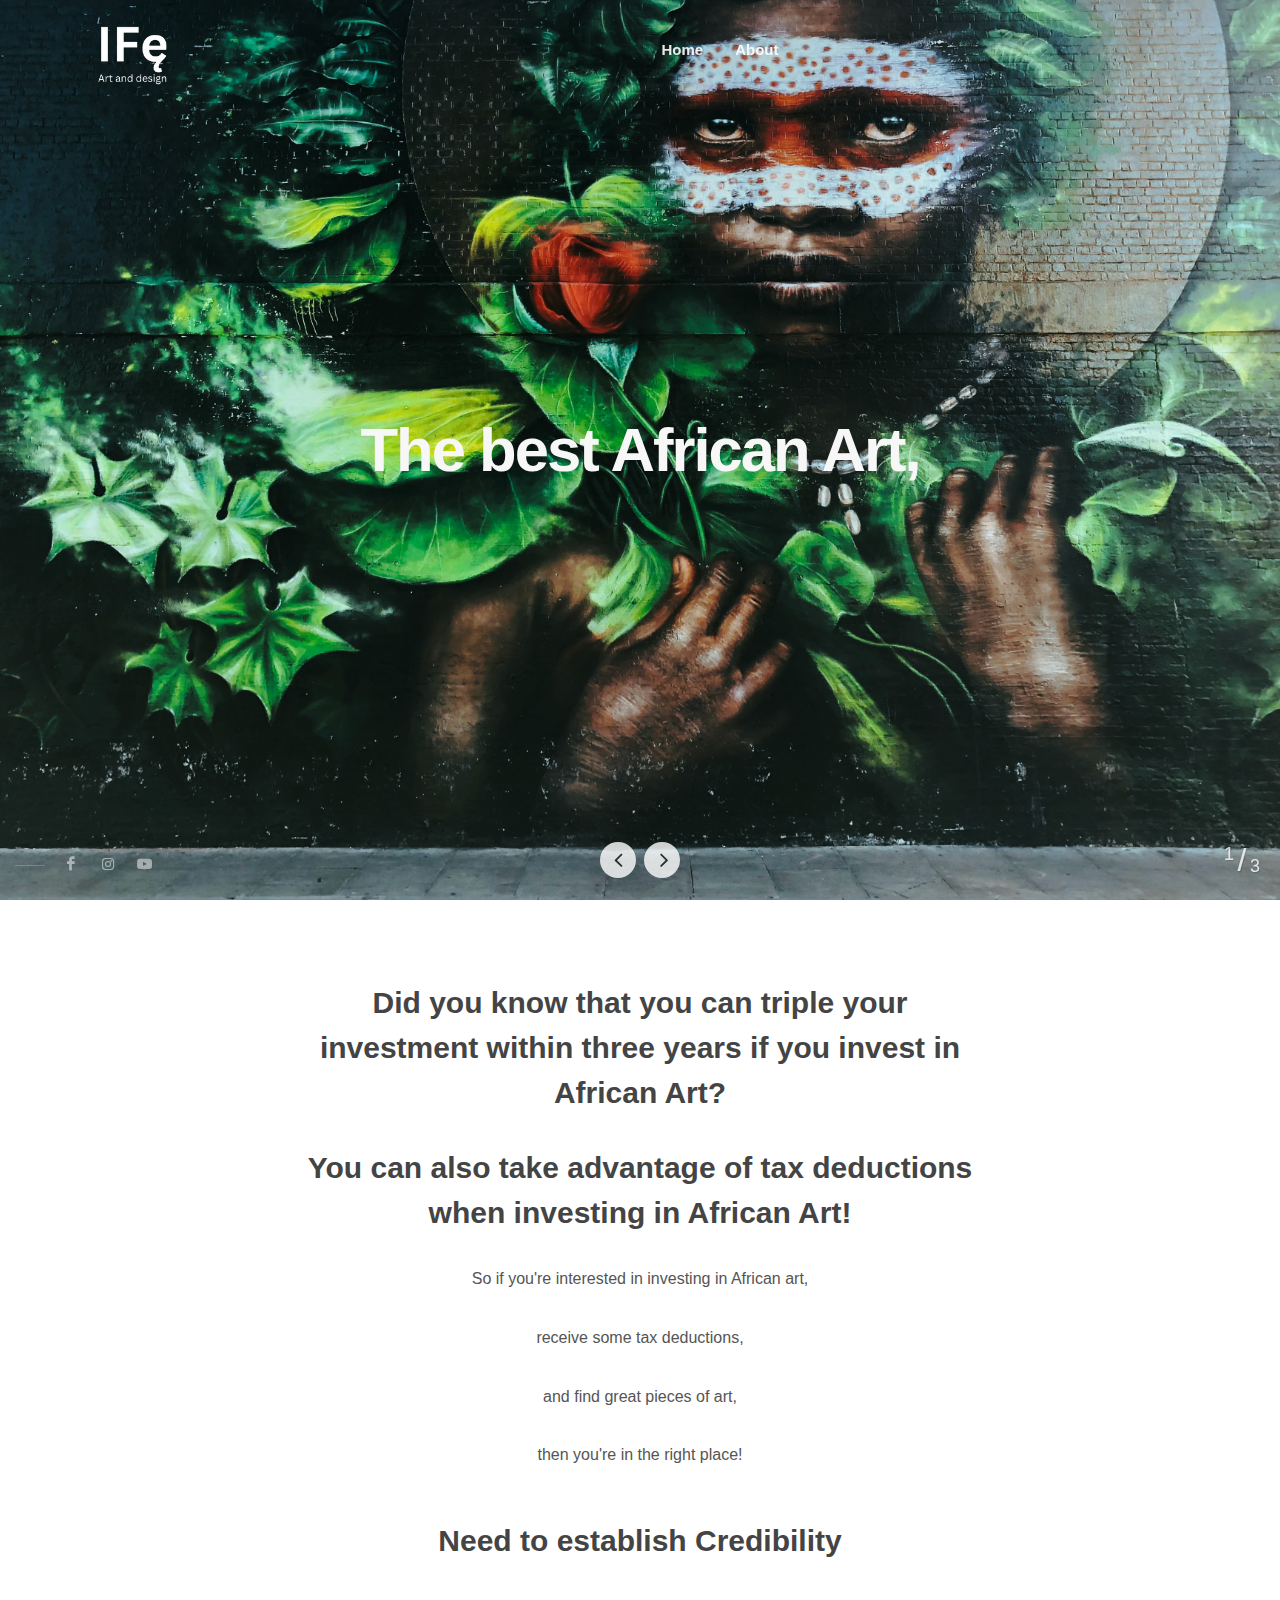
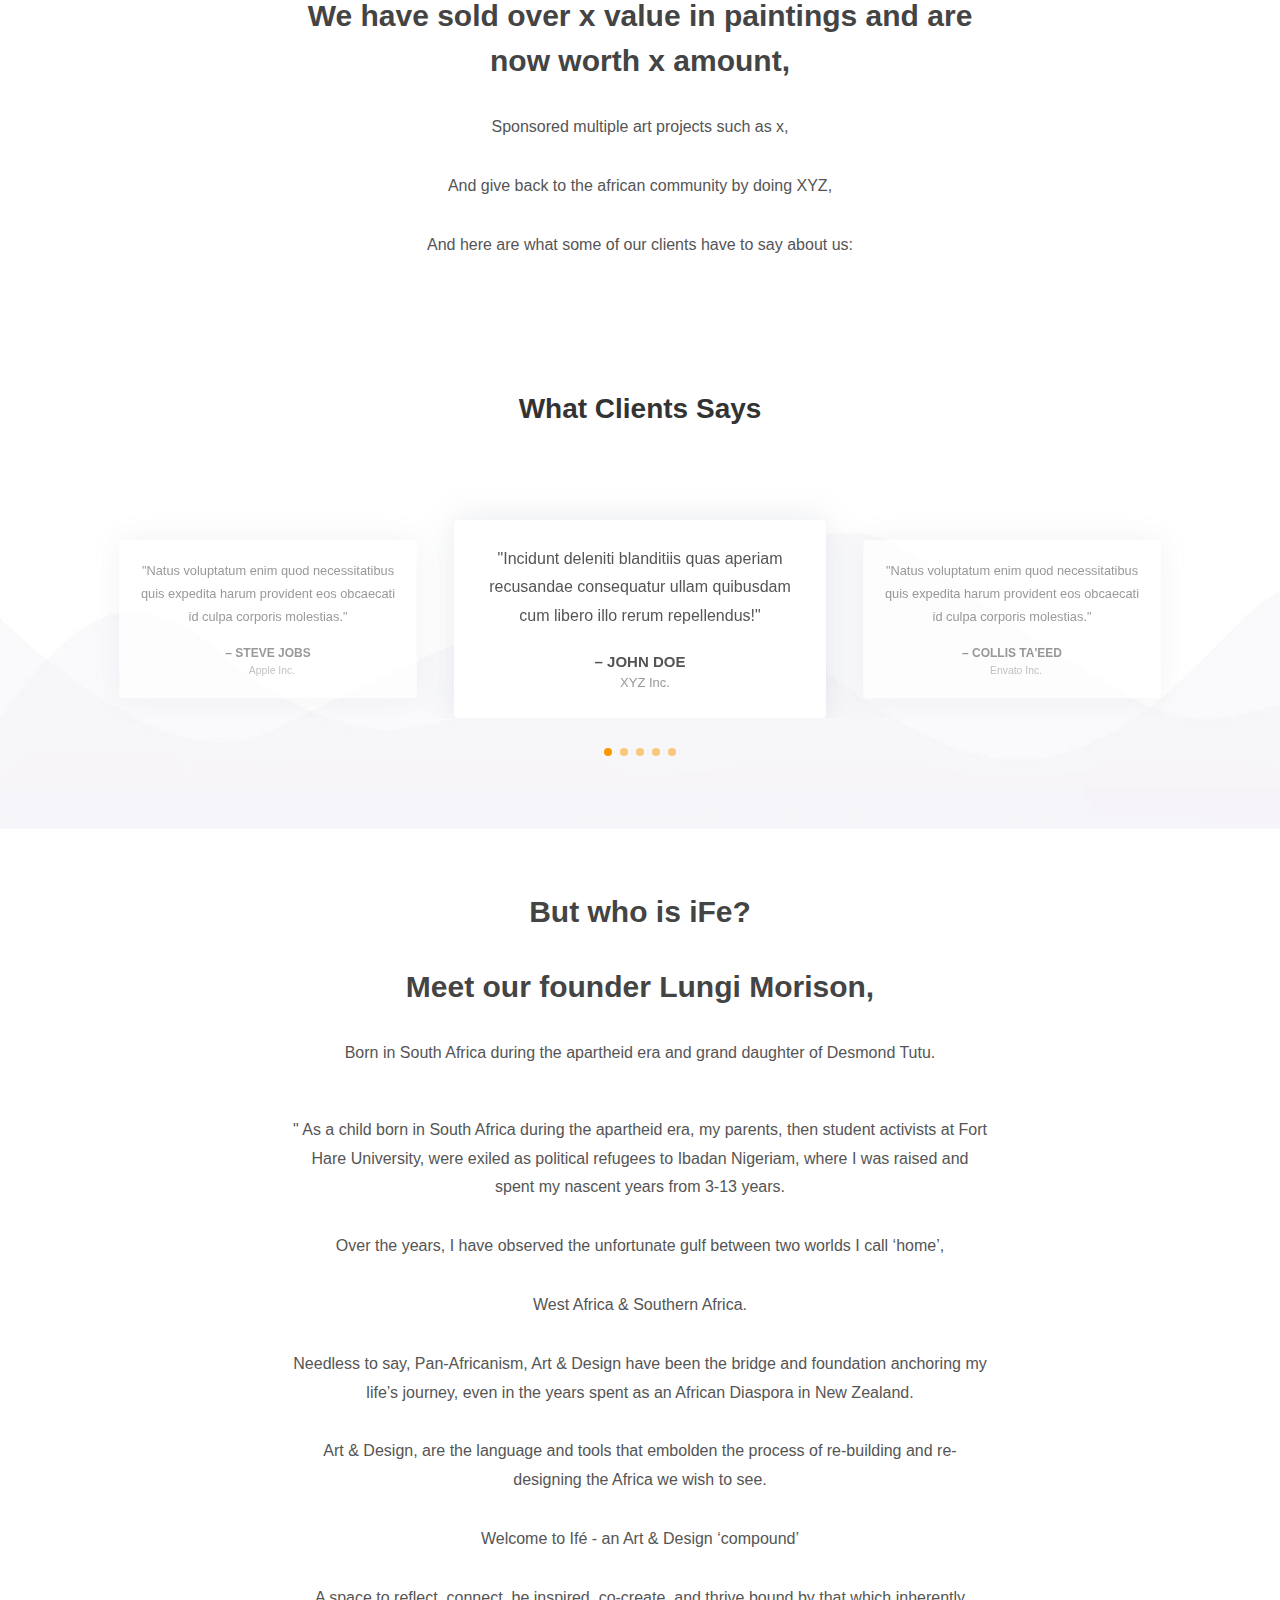
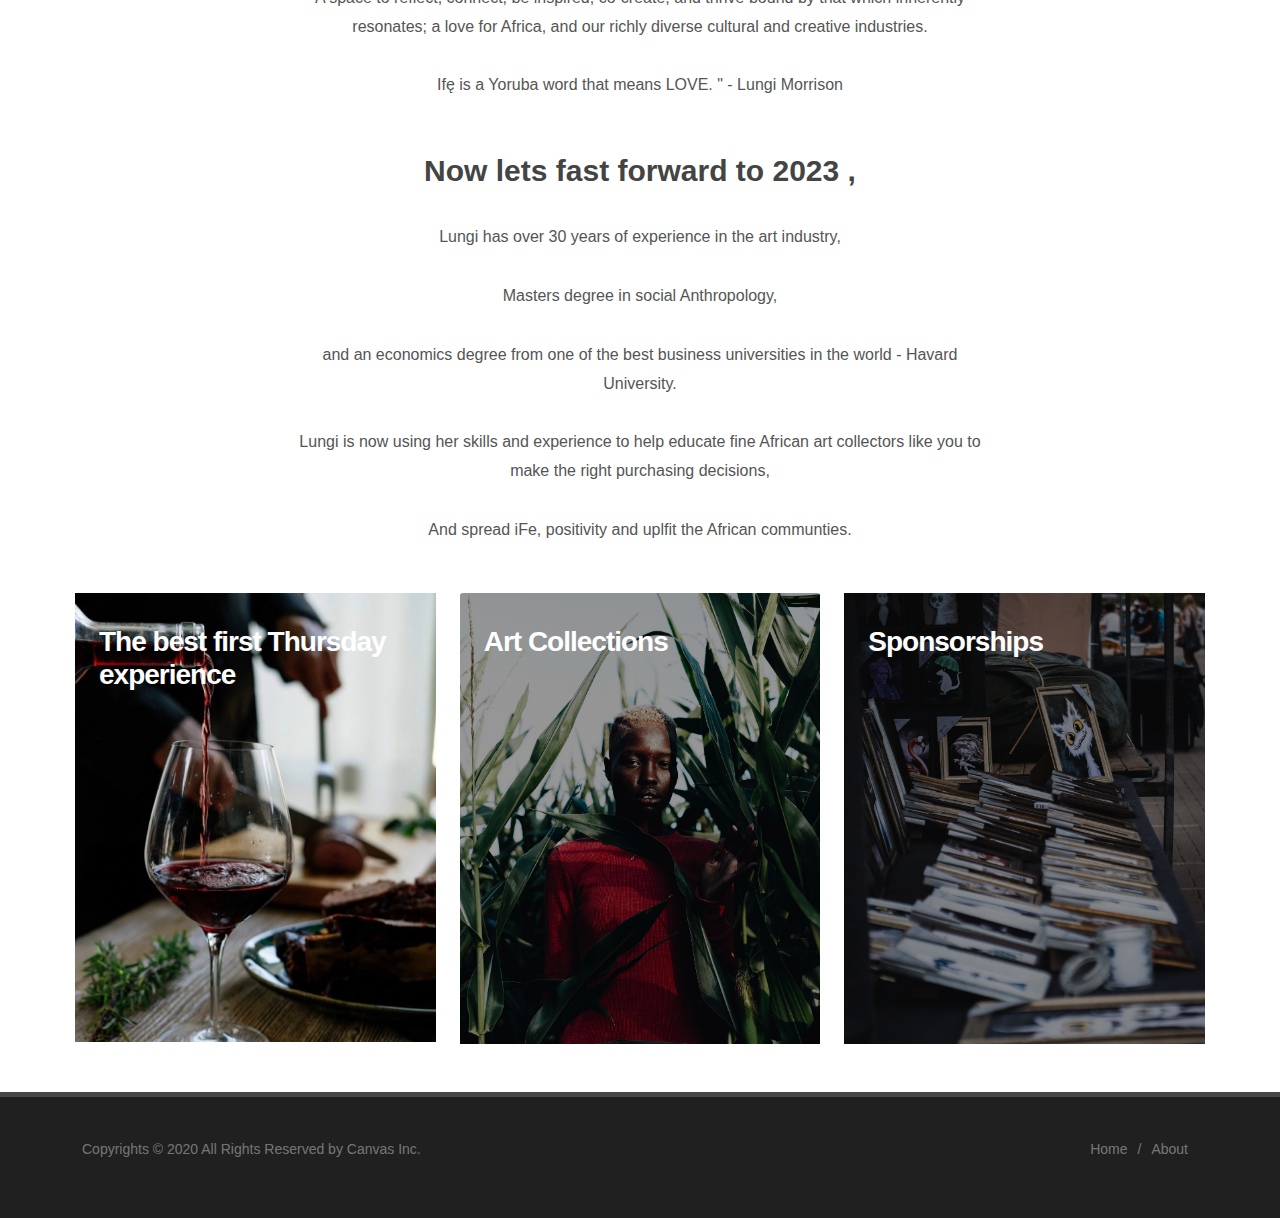
<file: index.html>
<!DOCTYPE html>
<html dir="ltr" lang="en-US">
<head>

	<meta http-equiv="content-type" content="text/html; charset=utf-8" />
	<meta name="author" content="SemiColonWeb" />

	<!-- Stylesheets
	============================================= -->
	<link href="https://fonts.googleapis.com/css?family=Karla:400,700&display=swap" rel="stylesheet" type="text/css" />
	<link rel="stylesheet" href="css/bootstrap.css" type="text/css" />
	<link rel="stylesheet" href="style.css" type="text/css" />
	<link rel="stylesheet" href="css/swiper.css" type="text/css" />
	<link rel="stylesheet" href="css/dark.css" type="text/css" />

	<link rel="stylesheet" href="css/font-icons.css" type="text/css" />
	<link rel="stylesheet" href="css/animate.css" type="text/css" />
	<link rel="stylesheet" href="css/magnific-popup.css" type="text/css" />

	<link rel="stylesheet" href="css/custom.css" type="text/css" />
	<meta name="viewport" content="width=device-width, initial-scale=1" />

	<!-- Store Demo Specific Stylesheet -->
	<link rel="stylesheet" href="css/colors.php?color=222222" type="text/css" /> <!-- Store Theme Color -->
	<link rel="stylesheet" href="demos/store/css/fonts.css" type="text/css" /> <!-- Store Theme Font -->
	<link rel="stylesheet" href="demos/store/store.css" type="text/css" /> <!-- Store Theme Custom CSS -->

		<!-- Seo Demo Specific Stylesheet -->
		<link rel="stylesheet" href="css/colors.php?color=FE9603" type="text/css" /> <!-- Theme Color -->
		<link rel="stylesheet" href="demos/seo/css/fonts.css" type="text/css" />
		<link rel="stylesheet" href="demos/seo/seo.css" type="text/css" />
	<!-- / -->

	<!-- Document Title
	============================================= -->
	<title>iFe Art and Design</title>

</head>

<body class="stretched modal-subscribe-bottom">

	<!-- Document Wrapper
	============================================= -->
	<div id="wrapper" class="clearfix">

		
		<!-- Header
		============================================= -->
		<header id="header" class="dark transparent-header floating-header header-size-custom" data-sticky-shrink="false" data-sticky-class="not-dark">
			<div id="header-wrap">
				<div class="container-fluid">
					<div class="header-row justify-content-lg-between">

						<!-- Logo
						============================================= -->
						<div id="logo" class="me-lg-0">
							<a href="index.html" class="standard-logo" data-dark-logo="demos/store/images/logo-dark.png"><img src="demos/store/images/logo.png" alt="Canvas Logo"></a>
							<a href="index.html" class="retina-logo" data-dark-logo="demos/store/images/logo-dark@2x.png"><img src="demos/store/images/logo.png" alt="Canvas Logo"></a>
						</div><!-- #logo end -->

						<div class="header-misc">

						</div>

						<div id="primary-menu-trigger">
							<svg class="svg-trigger" viewBox="0 0 100 100"><path d="m 30,33 h 40 c 3.722839,0 7.5,3.126468 7.5,8.578427 0,5.451959 -2.727029,8.421573 -7.5,8.421573 h -20"></path><path d="m 30,50 h 40"></path><path d="m 70,67 h -40 c 0,0 -7.5,-0.802118 -7.5,-8.365747 0,-7.563629 7.5,-8.634253 7.5,-8.634253 h 20"></path></svg>
						</div>

						<!-- Primary Navigation
						============================================= -->
						<nav class="primary-menu with-arrows">

							<!-- Menu Left -->
							<ul class="not-dark menu-container">
								<li class="menu-item current"><a class="menu-link" href="#"><div>Home</div></a></li>
								
								<li class="menu-item"><a class="menu-link" href="about.html"><div>About</div></a></li>
							</ul>

						</nav><!-- #primary-menu end -->

					</div>

				</div>

			</div>
			<div class="header-wrap-clone"></div>

		</header><!-- #header end -->

		<!-- Slider
		============================================= -->
		<section id="slider" class="slider-element swiper_wrapper min-vh-100" data-loop="true" data-speed="1000" data-autoplay="5000">
			<div class="slider-inner">

				<div class="swiper-container swiper-parent">
					<div class="swiper-wrapper">
						<div class="swiper-slide dark">
							<div class="container">
								<div class="slider-caption">
									<h2 data-animate="fadeInUp">The best African Art, </h2>
									
								</div>
							</div>
							<div class="swiper-slide-bg" style="background-image: url('demos/store/images/slider/1.jpg');"></div>
						</div>
						<div class="swiper-slide dark">
							<div class="container">
								<div class="slider-caption">
									<h2 data-animate="fadeInUp">From Cape, </h2>
									
								</div>
							</div>
							<div class="swiper-slide-bg" style="background-image: linear-gradient(to bottom, rgba(0,0,0,.1), rgba(0,0,0,.6)), url('demos/store/images/slider/cape.jpg');"></div>
						</div>
						<div class="swiper-slide dark">
							<div class="container">
								<div class="slider-caption">
									<h2 data-animate="fadeInUp">to Cairo.</h2>
									
								</div>
							</div>
							<div class="swiper-slide-bg" style="background-image: linear-gradient(to bottom, rgba(0,0,0,.2), rgba(0,0,0,.3)), url('demos/store/images/slider/cairo.jpg');"></div>
						</div>
					</div>
					<div class="slider-arrow-left"><i class="icon-angle-left"></i></div>
					<div class="slider-arrow-right"><i class="icon-angle-right"></i></div>
					<div class="slide-number"><div class="slide-number-current"></div><span>/</span><div class="slide-number-total"></div></div>
				</div>

				<div class="social-icons">
					<a href="#" class="social-icon si-small si-borderless si-rounded si-facebook">
						<i class="icon-facebook text-white-50"></i>
						<i class="icon-facebook"></i>
					</a>
					<a href="#" class="social-icon si-small si-borderless si-rounded si-instagram">
						<i class="icon-instagram text-white-50"></i>
						<i class="icon-instagram"></i>
					</a>
					<a href="#" class="social-icon si-small si-borderless si-rounded si-youtube">
						<i class="icon-youtube text-white-50"></i>
						<i class="icon-youtube"></i>
					</a>
				</div>

			</div>
		</section><!-- #Slider End -->

		<!-- Content
		============================================= -->
		<section id="content">
			<div class="content-wrap pb-0">

				

				<div class="container-fluid">
					<div class="mx-auto center bottommargin" style="max-width: 700px">
						<h2>Did you know that you can triple your investment within three years if you invest in African Art?
						</h2>

						<h2>You can also take advantage of tax deductions when investing in African Art! 
						</h2>
						
						<p>So if you're interested in investing in African art,
						</p>

						<p>receive some tax deductions,</p>
						
						<p>and find great pieces of art,
						</p>

						<p>then you're in the right place!</p>

					

					</div>
				</div>

				<div class="container-fluid">
					<div class="mx-auto center bottommargin" style="max-width: 700px">
						<h2>Need to establish Credibility
						</h2>

						<h2>We have sold over x value in paintings and are now worth x amount,
						</h2>
						
						<p>Sponsored multiple art projects such as x,
						</p>

						<p>And give back to the african community by doing XYZ,
						</p>
						
						<p>And here are what some of our clients have to say about us: 
						</p>

				

					

					</div>
				</div>

					<!-- Testimonials
				============================================= -->

			
				<div class="section mt-0" style="background: url('demos/seo/images/sections/3.jpg') no-repeat top center; background-size: cover; padding: 80px 0 70px;">
					<div class="container">
						<div class="heading-block border-bottom-0 center">
							<h3 class="nott ls0">What Clients Says</h3>
						</div>

						<div id="oc-testi" class="owl-carousel testimonials-carousel carousel-widget clearfix" data-margin="0" data-pagi="true" data-loop="true" data-center="true" data-autoplay="5000" data-items-sm="1" data-items-md="2" data-items-xl="3">

							<div class="oc-item">
								<div class="testimonial">
									
									<div class="testi-content">
										<p>Incidunt deleniti blanditiis quas aperiam recusandae consequatur ullam quibusdam cum libero illo rerum repellendus!</p>
										<div class="testi-meta">
											John Doe
											<span>XYZ Inc.</span>
										</div>
									</div>
								</div>
							</div>

							<div class="oc-item">
								<div class="testimonial">
								
									<div class="testi-content">
										<p>Natus voluptatum enim quod necessitatibus quis expedita harum provident eos obcaecati id culpa corporis molestias.</p>
										<div class="testi-meta">
											Collis Ta'eed
											<span>Envato Inc.</span>
										</div>
									</div>
								</div>
							</div>
							<div class="oc-item">
								<div class="testimonial">
							
									<div class="testi-content">
										<p>Natus voluptatum enim quod necessitatibus quis expedita harum provident eos obcaecati id culpa corporis molestias.</p>
										<div class="testi-meta">
											Collis Ta'eed
											<span>Envato Inc.</span>
										</div>
									</div>
								</div>
							</div>
							<div class="oc-item">
								<div class="testimonial">
							
									<div class="testi-content">
										<p>Natus voluptatum enim quod necessitatibus quis expedita harum provident eos obcaecati id culpa corporis molestias.</p>
										<div class="testi-meta">
											Mary Jane
											<span>Google Inc.</span>
										</div>
									</div>
								</div>
							</div>
							<div class="oc-item">
								<div class="testimonial">
							
									<div class="testi-content">
										<p>Natus voluptatum enim quod necessitatibus quis expedita harum provident eos obcaecati id culpa corporis molestias.</p>
										<div class="testi-meta">
											Steve Jobs
										<span>Apple Inc.</span>
										</div>
									</div>
								</div>
							</div>
						</div>
					</div>
				</div>

				<div class="container-fluid">
					<div class="mx-auto center bottommargin" style="max-width: 700px">
						<h2>But who is iFe?
						</h2>

						<h2>Meet our founder Lungi Morison, 
						</h2>
						
						<p>Born in South Africa during the apartheid era and grand daughter of Desmond Tutu.
						</p>

						
				

					

					</div>
				</div>

				<div class="container-fluid">
					<div class="mx-auto center bottommargin" style="max-width: 700px">
				
						
						<p>" As a child born in South Africa during the apartheid era, my parents, then student activists at Fort Hare University, were exiled as political refugees to Ibadan Nigeriam, where I was raised and spent my nascent years from 3-13 years.
						</p>

						<p>Over the years, I have observed the unfortunate gulf between two worlds I call ‘home’, 
						</p>


						<p>West Africa & Southern Africa. 
						</p>

						<p>Needless to say, Pan-Africanism, Art & Design have been the bridge and foundation anchoring my life’s journey, even in the years spent as an African Diaspora in New Zealand.
						</p>

						<p>Art & Design, are the language and tools that embolden the process of re-building and re-designing the Africa we wish to see.
						</p>

						<p>Welcome to Ifé - an Art & Design ‘compound’
						</p>

						<p>A space to reflect, connect, be inspired, co-create, and thrive bound by that which inherently resonates; a love for Africa, and our richly diverse cultural and creative industries.
						</p>

						<p>Ifę is a Yoruba word that means LOVE.  " - Lungi Morrison
						</p>

						



						
				

					

					</div>
				</div>

				<div class="container-fluid">
					<div class="mx-auto center bottommargin" style="max-width: 700px">
						<h2>Now lets fast forward to 2023 ,
						</h2>

						
						<p>Lungi has over 30 years of experience in the art industry,
						</p>
						<p>Masters degree in social Anthropology,
						</p>

						<p>and an economics degree from one of the best business universities in the world - Havard University.
						</p>

						<p>
							Lungi is now using her skills and experience to help educate fine African art collectors like you to make the right purchasing decisions,
							
						</p>

						<p>And spread iFe, positivity and uplfit the African communties.
						</p>


						
				

					

					</div>
				</div>

			

				

				<!--  -->
				<div class="container-fluid">
					<div class="row mt-2">
						<div class="col-md-4 mb-5">
							<div class="card cat-card rounded-0 border-0 dark">
								<img src="demos/store/images/firstthursday.PNG" class="card-img rounded-0" alt="...">
								<div class="d-flex align-items-start flex-column card-img-overlay p-4">
									<h3 class="h3 text-white ls--1 fw-bold mt-2 mb-auto">The best first Thursday experience </h3>
								</div>
							</div>
						</div>
						<div class="col-md-4 mb-5">
							<div class="card cat-card rounded-0 border-0 dark">
								<img src="demos/store/images/artist.jpg" class="card-img rounded-0" alt="...">
								<div class="d-flex align-items-start flex-column card-img-overlay bg p-4">
									<h3 class="h3 text-white ls--1 fw-bold mt-2 mb-auto">Art Collections</h3>
								</div>
							</div>
						</div>
						<div class="col-md-4 mb-5">
							<div class="card cat-card rounded-0 border-0 dark">
								<img src="demos/store/images/4sale.jpg" class="card-img rounded-0" alt="...">
								<div class="d-flex align-items-start flex-column card-img-overlay bg p-4">
									<h3 class="h3 text-white ls--1 fw-bold mt-2 mb-auto">Sponsorships</h3>
								</div>
							</div>
						</div>
					</div>
				</div>

				

				<div class="clear"></div>

				<!-- 

				<div class="container-fluid">
					<div class="mx-auto center bottommargin" style="max-width: 700px">
						<h2>Some of our Brand Partners</h2>
						
					</div>
				</div>

				<div class="container clearfix">

					<div id="oc-clients" class="owl-carousel image-carousel carousel-widget" data-margin="60" data-loop="true" data-nav="false" data-autoplay="5000" data-pagi="false" data-items-xs="2" data-items-sm="3" data-items-md="4" data-items-lg="5" data-items-xl="6">

						<div class="oc-item"><a href="#"><img src="images/clients/1.png" alt="Clients"></a></div>
						<div class="oc-item"><a href="#"><img src="images/clients/2.png" alt="Clients"></a></div>
						<div class="oc-item"><a href="#"><img src="images/clients/3.png" alt="Clients"></a></div>
						<div class="oc-item"><a href="#"><img src="images/clients/4.png" alt="Clients"></a></div>
						<div class="oc-item"><a href="#"><img src="images/clients/5.png" alt="Clients"></a></div>
						<div class="oc-item"><a href="#"><img src="images/clients/6.png" alt="Clients"></a></div>
						<div class="oc-item"><a href="#"><img src="images/clients/7.png" alt="Clients"></a></div>
						<div class="oc-item"><a href="#"><img src="images/clients/8.png" alt="Clients"></a></div>
						<div class="oc-item"><a href="#"><img src="images/clients/9.png" alt="Clients"></a></div>
						<div class="oc-item"><a href="#"><img src="images/clients/10.png" alt="Clients"></a></div>

					</div>


				</div>
				<br>
				 -->
				

				

			
				

				<!-- <div class="instagram-button position-relative">
					<div id="instagram-photos" class="instagram-photos masonry-thumbs grid-8" data-user="5834720953" data-count="8" data-type="user" data-resolution="low_resolution"></div>
				</div> -->

			</div>
		</section><!-- #content end -->

		<!-- Footer
		============================================= -->
		<footer id="footer" class="dark">
			
			<!-- Copyrights
			============================================= -->
			<div id="copyrights">
				<div class="container">

					<div class="row justify-content-between">
						<div class="col-12 col-lg-auto text-center text-lg-start">
							<p class="mb-3">Copyrights &copy; 2020 All Rights Reserved by Canvas Inc.</p>
						</div>

						<div class="col-12 col-lg-auto text-center text-lg-end">
							<div class="copyrights-menu copyright-links mb-0">
								<a href="#">Home</a>/<a href="#">About</a>
							</div>
						</div>
					</div>

				</div>
			</div><!-- #copyrights end -->
		</footer><!-- #footer end -->

	</div><!-- #wrapper end -->

	<!-- Go To Top
	============================================= -->
	<div id="gotoTop" class="icon-angle-up"></div>

	<!-- JavaScripts
	============================================= -->
	<script src="js/jquery.js"></script>
	<script src="js/plugins.min.js"></script>

	<!-- Footer Scripts
	============================================= -->
	<script src="js/functions.js"></script>

	<script>
		$(document).ready(changeHeaderColor);
		$(window).on('resize',changeHeaderColor);

		function changeHeaderColor(){
			if (jQuery(window).width() > 991.98) {
				jQuery( "#header" ).hover(
					function() {
						if (!$(this).hasClass("sticky-header")) {
							$( this ).addClass( "hover-light" ).removeClass( "dark" );
							SEMICOLON.header.logo();
						}
						$( "#wrapper" ).addClass( "header-overlay" );
					}, function() {
						if (!$(this).hasClass("sticky-header")) {
							$( this ).removeClass( "hover-light" ).addClass( "dark" );
							SEMICOLON.header.logo();
						}
						$( "#wrapper" ).removeClass( "header-overlay" );
					}
				);
			}
		};

		$(window).scroll(function() {
			if ($(document).scrollTop() > 2000 && $("#modal-subscribe").attr("displayed") === "false") {
				$('#modal-subscribe').modal('show');
				$("#modal-subscribe").attr("displayed", "true");
			}
		});

		jQuery('#modal-subscribe-form').on( 'formSubmitSuccess', function(){
			$("#modal-subscribe").addClass("fadeOutDown");
			setTimeout(function() { $('#modal-subscribe').modal('hide'); }, 400);
			$("#modal-subscribe").attr("displayed", "false");
		});

	</script>

</body>
</html>
</file>
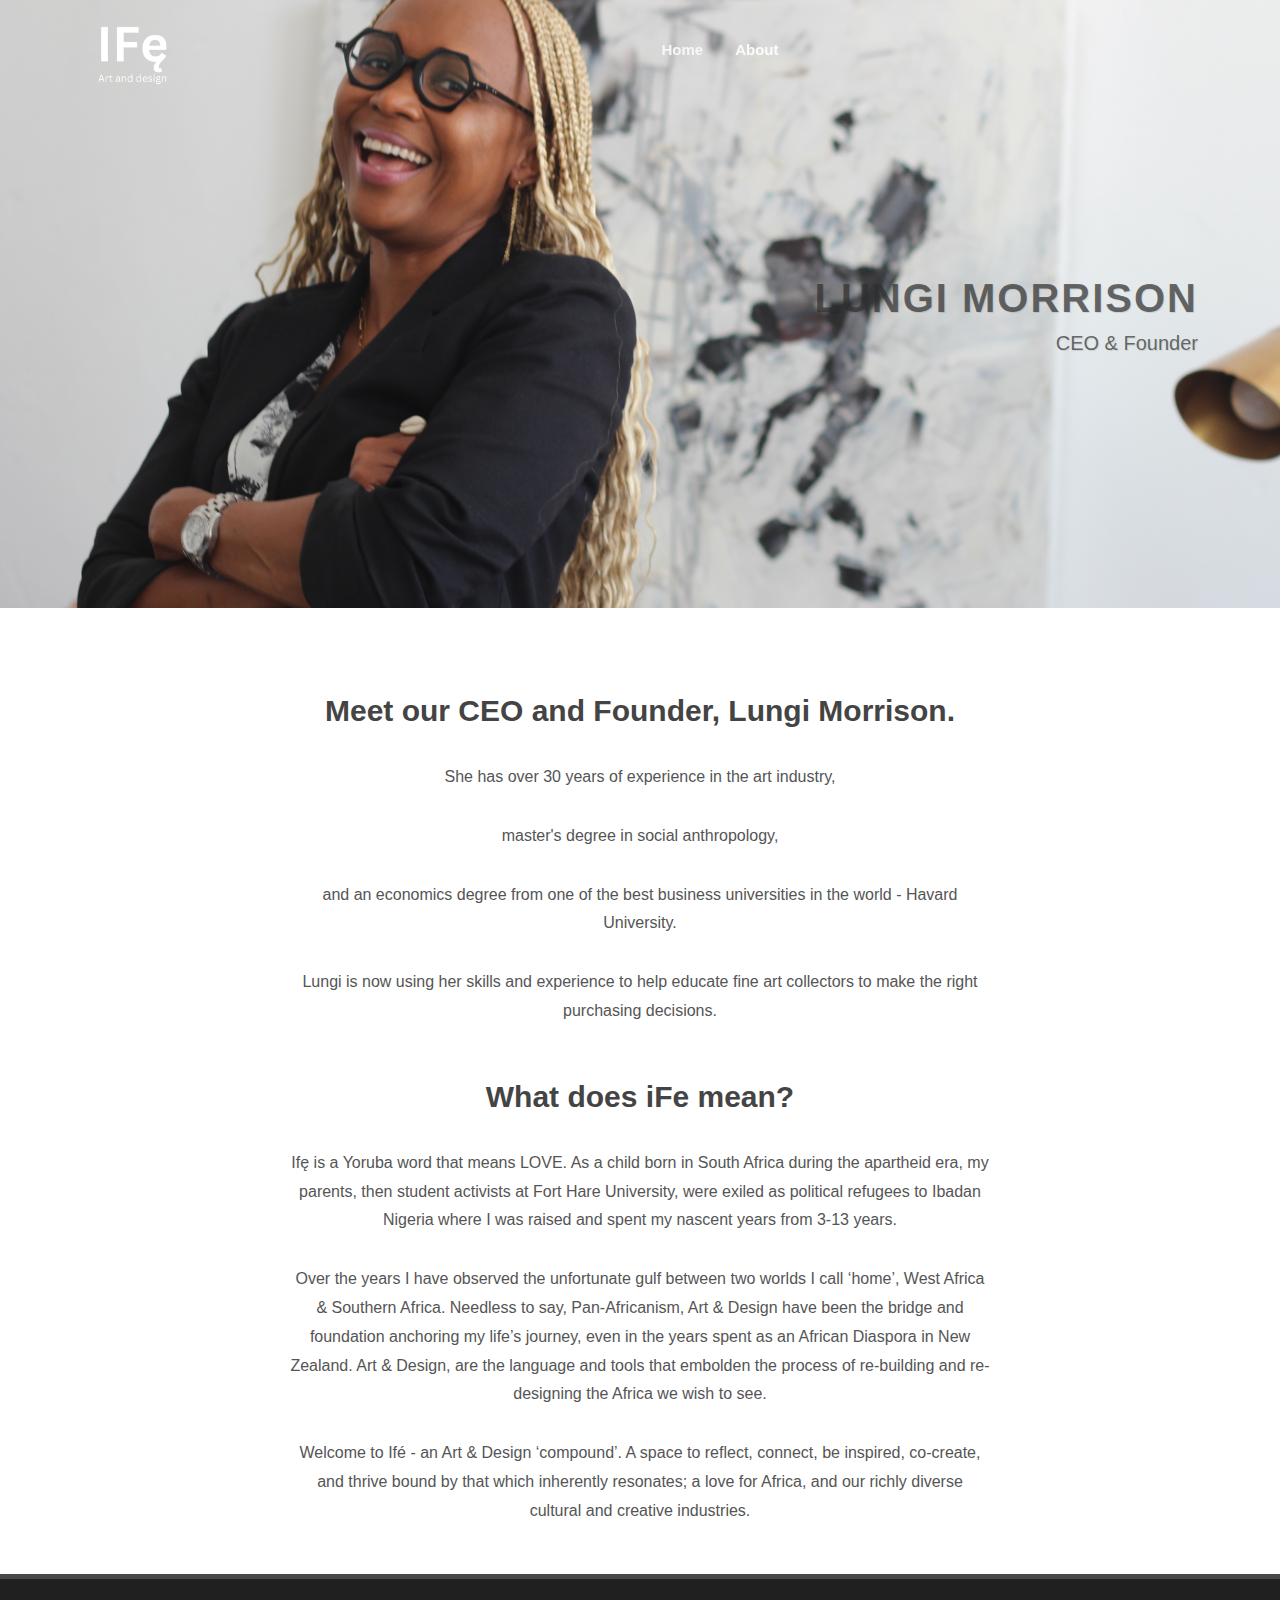
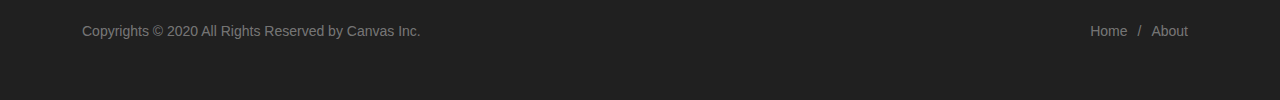
<file: about.html>
<!DOCTYPE html>
<html dir="ltr" lang="en-US">
<head>

	<meta http-equiv="content-type" content="text/html; charset=utf-8" />
	<meta name="author" content="SemiColonWeb" />

	<!-- Stylesheets
	============================================= -->
	<link href="https://fonts.googleapis.com/css?family=Karla:400,700&display=swap" rel="stylesheet" type="text/css" />
	<link rel="stylesheet" href="css/bootstrap.css" type="text/css" />
	<link rel="stylesheet" href="style.css" type="text/css" />
	<link rel="stylesheet" href="css/swiper.css" type="text/css" />
	<link rel="stylesheet" href="css/dark.css" type="text/css" />

	<link rel="stylesheet" href="css/font-icons.css" type="text/css" />
	<link rel="stylesheet" href="css/animate.css" type="text/css" />
	<link rel="stylesheet" href="css/magnific-popup.css" type="text/css" />

	<link rel="stylesheet" href="css/custom.css" type="text/css" />
	<meta name="viewport" content="width=device-width, initial-scale=1" />

	<!-- Store Demo Specific Stylesheet -->
	<link rel="stylesheet" href="css/colors.php?color=222222" type="text/css" /> <!-- Store Theme Color -->
	<link rel="stylesheet" href="demos/store/css/fonts.css" type="text/css" /> <!-- Store Theme Font -->
	<link rel="stylesheet" href="demos/store/store.css" type="text/css" /> <!-- Store Theme Custom CSS -->

		<!-- Seo Demo Specific Stylesheet -->
		<link rel="stylesheet" href="css/colors.php?color=FE9603" type="text/css" /> <!-- Theme Color -->
		<link rel="stylesheet" href="demos/seo/css/fonts.css" type="text/css" />
		<link rel="stylesheet" href="demos/seo/seo.css" type="text/css" />
	<!-- / -->

	<!-- Document Title
	============================================= -->
	<title>about ife</title>

</head>

<body class="stretched modal-subscribe-bottom">

	<!-- Document Wrapper
	============================================= -->
	<div id="wrapper" class="clearfix">

		
		<!-- Header
		============================================= -->
		<header id="header" class="dark transparent-header floating-header header-size-custom" data-sticky-shrink="false" data-sticky-class="not-dark">
			<div id="header-wrap">
				<div class="container-fluid">
					<div class="header-row justify-content-lg-between">

						<!-- Logo
						============================================= -->
						<div id="logo" class="me-lg-0">
							<a href="index.html" class="standard-logo" data-dark-logo="demos/store/images/logo-dark.png"><img src="demos/store/images/logo.png" alt="Canvas Logo"></a>
							<a href="index.html" class="retina-logo" data-dark-logo="demos/store/images/logo-dark@2x.png"><img src="demos/store/images/logo.png" alt="Canvas Logo"></a>
						</div><!-- #logo end -->

						<div class="header-misc">

						</div>

						<div id="primary-menu-trigger">
							<svg class="svg-trigger" viewBox="0 0 100 100"><path d="m 30,33 h 40 c 3.722839,0 7.5,3.126468 7.5,8.578427 0,5.451959 -2.727029,8.421573 -7.5,8.421573 h -20"></path><path d="m 30,50 h 40"></path><path d="m 70,67 h -40 c 0,0 -7.5,-0.802118 -7.5,-8.365747 0,-7.563629 7.5,-8.634253 7.5,-8.634253 h 20"></path></svg>
						</div>

						<!-- Primary Navigation
						============================================= -->
						<nav class="primary-menu with-arrows">

							<!-- Menu Left -->
							<ul class="not-dark menu-container">
								<li class="menu-item "><a class="menu-link" href="index.html"><div>Home</div></a></li>
								
								<li class="menu-item current"><a class="menu-link" href="about.html"><div>About</div></a></li>
							</ul>

						</nav><!-- #primary-menu end -->

					</div>

				</div>

			</div>
			<div class="header-wrap-clone"></div>

		</header><!-- #header end -->
		<section id="page-title" class="page-title-parallax page-title-dark page-title-right include-header" style="padding: 250px 0; background-image: url('images/about/8.JPG'); background-size: cover; background-position: center center;" data-bottom-top="background-position:0px 440px;" data-top-bottom="background-position:0px -500px;">

			<div class="container clearfix">
				<h1>Lungi Morrison</h1>
				<span>CEO &amp; Founder</span>
			</div>

		</section><!-- #page-title end -->

		<!-- Content
		============================================= -->
		<section id="content">
			<div class="content-wrap pb-0">

				<!-- 
				<div class="container-fluid">
					<div class="mx-auto center bottommargin" style="max-width: 700px">

						<p>
							Are you looking to invest in fine African art?
						</p>

						<p>
							But not sure where to start?

						</p>

						<p>
							Are you afraid of getting scammed and losing your investment?
						</p>

						<p>
							It's common for first-time art buyers to invest in the wrong art pieces losing most of their investment.
						</p>

						<p>
							But iFe.art is here to help you make the best purchasing decision for the highest return on your investment! 
						</p>

				
						

						
					</div>
				</div>
				 -->

				

				<div class="container-fluid">
					<div class="mx-auto center bottommargin" style="max-width: 700px">

						<h2>Meet our CEO and Founder, Lungi Morrison.</h2>

						<p>She has over 30 years of experience in the art industry,
						<p>
							master's degree in social anthropology,
						</p>
						<p>
							and an economics degree from one of the best business universities in the world - Havard University.
						</p>
						<p>
		
							Lungi is now using her skills and experience to help educate fine art collectors to make the right purchasing decisions.
						</p>


						
					</div>
				</div>

				<div class="container-fluid">
					<div class="mx-auto center bottommargin" style="max-width: 700px">

						<h2>	What does iFe mean?</h2>

						<p>Ifę is a Yoruba word that means LOVE. As a child born in South Africa during the
							apartheid era, my parents, then student activists at Fort Hare University, were exiled
							as political refugees to Ibadan Nigeria where I was raised and spent my nascent
							years from 3-13 years.
						<p>
							Over the years I have observed the unfortunate gulf between two worlds I call
							‘home’, West Africa &amp; Southern Africa. Needless to say, Pan-Africanism, Art &amp;
							Design have been the bridge and foundation anchoring my life’s journey, even in the
							years spent as an African Diaspora in New Zealand. Art &amp; Design, are the language
							and tools that embolden the process of re-building and re-designing the Africa we
							wish to see.
						</p>
						<p>
							Welcome to Ifé - an Art &amp; Design ‘compound’. A space to reflect, connect, be
							inspired, co-create, and thrive bound by that which inherently resonates; a love for
							Africa, and our richly diverse cultural and creative industries.
						</p>
					

						
					</div>
				</div>

				

			
				

				<div class="clear"></div>

				<!-- 

				
				<div class="container-fluid">
					<div class="mx-auto center bottommargin" style="max-width: 700px">
						<h2>Some of our Brand Partners</h2>
						
					</div>
				</div>

				<div class="container clearfix">

					<div id="oc-clients" class="owl-carousel image-carousel carousel-widget" data-margin="60" data-loop="true" data-nav="false" data-autoplay="5000" data-pagi="false" data-items-xs="2" data-items-sm="3" data-items-md="4" data-items-lg="5" data-items-xl="6">

						<div class="oc-item"><a href="#"><img src="images/clients/1.png" alt="Clients"></a></div>
						<div class="oc-item"><a href="#"><img src="images/clients/2.png" alt="Clients"></a></div>
						<div class="oc-item"><a href="#"><img src="images/clients/3.png" alt="Clients"></a></div>
						<div class="oc-item"><a href="#"><img src="images/clients/4.png" alt="Clients"></a></div>
						<div class="oc-item"><a href="#"><img src="images/clients/5.png" alt="Clients"></a></div>
						<div class="oc-item"><a href="#"><img src="images/clients/6.png" alt="Clients"></a></div>
						<div class="oc-item"><a href="#"><img src="images/clients/7.png" alt="Clients"></a></div>
						<div class="oc-item"><a href="#"><img src="images/clients/8.png" alt="Clients"></a></div>
						<div class="oc-item"><a href="#"><img src="images/clients/9.png" alt="Clients"></a></div>
						<div class="oc-item"><a href="#"><img src="images/clients/10.png" alt="Clients"></a></div>

					</div>


				</div>
				<br>
				 -->
				

				

			
				

				<!-- <div class="instagram-button position-relative">
					<div id="instagram-photos" class="instagram-photos masonry-thumbs grid-8" data-user="5834720953" data-count="8" data-type="user" data-resolution="low_resolution"></div>
				</div> -->

			</div>
		</section><!-- #content end -->

		<!-- Footer
		============================================= -->
		<footer id="footer" class="dark">
			
			<!-- Copyrights
			============================================= -->
			<div id="copyrights">
				<div class="container">

					<div class="row justify-content-between">
						<div class="col-12 col-lg-auto text-center text-lg-start">
							<p class="mb-3">Copyrights &copy; 2020 All Rights Reserved by Canvas Inc.</p>
						</div>

						<div class="col-12 col-lg-auto text-center text-lg-end">
							<div class="copyrights-menu copyright-links mb-0">
								<a href="#">Home</a>/<a href="#">About</a>
							</div>
						</div>
					</div>

				</div>
			</div><!-- #copyrights end -->
		</footer><!-- #footer end -->

	</div><!-- #wrapper end -->

	<!-- Go To Top
	============================================= -->
	<div id="gotoTop" class="icon-angle-up"></div>

	<!-- JavaScripts
	============================================= -->
	<script src="js/jquery.js"></script>
	<script src="js/plugins.min.js"></script>

	<!-- Footer Scripts
	============================================= -->
	<script src="js/functions.js"></script>

	<script>
		$(document).ready(changeHeaderColor);
		$(window).on('resize',changeHeaderColor);

		function changeHeaderColor(){
			if (jQuery(window).width() > 991.98) {
				jQuery( "#header" ).hover(
					function() {
						if (!$(this).hasClass("sticky-header")) {
							$( this ).addClass( "hover-light" ).removeClass( "dark" );
							SEMICOLON.header.logo();
						}
						$( "#wrapper" ).addClass( "header-overlay" );
					}, function() {
						if (!$(this).hasClass("sticky-header")) {
							$( this ).removeClass( "hover-light" ).addClass( "dark" );
							SEMICOLON.header.logo();
						}
						$( "#wrapper" ).removeClass( "header-overlay" );
					}
				);
			}
		};

		$(window).scroll(function() {
			if ($(document).scrollTop() > 2000 && $("#modal-subscribe").attr("displayed") === "false") {
				$('#modal-subscribe').modal('show');
				$("#modal-subscribe").attr("displayed", "true");
			}
		});

		jQuery('#modal-subscribe-form').on( 'formSubmitSuccess', function(){
			$("#modal-subscribe").addClass("fadeOutDown");
			setTimeout(function() { $('#modal-subscribe').modal('hide'); }, 400);
			$("#modal-subscribe").attr("displayed", "false");
		});

	</script>

</body>
</html>
</file>
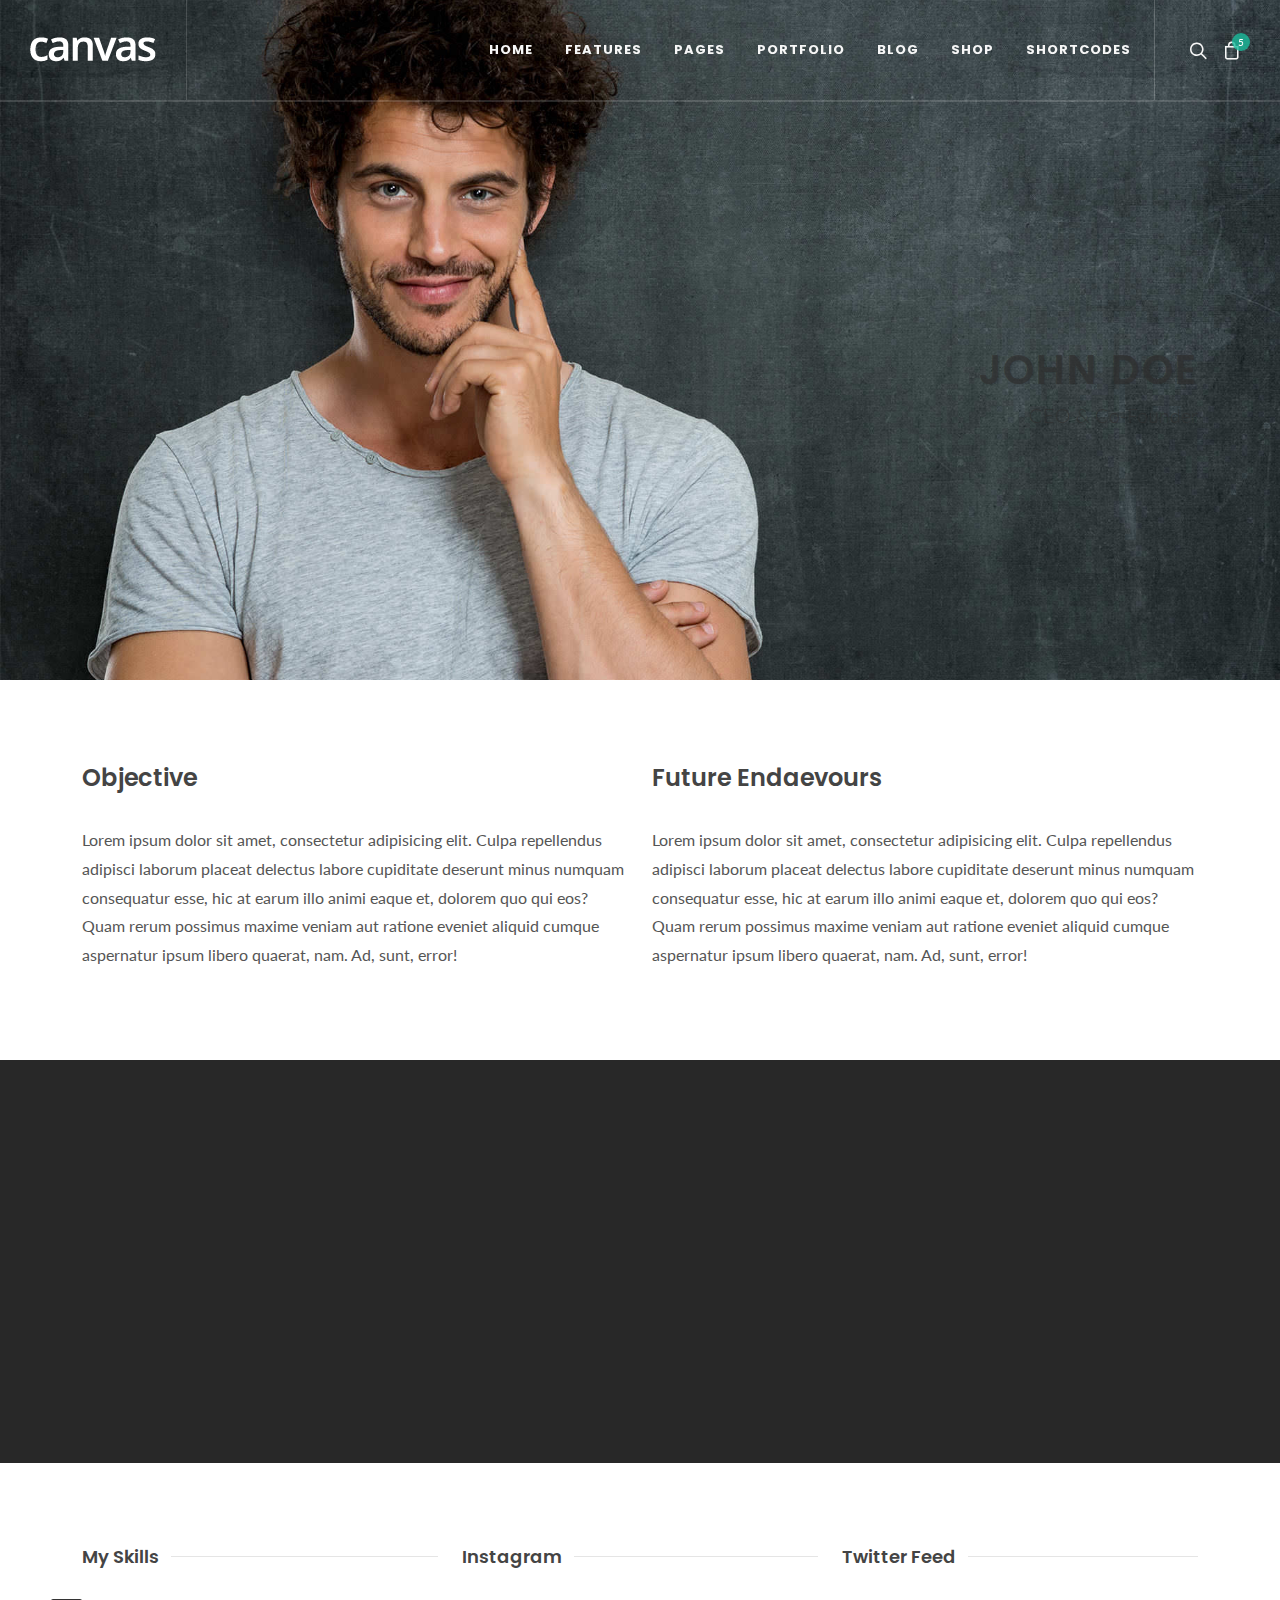
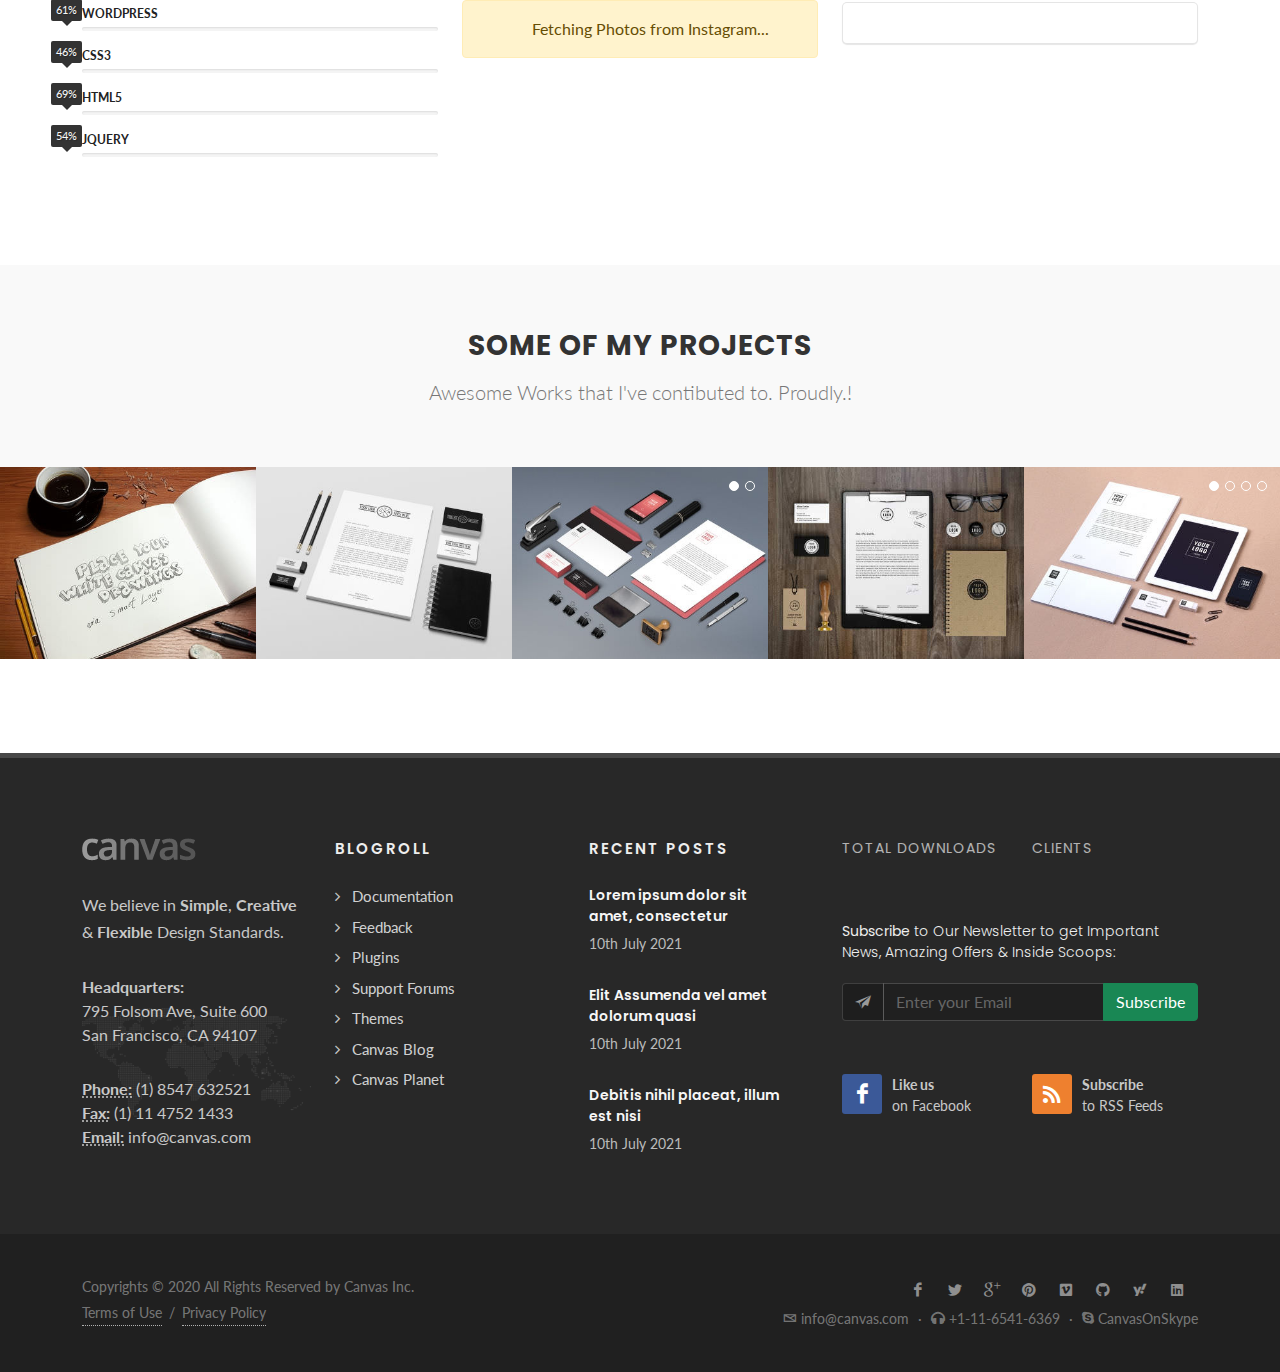
<file: about2.html>
<!DOCTYPE html>
<html dir="ltr" lang="en-US">
<head>

	<meta http-equiv="content-type" content="text/html; charset=utf-8" />
	<meta name="author" content="SemiColonWeb" />

	<!-- Stylesheets
	============================================= -->
	<link href="https://fonts.googleapis.com/css?family=Lato:300,400,400i,700|Poppins:300,400,500,600,700|PT+Serif:400,400i&display=swap" rel="stylesheet" type="text/css" />
	<link rel="stylesheet" href="css/bootstrap.css" type="text/css" />
	<link rel="stylesheet" href="style.css" type="text/css" />
	<link rel="stylesheet" href="css/dark.css" type="text/css" />
	<link rel="stylesheet" href="css/font-icons.css" type="text/css" />
	<link rel="stylesheet" href="css/animate.css" type="text/css" />
	<link rel="stylesheet" href="css/magnific-popup.css" type="text/css" />

	<link rel="stylesheet" href="css/custom.css" type="text/css" />
	<meta name="viewport" content="width=device-width, initial-scale=1" />


	<!-- Document Title
	============================================= -->
	<title>About Me | Canvas</title>

</head>

<body class="stretched">

	<!-- Document Wrapper
	============================================= -->
	<div id="wrapper" class="clearfix">

		<!-- Header
		============================================= -->
		<header id="header" class="full-header transparent-header dark" data-sticky-class="not-dark">
			<div id="header-wrap">
				<div class="container">
					<div class="header-row">

						<!-- Logo
						============================================= -->
						<div id="logo">
							<a href="index.html" class="standard-logo" data-dark-logo="images/logo-dark.png"><img src="images/logo.png" alt="Canvas Logo"></a>
							<a href="index.html" class="retina-logo" data-dark-logo="images/logo-dark@2x.png"><img src="images/logo@2x.png" alt="Canvas Logo"></a>
						</div><!-- #logo end -->

						<div class="header-misc">

							<!-- Top Search
							============================================= -->
							<div id="top-search" class="header-misc-icon">
								<a href="#" id="top-search-trigger"><i class="icon-line-search"></i><i class="icon-line-cross"></i></a>
							</div><!-- #top-search end -->

							<!-- Top Cart
							============================================= -->
							<div id="top-cart" class="header-misc-icon d-none d-sm-block">
								<a href="#" id="top-cart-trigger"><i class="icon-line-bag"></i><span class="top-cart-number">5</span></a>
								<div class="top-cart-content">
									<div class="top-cart-title">
										<h4>Shopping Cart</h4>
									</div>
									<div class="top-cart-items">
										<div class="top-cart-item">
											<div class="top-cart-item-image">
												<a href="#"><img src="images/shop/small/1.jpg" alt="Blue Round-Neck Tshirt" /></a>
											</div>
											<div class="top-cart-item-desc">
												<div class="top-cart-item-desc-title">
													<a href="#">Blue Round-Neck Tshirt with a Button</a>
													<span class="top-cart-item-price d-block">$19.99</span>
												</div>
												<div class="top-cart-item-quantity">x 2</div>
											</div>
										</div>
										<div class="top-cart-item">
											<div class="top-cart-item-image">
												<a href="#"><img src="images/shop/small/6.jpg" alt="Light Blue Denim Dress" /></a>
											</div>
											<div class="top-cart-item-desc">
												<div class="top-cart-item-desc-title">
													<a href="#">Light Blue Denim Dress</a>
													<span class="top-cart-item-price d-block">$24.99</span>
												</div>
												<div class="top-cart-item-quantity">x 3</div>
											</div>
										</div>
									</div>
									<div class="top-cart-action">
										<span class="top-checkout-price">$114.95</span>
										<a href="#" class="button button-3d button-small m-0">View Cart</a>
									</div>
								</div>
							</div><!-- #top-cart end -->

						</div>

						<div id="primary-menu-trigger">
							<svg class="svg-trigger" viewBox="0 0 100 100"><path d="m 30,33 h 40 c 3.722839,0 7.5,3.126468 7.5,8.578427 0,5.451959 -2.727029,8.421573 -7.5,8.421573 h -20"></path><path d="m 30,50 h 40"></path><path d="m 70,67 h -40 c 0,0 -7.5,-0.802118 -7.5,-8.365747 0,-7.563629 7.5,-8.634253 7.5,-8.634253 h 20"></path></svg>
						</div>

						<!-- Primary Navigation
						============================================= -->
						<nav class="primary-menu">

							<ul class="menu-container">
								<li class="menu-item">
									<a class="menu-link" href="index.html"><div>Home</div></a>
									<ul class="sub-menu-container">
										<li class="menu-item">
											<a class="menu-link" href="intro.html#section-niche"><div>Niche Demos</div></a>
										</li>
										<li class="menu-item">
											<a class="menu-link" href="intro.html#section-onepage"><div>One-Page Demos</div></a>
										</li>
										<li class="menu-item">
											<a class="menu-link" href="index-corporate.html"><div>Home - Corporate</div></a>
											<ul class="sub-menu-container">
												<li class="menu-item">
													<a class="menu-link" href="index-corporate.html"><div>Corporate - Layout 1</div></a>
												</li>
												<li class="menu-item">
													<a class="menu-link" href="index-corporate-2.html"><div>Corporate - Layout 2</div></a>
												</li>
												<li class="menu-item">
													<a class="menu-link" href="index-corporate-3.html"><div>Corporate - Layout 3</div></a>
												</li>
												<li class="menu-item">
													<a class="menu-link" href="index-corporate-4.html"><div>Corporate - Layout 4</div></a>
												</li>
											</ul>
										</li>
										<li class="menu-item">
											<a class="menu-link" href="index-portfolio.html"><div>Home - Portfolio</div></a>
											<ul class="sub-menu-container">
												<li class="menu-item">
													<a class="menu-link" href="index-portfolio.html"><div>Portfolio - Layout 1</div></a>
												</li>
												<li class="menu-item">
													<a class="menu-link" href="index-portfolio-2.html"><div>Portfolio - Layout 2</div></a>
												</li>
												<li class="menu-item">
													<a class="menu-link" href="index-portfolio-3.html"><div>Portfolio - Masonry</div></a>
												</li>
												<li class="menu-item">
													<a class="menu-link" href="index-portfolio-4.html"><div>Portfolio - AJAX</div></a>
												</li>
											</ul>
										</li>
										<li class="menu-item">
											<a class="menu-link" href="index-blog.html"><div>Home - Blog</div></a>
											<ul class="sub-menu-container">
												<li class="menu-item">
													<a class="menu-link" href="index-blog.html"><div>Blog - Layout 1</div></a>
												</li>
												<li class="menu-item">
													<a class="menu-link" href="index-blog-2.html"><div>Blog - Layout 2</div></a>
												</li>
												<li class="menu-item">
													<a class="menu-link" href="index-blog-3.html"><div>Blog - Layout 3</div></a>
												</li>
											</ul>
										</li>
										<li class="menu-item">
											<a class="menu-link" href="index-shop.html"><div>Home - Shop</div></a>
											<ul class="sub-menu-container">
												<li class="menu-item">
													<a class="menu-link" href="index-shop.html"><div>Shop - Layout 1</div></a>
												</li>
												<li class="menu-item">
													<a class="menu-link" href="index-shop-2.html"><div>Shop - Layout 2</div></a>
												</li>
											</ul>
										</li>
										<li class="menu-item">
											<a class="menu-link" href="index-magazine.html"><div>Home - Magazine</div></a>
											<ul class="sub-menu-container">
												<li class="menu-item">
													<a class="menu-link" href="index-magazine.html"><div>Magazine - Layout 1</div></a>
												</li>
												<li class="menu-item">
													<a class="menu-link" href="index-magazine-2.html"><div>Magazine - Layout 2</div></a>
												</li>
												<li class="menu-item">
													<a class="menu-link" href="index-magazine-3.html"><div>Magazine - Layout 3</div></a>
												</li>
											</ul>
										</li>
										<li class="menu-item">
											<a class="menu-link" href="landing.html"><div>Home - Landing Page</div></a>
											<ul class="sub-menu-container">
												<li class="menu-item">
													<a class="menu-link" href="landing.html"><div>Landing Page - Layout 1</div></a>
												</li>
												<li class="menu-item">
													<a class="menu-link" href="landing-2.html"><div>Landing Page - Layout 2</div></a>
												</li>
												<li class="menu-item">
													<a class="menu-link" href="landing-3.html"><div>Landing Page - Layout 3</div></a>
												</li>
												<li class="menu-item">
													<a class="menu-link" href="landing-4.html"><div>Landing Page - Layout 4</div></a>
												</li>
												<li class="menu-item">
													<a class="menu-link" href="landing-5.html"><div>Landing Page - Layout 5</div></a>
												</li>
											</ul>
										</li>
										<li class="menu-item">
											<a class="menu-link" href="index-fullscreen-image.html"><div>Home - Full Screen</div></a>
											<ul class="sub-menu-container">
												<li class="menu-item">
													<a class="menu-link" href="index-fullscreen-image.html"><div>Full Screen - Image</div></a>
												</li>
												<li class="menu-item">
													<a class="menu-link" href="index-fullscreen-slider.html"><div>Full Screen - Slider</div></a>
												</li>
												<li class="menu-item">
													<a class="menu-link" href="index-fullscreen-video.html"><div>Full Screen - Video</div></a>
												</li>
											</ul>
										</li>
										<li class="menu-item">
											<a class="menu-link" href="index-onepage.html"><div>Home - One Page</div></a>
											<ul class="sub-menu-container">
												<li class="menu-item">
													<a class="menu-link" href="index-onepage.html"><div>One Page - Default</div></a>
												</li>
												<li class="menu-item">
													<a class="menu-link" href="index-onepage-2.html"><div>One Page - Submenu</div></a>
												</li>
												<li class="menu-item">
													<a class="menu-link" href="index-onepage-3.html"><div>One Page - Dots Style</div></a>
												</li>
											</ul>
										</li>
										<li class="menu-item mega-menu mega-menu-small">
											<a class="menu-link" href="#"><div>Extras</div></a>
											<div class="mega-menu-content">
												<div class="row mx-0">
													<ul class="sub-menu-container mega-menu-column col">
														<li class="menu-item">
															<a class="menu-link" href="index-wedding.html"><div>Wedding</div></a>
														</li>
														<li class="menu-item">
															<a class="menu-link" href="index-restaurant.html"><div>Restaurant</div></a>
														</li>
														<li class="menu-item">
															<a class="menu-link" href="index-events.html"><div>Events</div></a>
														</li>
													</ul>
													<ul class="sub-menu-container mega-menu-column col">
														<li class="menu-item">
															<a class="menu-link" href="index-parallax.html"><div>Parallax</div></a>
														</li>
														<li class="menu-item">
															<a class="menu-link" href="index-app-showcase.html"><div>App Showcase</div></a>
														</li>
														<li class="menu-item">
															<a class="menu-link" href="index-boxed.html"><div>Boxed Layout</div></a>
														</li>
													</ul>
												</div>
											</div>
										</li>
									</ul>
								</li>
								<li class="menu-item">
									<a class="menu-link" href="#"><div>Features</div></a>
									<ul class="sub-menu-container">
										<li class="menu-item">
											<a class="menu-link" href="#"><div><i class="icon-stack"></i>Sliders</div></a>
											<ul class="sub-menu-container">
												<li class="menu-item">
													<a class="menu-link" href="slider-revolution.html"><div>Revolution Slider</div></a>
													<ul class="sub-menu-container">
														<li class="menu-item">
															<a class="menu-link" href="rs-demos.html"><div>Premium Templates</div></a>
														</li>
														<li class="menu-item">
															<a class="menu-link" href="slider-revolution.html"><div>Full Screen</div></a>
														</li>
														<li class="menu-item">
															<a class="menu-link" href="slider-revolution-fullwidth.html"><div>Full Width</div></a>
														</li>
														<li class="menu-item">
															<a class="menu-link" href="slider-revolution-kenburns.html"><div>Kenburns Effect</div></a>
														</li>
														<li class="menu-item">
															<a class="menu-link" href="slider-revolution-html5-videos.html"><div>HTML5 Video</div></a>
														</li>
													</ul>
												</li>
												<li class="menu-item">
													<a class="menu-link" href="slider-canvas.html"><div>Canvas Slider</div></a>
													<ul class="sub-menu-container">
														<li class="menu-item">
															<a class="menu-link" href="slider-canvas.html"><div>Full Width</div></a>
														</li>
														<li class="menu-item">
															<a class="menu-link" href="slider-canvas-fade.html"><div>Fade Transition</div></a>
														</li>
														<li class="menu-item">
															<a class="menu-link" href="slider-canvas-autoplay.html"><div>Autoplay Feature</div></a>
														</li>
														<li class="menu-item">
															<a class="menu-link" href="slider-canvas-video-event.html"><div>Custom Video Event</div></a>
														</li>
														<li class="menu-item">
															<a class="menu-link" href="slider-canvas-pagination.html"><div>Pagination Navigation</div></a>
														</li>
														<li class="menu-item">
															<a class="menu-link" href="slider-canvas-3.html"><div>3 Columns</div></a>
														</li>
														<li class="menu-item">
															<a class="menu-link" href="slider-canvas-4.html"><div>4 Columns</div></a>
														</li>
														<li class="menu-item">
															<a class="menu-link" href="slider-canvas-5.html"><div>5 Columns</div></a>
														</li>
													</ul>
												</li>
												<li class="menu-item">
													<a class="menu-link" href="slider-flex.html"><div>Flex Slider</div></a>
													<ul class="sub-menu-container">
														<li class="menu-item">
															<a class="menu-link" href="slider-flex.html"><div>Default Layout</div></a>
														</li>
														<li class="menu-item">
															<a class="menu-link" href="slider-flex-thumbs.html"><div>with Thumbs</div></a>
														</li>
													</ul>
												</li>
												<li class="menu-item">
													<a class="menu-link" href="slider-owl.html"><div>Owl Slider</div></a>
													<ul class="sub-menu-container">
														<li class="menu-item">
															<a class="menu-link" href="slider-owl-full.html"><div>Full Width</div></a>
														</li>
														<li class="menu-item">
															<a class="menu-link" href="slider-owl.html"><div>Boxed Width</div></a>
														</li>
														<li class="menu-item">
															<a class="menu-link" href="slider-owl-videos.html"><div>Video Slider</div></a>
														</li>
													</ul>
												</li>
												<li class="menu-item">
													<a class="menu-link" href="static-parallax.html"><div>Static Media</div></a>
													<ul class="sub-menu-container">
														<li class="menu-item">
															<a class="menu-link" href="static-parallax.html"><div>Static - Parallax</div></a>
														</li>
														<li class="menu-item">
															<a class="menu-link" href="static-image.html"><div>Static - Image</div></a>
														</li>
														<li class="menu-item">
															<a class="menu-link" href="static-thumbs-grid.html"><div>Static - Thumb Gallery</div></a>
														</li>
														<li class="menu-item">
															<a class="menu-link" href="static-html5-video.html"><div>Static - HTML5 Video</div></a>
														</li>
														<li class="menu-item">
															<a class="menu-link" href="static-embed-video.html"><div>Static - Embedded Video</div></a>
														</li>
													</ul>
												</li>
											</ul>
										</li>
										<li class="menu-item">
											<a class="menu-link" href="#"><div><i class="icon-umbrella"></i>Headers</div></a>
											<ul class="sub-menu-container">
												<li class="menu-item">
													<a class="menu-link" href="header-light.html"><div>Light Version</div></a>
												</li>
												<li class="menu-item">
													<a class="menu-link" href="header-dark.html"><div>Dark Version</div></a>
												</li>
												<li class="menu-item">
													<a class="menu-link" href="header-transparent.html"><div>Transparent</div></a>
												</li>
												<li class="menu-item">
													<a class="menu-link" href="header-semi-transparent.html"><div>Semi Transparent</div></a>
													<ul class="sub-menu-container">
														<li class="menu-item">
															<a class="menu-link" href="header-semi-transparent.html"><div>Light Version</div></a>
														</li>
														<li class="menu-item">
															<a class="menu-link" href="header-semi-transparent-dark.html"><div>Dark Version</div></a>
														</li>
													</ul>
												</li>
												<li class="menu-item">
													<a class="menu-link" href="header-side-left.html"><div>Left Side Header</div></a>
													<ul class="sub-menu-container">
														<li class="menu-item">
															<a class="menu-link" href="header-side-left.html"><div>Fixed Position</div></a>
														</li>
														<li class="menu-item">
															<a class="menu-link" href="header-side-left-open.html"><div>OnClick Open</div></a>
														</li>
														<li class="menu-item">
															<a class="menu-link" href="header-side-left-open-push.html"><div>Push Content</div></a>
														</li>
													</ul>
												</li>
												<li class="menu-item">
													<a class="menu-link" href="header-side-right.html"><div>Right Side Header</div></a>
													<ul class="sub-menu-container">
														<li class="menu-item">
															<a class="menu-link" href="header-side-right.html"><div>Fixed Position</div></a>
														</li>
														<li class="menu-item">
															<a class="menu-link" href="header-side-right-open.html"><div>OnClick Open</div></a>
														</li>
														<li class="menu-item">
															<a class="menu-link" href="header-side-right-open-push.html"><div>Push Content</div></a>
														</li>
													</ul>
												</li>
												<li class="menu-item">
													<a class="menu-link" href="header-floating.html"><div>Floating Version</div></a>
												</li>
												<li class="menu-item">
													<a class="menu-link" href="static-sticky.html"><div>Static Sticky</div></a>
												</li>
												<li class="menu-item">
													<a class="menu-link" href="responsive-sticky.html"><div>Responsive Sticky</div></a>
												</li>
												<li class="menu-item">
													<a class="menu-link" href="logo-changer.html"><div>Alternate Logos</div></a>
												</li>
												<li class="menu-item">
													<a class="menu-link" href="alternate-mobile-menu.html"><div>Alternate Mobile Menu</div></a>
												</li>
											</ul>
										</li>
										<li class="menu-item mega-menu mega-menu-small">
											<a class="menu-link" href="#"><div><i class="icon-align-justify2"></i>Menu Styles</div></a>
											<div class="mega-menu-content">
												<div class="row mx-0">
													<ul class="sub-menu-container mega-menu-column col">
														<li class="menu-item">
															<a class="menu-link" href="header-light.html"><div>Default Layout</div></a>
														</li>
														<li class="menu-item">
															<a class="menu-link" href="menu-2.html"><div>Alternate Layout</div></a>
														</li>
														<li class="menu-item">
															<a class="menu-link" href="menu-3.html"><div>Pill Style</div></a>
														</li>
														<li class="menu-item">
															<a class="menu-link" href="menu-4.html"><div>Border Style</div></a>
														</li>
														<li class="menu-item">
															<a class="menu-link" href="menu-5.html"><div>Large Icon Menu</div></a>
														</li>
														<li class="menu-item">
															<a class="menu-link" href="split-menu.html"><div>Split Layout</div></a>
														</li>
													</ul>
													<ul class="sub-menu-container mega-menu-column col">
														<li class="menu-item">
															<a class="menu-link" href="menu-6.html"><div>Scaling Border</div></a>
														</li>
														<li class="menu-item">
															<a class="menu-link" href="menu-subtitle.html"><div>Sub-Title Menu</div></a>
														</li>
														<li class="menu-item">
															<a class="menu-link" href="menu-7.html"><div>Extended Menu 1</div></a>
														</li>
														<li class="menu-item">
															<a class="menu-link" href="menu-8.html"><div>Extended Menu 2</div></a>
														</li>
														<li class="menu-item">
															<a class="menu-link" href="menu-9.html"><div>Extended Menu 3</div></a>
														</li>
														<li class="menu-item">
															<a class="menu-link" href="menu-10.html"><div>Overlay Menu</div></a>
														</li>
													</ul>
												</div>
											</div>
										</li>
										<li class="menu-item">
											<a class="menu-link" href="mega-menu.html"><div><i class="icon-line-columns"></i>Mega Menu</div></a>
											<ul class="sub-menu-container">
												<li class="menu-item">
													<a class="menu-link" href="mega-menu.html"><div>Widgetized</div></a>
												</li>
												<li class="menu-item">
													<a class="menu-link" href="mega-menu-full.html"><div>Full-Width</div></a>
												</li>
												<li class="menu-item">
													<a class="menu-link" href="mega-menu-tab.html"><div>Tabbed</div></a>
												</li>
												<li class="menu-item">
													<a class="menu-link" href="mega-menu-side-tab.html"><div>Side-Tabs (onClick)</div></a>
												</li>
											</ul>
										</li>
										<li class="menu-item">
											<a class="menu-link" href="forms.html"><div><i class="icon-wpforms"></i>Forms</div></a>
										</li>
										<li class="menu-item mega-menu mega-menu-small">
											<a class="menu-link" href="widgets.html"><div><i class="icon-gift"></i>Widgets</div></a>
											<div class="mega-menu-content">
												<div class="row mx-0">
													<ul class="sub-menu-container mega-menu-column col">
														<li class="menu-item">
															<a class="menu-link" href="widgets.html"><div>Links</div></a>
														</li>
														<li class="menu-item">
															<a class="menu-link" href="widgets.html"><div>Flickr Photostream</div></a>
														</li>
														<li class="menu-item">
															<a class="menu-link" href="widgets.html"><div>Dribbble Shots</div></a>
														</li>
														<li class="menu-item">
															<a class="menu-link" href="widgets.html"><div>Subscribers</div></a>
														</li>
														<li class="menu-item">
															<a class="menu-link" href="widgets.html"><div>Posts List</div></a>
														</li>
														<li class="menu-item">
															<a class="menu-link" href="widgets.html"><div>Twitter Feed</div></a>
														</li>
														<li class="menu-item">
															<a class="menu-link" href="widgets.html"><div>Tabbed Widgets</div></a>
														</li>
													</ul>
													<ul class="sub-menu-container mega-menu-column col">
														<li class="menu-item">
															<a class="menu-link" href="widgets.html"><div>Carousel</div></a>
														</li>
														<li class="menu-item">
															<a class="menu-link" href="widgets.html"><div>Social Icons</div></a>
														</li>
														<li class="menu-item">
															<a class="menu-link" href="widgets.html"><div>Testimonials</div></a>
														</li>
														<li class="menu-item">
															<a class="menu-link" href="widgets.html"><div>Quick Contact</div></a>
														</li>
														<li class="menu-item">
															<a class="menu-link" href="widgets.html"><div>Tags Cloud</div></a>
														</li>
														<li class="menu-item">
															<a class="menu-link" href="widgets.html"><div>Video Embeds</div></a>
														</li>
														<li class="menu-item">
															<a class="menu-link" href="widgets.html"><div>Raw HTML</div></a>
														</li>
													</ul>
												</div>
											</div>
										</li>
										<li class="menu-item mega-menu mega-menu-small">
											<a class="menu-link" href="#"><div><i class="icon-ok-sign"></i>Page Titles</div></a>
											<div class="mega-menu-content">
												<div class="row mx-0">
													<ul class="sub-menu-container mega-menu-column col-5">
														<li class="menu-item">
															<a class="menu-link" href="page.html"><div>Left Align</div></a>
														</li>
														<li class="menu-item">
															<a class="menu-link" href="page-title-right.html"><div>Right Align</div></a>
														</li>
														<li class="menu-item">
															<a class="menu-link" href="page-title-center.html"><div>Center Align</div></a>
														</li>
														<li class="menu-item">
															<a class="menu-link" href="page-title-dark.html"><div>Dark Style</div></a>
														</li>
														<li class="menu-item">
															<a class="menu-link" href="page-title-pattern.html"><div>BG Pattern</div></a>
														</li>
													</ul>
													<ul class="sub-menu-container mega-menu-column col-7">
														<li class="menu-item">
															<a class="menu-link" href="page-title-parallax.html"><div>Parallax - Default</div></a>
														</li>
														<li class="menu-item">
															<a class="menu-link" href="page-title-parallax-header.html"><div>Parallax - Transparent</div></a>
														</li>
														<li class="menu-item">
															<a class="menu-link" href="page-title-video.html"><div>HTML5 Video</div></a>
														</li>
														<li class="menu-item">
															<a class="menu-link" href="page-title-nobg.html"><div>No Background</div></a>
														</li>
														<li class="menu-item">
															<a class="menu-link" href="page-title-mini.html"><div>Mini Version</div></a>
														</li>
													</ul>
												</div>
											</div>
										</li>
										<li class="menu-item">
											<a class="menu-link" href="side-panel.html"><div><i class="icon-line-layout"></i>Side Panel</div></a>
											<ul class="sub-menu-container">
												<li class="menu-item">
													<a class="menu-link" href="side-panel-left-overlay.html"><div>Left Overlay</div></a>
												</li>
												<li class="menu-item">
													<a class="menu-link" href="side-panel-left-push.html"><div>Left Push</div></a>
												</li>
												<li class="menu-item">
													<a class="menu-link" href="side-panel-right-overlay.html"><div>Right Overlay</div></a>
												</li>
												<li class="menu-item">
													<a class="menu-link" href="side-panel.html"><div>Right Push</div></a>
												</li>
												<li class="menu-item">
													<a class="menu-link" href="side-panel-light.html"><div>Light Background</div></a>
												</li>
											</ul>
										</li>
										<li class="menu-item">
											<a class="menu-link" href="modal-onload.html"><div><i class="icon-line-expand"></i>Modal OnLoad</div></a>
											<ul class="sub-menu-container">
												<li class="menu-item">
													<a class="menu-link" href="modal-onload.html"><div>Default Layout</div></a>
												</li>
												<li class="menu-item">
													<a class="menu-link" href="modal-onload-iframe.html"><div>Video iFrame</div></a>
												</li>
												<li class="menu-item">
													<a class="menu-link" href="modal-onload-subscribe.html"><div>Subscription Form</div></a>
												</li>
												<li class="menu-item">
													<a class="menu-link" href="modal-onload-common-height.html"><div>Common Height</div></a>
												</li>
												<li class="menu-item">
													<a class="menu-link" href="modal-onload-cookie.html"><div>Cookies Enabled</div></a>
												</li>
											</ul>
										</li>
										<li class="menu-item mega-menu mega-menu-small">
											<a class="menu-link" href="#footer" data-scrollto="#footer"><div><i class="icon-th"></i>Footers</div></a>
											<div class="mega-menu-content">
												<div class="row mx-0">
													<ul class="sub-menu-container mega-menu-column col">
														<li class="menu-item">
															<a class="menu-link" href="sticky-footer.html"><div>Sticky</div></a>
														</li>
														<li class="menu-item">
															<a class="menu-link" href="#footer" data-scrollto="#footer"><div>Layout 1</div></a>
														</li>
														<li class="menu-item">
															<a class="menu-link" href="footer-2.html#footer"><div>Layout 2</div></a>
														</li>
													</ul>
													<ul class="sub-menu-container mega-menu-column col">
														<li class="menu-item">
															<a class="menu-link" href="footer-3.html#footer"><div>Layout 3</div></a>
														</li>
														<li class="menu-item">
															<a class="menu-link" href="footer-4.html#footer"><div>Layout 4</div></a>
														</li>
														<li class="menu-item">
															<a class="menu-link" href="footer-5.html#footer"><div>Layout 5</div></a>
														</li>
													</ul>
													<ul class="sub-menu-container mega-menu-column col">
														<li class="menu-item">
															<a class="menu-link" href="footer-6.html#footer"><div>Layout 6</div></a>
														</li>
														<li class="menu-item">
															<a class="menu-link" href="footer-7.html#footer"><div>Layout 7</div></a>
														</li>
													</ul>
												</div>
											</div>
										</li>
									</ul>
								</li>
								<li class="menu-item mega-menu">
									<a class="menu-link" href="#"><div>Pages</div></a>
									<div class="mega-menu-content mega-menu-style-2">
										<div class="container">
											<div class="row">
												<ul class="sub-menu-container mega-menu-column col-lg-3">
													<li class="menu-item mega-menu-title">
														<a class="menu-link" href="#"><div>Introductory</div></a>
														<ul class="sub-menu-container">
															<li class="menu-item">
																<a class="menu-link" href="about.html"><div>About Us</div></a>
																<ul class="sub-menu-container mega-menu-dropdown">
																	<li class="menu-item">
																		<a class="menu-link" href="about.html"><div>Main Layout</div></a>
																	</li>
																	<li class="menu-item">
																		<a class="menu-link" href="about-2.html"><div>Alternate Layout</div></a>
																	</li>
																	<li class="menu-item">
																		<a class="menu-link" href="about-me.html"><div>About Me</div></a>
																	</li>
																	<li class="menu-item">
																		<a class="menu-link" href="team.html"><div>Team Members</div></a>
																	</li>
																</ul>
															</li>
															<li class="menu-item">
																<a class="menu-link" href="gdpr.html"><div>GDPR Compliance</div></a>
																<ul class="sub-menu-container mega-menu-dropdown">
																	<li class="menu-item">
																		<a class="menu-link" href="gdpr.html"><div>Default</div></a>
																	</li>
																	<li class="menu-item">
																		<a class="menu-link" href="gdpr-small.html"><div>Small</div></a>
																	</li>
																</ul>
															</li>
															<li class="menu-item">
																<a class="menu-link" href="jobs.html"><div>Careers</div></a>
															</li>
															<li class="menu-item">
																<a class="menu-link" href="profile.html"><div>User Profile</div></a>
															</li>
														</ul>
													</li>
												</ul>
												<ul class="sub-menu-container mega-menu-column col-lg-3">
													<li class="menu-item mega-menu-title">
														<a class="menu-link" href="#"><div>Utility &amp; Specials</div></a>
														<ul class="sub-menu-container">
															<li class="menu-item">
																<a class="menu-link" href="services.html"><div><i class="icon-star-of-life"></i>Services Pages</div></a>
																<ul class="sub-menu-container mega-menu-dropdown">
																	<li class="menu-item">
																		<a class="menu-link" href="services.html"><div>Layout 1</div></a>
																	</li>
																	<li class="menu-item">
																		<a class="menu-link" href="services-2.html"><div>Layout 2</div></a>
																	</li>
																	<li class="menu-item">
																		<a class="menu-link" href="services-3.html"><div>Layout 3</div></a>
																	</li>
																</ul>
															</li>
															<li class="menu-item">
																<a class="menu-link" href="#"><div><i class="icon-calendar3"></i>Events</div></a>
																<ul class="sub-menu-container mega-menu-dropdown">
																	<li class="menu-item">
																		<a class="menu-link" href="events-list.html"><div>Events List</div></a>
																		<ul class="sub-menu-container mega-menu-dropdown">
																			<li class="menu-item">
																				<a class="menu-link" href="events-list.html"><div>Right Sidebar</div></a>
																			</li>
																			<li class="menu-item">
																				<a class="menu-link" href="events-list-left-sidebar.html"><div>Left Sidebar</div></a>
																			</li>
																			<li class="menu-item">
																				<a class="menu-link" href="events-list-both-sidebar.html"><div>Both Sidebar</div></a>
																			</li>
																			<li class="menu-item">
																				<a class="menu-link" href="events-list-fullwidth.html"><div>Full Width</div></a>
																			</li>
																			<li class="menu-item">
																				<a class="menu-link" href="events-list-parallax.html"><div>Parallax List</div></a>
																			</li>
																		</ul>
																	</li>
																	<li class="menu-item">
																		<a class="menu-link" href="event-single.html"><div>Single Event</div></a>
																		<ul class="sub-menu-container mega-menu-dropdown">
																			<li class="menu-item">
																				<a class="menu-link" href="event-single-right-sidebar.html"><div>Right Sidebar</div></a>
																			</li>
																			<li class="menu-item">
																				<a class="menu-link" href="event-single-left-sidebar.html"><div>Left Sidebar</div></a>
																			</li>
																			<li class="menu-item">
																				<a class="menu-link" href="event-single-both-sidebar.html"><div>Both Sidebar</div></a>
																			</li>
																			<li class="menu-item">
																				<a class="menu-link" href="event-single.html"><div>Full Width</div></a>
																			</li>
																		</ul>
																	</li>
																	<li class="menu-item">
																		<a class="menu-link" href="event-single-full-width-image.html"><div>Single Event - Full</div></a>
																		<ul class="sub-menu-container mega-menu-dropdown">
																			<li class="menu-item">
																				<a class="menu-link" href="event-single-full-width-image.html"><div>Parallax Image</div></a>
																			</li>
																			<li class="menu-item">
																				<a class="menu-link" href="event-single-full-width-map.html"><div>Google Map</div></a>
																			</li>
																			<li class="menu-item">
																				<a class="menu-link" href="event-single-full-width-slider.html"><div>Slider Gallery</div></a>
																			</li>
																			<li class="menu-item">
																				<a class="menu-link" href="event-single-full-width-video.html"><div>HTML5 Video</div></a>
																			</li>
																		</ul>
																	</li>
																	<li class="menu-item">
																		<a class="menu-link" href="events-calendar.html"><div>Full Width Calendar</div></a>
																	</li>
																</ul>
															</li>
															<li class="menu-item">
																<a class="menu-link" href="contact.html"><div><i class="icon-envelope"></i>Contact Pages</div></a>
																<ul class="sub-menu-container mega-menu-dropdown">
																	<li class="menu-item">
																		<a class="menu-link" href="contact.html">Main Layout</a>
																	</li>
																	<li class="menu-item">
																		<a class="menu-link" href="contact-2.html">Grid Layout</a>
																	</li>
																	<li class="menu-item">
																		<a class="menu-link" href="contact-3.html">Right Sidebar</a>
																	</li>
																	<li class="menu-item">
																		<a class="menu-link" href="contact-4.html">Both Sidebars</a>
																	</li>
																	<li class="menu-item">
																		<a class="menu-link" href="contact-5.html">Modal Form</a>
																	</li>
																	<li class="menu-item">
																		<a class="menu-link" href="contact-6.html">Form Overlay</a>
																	</li>
																	<li class="menu-item">
																		<a class="menu-link" href="contact-7.html">Form Overlay Mini</a>
																	</li>
																</ul>
															</li>
															<li class="menu-item">
																<a class="menu-link" href="faqs.html"><div><i class="icon-question-circle"></i>FAQs Pages</div></a>
																<ul class="sub-menu-container mega-menu-dropdown">
																	<li class="menu-item">
																		<a class="menu-link" href="faqs.html"><div>Layout 1</div></a>
																	</li>
																	<li class="menu-item">
																		<a class="menu-link" href="faqs-2.html"><div>Layout 2</div></a>
																	</li>
																	<li class="menu-item">
																		<a class="menu-link" href="faqs-3.html"><div>Layout 3</div></a>
																	</li>
																	<li class="menu-item">
																		<a class="menu-link" href="faqs-4.html"><div>Layout 4</div></a>
																	</li>
																</ul>
															</li>
														</ul>
													</li>
												</ul>
												<ul class="sub-menu-container mega-menu-column col-lg-3">
													<li class="menu-item mega-menu-title">
														<a class="menu-link" href="#"><div>Layouts &amp; PageNavs</div></a>
														<ul class="sub-menu-container">
															<li class="menu-item">
																<a class="menu-link" href="full-width.html"><div>Full Width</div></a>
																<ul class="sub-menu-container mega-menu-dropdown">
																	<li class="menu-item">
																		<a class="menu-link" href="full-width.html"><div>Default Width</div></a>
																	</li>
																	<li class="menu-item">
																		<a class="menu-link" href="full-width-wide.html"><div>Wide Width</div></a>
																	</li>
																</ul>
															</li>
															<li class="menu-item">
																<a class="menu-link" href="#"><div>Sidebars</div></a>
																<ul class="sub-menu-container mega-menu-dropdown">
																	<li class="menu-item">
																		<a class="menu-link" href="right-sidebar.html"><div>Right Sidebar</div></a>
																	</li>
																	<li class="menu-item">
																		<a class="menu-link" href="left-sidebar.html"><div>Left Sidebar</div></a>
																	</li>
																	<li class="menu-item">
																		<a class="menu-link" href="both-sidebar.html"><div>Both Sidebar</div></a>
																	</li>
																	<li class="menu-item">
																		<a class="menu-link" href="both-right-sidebar.html"><div>Both Right Sidebar</div></a>
																	</li>
																	<li class="menu-item">
																		<a class="menu-link" href="both-left-sidebar.html"><div>Both Left Sidebar</div></a>
																	</li>
																</ul>
															</li>
															<li class="menu-item">
																<a class="menu-link" href="page-submenu.html"><div>Page Submenu</div></a>
															</li>
															<li class="menu-item">
																<a class="menu-link" href="side-navigation.html"><div>Side Navigation</div></a>
															</li>
														</ul>
													</li>
												</ul>
												<ul class="sub-menu-container mega-menu-column col-lg-3">
													<li class="menu-item mega-menu-title">
														<a class="menu-link" href="#"><div>Miscellaneous</div></a>
														<ul class="sub-menu-container">
															<li class="menu-item">
																<a class="menu-link" href="login-register.html"><div>Login/Register</div></a>
																<ul class="sub-menu-container mega-menu-dropdown">
																	<li class="menu-item">
																		<a class="menu-link" href="login-register.html"><div>Default Layout</div></a>
																	</li>
																	<li class="menu-item">
																		<a class="menu-link" href="login-register-2.html"><div>Tabbed Login</div></a>
																	</li>
																	<li class="menu-item">
																		<a class="menu-link" href="login-register-3.html"><div>Login Accordion</div></a>
																	</li>
																	<li class="menu-item">
																		<a class="menu-link" href="login-1.html"><div>Dark BG Login</div></a>
																	</li>
																	<li class="menu-item">
																		<a class="menu-link" href="login-2.html"><div>Image BG Login</div></a>
																	</li>
																</ul>
															</li>
															<li class="menu-item">
																<a class="menu-link" href="coming-soon.html"><div>Coming Soon</div></a>
																<ul class="sub-menu-container mega-menu-dropdown">
																	<li class="menu-item">
																		<a class="menu-link" href="coming-soon.html"><div>Default Layout</div></a>
																	</li>
																	<li class="menu-item">
																		<a class="menu-link" href="coming-soon-2.html"><div>Parallax Image</div></a>
																	</li>
																	<li class="menu-item">
																		<a class="menu-link" href="coming-soon-3.html"><div>HTML5 Video</div></a>
																	</li>
																</ul>
															</li>
															<li class="menu-item">
																<a class="menu-link" href="404.html"><div>404 Pages</div></a>
																<ul class="sub-menu-container mega-menu-dropdown">
																	<li class="menu-item">
																		<a class="menu-link" href="404.html"><div>Default Layout</div></a>
																	</li>
																	<li class="menu-item">
																		<a class="menu-link" href="404-2.html"><div>Parallax Image</div></a>
																	</li>
																	<li class="menu-item">
																		<a class="menu-link" href="404-3.html"><div>HTML5 Video</div></a>
																	</li>
																</ul>
															</li>
															<li class="menu-item">
																<a class="menu-link" href="#"><div>Extras</div></a>
																<ul class="sub-menu-container mega-menu-dropdown">
																	<li class="menu-item">
																		<a class="menu-link" href="blank-page.html"><div>Blank Page</div></a>
																	</li>
																	<li class="menu-item">
																		<a class="menu-link" href="maintenance.html"><div>Maintenance Page</div></a>
																	</li>
																	<li class="menu-item">
																		<a class="menu-link" href="sitemap.html"><div>Sitemap</div></a>
																	</li>
																</ul>
															</li>
														</ul>
													</li>
												</ul>
											</div>
										</div>
									</div>
								</li>
								<li class="menu-item mega-menu">
									<a class="menu-link" href="#"><div>Portfolio</div></a>
									<div class="mega-menu-content mega-menu-style-2">
										<div class="container">
											<div class="row">
												<ul class="sub-menu-container mega-menu-column col">
													<li class="menu-item mega-menu-title">
														<a class="menu-link" href="#"><div>Grids</div></a>
														<ul class="sub-menu-container">
															<li class="menu-item">
																<a class="menu-link" href="portfolio-1.html"><div>1 Column</div></a>
															</li>
															<li class="menu-item">
																<a class="menu-link" href="portfolio-2.html"><div>2 Columns</div></a>
															</li>
															<li class="menu-item">
																<a class="menu-link" href="portfolio-3.html"><div>3 Columns</div></a>
															</li>
															<li class="menu-item">
																<a class="menu-link" href="portfolio.html"><div>4 Columns</div></a>
															</li>
															<li class="menu-item">
																<a class="menu-link" href="portfolio-5.html"><div>5 Columns</div></a>
															</li>
															<li class="menu-item">
																<a class="menu-link" href="portfolio-6.html"><div>6 Columns</div></a>
															</li>
														</ul>
													</li>
												</ul>
												<ul class="sub-menu-container mega-menu-column col">
													<li class="menu-item mega-menu-title">
														<a class="menu-link" href="#"><div>Masonry</div></a>
														<ul class="sub-menu-container">
															<li class="menu-item">
																<a class="menu-link" href="portfolio-mixed-masonry.html"><div>Mixed Columns</div></a>
															</li>
															<li class="menu-item">
																<a class="menu-link" href="portfolio-2-masonry.html"><div>2 Columns</div></a>
															</li>
															<li class="menu-item">
																<a class="menu-link" href="portfolio-3-masonry.html"><div>3 Columns</div></a>
															</li>
															<li class="menu-item">
																<a class="menu-link" href="portfolio-masonry.html"><div>4 Columns</div></a>
															</li>
															<li class="menu-item">
																<a class="menu-link" href="portfolio-5-masonry.html"><div>5 Columns</div></a>
															</li>
															<li class="menu-item">
																<a class="menu-link" href="portfolio-6-masonry.html"><div>6 Columns</div></a>
															</li>
														</ul>
													</li>
												</ul>
												<ul class="sub-menu-container mega-menu-column col">
													<li class="menu-item mega-menu-title">
														<a class="menu-link" href="#"><div>Loading Styles</div></a>
														<ul class="sub-menu-container">
															<li class="menu-item">
																<a class="menu-link" href="portfolio.html"><div>jQuery Filter</div></a>
															</li>
															<li class="menu-item">
																<a class="menu-link" href="portfolio-jpagination.html"><div>jQuery Pagination</div></a>
															</li>
															<li class="menu-item">
																<a class="menu-link" href="portfolio-infinity-scroll.html"><div>Infinity Scroll</div></a>
															</li>
															<li class="menu-item">
																<a class="menu-link" href="portfolio-ajax.html"><div>AJAX In Page</div></a>
															</li>
															<li class="menu-item">
																<a class="menu-link" href="portfolio-ajax-in-modal.html"><div>AJAX In Modal</div></a>
															</li>
															<li class="menu-item">
																<a class="menu-link" href="portfolio-filter-styles.html"><div>Filter Styles</div></a>
															</li>
														</ul>
													</li>
												</ul>
												<ul class="sub-menu-container mega-menu-column col">
													<li class="menu-item mega-menu-title">
														<a class="menu-link" href="#"><div>Single Project</div></a>
														<ul class="sub-menu-container">
															<li class="menu-item">
																<a class="menu-link" href="portfolio-single-extended.html"><div>Extended Item</div></a>
															</li>
															<li class="menu-item">
																<a class="menu-link" href="portfolio-single-fullwidth.html"><div>Parallax Image</div></a>
															</li>
															<li class="menu-item">
																<a class="menu-link" href="portfolio-single-gallery-full.html"><div>Slider Gallery</div></a>
															</li>
															<li class="menu-item">
																<a class="menu-link" href="portfolio-single-video-fullwidth-left-sidebar.html"><div>HTML5 Video</div></a>
															</li>
															<li class="menu-item">
																<a class="menu-link" href="portfolio-single-thumbs-right-sidebar.html"><div>Masonry Thumbs</div></a>
															</li>
															<li class="menu-item">
																<a class="menu-link" href="portfolio-single-video-both-sidebar.html"><div>Embed Video</div></a>
															</li>
														</ul>
													</li>
												</ul>
												<ul class="sub-menu-container mega-menu-column col">
													<li class="menu-item mega-menu-title">
														<a class="menu-link" href="#"><div>Layouts</div></a>
														<ul class="sub-menu-container">
															<li class="menu-item">
																<a class="menu-link" href="portfolio-nomargin.html"><div>Default</div></a>
															</li>
															<li class="menu-item">
																<a class="menu-link" href="portfolio-1-alt-right-sidebar.html"><div>Right Sidebar</div></a>
															</li>
															<li class="menu-item">
																<a class="menu-link" href="portfolio-3-left-sidebar.html"><div>Left Sidebar</div></a>
															</li>
															<li class="menu-item">
																<a class="menu-link" href="portfolio-2-both-sidebar.html"><div>Both Sidebar</div></a>
															</li>
															<li class="menu-item">
																<a class="menu-link" href="portfolio-fullwidth-notitle.html"><div>100% Width</div></a>
															</li>
															<li class="menu-item">
																<a class="menu-link" href="portfolio-parallax.html"><div>Parallax</div></a>
															</li>
														</ul>
													</li>
												</ul>
											</div>
										</div>
									</div>
								</li>
								<li class="menu-item mega-menu">
									<a class="menu-link" href="#"><div>Blog</div></a>
									<div class="mega-menu-content mega-menu-style-2">
										<div class="container">
											<div class="row">
												<ul class="sub-menu-container mega-menu-column col-lg-3">
													<li class="menu-item mega-menu-title">
														<a class="menu-link" href="#"><div>Default</div></a>
														<ul class="sub-menu-container">
															<li class="menu-item">
																<a class="menu-link" href="blog.html"><div>Right Sidebar</div></a>
															</li>
															<li class="menu-item">
																<a class="menu-link" href="blog-left-sidebar.html"><div>Left Sidebar</div></a>
															</li>
															<li class="menu-item">
																<a class="menu-link" href="blog-both-sidebar.html"><div>Both Sidebar</div></a>
															</li>
															<li class="menu-item">
																<a class="menu-link" href="blog-full-width.html"><div>Full Width</div></a>
															</li>
														</ul>
													</li>
													<li class="menu-item mega-menu-title">
														<a class="menu-link" href="#"><div>Timeline</div></a>
														<ul class="sub-menu-container">
															<li class="menu-item">
																<a class="menu-link" href="blog-timeline-right-sidebar.html"><div>Right Sidebar</div></a>
															</li>
															<li class="menu-item">
																<a class="menu-link" href="blog-timeline-left-sidebar.html"><div>Left Sidebar</div></a>
															</li>
															<li class="menu-item">
																<a class="menu-link" href="blog-timeline.html"><div>Full Width</div></a>
															</li>
														</ul>
													</li>
												</ul>
												<ul class="sub-menu-container mega-menu-column col-lg-3">
													<li class="menu-item mega-menu-title">
														<a class="menu-link" href="#"><div>Masonry</div></a>
														<ul class="sub-menu-container">
															<li class="menu-item">
																<a class="menu-link" href="blog-masonry.html"><div>4 Columns</div></a>
															</li>
															<li class="menu-item">
																<a class="menu-link" href="blog-masonry-3.html"><div>3 Columns</div></a>
															</li>
															<li class="menu-item">
																<a class="menu-link" href="blog-masonry-2.html"><div>2 Columns</div></a>
															</li>
															<li class="menu-item">
																<a class="menu-link" href="blog-masonry-full.html"><div>100% Width</div></a>
															</li>
														</ul>
													</li>
													<li class="menu-item mega-menu-title">
														<a class="menu-link" href="#"><div>Grid</div></a>
														<ul class="sub-menu-container">
															<li class="menu-item">
																<a class="menu-link" href="blog-grid.html"><div>4 Columns</div></a>
															</li>
															<li class="menu-item">
																<a class="menu-link" href="blog-grid-3.html"><div>3 Columns</div></a>
															</li>
															<li class="menu-item">
																<a class="menu-link" href="blog-grid-2.html"><div>2 Columns</div></a>
															</li>
														</ul>
													</li>
												</ul>
												<ul class="sub-menu-container mega-menu-column col-lg-3">
													<li class="menu-item mega-menu-title">
														<a class="menu-link" href="#"><div>Small Thumbs</div></a>
														<ul class="sub-menu-container">
															<li class="menu-item">
																<a class="menu-link" href="blog-small-left-sidebar.html"><div>Left Sidebar</div></a>
															</li>
															<li class="menu-item">
																<a class="menu-link" href="blog-small.html"><div>Right Sidebar</div></a>
															</li>
															<li class="menu-item">
																<a class="menu-link" href="blog-small-both-sidebar.html"><div>Both Sidebar</div></a>
															</li>
															<li class="menu-item">
																<a class="menu-link" href="blog-small-full-width.html"><div>Full Width</div></a>
															</li>
															<li class="menu-item">
																<a class="menu-link" href="blog-small-alt.html"><div>Alternate Layout</div></a>
															</li>
														</ul>
													</li>
													<li class="menu-item mega-menu-title">
														<a class="menu-link" href="#"><div>Item Splitting</div></a>
														<ul class="sub-menu-container">
															<li class="menu-item">
																<a class="menu-link" href="blog-grid.html"><div>Pagination</div></a>
															</li>
															<li class="menu-item">
																<a class="menu-link" href="blog-masonry.html"><div>Infinite Scroll</div></a>
															</li>
														</ul>
													</li>
												</ul>
												<ul class="sub-menu-container mega-menu-column col-lg-3">
													<li class="menu-item mega-menu-title">
														<a class="menu-link" href="#"><div>Single</div></a>
														<ul class="sub-menu-container">
															<li class="menu-item">
																<a class="menu-link" href="blog-single.html"><div>Default Layout</div></a>
															</li>
															<li class="menu-item">
																<a class="menu-link" href="blog-single-left-sidebar.html"><div>Left Sidebar</div></a>
															</li>
															<li class="menu-item">
																<a class="menu-link" href="blog-single-full.html"><div>Full Width</div></a>
															</li>
															<li class="menu-item">
																<a class="menu-link" href="blog-single-small.html"><div>Small Image</div></a>
															</li>
															<li class="menu-item">
																<a class="menu-link" href="blog-single-split-right-sidebar.html"><div>Split Layout</div></a>
															</li>
														</ul>
													</li>
													<li class="menu-item mega-menu-title">
														<a class="menu-link" href="#"><div>Comments Module</div></a>
														<ul class="sub-menu-container">
															<li class="menu-item">
																<a class="menu-link" href="blog-single-left-sidebar.html#comments"><div>Facebook Comments</div></a>
															</li>
															<li class="menu-item">
																<a class="menu-link" href="blog-single-small.html#comments"><div>Disqus Comments</div></a>
															</li>
														</ul>
													</li>
												</ul>
											</div>
										</div>
									</div>
								</li>
								<li class="menu-item">
									<a class="menu-link" href="shop.html"><div>Shop</div></a>
									<ul class="sub-menu-container">
										<li class="menu-item">
											<a class="menu-link" href="shop.html"><div>4 Columns</div></a>
										</li>
										<li class="menu-item">
											<a class="menu-link" href="shop-3.html"><div>3 Columns</div></a>
											<ul class="sub-menu-container">
												<li class="menu-item">
													<a class="menu-link" href="shop-3.html"><div>Full Width</div></a>
												</li>
												<li class="menu-item">
													<a class="menu-link" href="shop-3-right-sidebar.html"><div>Right Sidebar</div></a>
												</li>
												<li class="menu-item">
													<a class="menu-link" href="shop-3-left-sidebar.html"><div>Left Sidebar</div></a>
												</li>
											</ul>
										</li>
										<li class="menu-item">
											<a class="menu-link" href="shop-2.html"><div>2 Columns</div></a>
											<ul class="sub-menu-container">
												<li class="menu-item">
													<a class="menu-link" href="shop-2-right-sidebar.html"><div>Right Sidebar</div></a>
												</li>
												<li class="menu-item">
													<a class="menu-link" href="shop-2-left-sidebar.html"><div>Left Sidebar</div></a>
												</li>
												<li class="menu-item">
													<a class="menu-link" href="shop-2-both-sidebar.html"><div>Both Sidebar</div></a>
												</li>
											</ul>
										</li>
										<li class="menu-item">
											<a class="menu-link" href="shop-1.html"><div>1 Columns</div></a>
											<ul class="sub-menu-container">
												<li class="menu-item">
													<a class="menu-link" href="shop-1.html"><div>Full Width</div></a>
												</li>
												<li class="menu-item">
													<a class="menu-link" href="shop-1-right-sidebar.html"><div>Right Sidebar</div></a>
												</li>
												<li class="menu-item">
													<a class="menu-link" href="shop-1-left-sidebar.html"><div>Left Sidebar</div></a>
												</li>
												<li class="menu-item">
													<a class="menu-link" href="shop-1-both-sidebar.html"><div>Both Sidebar</div></a>
												</li>
											</ul>
										</li>
										<li class="menu-item">
											<a class="menu-link" href="shop-category-parallax.html"><div>Categories - Parallax</div></a>
										</li>
										<li class="menu-item">
											<a class="menu-link" href="shop-combination-filter.html"><div>Combination Filter</div></a>
										</li>
										<li class="menu-item">
											<a class="menu-link" href="shop-single.html"><div>Single Product</div></a>
											<ul class="sub-menu-container">
												<li class="menu-item">
													<a class="menu-link" href="shop-single.html"><div>Full Width</div></a>
												</li>
												<li class="menu-item">
													<a class="menu-link" href="shop-single-right-sidebar.html"><div>Right Sidebar</div></a>
												</li>
												<li class="menu-item">
													<a class="menu-link" href="shop-single-left-sidebar.html"><div>Left Sidebar</div></a>
												</li>
												<li class="menu-item">
													<a class="menu-link" href="shop-single-both-sidebar.html"><div>Both Sidebar</div></a>
												</li>
												<li class="menu-item">
													<a class="menu-link" href="shop-single-color.html"><div>Color Options</div></a>
												</li>
												<li class="menu-item">
													<a class="menu-link" href="shop-single-sticky.html"><div>Sticky Aside</div></a>
												</li>
												<li class="menu-item">
													<a class="menu-link" href="shop-single-list.html"><div>Feature List</div></a>
												</li>
											</ul>
										</li>
										<li class="menu-item">
											<a class="menu-link" href="cart.html"><div>Cart</div></a>
										</li>
										<li class="menu-item">
											<a class="menu-link" href="checkout.html"><div>Checkout</div></a>
										</li>
									</ul>
								</li>
								<li class="menu-item mega-menu">
									<a class="menu-link" href="#"><div>Shortcodes</div></a>
									<div class="mega-menu-content">
										<div class="container">
											<div class="row">
												<ul class="sub-menu-container mega-menu-column col">
													<li class="menu-item">
														<a class="menu-link" href="animations.html"><div><i class="icon-magic"></i>Animations</div></a>
													</li>
													<li class="menu-item">
														<a class="menu-link" href="buttons.html"><div><i class="icon-link"></i>Buttons</div></a>
													</li>
													<li class="menu-item">
														<a class="menu-link" href="carousel.html"><div><i class="icon-heart3"></i>Carousel</div></a>
													</li>
													<li class="menu-item">
														<a class="menu-link" href="charts.html"><div><i class="icon-bar-chart"></i>Charts</div></a>
													</li>
													<li class="menu-item">
														<a class="menu-link" href="clients.html"><div><i class="icon-apple"></i>Clients</div></a>
													</li>
													<li class="menu-item">
														<a class="menu-link" href="columns-grids.html"><div><i class="icon-th-large"></i>Columns</div></a>
													</li>
													<li class="menu-item">
														<a class="menu-link" href="counters.html"><div><i class="icon-time"></i>Counters</div></a>
													</li>
													<li class="menu-item">
														<a class="menu-link" href="read-more.html"><div><i class="icon-ellipsis-h"></i>Read More</div></a>
													</li>
													<li class="menu-item">
														<a class="menu-link" href="component-datatable.html"><div><i class="icon-table"></i>Data Tables</div></a>
													</li>
													<li class="menu-item">
														<a class="menu-link" href="component-datepicker.html"><div><i class="icon-calendar3"></i>Date &amp; Time Pickers</div></a>
													</li>
												</ul>
												<ul class="sub-menu-container mega-menu-column col">
													<li class="menu-item">
														<a class="menu-link" href="dividers.html"><div><i class="icon-indent-right"></i>Dividers</div></a>
													</li>
													<li class="menu-item">
														<a class="menu-link" href="featured-boxes.html"><div><i class="icon-lightbulb"></i>Icon Boxes</div></a>
													</li>
													<li class="menu-item">
														<a class="menu-link" href="gallery.html"><div><i class="icon-picture"></i>Galleries</div></a>
													</li>
													<li class="menu-item">
														<a class="menu-link" href="headings-dropcaps.html"><div><i class="icon-pencil2"></i>Heading Styles</div></a>
													</li>
													<li class="menu-item">
														<a class="menu-link" href="icon-lists.html"><div><i class="icon-list-alt"></i>Icon Lists</div></a>
													</li>
													<li class="menu-item">
														<a class="menu-link" href="gradients.html"><div><i class="icon-tint"></i>Gradients</div></a>
													</li>
													<li class="menu-item">
														<a class="menu-link" href="lightbox.html"><div><i class="icon-resize-full"></i>Lightbox</div></a>
													</li>
													<li class="menu-item">
														<a class="menu-link" href="item-overlays.html"><div><i class="icon-line-marquee-plus"></i>Item Overlays</div></a>
													</li>
													<li class="menu-item">
														<a class="menu-link" href="form-elements.html"><div><i class="icon-edit"></i>Form Elements</div></a>
													</li>
													<li class="menu-item">
														<a class="menu-link" href="component-uploads.html"><div><i class="icon-line-upload"></i>File Uploads</div></a>
													</li>
												</ul>
												<ul class="sub-menu-container mega-menu-column col">
													<li class="menu-item">
														<a class="menu-link" href="lists-cards.html"><div><i class="icon-th-list"></i>Lists &amp; Cards</div></a>
													</li>
													<li class="menu-item">
														<a class="menu-link" href="maps.html"><div><i class="icon-map-marker2"></i>Maps</div></a>
													</li>
													<li class="menu-item">
														<a class="menu-link" href="media-embeds.html"><div><i class="icon-play"></i>Media Embeds</div></a>
													</li>
													<li class="menu-item">
														<a class="menu-link" href="modal-popovers.html"><div><i class="icon-move"></i>Modal Boxes</div></a>
													</li>
													<li class="menu-item">
														<a class="menu-link" href="navigation.html"><div><i class="icon-align-justify2"></i>Navigations</div></a>
													</li>
													<li class="menu-item">
														<a class="menu-link" href="pagination-progress.html"><div><i class="icon-cogs"></i>Pagination</div></a>
													</li>
													<li class="menu-item">
														<a class="menu-link" href="pie-skills.html"><div><i class="icon-tasks"></i>Pies &amp; Skills</div></a>
													</li>
													<li class="menu-item">
														<a class="menu-link" href="shape-dividers.html"><div><i class="icon-shapes"></i>Shape Dividers</div></a>
													</li>
													<li class="menu-item">
														<a class="menu-link" href="component-range-slider.html"><div><i class="icon-line-move"></i>Range Slider</div></a>
													</li>
													<li class="menu-item">
														<a class="menu-link" href="component-ratings.html"><div><i class="icon-star3"></i>Star Ratings</div></a>
													</li>
												</ul>
												<ul class="sub-menu-container mega-menu-column col">
													<li class="menu-item">
														<a class="menu-link" href="pricing.html"><div><i class="icon-dollar"></i>Pricing Boxes</div></a>
													</li>
													<li class="menu-item">
														<a class="menu-link" href="process-steps.html"><div><i class="icon-thumbs-up"></i>Process Steps</div></a>
													</li>
													<li class="menu-item">
														<a class="menu-link" href="promo-boxes.html"><div><i class="icon-rocket"></i>Promo Boxes</div></a>
													</li>
													<li class="menu-item">
														<a class="menu-link" href="quotes-blockquotes.html"><div><i class="icon-quote-left"></i>Blockquotes</div></a>
													</li>
													<li class="menu-item">
														<a class="menu-link" href="responsive.html"><div><i class="icon-laptop2"></i>Responsive</div></a>
													</li>
													<li class="menu-item">
														<a class="menu-link" href="sections.html"><div><i class="icon-folder-open"></i>Sections</div></a>
													</li>
													<li class="menu-item">
														<a class="menu-link" href="social-icons.html"><div><i class="icon-facebook2"></i>Social Icons</div></a>
													</li>
													<li class="menu-item">
														<a class="menu-link" href="hover-animations.html"><div><i class="icon-hand-pointer"></i>Hover Animations</div></a>
													</li>
													<li class="menu-item">
														<a class="menu-link" href="component-select-picker.html"><div><i class="icon-select"></i>Select Picker</div></a>
													</li>
													<li class="menu-item">
														<a class="menu-link" href="component-select-box.html"><div><i class="icon-line-columns"></i>Select Boxes</div></a>
													</li>
												</ul>
												<ul class="sub-menu-container mega-menu-column col">
													<li class="menu-item">
														<a class="menu-link" href="style-boxes.html"><div><i class="icon-exclamation-sign"></i>Alert Boxes</div></a>
													</li>
													<li class="menu-item">
														<a class="menu-link" href="styled-icons.html"><div><i class="icon-flag2"></i>Styled Icons</div></a>
													</li>
													<li class="menu-item">
														<a class="menu-link" href="tables.html"><div><i class="icon-table"></i>Tables</div></a>
													</li>
													<li class="menu-item">
														<a class="menu-link" href="tabs.html"><div><i class="icon-star3"></i>Tabs</div></a>
													</li>
													<li class="menu-item">
														<a class="menu-link" href="testimonials-twitter.html"><div><i class="icon-user4"></i>Testimonials</div></a>
													</li>
													<li class="menu-item">
														<a class="menu-link" href="thumbnails-slider.html"><div><i class="icon-camera3"></i>Thumbnails</div></a>
													</li>
													<li class="menu-item">
														<a class="menu-link" href="toggles-accordions.html"><div><i class="icon-ok-circle"></i>Toggles</div></a>
													</li>
													<li class="menu-item">
														<a class="menu-link" href="lazy-loading.html"><div><i class="icon-line-loader"></i>Lazy Loading</div></a>
													</li>
													<li class="menu-item">
														<a class="menu-link" href="component-radios-switches.html"><div><i class="icon-line-square-check"></i>Radios &amp; Switches</div></a>
													</li>
													<li class="menu-item">
														<a class="menu-link" href="flip-cards.html"><div><i class="icon-refresh"></i>Flip Cards</div></a>
													</li>
												</ul>
											</div>
										</div>
									</div>
								</li>
							</ul>

						</nav><!-- #primary-menu end -->

						<form class="top-search-form" action="search.html" method="get">
							<input type="text" name="q" class="form-control" value="" placeholder="Type &amp; Hit Enter.." autocomplete="off">
						</form>

					</div>
				</div>
			</div>
			<div class="header-wrap-clone"></div>
		</header><!-- #header end -->

		<!-- Page Title
		============================================= -->
		<section id="page-title" class="page-title-parallax page-title-dark page-title-right include-header" style="padding: 250px 0; background-image: url('images/about/me-parallax.jpg'); background-size: cover; background-position: center center;" data-bottom-top="background-position:0px 440px;" data-top-bottom="background-position:0px -500px;">

			<div class="container clearfix">
				<h1>JOHN DOE</h1>
				<span>CEO &amp; Co-Founder</span>
			</div>

		</section><!-- #page-title end -->

		<!-- Content
		============================================= -->
		<section id="content">
			<div class="content-wrap pb-0">
				<div class="container">

					<div class="row">
						<div class="col-lg-6">
							<h3>Objective</h3>

							<p>Lorem ipsum dolor sit amet, consectetur adipisicing elit. Culpa repellendus adipisci laborum placeat delectus labore cupiditate deserunt minus numquam consequatur esse, hic at earum illo animi eaque et, dolorem quo qui eos? Quam rerum possimus maxime veniam aut ratione eveniet aliquid cumque aspernatur ipsum libero quaerat, nam. Ad, sunt, error!</p>
						</div>

						<div class="col-lg-6">
							<h3>Future Endaevours</h3>

							<p>Lorem ipsum dolor sit amet, consectetur adipisicing elit. Culpa repellendus adipisci laborum placeat delectus labore cupiditate deserunt minus numquam consequatur esse, hic at earum illo animi eaque et, dolorem quo qui eos? Quam rerum possimus maxime veniam aut ratione eveniet aliquid cumque aspernatur ipsum libero quaerat, nam. Ad, sunt, error!</p>
						</div>
					</div>

				</div>

				<div class="section parallax dark bottommargin-lg" style="background-image: url('images/services/home-testi-bg.jpg'); background-size: cover; padding: 100px 0;" data-bottom-top="background-position:0px 0px;" data-top-bottom="background-position:0px -500px;">

					<div class="container clearfix">

						<div class="row">
							<div class="col-lg-3 text-center" data-animate="bounceIn">
								<i class="i-plain i-large mx-auto mb-0 icon-time"></i>
								<div class="counter counter-lined"><span data-from="10" data-to="80" data-refresh-interval="50" data-speed="4000" data-comma="true"></span>+</div>
								<h5>Hours per Week</h5>
							</div>

							<div class="col-lg-3 text-center" data-animate="bounceIn" data-delay="200">
								<i class="i-plain i-large mx-auto mb-0 icon-code"></i>
								<div class="counter counter-lined"><span data-from="100" data-to="25841" data-refresh-interval="50" data-speed="2500" data-comma="true"></span></div>
								<h5>Lines of Code</h5>
							</div>

							<div class="col-lg-3 text-center" data-animate="bounceIn" data-delay="400">
								<i class="i-plain i-large mx-auto mb-0 icon-briefcase"></i>
								<div class="counter counter-lined"><span data-from="100" data-to="923" data-refresh-interval="50" data-speed="3500" data-comma="true"></span></div>
								<h5>Projects Completed</h5>
							</div>

							<div class="col-lg-3 text-center" data-animate="bounceIn" data-delay="600">
								<i class="i-plain i-large mx-auto mb-0 icon-dribbble2"></i>
								<div class="counter counter-lined"><span data-from="25" data-to="214" data-refresh-interval="30" data-speed="2700" data-comma="true"></span></div>
								<h5>Shots on Dribbble</h5>
							</div>
						</div>

					</div>

				</div>

				<div class="container clearfix">

					<div class="row">
						<div class="col-lg-4 col-md-6 bottommargin clearfix">

							<div class="fancy-title title-border">
								<h4>My Skills</h4>
							</div>

							<ul class="skills">
								<li data-percent="80">
									<span>Wordpress</span>
									<div class="progress">
										<div class="progress-percent"><div class="counter counter-inherit counter-instant"><span data-from="0" data-to="80" data-refresh-interval="30" data-speed="1000"></span>%</div></div>
									</div>
								</li>
								<li data-percent="60">
									<span>CSS3</span>
									<div class="progress">
										<div class="progress-percent"><div class="counter counter-inherit counter-instant"><span data-from="0" data-to="60" data-refresh-interval="30" data-speed="1000"></span>%</div></div>
									</div>
								</li>
								<li data-percent="90">
									<span>HTML5</span>
									<div class="progress">
										<div class="progress-percent"><div class="counter counter-inherit counter-instant"><span data-from="0" data-to="90" data-refresh-interval="30" data-speed="1000"></span>%</div></div>
									</div>
								</li>
								<li data-percent="70">
									<span>jQuery</span>
									<div class="progress">
										<div class="progress-percent"><div class="counter counter-inherit counter-instant"><span data-from="0" data-to="70" data-refresh-interval="30" data-speed="1000"></span>%</div></div>
									</div>
								</li>
							</ul>

						</div>

						<div class="col-lg-4 col-md-6 bottommargin clearfix">

							<div class="fancy-title title-border">
								<h4>Instagram</h4>
							</div>

							<div id="instagram-photos" class="instagram-photos masonry-thumbs grid-container grid-4 customjs" data-user="blog.canvastemplate"></div>

						</div>

						<div class="col-lg-4 bottommargin clearfix">

							<div class="fancy-title title-border">
								<h4>Twitter Feed</h4>
							</div>

							<div class="fslider customjs testimonial twitter-scroll twitter-feed" data-username="envato" data-count="3" data-animation="slide" data-arrows="false">
								<div class="flexslider" style="width: auto;">
									<div class="slider-wrap">
										<div class="slide"></div>
									</div>
								</div>
							</div>

						</div>
					</div>

				</div>

				<div class="section mb-0">
					<div class="container">
						<div class="heading-block center border-bottom-0 mb-0">
							<h3>Some of my Projects</h3>
							<span>Awesome Works that I've contibuted to. Proudly.!</span>
						</div>
					</div>
				</div>

				<div id="portfolio" class="portfolio row grid-container portfolio-reveal g-0">

					<article class="portfolio-item col-12 col-sm-6 col-md-4 col-lg-1-5 pf-illustrations">
						<div class="grid-inner">
							<div class="portfolio-image">
								<a href="portfolio-single.html">
									<img src="images/portfolio/4/2.jpg" alt="Locked Steel Gate">
								</a>
								<div class="bg-overlay">
									<div class="bg-overlay-content dark" data-hover-animate="fadeIn" data-hover-parent=".portfolio-item">
										<a href="images/portfolio/full/2.jpg" class="overlay-trigger-icon bg-light text-dark" data-hover-animate="fadeInDownSmall" data-hover-animate-out="fadeOutUpSmall" data-hover-speed="350" data-hover-parent=".portfolio-item" data-lightbox="image" title="Image"><i class="icon-line-plus"></i></a>
										<a href="portfolio-single.html" class="overlay-trigger-icon bg-light text-dark" data-hover-animate="fadeInDownSmall" data-hover-animate-out="fadeOutUpSmall" data-hover-speed="350" data-hover-parent=".portfolio-item"><i class="icon-line-ellipsis"></i></a>
									</div>
									<div class="bg-overlay-bg dark" data-hover-animate="fadeIn" data-hover-parent=".portfolio-item"></div>
								</div>
							</div>
							<div class="portfolio-desc">
								<h3><a href="portfolio-single.html">Locked Steel Gate</a></h3>
								<span><a href="#">Illustrations</a></span>
							</div>
						</div>
					</article>

					<article class="portfolio-item col-12 col-sm-6 col-md-4 col-lg-1-5 pf-graphics pf-uielements">
						<div class="grid-inner">
							<div class="portfolio-image">
								<a href="#">
									<img src="images/portfolio/4/3.jpg" alt="Mac Sunglasses">
								</a>
								<div class="bg-overlay">
									<div class="bg-overlay-content dark" data-hover-animate="fadeIn" data-hover-parent=".portfolio-item">
										<a href="https://vimeo.com/89396394" class="overlay-trigger-icon bg-light text-dark" data-hover-animate="fadeInDownSmall" data-hover-animate-out="fadeOutUpSmall" data-hover-speed="350" data-hover-parent=".portfolio-item" data-lightbox="iframe"><i class="icon-line-play"></i></a>
										<a href="portfolio-single.html" class="overlay-trigger-icon bg-light text-dark" data-hover-animate="fadeInDownSmall" data-hover-animate-out="fadeOutUpSmall" data-hover-speed="350" data-hover-parent=".portfolio-item"><i class="icon-line-ellipsis"></i></a>
									</div>
									<div class="bg-overlay-bg dark" data-hover-animate="fadeIn" data-hover-parent=".portfolio-item"></div>
								</div>
							</div>
							<div class="portfolio-desc">
								<h3><a href="portfolio-single-video.html">Mac Sunglasses</a></h3>
								<span><a href="#">Graphics</a>, <a href="#">UI Elements</a></span>
							</div>
						</div>
					</article>

					<article class="portfolio-item col-12 col-sm-6 col-md-4 col-lg-1-5 pf-icons pf-illustrations">
						<div class="grid-inner">
							<div class="portfolio-image">
								<div class="fslider" data-arrows="false" data-speed="400" data-pause="4000">
									<div class="flexslider">
										<div class="slider-wrap">
											<div class="slide"><a href="portfolio-single-gallery.html"><img src="images/portfolio/4/4.jpg" alt="Morning Dew"></a></div>
											<div class="slide"><a href="portfolio-single-gallery.html"><img src="images/portfolio/4/4-1.jpg" alt="Morning Dew"></a></div>
										</div>
									</div>
								</div>
								<div class="bg-overlay" data-lightbox="gallery">
									<div class="bg-overlay-content dark" data-hover-animate="fadeIn" data-hover-parent=".portfolio-item">
										<a href="images/portfolio/full/4.jpg" class="overlay-trigger-icon bg-light text-dark" data-hover-animate="fadeInDownSmall" data-hover-animate-out="fadeOutUpSmall" data-hover-speed="350" data-hover-parent=".portfolio-item" data-lightbox="gallery-item"><i class="icon-line-stack-2"></i></a>
										<a href="images/portfolio/full/4-1.jpg" class="d-none" data-lightbox="gallery-item"></a>
										<a href="portfolio-single.html" class="overlay-trigger-icon bg-light text-dark" data-hover-animate="fadeInDownSmall" data-hover-animate-out="fadeOutUpSmall" data-hover-speed="350" data-hover-parent=".portfolio-item"><i class="icon-line-ellipsis"></i></a>
									</div>
									<div class="bg-overlay-bg dark" data-hover-animate="fadeIn" data-hover-parent=".portfolio-item"></div>
								</div>
							</div>
							<div class="portfolio-desc">
								<h3><a href="portfolio-single-gallery.html">Morning Dew</a></h3>
								<span><a href="#">Icons</a>, <a href="#">Illustrations</a></span>
							</div>
						</div>
					</article>

					<article class="portfolio-item col-12 col-sm-6 col-md-4 col-lg-1-5 pf-uielements pf-media">
						<div class="grid-inner">
							<div class="portfolio-image">
								<a href="portfolio-single.html">
									<img src="images/portfolio/4/5.jpg" alt="Console Activity">
								</a>
								<div class="bg-overlay">
									<div class="bg-overlay-content dark" data-hover-animate="fadeIn" data-hover-parent=".portfolio-item">
										<a href="images/portfolio/full/5.jpg" class="overlay-trigger-icon bg-light text-dark" data-hover-animate="fadeInDownSmall" data-hover-animate-out="fadeOutUpSmall" data-hover-speed="350" data-hover-parent=".portfolio-item" data-lightbox="image" title="Image"><i class="icon-line-plus"></i></a>
										<a href="portfolio-single.html" class="overlay-trigger-icon bg-light text-dark" data-hover-animate="fadeInDownSmall" data-hover-animate-out="fadeOutUpSmall" data-hover-speed="350" data-hover-parent=".portfolio-item"><i class="icon-line-ellipsis"></i></a>
									</div>
									<div class="bg-overlay-bg dark" data-hover-animate="fadeIn" data-hover-parent=".portfolio-item"></div>
								</div>
							</div>
							<div class="portfolio-desc">
								<h3><a href="portfolio-single.html">Console Activity</a></h3>
								<span><a href="#">UI Elements</a>, <a href="#">Media</a></span>
							</div>
						</div>
					</article>

					<article class="portfolio-item col-12 col-sm-6 col-md-4 col-lg-1-5 pf-graphics pf-illustrations">
						<div class="grid-inner">
							<div class="portfolio-image">
								<div class="fslider" data-arrows="false">
									<div class="flexslider">
										<div class="slider-wrap">
											<div class="slide"><a href="portfolio-single-gallery.html"><img src="images/portfolio/4/6.jpg" alt="Shake It"></a></div>
											<div class="slide"><a href="portfolio-single-gallery.html"><img src="images/portfolio/4/6-1.jpg" alt="Shake It"></a></div>
											<div class="slide"><a href="portfolio-single-gallery.html"><img src="images/portfolio/4/6-2.jpg" alt="Shake It"></a></div>
											<div class="slide"><a href="portfolio-single-gallery.html"><img src="images/portfolio/4/6-3.jpg" alt="Shake It"></a></div>
										</div>
									</div>
								</div>
								<div class="bg-overlay" data-lightbox="gallery">
									<div class="bg-overlay-content dark" data-hover-animate="fadeIn" data-hover-parent=".portfolio-item">
										<a href="images/portfolio/full/6.jpg" class="overlay-trigger-icon bg-light text-dark" data-hover-animate="fadeInDownSmall" data-hover-animate-out="fadeOutUpSmall" data-hover-speed="350" data-hover-parent=".portfolio-item" data-lightbox="gallery-item"><i class="icon-line-stack-2"></i></a>
										<a href="images/portfolio/full/6-1.jpg" class="d-none" data-lightbox="gallery-item"></a>
										<a href="images/portfolio/full/6-2.jpg" class="d-none" data-lightbox="gallery-item"></a>
										<a href="images/portfolio/full/6-3.jpg" class="d-none" data-lightbox="gallery-item"></a>
										<a href="portfolio-single-gallery.html" class="overlay-trigger-icon bg-light text-dark" data-hover-animate="fadeInDownSmall" data-hover-animate-out="fadeOutUpSmall" data-hover-speed="350" data-hover-parent=".portfolio-item"><i class="icon-line-ellipsis"></i></a>
									</div>
									<div class="bg-overlay-bg dark" data-hover-animate="fadeIn" data-hover-parent=".portfolio-item"></div>
								</div>
							</div>
							<div class="portfolio-desc">
								<h3><a href="portfolio-single-gallery.html">Shake It!</a></h3>
								<span><a href="#">Illustrations</a>, <a href="#">Graphics</a></span>
							</div>
						</div>
					</article>

				</div><!-- #portfolio end -->

			</div>
		</section><!-- #content end -->

		<!-- Footer
		============================================= -->
		<footer id="footer" class="dark">
			<div class="container">

				<!-- Footer Widgets
				============================================= -->
				<div class="footer-widgets-wrap">

					<div class="row col-mb-50">
						<div class="col-lg-8">

							<div class="row col-mb-50">
								<div class="col-md-4">

									<div class="widget clearfix">

										<img src="images/footer-widget-logo.png" alt="Image" class="footer-logo">

										<p>We believe in <strong>Simple</strong>, <strong>Creative</strong> &amp; <strong>Flexible</strong> Design Standards.</p>

										<div style="background: url('images/world-map.png') no-repeat center center; background-size: 100%;">
											<address>
												<strong>Headquarters:</strong><br>
												795 Folsom Ave, Suite 600<br>
												San Francisco, CA 94107<br>
											</address>
											<abbr title="Phone Number"><strong>Phone:</strong></abbr> (1) 8547 632521<br>
											<abbr title="Fax"><strong>Fax:</strong></abbr> (1) 11 4752 1433<br>
											<abbr title="Email Address"><strong>Email:</strong></abbr> info@canvas.com
										</div>

									</div>

								</div>

								<div class="col-md-4">

									<div class="widget widget_links clearfix">

										<h4>Blogroll</h4>

										<ul>
											<li><a href="https://codex.wordpress.org/">Documentation</a></li>
											<li><a href="https://wordpress.org/support/forum/requests-and-feedback">Feedback</a></li>
											<li><a href="https://wordpress.org/extend/plugins/">Plugins</a></li>
											<li><a href="https://wordpress.org/support/">Support Forums</a></li>
											<li><a href="https://wordpress.org/extend/themes/">Themes</a></li>
											<li><a href="https://wordpress.org/news/">Canvas Blog</a></li>
											<li><a href="https://planet.wordpress.org/">Canvas Planet</a></li>
										</ul>

									</div>

								</div>

								<div class="col-md-4">

									<div class="widget clearfix">
										<h4>Recent Posts</h4>

										<div class="posts-sm row col-mb-30" id="post-list-footer">
											<div class="entry col-12">
												<div class="grid-inner row">
													<div class="col">
														<div class="entry-title">
															<h4><a href="#">Lorem ipsum dolor sit amet, consectetur</a></h4>
														</div>
														<div class="entry-meta">
															<ul>
																<li>10th July 2021</li>
															</ul>
														</div>
													</div>
												</div>
											</div>

											<div class="entry col-12">
												<div class="grid-inner row">
													<div class="col">
														<div class="entry-title">
															<h4><a href="#">Elit Assumenda vel amet dolorum quasi</a></h4>
														</div>
														<div class="entry-meta">
															<ul>
																<li>10th July 2021</li>
															</ul>
														</div>
													</div>
												</div>
											</div>

											<div class="entry col-12">
												<div class="grid-inner row">
													<div class="col">
														<div class="entry-title">
															<h4><a href="#">Debitis nihil placeat, illum est nisi</a></h4>
														</div>
														<div class="entry-meta">
															<ul>
																<li>10th July 2021</li>
															</ul>
														</div>
													</div>
												</div>
											</div>
										</div>
									</div>

								</div>
							</div>

						</div>

						<div class="col-lg-4">

							<div class="row col-mb-50">
								<div class="col-md-4 col-lg-12">
									<div class="widget clearfix" style="margin-bottom: -20px;">

										<div class="row">
											<div class="col-lg-6 bottommargin-sm">
												<div class="counter counter-small"><span data-from="50" data-to="15065421" data-refresh-interval="80" data-speed="3000" data-comma="true"></span></div>
												<h5 class="mb-0">Total Downloads</h5>
											</div>

											<div class="col-lg-6 bottommargin-sm">
												<div class="counter counter-small"><span data-from="100" data-to="18465" data-refresh-interval="50" data-speed="2000" data-comma="true"></span></div>
												<h5 class="mb-0">Clients</h5>
											</div>
										</div>

									</div>
								</div>

								<div class="col-md-5 col-lg-12">
									<div class="widget subscribe-widget clearfix">
										<h5><strong>Subscribe</strong> to Our Newsletter to get Important News, Amazing Offers &amp; Inside Scoops:</h5>
										<div class="widget-subscribe-form-result"></div>
										<form id="widget-subscribe-form" action="include/subscribe.php" method="post" class="mb-0">
											<div class="input-group mx-auto">
												<div class="input-group-text"><i class="icon-email2"></i></div>
												<input type="email" id="widget-subscribe-form-email" name="widget-subscribe-form-email" class="form-control required email" placeholder="Enter your Email">
												<button class="btn btn-success" type="submit">Subscribe</button>
											</div>
										</form>
									</div>
								</div>

								<div class="col-md-3 col-lg-12">
									<div class="widget clearfix" style="margin-bottom: -20px;">

										<div class="row">
											<div class="col-6 col-md-12 col-lg-6 clearfix bottommargin-sm">
												<a href="#" class="social-icon si-dark si-colored si-facebook mb-0" style="margin-right: 10px;">
													<i class="icon-facebook"></i>
													<i class="icon-facebook"></i>
												</a>
												<a href="#"><small style="display: block; margin-top: 3px;"><strong>Like us</strong><br>on Facebook</small></a>
											</div>
											<div class="col-6 col-md-12 col-lg-6 clearfix">
												<a href="#" class="social-icon si-dark si-colored si-rss mb-0" style="margin-right: 10px;">
													<i class="icon-rss"></i>
													<i class="icon-rss"></i>
												</a>
												<a href="#"><small style="display: block; margin-top: 3px;"><strong>Subscribe</strong><br>to RSS Feeds</small></a>
											</div>
										</div>

									</div>
								</div>

							</div>

						</div>
					</div>

				</div><!-- .footer-widgets-wrap end -->

			</div>

			<!-- Copyrights
			============================================= -->
			<div id="copyrights">
				<div class="container">

					<div class="row col-mb-30">

						<div class="col-md-6 text-center text-md-start">
							Copyrights &copy; 2020 All Rights Reserved by Canvas Inc.<br>
							<div class="copyright-links"><a href="#">Terms of Use</a> / <a href="#">Privacy Policy</a></div>
						</div>

						<div class="col-md-6 text-center text-md-end">
							<div class="d-flex justify-content-center justify-content-md-end">
								<a href="#" class="social-icon si-small si-borderless si-facebook">
									<i class="icon-facebook"></i>
									<i class="icon-facebook"></i>
								</a>

								<a href="#" class="social-icon si-small si-borderless si-twitter">
									<i class="icon-twitter"></i>
									<i class="icon-twitter"></i>
								</a>

								<a href="#" class="social-icon si-small si-borderless si-gplus">
									<i class="icon-gplus"></i>
									<i class="icon-gplus"></i>
								</a>

								<a href="#" class="social-icon si-small si-borderless si-pinterest">
									<i class="icon-pinterest"></i>
									<i class="icon-pinterest"></i>
								</a>

								<a href="#" class="social-icon si-small si-borderless si-vimeo">
									<i class="icon-vimeo"></i>
									<i class="icon-vimeo"></i>
								</a>

								<a href="#" class="social-icon si-small si-borderless si-github">
									<i class="icon-github"></i>
									<i class="icon-github"></i>
								</a>

								<a href="#" class="social-icon si-small si-borderless si-yahoo">
									<i class="icon-yahoo"></i>
									<i class="icon-yahoo"></i>
								</a>

								<a href="#" class="social-icon si-small si-borderless si-linkedin">
									<i class="icon-linkedin"></i>
									<i class="icon-linkedin"></i>
								</a>
							</div>

							<div class="clear"></div>

							<i class="icon-envelope2"></i> info@canvas.com <span class="middot">&middot;</span> <i class="icon-headphones"></i> +1-11-6541-6369 <span class="middot">&middot;</span> <i class="icon-skype2"></i> CanvasOnSkype
						</div>

					</div>

				</div>
			</div><!-- #copyrights end -->
		</footer><!-- #footer end -->

	</div><!-- #wrapper end -->

	<!-- Go To Top
	============================================= -->
	<div id="gotoTop" class="icon-angle-up"></div>

	<!-- JavaScripts
	============================================= -->
	<script src="js/jquery.js"></script>
	<script src="js/plugins.min.js"></script>

	<!-- Footer Scripts
	============================================= -->
	<script src="js/functions.js"></script>

</body>
</html>
</file>
<file: style.css>
/*-----------------------------------------------------------------------------------

	Theme Name: Canvas
	Theme URI: http://themes.semicolonweb.com/html/canvas
	Description: The Multi-Purpose Template
	Author: SemiColonWeb
	Author URI: http://themeforest.net/user/semicolonweb
	Version: 6.5.4

-----------------------------------------------------------------------------------*/

/* ----------------------------------------------------------------

	- Basic
	- Typography
	- Basic Layout Styles
	- Helper Classes
	- Sections
	- Columns & Grids
	- Flex Slider
	- Swiper Slider
	- Top Bar
	- Header
		- Logo
		- Primary Menu
		- Mega Menu
		- Top Search
		- Top Cart
		- Sticky Header
		- Page Menu
		- Side Header
	- Side Panel
	- Slider
	- Page Title
	- Content
	- Portfolio
	- Blog
	- Shop
	- Events
	- Shortcodes
		- Countdown
		- Buttons
		- Promo Boxes
		- Featured Boxes
		- Process Steps
		- Styled Icons
		- Toggles
		- Accordions
		- Tabs
		- Side Navigation
		- FAQ List
		- Clients
		- Testimonials
		- Team
		- Pricing Boxes
		- Counter
		- Animated Rounded Skills
		- Skills Bar
		- Dropcaps & Highlights
		- Quotes & Blockquotes
		- Text Rotater
	- Owl Carousel
	- Overlays
	- Forms
	- Google Maps
	- Heading Styles
	- Divider
	- Magazine Specific Classes
	- Go To Top
	- Error 404
	- Landing Pages
	- Preloaders
	- Footer
	- Widgets
		- Tag Cloud
		- Links
		- Testimonial & Twitter
		- Quick Contact Form
		- Newsletter
		- Twitter Feed
		- Navigation Tree
	- Wedding
	- Bootstrap Specific
	- Cookie Notification
	- Stretched Layout
	- Page Transitions
	- Youtube Video Backgrounds

---------------------------------------------------------------- */


/* ----------------------------------------------------------------
	Bootstrap Adjustments
-----------------------------------------------------------------*/

@media (prefers-reduced-motion: no-preference) {
	:root {
		scroll-behavior: auto;
	}
}

@media (min-width: 576px) {
	.card-columns {
		-webkit-column-count: 3;
		-moz-column-count: 3;
		column-count: 3;
		-webkit-column-gap: 1.25rem;
		-moz-column-gap: 1.25rem;
		column-gap: 1.25rem;
		orphans: 1;
		widows: 1;
	}
	.card-columns.grid-2 {
		-webkit-column-count: 2;
		-moz-column-count: 2;
		column-count: 2;
	}
	.card-columns > * {
		display: inline-block;
		width: 100%;
	}
}

.form-group {
	margin-bottom: 1rem;
}


/* ----------------------------------------------------------------
	Basic
-----------------------------------------------------------------*/

dl, dt, dd, ol, ul, li {
	margin: 0;
	padding: 0;
}

.clear {
	clear: both;
	display: block;
	font-size: 0px;
	height: 0px;
	line-height: 0;
	width: 100%;
	overflow:hidden;
}

::selection {
	background: #1ABC9C;
	color: #FFF;
	text-shadow: none;
}

::-moz-selection {
	background: #1ABC9C; /* Firefox */
	color: #FFF;
	text-shadow: none;
}

::-webkit-selection {
	background: #1ABC9C; /* Safari */
	color: #FFF;
	text-shadow: none;
}

:active,
:focus { outline: none !important; }


/* ----------------------------------------------------------------
	Typography
-----------------------------------------------------------------*/


body {
	line-height: 1.5;
	color: #555;
	font-family: 'Lato', sans-serif;
}

a {
	text-decoration: none !important;
	color: #1ABC9C;
}

a:hover { color: #222; }

a img { border: none; }

img { max-width: 100%; }

iframe {
	width: 100%;
	border: 0 !important;
	overflow: hidden !important;
}


/* ----------------------------------------------------------------
	Basic Layout Styles
-----------------------------------------------------------------*/


h1,
h2,
h3,
h4,
h5,
h6 {
	color: #444;
	font-weight: 600;
	line-height: 1.5;
	margin: 0 0 30px 0;
	font-family: 'Poppins', sans-serif;
}

h5,
h6 { margin-bottom: 20px; }

h1 { font-size: 36px; }

h2 { font-size: 30px; }

h3 { font-size: 1.5rem; }

h4 { font-size: 18px; }

h5 { font-size: 0.875rem; }

h6 { font-size: 12px; }

h4 { font-weight: 600; }

h5,
h6 { font-weight: bold; }

@media (max-width: 767.98px) {

	h1 {
		font-size: 1.75rem;
	}

	h2 {
		font-size: 1.5rem;
	}

	h3 {
		font-size: 1.25rem;
	}

	h4 {
		font-size: 1rem;
	}

}

h1 > span:not(.nocolor):not(.badge),
h2 > span:not(.nocolor):not(.badge),
h3 > span:not(.nocolor):not(.badge),
h4 > span:not(.nocolor):not(.badge),
h5 > span:not(.nocolor):not(.badge),
h6 > span:not(.nocolor):not(.badge) { color: #1ABC9C; }

p,
pre,
ul,
ol,
dl,
dd,
blockquote,
address,
table,
fieldset,
form { margin-bottom: 30px; }

small { font-family: 'Lato', sans-serif; }


@media (max-width: 1200px) {
	.display-1 {
		font-size: calc( 1.725rem + 5.7vw );
	}
	.display-2 {
		font-size: calc( 1.675rem + 5.1vw );
	}
	.display-3 {
		font-size: calc( 1.575rem + 3.9vw );
	}
	.display-4 {
		font-size: calc( 1.475rem + 2.7vw );
	}
}


/* ----------------------------------------------------------------
	Helper Classes
-----------------------------------------------------------------*/

#wrapper {
	position: relative;
	float: none;
	width: 100%;
	margin: 0 auto;
	background-color: #FFF;
	box-shadow: 0 0 10px rgba(0,0,0,0.1);
	-moz-box-shadow: 0 0 10px rgba(0,0,0,0.1);
	-webkit-box-shadow: 0 0 10px rgba(0,0,0,0.1);
}

@media (min-width: 1200px) {
	body:not(.stretched) #wrapper {
		max-width: 1200px;
	}
}

@media (min-width: 1440px) {
	body:not(.stretched) #wrapper {
		max-width: 1440px;
	}
}

.line,
.double-line {
	clear: both;
	position: relative;
	width: 100%;
	margin: 4rem 0;
	border-top: 1px solid #EEE;
}

.line.line-sm { margin: 2rem 0; }

span.middot {
	display: inline-block;
	margin: 0 5px;
}

.double-line { border-top: 3px double #E5E5E5; }

.nott { text-transform: none !important; }

.emptydiv {
	display: block !important;
	position: relative !important;
}

.allmargin { margin: 3rem !important; }

.leftmargin { margin-left: 3rem !important; }

.rightmargin { margin-right: 3rem !important; }

.topmargin { margin-top: 3rem !important; }

.bottommargin { margin-bottom: 3rem !important; }

.allmargin-sm { margin: 2rem !important; }

.leftmargin-sm { margin-left: 2rem !important; }

.rightmargin-sm { margin-right: 2rem !important; }

.topmargin-sm { margin-top: 2rem !important; }

.bottommargin-sm { margin-bottom: 2rem !important; }

.allmargin-lg { margin: 5rem !important; }

.leftmargin-lg { margin-left: 5rem !important; }

.rightmargin-lg { margin-right: 5rem !important; }

.topmargin-lg { margin-top: 5rem !important; }

.bottommargin-lg { margin-bottom: 5rem !important; }

.header-stick { margin-top: -3rem !important; }

.content-wrap .header-stick { margin-top: -5rem !important; }

.footer-stick { margin-bottom: -3rem !important; }

.content-wrap .footer-stick { margin-bottom: -5rem !important; }

.border-f5 { border-color: #F5F5F5 !important; }

.col-padding { padding: 4rem; }

.notextshadow { text-shadow: none !important; }

.inline-block {
	float: none !important;
	display: inline-block !important;
}

.center { text-align: center !important; }

.mx-auto {
	float: none !important;
}

.bg-color,
.bg-color #header-wrap { background-color: #1ABC9C !important; }

.color { color: #B98741 !important; }

.border-color { border-color: #1ABC9C !important; }

.ls0 { letter-spacing: 0px !important; }

.ls1 { letter-spacing: 1px !important; }

.ls2 { letter-spacing: 2px !important; }

.ls3 { letter-spacing: 3px !important; }

.ls4 { letter-spacing: 4px !important; }

.ls5 { letter-spacing: 5px !important; }

.noheight { height: 0 !important; }

.nolineheight { line-height: 0 !important; }

.font-body { font-family: 'Lato', sans-serif; }

.font-primary { font-family: 'Poppins', sans-serif; }

.font-secondary { font-family: 'PT Serif', serif; }

.fw-extralight {
	font-weight: 100 !important;
}

.fw-medium {
	font-weight: 500 !important;
}

.fw-semibold {
	font-weight: 600 !important;
}

.fst-normal {
	font-style: normal !important;
}

.bgicon {
	display: block;
	position: absolute;
	bottom: -60px;
	right: -50px;
	font-size: 210px;
	color: rgba(0,0,0,0.1);
}

.imagescale,
.imagescalein {
	display: block;
	overflow: hidden;
}

.imagescale img,
.imagescalein img {
	-webkit-transform: scale(1.1);
	transform: scale(1.1);
	-webkit-transition: all 1s ease;
	transition: all 1s ease;
}

.imagescale:hover img {
	-webkit-transform: scale(1);
	transform: scale(1);
}

.imagescalein img {
	-webkit-transform: scale(1);
	transform: scale(1);
}

.imagescalein:hover img {
	-webkit-transform: scale(1.1);
	transform: scale(1.1);
}

.grayscale {
	filter: brightness(80%) grayscale(1) contrast(90%);
	-webkit-filter: brightness(80%) grayscale(1) contrast(90%);
	-moz-filter: brightness(80%) grayscale(1) contrast(90%);
	-o-filter: brightness(80%) grayscale(1) contrast(90%);
	-ms-filter: brightness(80%) grayscale(1) contrast(90%);
	transition: 1s filter ease;
	-webkit-transition: 1s -webkit-filter ease;
	-moz-transition: 1s -moz-filter ease;
	-ms-transition: 1s -ms-filter ease;
	-o-transition: 1s -o-filter ease;
}

.grayscale:hover {
	filter: brightness(100%) grayscale(0);
	-webkit-filter: brightness(100%) grayscale(0);
	-moz-filter: brightness(100%) grayscale(0);
	-o-filter: brightness(100%) grayscale(0);
	-ms-filter: brightness(100%) grayscale(0);
}

/* MOVING BG -  TESTIMONIALS */
.bganimate {
	-webkit-animation:BgAnimated 30s infinite linear;
	 -moz-animation:BgAnimated 30s infinite linear;
		-ms-animation:BgAnimated 30s infinite linear;
		 -o-animation:BgAnimated 30s infinite linear;
			animation:BgAnimated 30s infinite linear;
}
 @-webkit-keyframes BgAnimated {
	from  {background-position:0 0;}
	to    {background-position:0 400px;}
	}
 @-moz-keyframes BgAnimated {
	from  {background-position:0 0;}
	to    {background-position:0 400px;}
	}
 @-ms-keyframes BgAnimated {
	from  {background-position:0 0;}
	to    {background-position:0 400px;}
	}
 @-o-keyframes BgAnimated {
	from  {background-position:0 0;}
	to    {background-position:0 400px;}
	}
 @keyframes BgAnimated {
	from  {background-position:0 0;}
	to    {background-position:0 400px;}
	}


.input-block-level {
	display: block;
	width: 100% !important;
	min-height: 30px;
	-webkit-box-sizing: border-box;
	-moz-box-sizing: border-box;
	box-sizing: border-box;
}

.vertical-middle {
	z-index: 3;
	position: relative;
	display: -ms-flexbox;
	display: flex;
	width: 100%;
	min-height: 100%;
	justify-content: center;
	flex-flow: column;
}

.vertical-middle-overlay {
	position: absolute;
	top: 0;
	left: 0;
}

.vertical-middle + .video-wrap { z-index: 2 !important; }

.magnific-max-width .mfp-content { max-width: 800px; }

.overflow-visible {
	overflow: visible !important;
}


/* ----------------------------------------------------------------
	Opacity Utility Classes
-----------------------------------------------------------------*/

.op-ts {
	-webkit-transition: opacity .5s ease;
	transition: opacity .5s ease;
}

.op-0,
.h-op-0:hover {
	opacity: 0 !important;
}

.op-01,
.h-op-01:hover {
	opacity: 0.1 !important;
}

.op-02,
.h-op-02:hover {
	opacity: 0.2 !important;
}

.op-03,
.h-op-03:hover {
	opacity: 0.3 !important;
}

.op-04,
.h-op-04:hover {
	opacity: 0.4 !important;
}

.op-05,
.h-op-05:hover {
	opacity: 0.5 !important;
}

.op-06,
.h-op-06:hover {
	opacity: 0.6 !important;
}

.op-07,
.h-op-07:hover {
	opacity: 0.7 !important;
}

.op-08,
.h-op-08:hover {
	opacity: 0.8 !important;
}

.op-09,
.h-op-09:hover {
	opacity: 0.9 !important;
}

.op-1,
.h-op-1:hover {
	opacity: 1 !important;
}


/* ----------------------------------------------------------------
	Text Color Utility Classes
-----------------------------------------------------------------*/

.text-ts {
	-webkit-transition: color .5s ease;
	transition: color .5s ease;
}

.h-text-color:hover,
a.h-text-color:hover {
	color: #1ABC9C !important;
}

.h-text-primary:hover,
a.h-text-primary:hover {
	color: #007bff !important;
}

.h-text-secondary:hover,
a.h-text-secondary:hover {
	color: #6c757d !important;
}

.h-text-success:hover,
a.h-text-success:hover {
	color: #28a745 !important;
}

.h-text-info:hover,
a.h-text-info:hover {
	color: #17a2b8 !important;
}

.h-text-warning:hover,
a.h-text-warning:hover {
	color: #ffc107 !important;
}

.h-text-danger:hover,
a.h-text-danger:hover {
	color: #dc3545 !important;
}

.h-text-light:hover,
a.h-text-light:hover {
	color: #f8f9fa !important;
}

.h-text-dark:hover,
a.h-text-dark:hover {
	color: #343a40 !important;
}


/* ----------------------------------------------------------------
	Text Size Utility Classes
-----------------------------------------------------------------*/

.text-smaller {
	font-size: 80% !important;
}

.text-larger {
	font-size: 120% !important;
}

.text-smaller small {
	font-size: 90% !important;
}


/* ----------------------------------------------------------------
	BG Color Utility Classes
-----------------------------------------------------------------*/

.bg-ts {
	-webkit-transition: background-color .5s ease;
	transition: background-color .5s ease;
}

.h-nobg:hover {
	background-color: transparent !important;
}

.h-bg-color:hover {
	background-color: #1ABC9C !important;
}

.h-bg-primary:hover {
	background-color: #007bff !important;
}

.h-bg-secondary:hover {
	background-color: #6c757d !important;
}

.h-bg-success:hover {
	background-color: #28a745 !important;
}

.h-bg-info:hover {
	background-color: #17a2b8 !important;
}

.h-bg-warning:hover {
	background-color: #ffc107 !important;
}

.h-bg-danger:hover {
	background-color: #dc3545 !important;
}

.h-bg-light:hover {
	background-color: #f8f9fa !important;
}

.h-bg-dark:hover {
	background-color: #343a40 !important;
}


.bg-clip {
	border: 1rem solid transparent;
	-moz-background-clip: padding;
	-webkit-background-clip: padding;
	background-clip: padding-box;
	transform: translate3d(0,0,0);
}

.bg-clip-sm {
	border-width: 0.5rem;
}

.bg-clip-lg {
	border-width: 2rem;
}


/* ----------------------------------------------------------------
	Gradient Utility Classes
-----------------------------------------------------------------*/

.gradient-light-grey,
.h-gradient-light-grey:hover {
	background-image: -webkit-linear-gradient(to right, #2c3e50, #bdc3c7) !important;
	background-image: linear-gradient(to right, #2c3e50, #bdc3c7) !important;
}

.gradient-green-dark,
.h-gradient-green-dark:hover {
	background-image: -webkit-linear-gradient(to right, #99f2c8, #1f4037) !important;
	background-image: linear-gradient(to right, #99f2c8, #1f4037) !important;
}

.gradient-grey-brown,
.h-gradient-grey-brown:hover {
	background-image: -webkit-linear-gradient(to right, #C06C84, #6C5B7B, #355C7D) !important;
	background-image: linear-gradient(to right, #C06C84, #6C5B7B, #355C7D) !important;
}

.gradient-light-pink,
.h-gradient-light-pink:hover {
	background-image: -webkit-linear-gradient(to right, #ffdde1, #ee9ca7) !important;
	background-image: linear-gradient(to right, #ffdde1, #ee9ca7) !important;
}

.gradient-blue-purple,
.h-gradient-blue-purple:hover {
	background-image: -webkit-linear-gradient(to right, #4A00E0, #8E2DE2) !important;
	background-image: linear-gradient(to right, #4A00E0, #8E2DE2) !important;
}
.gradient-multiples,
.h-gradient-multiples:hover {
	background-image: -webkit-linear-gradient(to right, #eea2a2 0%, #bbc1bf 19%, #57c6e1 42%, #b49fda 79%, #7ac5d8 100%) !important;
	background-image: linear-gradient(to right, #eea2a2 0%, #bbc1bf 19%, #57c6e1 42%, #b49fda 79%, #7ac5d8 100%) !important;
}

.gradient-blue-green,
.h-gradient-blue-green:hover {
	background-image: -webkit-linear-gradient(to right, #2af598 0%, #009efd 100%) !important;
	background-image: linear-gradient(to right, #2af598 0%, #009efd 100%) !important;
}

.gradient-light,
.h-gradient-light:hover {
	background-image: -webkit-linear-gradient(to top, #DDD 0%, #FFF 100%) !important;
	background-image: linear-gradient(to top, #DDD 0%, #FFF 100%) !important;
}

.gradient-grey-orange,
.h-gradient-grey-orange:hover {
	background-image: -webkit-linear-gradient(to right, #3B4371, #F3904F) !important;
	background-image: linear-gradient(to right, #3B4371, #F3904F) !important;
}

.gradient-sunset,
.h-gradient-sunset:hover {
	background-image: -webkit-linear-gradient(to top, #a8edea 0%, #fed6e3 100%) !important;
	background-image: linear-gradient(to top, #a8edea 0%, #fed6e3 100%) !important;
}

.gradient-dark,
.h-gradient-dark:hover {
	background-image: -webkit-linear-gradient(to right, #535353, #000) !important;
	background-image: linear-gradient(to right, #535353, #000) !important;
}

.gradient-lemon,
.h-gradient-lemon:hover {
	background-image: -webkit-linear-gradient(to right, #cac531, #f3f9a7) !important;
	background-image: linear-gradient(to right, #cac531, #f3f9a7) !important;
}

.gradient-earth,
.h-gradient-earth:hover {
	background-image: -webkit-linear-gradient(to right, #649173, #dbd5a4) !important;
	background-image: linear-gradient(to right, #649173, #dbd5a4) !important;
}

.gradient-sky,
.h-gradient-sky:hover {
	background-image: -webkit-linear-gradient(to right, #2980b9, #6dd5fa, #F5F5F5) !important;
	background-image: linear-gradient(to right, #2980b9, #6dd5fa, #F5F5F5) !important;
}

.gradient-ocean,
.h-gradient-ocean:hover {
	background-image: -webkit-linear-gradient(to right, #000046, #1cb5e0) !important;
	background-image: linear-gradient(to right, #000046, #1cb5e0) !important;
}

.gradient-horizon,
.h-gradient-horizon:hover {
	background-image: -webkit-linear-gradient(90deg, rgba(131,58,180,1) 0%, rgba(253,29,29,1) 50%, rgba(252,176,69,1) 100%) !important;
	background-image: linear-gradient(90deg, rgba(131,58,180,1) 0%, rgba(253,29,29,1) 50%, rgba(252,176,69,1) 100%) !important;
}

.gradient-green-blue,
.h-gradient-green-blue:hover {
	background-image: -webkit-linear-gradient(to right, #43cea2, #185a9d) !important;
	background-image: linear-gradient(to right, #43cea2, #185a9d) !important;
}

.gradient-purple-blue,
.h-gradient-purple-blue:hover {
	background-image: -webkit-linear-gradient(19deg, rgb(33, 212, 253) 0%, rgb(183, 33, 255) 100%) !important;
	background-image: linear-gradient(19deg, rgb(33, 212, 253) 0%, rgb(183, 33, 255) 100%) !important;
}

.gradient-text {
	text-shadow: none !important;
	-webkit-background-clip: text;
	-webkit-text-fill-color: transparent;
}

.gradient-underline {
	background-repeat: no-repeat;
	background-size: 100% 8px;
	background-position: 0 88%;
}


/* ----------------------------------------------------------------
	Border Utility Classes
-----------------------------------------------------------------*/

.border-width-0,
.h-border-width-0:hover {
	border-width: 0px !important;
}

.border-width-1,
.h-border-width-1:hover {
	border-width: 1px !important;
}

.border-width-2,
.h-border-width-2:hover {
	border-width: 2px !important;
}

.border-width-3,
.h-border-width-3:hover {
	border-width: 3px !important;
}

.border-width-4,
.h-border-width-4:hover {
	border-width: 4px !important;
}

.border-width-5,
.h-border-width-5:hover {
	border-width: 5px !important;
}

.border-width-6,
.h-border-width-6:hover {
	border-width: 6px !important;
}

.border-dotted {
	border-style: dotted !important;
}

.border-dashed {
	border-style: dashed !important;
}

.border-solid {
	border-style: solid !important;
}

.border-double {
	border-style: double !important;
}

.h-border-primary:hover {
	border-color: #007bff !important;
}

.h-border-secondary:hover {
	border-color: #6c757d !important;
}

.h-border-success:hover {
	border-color: #28a745 !important;
}

.h-border-info:hover {
	border-color: #17a2b8 !important;
}

.h-border-warning:hover {
	border-color: #ffc107 !important;
}

.h-border-danger:hover {
	border-color: #dc3545 !important;
}

.h-border-light:hover {
	border-color: #f8f9fa !important;
}

.h-border-dark:hover {
	border-color: #343a40 !important;
}

.border-transparent,
.h-border-transparent:hover {
	border-color: transparent !important;
}

.border-default,
.h-border-default:hover {
	border-color: #EEE !important;
}

.dark.border-default,
.dark .border-default,
.dark.h-border-default:hover
.dark .h-border-default:hover {
	border-color: rgba(255, 255, 255, 0.15) !important;
}

.border-ts {
	-webkit-transition: border 0.5s ease;
	transition: border 0.5s ease;
}


/* ----------------------------------------------------------------
	Rounded
-----------------------------------------------------------------*/

.rounded-4 {
	border-radius: 0.4rem !important;
}

.rounded-5 {
	border-radius: 0.5rem !important;
}

.rounded-6 {
	border-radius: 0.6rem !important;
}


/* ----------------------------------------------------------------
	Shadows
-----------------------------------------------------------------*/

.h-shadow-sm:hover {
	box-shadow: 0 0.125rem 0.25rem rgba(0, 0, 0, 0.075) !important;
}

.h-shadow:hover {
	box-shadow: 0 0.5rem 1rem rgba(0, 0, 0, 0.15) !important;
}

.h-shadow-lg:hover {
	box-shadow: 0 1rem 3rem rgba(0, 0, 0, 0.175) !important;
}

.h-shadow-none:hover {
	box-shadow: none !important;
}

.shadow-ts {
	-webkit-transition: box-shadow 0.5s ease;
	transition: box-shadow 0.5s ease;
}


/* ----------------------------------------------------------------
	Transform Utility Classes
-----------------------------------------------------------------*/

.translate-y-sm,
.h-translate-y-sm:hover {
	transform: translateY(-3px) !important;
}

.translate-y,
.h-translate-y:hover {
	transform: translateY(-6px) !important;
}

.translate-y-lg,
.h-translate-y-lg:hover {
	transform: translateY(-10px) !important;
}

.translate-x-sm,
.h-translate-x-sm:hover {
	transform: translateX(-3px) !important;
}

.translate-x,
.h-translate-x:hover {
	transform: translateX(-6px) !important;
}

.translate-x-lg,
.h-translate-x-lg:hover {
	transform: translateX(-10px) !important;
}

.translate-x-n-sm,
.h-translate-x-n-sm:hover {
	transform: translateX(3px) !important;
}

.translate-x-n,
.h-translate-x-n:hover {
	transform: translateX(6px) !important;
}

.translate-x-n-lg,
.h-translate-x-n-lg:hover {
	transform: translateX(10px) !important;
}

.scale-sm,
.h-scale-sm:hover {
	transform: scale(1.025) !important;
}

.scale,
.h-scale:hover {
	transform: scale(1.05) !important;
}

.scale-lg,
.h-scale-lg:hover {
	transform: scale(1.1) !important;
}

.scale-n-sm,
.h-scale-n-sm:hover {
	transform: scale(0.975) !important;
}

.scale-n,
.h-scale-n:hover {
	transform: scale(0.95) !important;
}

.scale-n-lg,
.h-scale-n-lg:hover {
	transform: scale(0.9) !important;
}

.transform-ts {
	-webkit-transition: transform 0.5s cubic-bezier(.215, .61, .355, 1);
	transition: transform 0.5s cubic-bezier(.215, .61, .355, 1);
}

.all-ts {
	-webkit-transition: all 0.5s cubic-bezier(.215, .61, .355, 1);
	transition: all 0.5s cubic-bezier(.215, .61, .355, 1);
}


/* ----------------------------------------------------------------
	Align Wide Utility Classes
-----------------------------------------------------------------*/

.align-wide-lg {
	margin-left: calc(50% - 480px) !important;
	margin-right: calc(50% - 480px) !important;
	max-width: 960px !important;
	width: 960px !important;
}

.align-wide-xl {
	margin-left: calc(50% - 570px) !important;
	margin-right: calc(50% - 570px) !important;
	max-width: 1140px !important;
	width: 1140px !important;
}

.align-wide-xxl {
	margin-left: calc(50% - 660px) !important;
	margin-right: calc(50% - 660px) !important;
	max-width: 1320px !important;
	width: 1320px !important;
}

@media (max-width: 991.98px) {
	.align-wide-lg,
	.align-wide-xl,
	.align-wide-xxl {
		margin-left: calc(50% - 50vw) !important;
		margin-right: calc(50% - 50vw) !important;
		max-width: 100vw !important;
		width: 100vw !important;
	}
}

.align-wide-full {
	margin-left: calc(50% - 50vw) !important;
	margin-right: calc(50% - 50vw) !important;
	max-width: 100vw !important;
	width: 100vw !important;
}


/* ----------------------------------------------------------------
	Z-Index Utility Classes
-----------------------------------------------------------------*/

.z-1 {
	z-index: 1 !important;
}

.z-2 {
	z-index: 2 !important;
}

.z-3 {
	z-index: 3 !important;
}

.z-4 {
	z-index: 4 !important;
}

.z-5 {
	z-index: 5 !important;
}

.z-6 {
	z-index: 6 !important;
}

.z-7 {
	z-index: 7 !important;
}

.z-8 {
	z-index: 8 !important;
}

.z-9 {
	z-index: 9 !important;
}

.z-10 {
	z-index: 10 !important;
}

.z-auto {
	z-index: auto !important;
}


/* ----------------------------------------------------------------
	Bootstrap Utility Classes: Extended
-----------------------------------------------------------------*/


/*	Spacing Utilities */

.m-6 {
	margin: 5rem !important;
}

.mt-6,
.my-6 {
	margin-top: 5rem !important;
}

.me-6,
.mx-6 {
	margin-right: 5rem !important;
}

.mb-6,
.my-6 {
	margin-bottom: 5rem !important;
}

.ms-6,
.mx-6 {
	margin-left: 5rem !important;
}

.p-6 {
	padding: 5rem !important;
}

.pt-6,
.py-6 {
	padding-top: 5rem !important;
}

.pe-6,
.px-6 {
	padding-right: 5rem !important;
}

.pb-6,
.py-6 {
	padding-bottom: 5rem !important;
}

.ps-6,
.px-6 {
	padding-left: 5rem !important;
}

@media (min-width: 576px) {

	.m-sm-6 {
		margin: 5rem !important;
	}

	.mt-sm-6,
	.my-sm-6 {
		margin-top: 5rem !important;
	}

	.me-sm-6,
	.mx-sm-6 {
		margin-right: 5rem !important;
	}

	.mb-sm-6,
	.my-sm-6 {
		margin-bottom: 5rem !important;
	}

	.ms-sm-6,
	.mx-sm-6 {
		margin-left: 5rem !important;
	}

	.p-sm-6 {
		padding: 5rem !important;
	}

	.pt-sm-6,
	.py-sm-6 {
		padding-top: 5rem !important;
	}

	.pe-sm-6,
	.px-sm-6 {
		padding-right: 5rem !important;
	}

	.pb-sm-6,
	.py-sm-6 {
		padding-bottom: 5rem !important;
	}

	.ps-sm-6,
	.px-sm-6 {
		padding-left: 5rem !important;
	}

}

@media (min-width: 768px) {

	.m-md-6 {
		margin: 5rem !important;
	}

	.mt-md-6,
	.my-md-6 {
		margin-top: 5rem !important;
	}

	.me-md-6,
	.mx-md-6 {
		margin-right: 5rem !important;
	}

	.mb-md-6,
	.my-md-6 {
		margin-bottom: 5rem !important;
	}

	.ms-md-6,
	.mx-md-6 {
		margin-left: 5rem !important;
	}

	.p-md-6 {
		padding: 5rem !important;
	}

	.pt-md-6,
	.py-md-6 {
		padding-top: 5rem !important;
	}

	.pe-md-6,
	.px-md-6 {
		padding-right: 5rem !important;
	}

	.pb-md-6,
	.py-md-6 {
		padding-bottom: 5rem !important;
	}

	.ps-md-6,
	.px-md-6 {
		padding-left: 5rem !important;
	}

}

@media (min-width: 992px) {

	.m-lg-6 {
		margin: 5rem !important;
	}

	.mt-lg-6,
	.my-lg-6 {
		margin-top: 5rem !important;
	}

	.me-lg-6,
	.mx-lg-6 {
		margin-right: 5rem !important;
	}

	.mb-lg-6,
	.my-lg-6 {
		margin-bottom: 5rem !important;
	}

	.ms-lg-6,
	.mx-lg-6 {
		margin-left: 5rem !important;
	}

	.p-lg-6 {
		padding: 5rem !important;
	}

	.pt-lg-6,
	.py-lg-6 {
		padding-top: 5rem !important;
	}

	.pe-lg-6,
	.px-lg-6 {
		padding-right: 5rem !important;
	}

	.pb-lg-6,
	.py-lg-6 {
		padding-bottom: 5rem !important;
	}

	.ps-lg-6,
	.px-lg-6 {
		padding-left: 5rem !important;
	}

}

@media (min-width: 1200px) {

	.m-xl-6 {
		margin: 5rem !important;
	}

	.mt-xl-6,
	.my-xl-6 {
		margin-top: 5rem !important;
	}

	.me-xl-6,
	.mx-xl-6 {
		margin-right: 5rem !important;
	}

	.mb-xl-6,
	.my-xl-6 {
		margin-bottom: 5rem !important;
	}

	.ms-xl-6,
	.mx-xl-6 {
		margin-left: 5rem !important;
	}

	.p-xl-6 {
		padding: 5rem !important;
	}

	.pt-xl-6,
	.py-xl-6 {
		padding-top: 5rem !important;
	}

	.pe-xl-6,
	.px-xl-6 {
		padding-right: 5rem !important;
	}

	.pb-xl-6,
	.py-xl-6 {
		padding-bottom: 5rem !important;
	}

	.ps-xl-6,
	.px-xl-6 {
		padding-left: 5rem !important;
	}

}


@media (min-width: 1400px) {

	.m-xxl-6 {
		margin: 5rem !important;
	}

	.mt-xxl-6,
	.my-xxl-6 {
		margin-top: 5rem !important;
	}

	.me-xxl-6,
	.mx-xxl-6 {
		margin-right: 5rem !important;
	}

	.mb-xxl-6,
	.my-xxl-6 {
		margin-bottom: 5rem !important;
	}

	.ms-xxl-6,
	.mx-xxl-6 {
		margin-left: 5rem !important;
	}

	.p-xxl-6 {
		padding: 5rem !important;
	}

	.pt-xxl-6,
	.py-xxl-6 {
		padding-top: 5rem !important;
	}

	.pe-xxl-6,
	.px-xxl-6 {
		padding-right: 5rem !important;
	}

	.pb-xxl-6,
	.py-xxl-6 {
		padding-bottom: 5rem !important;
	}

	.ps-xxl-6,
	.px-xxl-6 {
		padding-left: 5rem !important;
	}

}


/*	Custom Bootstrap Column */

[class*="col-"]:not([class*="sticky-"]):not([class*="position-"]) {
	position: relative;
}

.col-1-5 {
	flex: 0 0 auto;
	width: 20%;
}

@media (min-width: 576px) {
	.col-sm-1-5 {
		flex: 0 0 auto;
		width: 20%;
	}
}

@media (min-width: 768px) {
	.col-md-1-5 {
		flex: 0 0 auto;
		width: 20%;
	}
}

@media (min-width: 992px) {
	.col-lg-1-5 {
		flex: 0 0 auto;
		width: 20%;
	}
}

@media (min-width: 1200px) {
	.col-xl-1-5 {
		flex: 0 0 auto;
		width: 20%;
	}
}

@media (min-width: 1400px) {
	.col-xxl-1-5 {
		flex: 0 0 auto;
		width: 20%;
	}
}


/*	Gutters */
[class*="gutter-"] {
	--custom-gutter: var(--bs-gutter-x); /* Default Bootstrap */
	margin-right: calc(var(--custom-gutter) / -2);
	margin-left: calc(var(--custom-gutter) / -2);
	margin-top: calc(var(--custom-gutter) * -1);
}

[class*="gutter-"] > .col,
[class*="gutter-"] > [class*="col-"] {
	padding-right: calc(var(--custom-gutter) / 2);
	padding-left: calc(var(--custom-gutter) / 2);
	margin-top: var(--custom-gutter);
}

.gutter-10 {
	--custom-gutter: 10px;
}

.gutter-20 {
	--custom-gutter: 20px;
}

.gutter-30 {
	--custom-gutter: 30px;
}

.gutter-40 {
	--custom-gutter: 40px;
}

.gutter-50 {
	--custom-gutter: 50px;
}

[class*="col-mb-"] {
	margin-bottom: calc(var(--col-mb) / -1);
}

[class*="col-mb-"] > .col,
[class*="col-mb-"] > [class*="col-"] {
	padding-bottom: var(--col-mb);
}

.col-mb-30 {
	--col-mb: 30px;
}

.col-mb-50 {
	--col-mb: 50px;
}

.col-mb-80 {
	--col-mb: 80px;
}

@media (min-width: 576px) {
	.gutter-sm-10 {
		--custom-gutter: 10px;
	}

	.gutter-sm-20 {
		--custom-gutter: 20px;
	}

	.gutter-sm-30 {
		--custom-gutter: 30px;
	}

	.gutter-sm-40 {
		--custom-gutter: 40px;
	}

	.gutter-sm-50 {
		--custom-gutter: 50px;
	}

	.col-mb-sm-30 {
		--col-mb: 30px;
	}

	.col-mb-sm-50 {
		--col-mb: 50px;
	}

	.col-mb-sm-80 {
		--col-mb: 80px;
	}
}

@media (min-width: 768px) {
	.gutter-md-10 {
		--custom-gutter: 10px;
	}

	.gutter-md-20 {
		--custom-gutter: 20px;
	}

	.gutter-md-30 {
		--custom-gutter: 30px;
	}

	.gutter-md-40 {
		--custom-gutter: 40px;
	}

	.gutter-md-50 {
		--custom-gutter: 50px;
	}

	.col-mb-md-30 {
		--col-mb: 30px;
	}

	.col-mb-md-50 {
		--col-mb: 50px;
	}

	.col-mb-md-80 {
		--col-mb: 80px;
	}
}

@media (min-width: 992px) {
	.gutter-lg-10 {
		--custom-gutter: 10px;
	}

	.gutter-lg-20 {
		--custom-gutter: 20px;
	}

	.gutter-lg-30 {
		--custom-gutter: 30px;
	}
	.gutter-lg-40 {
		--custom-gutter: 40px;
	}
	.gutter-lg-50 {
		--custom-gutter: 50px;
	}

	.col-mb-lg-30 {
		--col-mb: 30px;
	}

	.col-mb-lg-50 {
		--col-mb: 50px;
	}

	.col-mb-lg-80 {
		--col-mb: 80px;
	}
}

@media (min-width: 1200px) {
	.gutter-xl-10 {
		--custom-gutter: 10px;
	}

	.gutter-xl-20 {
		--custom-gutter: 20px;
	}

	.gutter-xl-30 {
		--custom-gutter: 30px;
	}
	.gutter-xl-40 {
		--custom-gutter: 40px;
	}
	.gutter-xl-50 {
		--custom-gutter: 50px;
	}

	.col-mb-xl-30 {
		--col-mb: 30px;
	}

	.col-mb-xl-50 {
		--col-mb: 50px;
	}

	.col-mb-xl-80 {
		--col-mb: 80px;
	}
}

@media (min-width: 1400px) {
	.gutter-xxl-10 {
		--custom-gutter: 10px;
	}

	.gutter-xxl-20 {
		--custom-gutter: 20px;
	}

	.gutter-xxl-30 {
		--custom-gutter: 30px;
	}
	.gutter-xxl-40 {
		--custom-gutter: 40px;
	}
	.gutter-xxl-50 {
		--custom-gutter: 50px;
	}

	.col-mb-xxl-30 {
		--col-mb: 30px;
	}

	.col-mb-xxl-50 {
		--col-mb: 50px;
	}

	.col-mb-xxl-80 {
		--col-mb: 80px;
	}
}


/* ----------------------------------------------------------------
	Max Width Utility Classes
-----------------------------------------------------------------*/

.mw-xs {
	max-width: 36rem !important;
}

.mw-sm {
	max-width: 48rem !important;
}

.mw-md {
	max-width: 64rem !important;
}

.mw-lg {
	max-width: 78rem !important;
}

.mw-xl {
	max-width: 88rem !important;
}

.mw-xxl {
	max-width: 100rem !important;
}


/* ----------------------------------------------------------------
	Height Utility Classes
-----------------------------------------------------------------*/

.min-vh-75 {
	min-height: 75vh !important;
}

.min-vh-60 {
	min-height: 60vh !important;
}

.min-vh-50 {
	min-height: 50vh !important;
}

.min-vh-40 {
	min-height: 40vh !important;
}

.min-vh-25 {
	min-height: 25vh !important;
}

.min-vh-0 {
	min-height: 0 !important;
}

.vh-75 {
	height: 75vh !important;
}

.vh-60 {
	height: 60vh !important;
}

.vh-50 {
	height: 50vh !important;
}

.vh-40 {
	height: 40vh !important;
}

.vh-25 {
	height: 25vh !important;
}

.h-60 {
	height: 60% !important;
}

.h-40 {
	height: 40% !important;
}

.max-vh-100 {
	max-height: 100vh !important;
}

.max-vh-75 {
	max-height: 75vh !important;
}

.max-vh-60 {
	max-height: 60vh !important;
}

.max-vh-50 {
	max-height: 50vh !important;
}

.max-vh-40 {
	max-height: 40vh !important;
}

.max-vh-25 {
	max-height: 25vh !important;
}

.max-vh-none {
	max-height: none !important;
}

@media (min-width: 576px) {
	.min-vh-sm-100 {
		min-height: 100vh !important;
	}

	.min-vh-sm-75 {
		min-height: 75vh !important;
	}

	.min-vh-sm-60 {
		min-height: 60vh !important;
	}

	.min-vh-sm-50 {
		min-height: 50vh !important;
	}

	.min-vh-sm-40 {
		min-height: 40vh !important;
	}

	.min-vh-sm-25 {
		min-height: 25vh !important;
	}

	.min-vh-sm-0 {
		min-height: 0 !important;
	}

	.vh-sm-100 {
		height: 100vh !important;
	}

	.vh-sm-75 {
		height: 75vh !important;
	}

	.vh-sm-60 {
		height: 60vh !important;
	}

	.vh-sm-50 {
		height: 50vh !important;
	}

	.vh-sm-40 {
		height: 40vh !important;
	}

	.vh-sm-25 {
		height: 25vh !important;
	}

	.h-sm-100 {
		height: 100% !important;
	}

	.h-sm-75 {
		height: 75% !important;
	}

	.h-sm-60 {
		height: 60% !important;
	}

	.h-sm-50 {
		height: 50% !important;
	}

	.h-sm-40 {
		height: 40% !important;
	}

	.h-sm-25 {
		height: 25% !important;
	}

	.h-sm-auto {
		height: auto !important;
	}

	.max-vh-sm-100 {
		max-height: 100vh !important;
	}

	.max-vh-sm-75 {
		max-height: 75vh !important;
	}

	.max-vh-sm-60 {
		max-height: 60vh !important;
	}

	.max-vh-sm-50 {
		max-height: 50vh !important;
	}

	.max-vh-sm-40 {
		max-height: 40vh !important;
	}

	.max-vh-sm-25 {
		max-height: 25vh !important;
	}

	.max-vh-sm-none {
		max-height: none !important;
	}
}

@media (min-width: 768px) {
	.min-vh-md-100 {
		min-height: 100vh !important;
	}

	.min-vh-md-75 {
		min-height: 75vh !important;
	}

	.min-vh-md-60 {
		min-height: 60vh !important;
	}

	.min-vh-md-50 {
		min-height: 50vh !important;
	}

	.min-vh-md-40 {
		min-height: 40vh !important;
	}

	.min-vh-md-25 {
		min-height: 25vh !important;
	}

	.min-vh-md-0 {
		min-height: 0 !important;
	}

	.vh-md-100 {
		height: 100vh !important;
	}

	.vh-md-75 {
		height: 75vh !important;
	}

	.vh-md-60 {
		height: 60vh !important;
	}

	.vh-md-50 {
		height: 50vh !important;
	}

	.vh-md-40 {
		height: 40vh !important;
	}

	.vh-md-25 {
		height: 25vh !important;
	}

	.h-md-100 {
		height: 100% !important;
	}

	.h-md-75 {
		height: 75% !important;
	}

	.h-md-60 {
		height: 60% !important;
	}

	.h-md-50 {
		height: 50% !important;
	}

	.h-md-40 {
		height: 40% !important;
	}

	.h-md-25 {
		height: 25% !important;
	}

	.h-md-auto {
		height: auto !important;
	}

	.max-vh-md-100 {
		max-height: 100vh !important;
	}

	.max-vh-md-75 {
		max-height: 75vh !important;
	}

	.max-vh-md-60 {
		max-height: 60vh !important;
	}

	.max-vh-md-50 {
		max-height: 50vh !important;
	}

	.max-vh-md-40 {
		max-height: 40vh !important;
	}

	.max-vh-md-25 {
		max-height: 25vh !important;
	}

	.max-vh-md-none {
		max-height: none !important;
	}
}

@media (min-width: 992px) {
	.min-vh-lg-100 {
		min-height: 100vh !important;
	}

	.min-vh-lg-75 {
		min-height: 75vh !important;
	}

	.min-vh-lg-60 {
		min-height: 60vh !important;
	}

	.min-vh-lg-50 {
		min-height: 50vh !important;
	}

	.min-vh-lg-40 {
		min-height: 40vh !important;
	}

	.min-vh-lg-25 {
		min-height: 25vh !important;
	}

	.min-vh-lg-0 {
		min-height: 0 !important;
	}

	.vh-lg-100 {
		height: 100vh !important;
	}

	.vh-lg-75 {
		height: 75vh !important;
	}

	.vh-lg-60 {
		height: 60vh !important;
	}

	.vh-lg-50 {
		height: 50vh !important;
	}

	.vh-lg-40 {
		height: 40vh !important;
	}

	.vh-lg-25 {
		height: 25vh !important;
	}

	.h-lg-100 {
		height: 100% !important;
	}

	.h-lg-75 {
		height: 75% !important;
	}

	.h-lg-60 {
		height: 60% !important;
	}

	.h-lg-50 {
		height: 50% !important;
	}

	.h-lg-40 {
		height: 40% !important;
	}

	.h-lg-25 {
		height: 25% !important;
	}

	.h-lg-auto {
		height: auto !important;
	}

	.max-vh-lg-100 {
		max-height: 100vh !important;
	}

	.max-vh-lg-75 {
		max-height: 75vh !important;
	}

	.max-vh-lg-60 {
		max-height: 60vh !important;
	}

	.max-vh-lg-50 {
		max-height: 50vh !important;
	}

	.max-vh-lg-40 {
		max-height: 40vh !important;
	}

	.max-vh-lg-25 {
		max-height: 25vh !important;
	}

	.max-vh-lg-none {
		max-height: none !important;
	}
}

@media (min-width: 1200px) {
	.min-vh-xl-100 {
		min-height: 100vh !important;
	}

	.min-vh-xl-75 {
		min-height: 75vh !important;
	}

	.min-vh-xl-60 {
		min-height: 60vh !important;
	}

	.min-vh-xl-50 {
		min-height: 50vh !important;
	}

	.min-vh-xl-40 {
		min-height: 40vh !important;
	}

	.min-vh-xl-25 {
		min-height: 25vh !important;
	}

	.min-vh-xl-0 {
		min-height: 0 !important;
	}

	.vh-xl-100 {
		height: 100vh !important;
	}

	.vh-xl-75 {
		height: 75vh !important;
	}

	.vh-xl-60 {
		height: 60vh !important;
	}

	.vh-xl-50 {
		height: 50vh !important;
	}

	.vh-xl-40 {
		height: 40vh !important;
	}

	.vh-xl-25 {
		height: 25vh !important;
	}

	.h-xl-100 {
		height: 100% !important;
	}

	.h-xl-75 {
		height: 75% !important;
	}

	.h-xl-60 {
		height: 60% !important;
	}

	.h-xl-50 {
		height: 50% !important;
	}

	.h-xl-40 {
		height: 40% !important;
	}

	.h-xl-25 {
		height: 25% !important;
	}

	.h-xl-auto {
		height: auto !important;
	}

	.max-vh-xl-100 {
		max-height: 100vh !important;
	}

	.max-vh-xl-75 {
		max-height: 75vh !important;
	}

	.max-vh-xl-60 {
		max-height: 60vh !important;
	}

	.max-vh-xl-50 {
		max-height: 50vh !important;
	}

	.max-vh-xl-40 {
		max-height: 40vh !important;
	}

	.max-vh-xl-25 {
		max-height: 25vh !important;
	}

	.max-vh-xl-none {
		max-height: none !important;
	}
}

@media (min-width: 1400px) {
	.min-vh-xxl-100 {
		min-height: 100vh !important;
	}

	.min-vh-xxl-75 {
		min-height: 75vh !important;
	}

	.min-vh-xxl-60 {
		min-height: 60vh !important;
	}

	.min-vh-xxl-50 {
		min-height: 50vh !important;
	}

	.min-vh-xxl-40 {
		min-height: 40vh !important;
	}

	.min-vh-xxl-25 {
		min-height: 25vh !important;
	}

	.min-vh-xxl-0 {
		min-height: 0 !important;
	}

	.vh-xxl-100 {
		height: 100vh !important;
	}

	.vh-xxl-75 {
		height: 75vh !important;
	}

	.vh-xxl-60 {
		height: 60vh !important;
	}

	.vh-xxl-50 {
		height: 50vh !important;
	}

	.vh-xxl-40 {
		height: 40vh !important;
	}

	.vh-xxl-25 {
		height: 25vh !important;
	}

	.h-xxl-100 {
		height: 100% !important;
	}

	.h-xxl-75 {
		height: 75% !important;
	}

	.h-xxl-60 {
		height: 60% !important;
	}

	.h-xxl-50 {
		height: 50% !important;
	}

	.h-xxl-40 {
		height: 40% !important;
	}

	.h-xxl-25 {
		height: 25% !important;
	}

	.h-xxl-auto {
		height: auto !important;
	}

	.max-vh-xxl-100 {
		max-height: 100vh !important;
	}

	.max-vh-xxl-75 {
		max-height: 75vh !important;
	}

	.max-vh-xxl-60 {
		max-height: 60vh !important;
	}

	.max-vh-xxl-50 {
		max-height: 50vh !important;
	}

	.max-vh-xxl-40 {
		max-height: 40vh !important;
	}

	.max-vh-xxl-25 {
		max-height: 25vh !important;
	}

	.max-vh-xxl-none {
		max-height: none !important;
	}
}


/* ----------------------------------------------------------------
	Position Utility Classes: Extended
-----------------------------------------------------------------*/

@media (min-width: 576px) {
	.position-sm-static {
		position: static !important;
	}

	.position-sm-relative {
		position: relative !important;
	}

	.position-sm-absolute {
		position: absolute !important;
	}

	.position-sm-fixed {
		position: fixed !important;
	}

	.position-sm-sticky {
		position: -webkit-sticky !important;
		position: sticky !important;
	}
}

@media (min-width: 768px) {
	.position-md-static {
		position: static !important;
	}

	.position-md-relative {
		position: relative !important;
	}

	.position-md-absolute {
		position: absolute !important;
	}

	.position-md-fixed {
		position: fixed !important;
	}

	.position-md-sticky {
		position: -webkit-sticky !important;
		position: sticky !important;
	}
}

@media (min-width: 992px) {
	.position-lg-static {
		position: static !important;
	}

	.position-lg-relative {
		position: relative !important;
	}

	.position-lg-absolute {
		position: absolute !important;
	}

	.position-lg-fixed {
		position: fixed !important;
	}

	.position-lg-sticky {
		position: -webkit-sticky !important;
		position: sticky !important;
	}
}

@media (min-width: 1200px) {
	.position-xl-static {
		position: static !important;
	}

	.position-xl-relative {
		position: relative !important;
	}

	.position-xl-absolute {
		position: absolute !important;
	}

	.position-xl-fixed {
		position: fixed !important;
	}

	.position-xl-sticky {
		position: -webkit-sticky !important;
		position: sticky !important;
	}
}

@media (min-width: 1400px) {
	.position-xxl-static {
		position: static !important;
	}

	.position-xxl-relative {
		position: relative !important;
	}

	.position-xxl-absolute {
		position: absolute !important;
	}

	.position-xxl-fixed {
		position: fixed !important;
	}

	.position-xxl-sticky {
		position: -webkit-sticky !important;
		position: sticky !important;
	}
}


/* ----------------------------------------------------------------
	X/Y Positioning Classes
-----------------------------------------------------------------*/

.pos-x-start {
	left: 0 !important;
	right: auto !important;
}

.pos-y-start {
	top: 0 !important;
	bottom: auto !important;
}

.pos-x-end {
	left: auto !important;
	right: 0 !important;
}

.pos-y-end {
	top: auto !important;
	bottom: 0 !important;
}

.pos-x-center {
	left: 50% !important;
	right: auto !important;
	transform: translateX(-50%) !important;
}

.pos-y-center {
	top: 50% !important;
	bottom: auto !important;
	transform: translateY(-50%) !important;
}

.pos-x-center.pos-y-center {
	top: 50% !important;
	left: 50% !important;
	transform: translate(-50%, -50%) !important;
}


/* ----------------------------------------------------------------
	Square Sizing Classes
-----------------------------------------------------------------*/

.square-xs {
	width: 1rem !important;
	height: 1rem !important;
}

.square-sm {
	width: 2rem !important;
	height: 2rem !important;
}

.square-md {
	width: 4rem !important;
	height: 4rem !important;
}

.square-lg {
	width: 6rem !important;
	height: 6rem !important;
}

.square-xl {
	width: 8rem !important;
	height: 8rem !important;
}


/* ----------------------------------------------------------------
	Text Sizing Classes
-----------------------------------------------------------------*/

.text-size-xs {
	font-size: 0.875rem !important;
}

.text-size-sm {
	font-size: 1rem !important;
}

.text-size-md {
	font-size: 1.5rem !important;
}

.text-size-lg {
	font-size: 2rem !important;
}

.text-size-xl {
	font-size: calc(1rem + 2.25vw) !important;
}

.text-size-xxl {
	font-size: calc(1rem + 3.5vw) !important;
}


/* ----------------------------------------------------------------
	Lazy Loading
-----------------------------------------------------------------*/

.lazy {
	opacity: 0;
}

.lazy:not(.initial) {
	transition: opacity 1s;
}

.lazy.initial,
.lazy.lazy-loaded,
.lazy.lazy-error {
	opacity: 1;
}

img.lazy {
	max-width: 100%;
	height: auto;
}

img.lazy:not([src]) {
	visibility: hidden;
}


/* ----------------------------------------------------------------
	Sections
-----------------------------------------------------------------*/


.section {
	position: relative;
	width: 100%;
	margin: 60px 0;
	padding: 60px 0;
	background-color: #F9F9F9;
	overflow: hidden;
}

.parallax {
	background-color: transparent;
	background-attachment: fixed;
	background-position: 50% 0;
	background-repeat: no-repeat;
	overflow: hidden;
	will-change: auto;
}

.mobile-parallax,
.video-placeholder {
	background-size: cover !important;
	background-attachment: scroll !important;
	background-position: center center !important;
}

.section .container { z-index: 2; }

.section .container + .video-wrap { z-index: 1; }

.revealer-image {
	position: relative;
	bottom: -100px;
	transition: bottom .3s ease-in-out;
	-webkit-transition: bottom .3s ease-in-out;
	-o-transition: bottom .3s ease-in-out;
}

.section:hover .revealer-image { bottom: -50px; }


/* ----------------------------------------------------------------
	Columns & Grids
-----------------------------------------------------------------*/


.postcontent,
.sidebar {
	position: relative;
}


/* ----------------------------------------------------------------
	Flex Slider
-----------------------------------------------------------------*/


.fslider,
.fslider .flexslider,
.fslider .slider-wrap,
.fslider .slide,
.fslider .slide > a,
.fslider .slide > img,
.fslider .slide > a > img {
	position: relative;
	display: block;
	width: 100%;
	height: auto;
	overflow: hidden;
	-webkit-backface-visibility: hidden;
}

.fslider.h-100 .flexslider,
.fslider.h-100 .slider-wrap,
.fslider.h-100 .slide {
	height: 100% !important;
}

.fslider {
	min-height: 32px;
}


.flex-container a:active,
.flexslider a:active,
.flex-container a:focus,
.flexslider a:focus {
	outline: none;
	border: none;
}

.slider-wrap,
.flex-control-nav,
.flex-direction-nav {
	margin: 0;
	padding: 0;
	list-style: none;
	border: none;
}

.flexslider {
	position: relative;
	margin: 0;
	padding: 0;
}

.flexslider .slider-wrap > .slide {
	display: none;
	-webkit-backface-visibility: hidden;
}

.flexslider .slider-wrap img {
	width: 100%;
	display: block;
}

.flex-pauseplay span {
	text-transform: capitalize;
}

.slider-wrap::after {
	content: "\0020";
	display: block;
	clear: both;
	visibility: hidden;
	line-height: 0;
	height: 0;
}

html[xmlns] .slider-wrap {
	display: block;
}

* html .slider-wrap {
	height: 1%;
}

.no-js .slider-wrap > .slide:first-child {display: block;}

.flex-viewport {
	max-height: 2000px;
	-webkit-transition: all 1s ease;
	-o-transition: all 1s ease;
	transition: all 1s ease;
}


/* ----------------------------------------------------------------
	Top Bar
-----------------------------------------------------------------*/


#top-bar {
	position: relative;
	border-bottom: 1px solid #EEE;
	font-size: 13px;
}


/* Top Links
---------------------------------*/

.top-links {
	position: relative;
	-ms-flex: 0 0 auto;
	flex: 0 0 auto;
	-ms-flex-positive: 0;
	flex-grow: 0;
	border-bottom: 1px solid #EEE;
}

@media (min-width: 768px) {
	.top-links {
		border-bottom: 0;
	}
}

.top-links-container {
	display: -ms-flexbox;
	display: flex;
	-ms-flex-wrap: wrap;
	flex-wrap: wrap;
	-ms-flex-align: center;
	align-items: center;
	-ms-flex-pack: center;
	justify-content: center;
	list-style: none;
	margin-bottom: 0;
}

.top-links-item {
	position: relative;
	border-left: 1px solid #EEE;
}

.top-links-item:first-child,
.top-links-sub-menu .top-links-item { border-left: 0 !important; }

.top-links-item > a {
	display: block;
	padding: 12px;
	font-size: 0.75rem;
	line-height: 20px;
	font-weight: 700;
	text-transform: uppercase;
	color: #666;
}

.top-links-item > a > i { vertical-align: top; }

.top-links-item > a > i.icon-angle-down { margin: 0 0 0 5px !important; }

.top-links-item > a > i:first-child { margin-right: 3px; }

.top-links-item.full-icon > a > i {
	top: 2px;
	font-size: 0.875rem;
	margin: 0;
}

.top-links-item:hover { background-color: #EEE; }

.top-links-sub-menu,
.top-links-section {
	position: absolute;
	visibility: hidden;
	pointer-events: none;
	opacity: 0;
	list-style: none;
	z-index: -1;
	line-height: 1.5;
	background: #FFF;
	border: 0;
	top: 100%;
	left: -1px;
	width: 140px;
	margin-top: 10px;
	border: 1px solid #EEE;
	border-top-color: #1ABC9C;
	box-shadow: 0px 13px 42px 11px rgba(0, 0, 0, 0.05);
	transition: opacity .25s ease, margin .2s ease;
}

.top-links:not(.on-click) .top-links-item:hover > .top-links-sub-menu,
.top-links:not(.on-click) .top-links-item:hover > .top-links-section,
.top-links.on-click .top-links-sub-menu,
.top-links.on-click .top-links-section {
	opacity: 1;
	visibility: visible;
	margin-top: 0;
	pointer-events: auto;
	z-index: 499;
}

.top-links.on-click .top-links-sub-menu,
.top-links.on-click .top-links-section {
	display: none;
}

.top-links-sub-menu .top-links-sub-menu {
	top: -1px;
	left: 100%;
}

.top-links-sub-menu .top-links-item:not(:first-child) {
	border-top: 1px solid #F5F5F5;
}

.top-links-sub-menu .top-links-item:hover { background-color: #F9F9F9; }

.top-links-sub-menu .top-links-item > a {
	padding-top: 9px;
	padding-bottom: 9px;
	font-size: 0.6875rem;
}

.top-links-sub-menu .top-links-item > a > img {
	display: inline-block;
	position: relative;
	top: -1px;
	width: 16px;
	height: 16px;
	margin-right: 4px;
}

.top-links-sub-menu.top-demo-lang .top-links-item > a > img {
	top: 4px;
	width: 16px;
	height: 16px;
}

.top-links-sub-menu .top-links-item > a > i.icon-angle-down {
	margin: 0 !important;
	position: absolute;
	top: 50%;
	left: auto;
	right: 10px;
	transform: translateY(-50%) rotate(-90deg);
}

.top-links-section {
	padding: 25px;
	left: 0;
	width: 280px;
}

.top-links-section.menu-pos-invert {
	left: auto;
	right: 0;
}


/* Top Social
-----------------------------------------------------------------*/

#top-social {
	display: -ms-flexbox;
	display: flex;
	justify-content: center;
	margin: 0;
}

#top-social li {
	position: relative;
	list-style: none;
}

#top-social li { border-left: 1px solid #EEE; }

#top-social li:first-child { border-left: 0 !important; }

#top-social a {
	display: -ms-flexbox;
	display: flex;
	width: auto;
	overflow: hidden;
	font-weight: bold;
	color: #666;
}

#top-social li a:hover {
	color: #FFF !important;
	text-shadow: 1px 1px 1px rgba(0,0,0,0.2);
}

#top-social li .ts-icon,
#top-social li .ts-text {
	display: block;
	-ms-flex-preferred-size: 0;
	flex-basis: 0;
	-ms-flex-positive: 1;
	flex-grow: 1;
	height: 44px;
	line-height: 44px;
}

#top-social li .ts-icon {
	width: 40px;
	text-align: center;
	font-size: 0.875rem;
}

#top-social li .ts-text {
	max-width: 0;
	white-space: nowrap;
	-webkit-transition: all .2s ease;
	transition: all .2s ease;
}

#top-social li a:hover .ts-text {
	max-width: 200px;
	padding-right: 12px;
	-webkit-transition: all .4s ease;
	transition: all .4s ease;
}


/* Top Login
-----------------------------------------------------------------*/

#top-login { margin-bottom: 0; }

#top-login .checkbox { margin-bottom: 10px; }

#top-login .form-control { position: relative; }

#top-login .form-control:focus { border-color: #CCC; }

#top-login .input-group#top-login-username { margin-bottom: -1px; }

#top-login #top-login-username input,
#top-login #top-login-username .input-group-addon {
	border-bottom-right-radius: 0;
	border-bottom-left-radius: 0;
}

#top-login .input-group#top-login-password { margin-bottom: 10px; }

#top-login #top-login-password input,
#top-login #top-login-password .input-group-addon {
	border-top-left-radius: 0;
	border-top-right-radius: 0;
}


/* ----------------------------------------------------------------
	Header
-----------------------------------------------------------------*/


#header {
	position: relative;
	background-color: #FFF;
	border-bottom: 1px solid #F5F5F5;
}

#header-wrap {
	position: relative;
	background-color: #FFF;
	width: 100%;
}

.header-wrap-clone {
	display: none;
}

.header-row {
	position: relative;
	display: -ms-flexbox;
	display: flex;
	-ms-flex-align: center;
	align-items: center;
	-ms-flex-wrap: wrap;
	flex-wrap: wrap;
}

@media (min-width: 992px) {

	#header-wrap {
		position: fixed;
		height: auto;
		z-index: 299;
		box-shadow: 0 0 0 rgba(0,0,0,0.1);
		transition: height .2s ease 0s, background-color .3s ease 0s;
		-webkit-backface-visibility: hidden;
		backface-visibility: hidden;
		will-change: left, top, transform;
	}

	#top-bar + #header:not(.sticky-header) #header-wrap,
	#slider + #header:not(.sticky-header) #header-wrap,
	.floating-header:not(.sticky-header) #header-wrap,
	div + #header-wrap,
	.no-sticky #header-wrap,
	[data-sticky-offset]:not([data-sticky-offset="full"]):not(.sticky-header) #header-wrap,
	body:not(.stretched) #header:not(.sticky-header) #header-wrap {
		position: absolute;
	}

	.header-wrap-clone {
		display: block;
		height: calc( 100px + 1px );
	}

	.header-size-sm .header-wrap-clone {
		height: calc( 60px + 1px );
	}

	.header-size-md .header-wrap-clone {
		height: calc( 80px + 1px );
	}

	.header-size-lg .header-wrap-clone {
		height: calc( 120px + 1px );
	}

	.header-row {
		position: initial;
	}

	#header.transparent-header,
	#header.transparent-header:not(.sticky-header) #header-wrap {
		background: transparent;
		border-bottom: 1px solid transparent;
		z-index: 299;
	}

	#header.transparent-header.semi-transparent #header-wrap { background-color: rgba(255,255,255,0.8); }

	#header.transparent-header.floating-header { margin-top: 60px; }

	.transparent-header.floating-header .container {
		background-color: #FFF;
		padding: 0 30px;
	}

	.transparent-header.floating-header:not(.sticky-header) .container {
		position: relative;
	}

	#header + .include-header {
		margin-top: calc( -100px - 2px );
		display: inline-block;
		vertical-align: bottom;
		width: 100%;
	}

	#header.header-size-sm + .include-header {
		margin-top: calc( -60px - 2px );
	}

	#header.header-size-md + .include-header {
		margin-top: calc( -80px - 2px );
	}

	#header.header-size-lg + .include-header {
		margin-top: calc( -120px - 2px );
	}

	#header.floating-header + .include-header {
		margin-top: calc( -160px - 2px );
	}

	#header.transparent-header + .page-title-parallax.include-header .container {
		z-index: 5;
		padding-top: 100px;
	}

	#header.full-header:not(.transparent-header) { border-bottom-color: #EEE; }

	.stretched .full-header #header-wrap > .container {
		width: 100%;
		max-width: none;
		padding: 0 30px;
	}

	#header.transparent-header.full-header #header-wrap {
		border-bottom: 1px solid rgba(0,0,0,0.1);
	}

	#slider + #header.transparent-header.full-header #header-wrap {
		border-top: 1px solid rgba(0,0,0,0.1);
		border-bottom: none;
	}

	/* ----------------------------------------------------------------
		Sticky Header
	-----------------------------------------------------------------*/

	#logo img {
		-webkit-transition: height .4s ease, padding .4s ease, margin .4s ease, opacity .3s ease;
		transition: height .4s ease, padding .4s ease, margin .4s ease, opacity .3s ease;
	}

	#logo img { max-height: 100%; }

	.sub-menu-container,
	.mega-menu-content {
		-webkit-transition: top .4s ease;
		transition: top .4s ease;
	}

	.sticky-header #header-wrap {
		position: fixed;
		top: 0;
		left: 0;
		background-color: #FFF;
		box-shadow: 0 0 10px rgba(0,0,0,0.1);
	}

	.sticky-header.full-header #header-wrap {
		border-bottom: 1px solid #EEE;
	}

	.sticky-header.semi-transparent { background-color: transparent; }

	.semi-transparent.sticky-header #header-wrap { background-color: rgba(255,255,255,0.8) }

	/* Primary Menu - Style 3
	-----------------------------------------------------------------*/

	.sticky-header .style-3 .menu-container > .menu-item > .menu-link {
		margin: 0;
		border-radius: 0;
	}

	/* Primary Menu - Style 4
	-----------------------------------------------------------------*/

	.sticky-header .style-4 .menu-container > .menu-item > .menu-link {
		padding-top: 8px;
		padding-bottom: 8px;
		margin: 10px 0;
	}

	/* Primary Menu - Style 5
	-----------------------------------------------------------------*/

	.sticky-header-shrink .style-5 .menu-container > .menu-item { margin-left: 2px; }

	.sticky-header-shrink .style-5 .menu-container > .menu-item:first-child { margin-left: 0; }

	.sticky-header-shrink .style-5 .menu-container > .menu-item > .menu-link {
		line-height: 22px;
		padding-top: 19px;
		padding-bottom: 19px;
	}

	.sticky-header-shrink .style-5 .menu-container > .menu-item > .menu-link > div { padding: 0; }

	.sticky-header-shrink .style-5 .menu-container > .menu-item > .menu-link i:not(.icon-angle-down) {
		display: inline-block;
		width: 16px;
		top: -1px;
		margin: 0 6px 0 0;
		font-size: 0.875rem;
		line-height: 22px;
	}

}

@media (max-width: 991.98px) {

	.sticky-header #header-wrap {
		position: fixed;
		top: 0;
		left: 0;
		z-index: 299;
		background-color: #FFF;
		border-bottom: 1px solid #EEE;
		-webkit-transform: translateZ(0);
		-webkit-backface-visibility: hidden;
	}

	.sticky-header .header-wrap-clone {
		display: block;
	}

	.sticky-header .menu-container {
		max-height: 60vh;
		margin: 1rem 0;
		overflow-x: hidden;
		overflow-y: scroll;
	}

	body:not(.primary-menu-open) .dark.transparent-header-responsive,
	body:not(.primary-menu-open) .transparent-header-responsive {
		background-color: transparent;
		border: none;
	}

	body:not(.primary-menu-open) .semi-transparent.transparent-header-responsive {
		background-color: rgba(255,255,255,0.8);
		z-index: 1;
	}

}


/* ----------------------------------------------------------------
	Logo
-----------------------------------------------------------------*/


#logo {
	position: relative;
	display: -ms-flexbox;
	display: flex;
	align-items: center;
	-ms-flex-align: center;
	margin-right: auto;
	max-height: 100%;
}

#logo a {
	color: #000;
	font-family: 'Poppins', sans-serif;
	font-size: 36px;
}

#logo img {
	display: block;
	max-width: 100%;
	max-height: 100%;
	height: 100px;
}

.header-size-sm #header-wrap #logo img {
	height: 60px;
}

.header-size-md #header-wrap #logo img {
	height: 80px;
}

.header-size-lg #header-wrap #logo img {
	height: 120px;
}

#logo a.standard-logo {
	display: -ms-flexbox;
	display: flex;
}

#logo a.retina-logo { display: none; }

@media (min-width: 992px) {

	.full-header #logo {
		padding-right: 30px;
		border-right: 1px solid #EEE;
	}

	#header.transparent-header.full-header #logo { border-right-color: rgba(0,0,0,0.1); }

	.sticky-header-shrink #header-wrap #logo img {
		height: 60px;
	}

}


/* ----------------------------------------------------------------
	Retina Logo
-----------------------------------------------------------------*/


@media
only screen and (-webkit-min-device-pixel-ratio: 2),
only screen and (   min--moz-device-pixel-ratio: 2),
only screen and (     -o-min-device-pixel-ratio: 2/1),
only screen and (        min-device-pixel-ratio: 2),
only screen and (                min-resolution: 192dpi),
only screen and (                min-resolution: 2dppx) {

	#logo a.standard-logo { display: none; }

	#logo a.retina-logo {
		display: -ms-flexbox;
		display: flex;
	}

}


/* ----------------------------------------------------------------
	Header Right Area
-----------------------------------------------------------------*/


.header-extras {
	display: -ms-flexbox;
	display: flex;
	align-items: center;
	margin-bottom: 0;
}

.header-extras li {
	display: -ms-flexbox;
	display: flex;
	margin-left: 1.25rem;
	overflow: hidden;
	list-style: none;
}

.header-extras li:first-child { margin-left: 0; }

.header-extras li .he-text {
	padding-left: 10px;
	font-weight: bold;
	font-size: 0.875rem;
}

.header-extras li .he-text span {
	display: block;
	font-weight: 400;
	color: #1ABC9C;
}


/* ----------------------------------------------------------------
	Primary Menu
-----------------------------------------------------------------*/

.primary-menu {
	display: -ms-flexbox;
	display: flex;
	flex-basis: 100%;
	-ms-flex-positive: 1;
	flex-grow: 1;
	-ms-flex-align: center;
	align-items: center;
}

.primary-menu + .primary-menu {
	border-top: 1px solid #EEE;
}

#primary-menu-trigger,
#page-menu-trigger {
	display: -ms-flex;
	display: flex;
	opacity: 1;
	pointer-events: auto;
	z-index: 1;
	cursor: pointer;
	font-size: 0.875rem;
	width: 50px;
	height: 50px;
	line-height: 50px;
	justify-content: center;
	align-items: center;
	-webkit-transition: opacity .3s ease;
	transition: opacity .3s ease;
}

body:not(.top-search-open) .top-search-parent #primary-menu-trigger {
	opacity: 1;
	-webkit-transition: opacity .2s .2s ease, top .4s ease;
	-o-transition: opacity .2s .2s ease, top .4s ease;
	transition: opacity .2s .2s ease, top .4s ease;
}

.top-search-open .top-search-parent #primary-menu-trigger {
	opacity: 0;
}

.svg-trigger {
	width: 30px;
	height: 30px;
	cursor: pointer;
	-webkit-tap-highlight-color: transparent;
	transition: transform 400ms;
	-moz-user-select: none;
	-webkit-user-select: none;
	-ms-user-select: none;
	user-select: none;
}

.svg-trigger path {
	fill: none;
	transition: stroke-dasharray 400ms, stroke-dashoffset 400ms;
	stroke: #333;
	stroke-width: 5;
	stroke-linecap:round;
}

.svg-trigger path:nth-child(1) { stroke-dasharray: 40 160; }

.svg-trigger path:nth-child(2) {
	stroke-dasharray: 40 142;
	transform-origin: 50%;
	transition: transform 400ms;
}

.svg-trigger path:nth-child(3) {
	stroke-dasharray: 40 85;
	transform-origin: 50%;
	transition: transform 400ms, stroke-dashoffset 400ms;
}

.primary-menu-open .svg-trigger { transform: rotate(45deg); }

.primary-menu-open .svg-trigger path:nth-child(1),
.primary-menu-open .svg-trigger path:nth-child(3) { stroke-dashoffset: -64px; }

.primary-menu-open .svg-trigger path:nth-child(2) { transform: rotate(90deg); }

.menu-container {
	display: none;
	list-style: none;
	margin: 0;
	width: 100%;
}

.menu-item {
	position: relative;
}

.menu-item:not(:first-child) {
	border-top: 1px solid #EEE;
}

.menu-link {
	display: block;
	line-height: 22px;
	padding: 14px 5px;
	color: #444;
	font-weight: 700;
	font-size: 0.8125rem;
	letter-spacing: 1px;
	text-transform: uppercase;
	font-family: 'Poppins', sans-serif;
}

.menu-link span {
	display: none;
}

.menu-link i {
	position: relative;
	top: -1px;
	font-size: 0.875rem;
	width: 16px;
	text-align: center;
	margin-right: 6px;
	vertical-align: top;
}

.menu-item:hover > .menu-link,
.menu-item.current > .menu-link {
	color: #1ABC9C;
}

.menu-item.sub-menu > .menu-link > div { }

.sub-menu-container,
.mega-menu-content {
	position: relative;
	padding-left: 15px;
	border-top: 1px solid #EEE;
	list-style: none;
	margin-bottom: 0;
}

.sub-menu-container .menu-item:not(:first-child) {
	border-top: 1px solid #EEE;
}

.sub-menu-container .menu-item > .menu-link {
	position: relative;
	padding: 11px 5px;
	font-size: 0.75rem;
	font-weight: 400;
	color: #666;
	letter-spacing: 0;
	font-family: 'Lato', sans-serif;
}

.sub-menu-container .menu-item:hover > .menu-link {
	font-weight: 700;
}

.sub-menu-container .menu-link div {
	position: relative;
}

.menu-item .sub-menu-trigger {
	display: block;
	position: absolute;
	cursor: pointer;
	outline: none;
	border: none;
	background: none;
	padding: 0;
	top: 9px;
	right: 0;
	width: 32px;
	height: 32px;
	font-size: 12px;
	line-height: 32px;
	text-align: center;
	-webkit-transition: transform .3s ease;
	transition: transform .3s ease;
}

.menu-link div > i.icon-angle-down {
	display: none;
}

.sub-menu-container .sub-menu-trigger {
	font-size: 10px;
}

.sub-menu-container .menu-item .sub-menu-trigger {
	top: 6px;
}


/* ----------------------------------------------------------------
	Mega Menu
-----------------------------------------------------------------*/

.mega-menu:not(.mega-menu-full) .mega-menu-content .container {
	max-width: none;
}

.mega-menu-content {
	padding-left: 0;
}

@media (max-width: 991.98px) {

	.primary-menu {
		max-width: 100%;
	}

	.primary-menu > .container {
		max-width: none;
		padding: 0;
	}

	.mega-menu-content .sub-menu-container {
		border-top: 1px solid #EEE;
	}

	.mega-menu-content .sub-menu-container:not(.mega-menu-dropdown) {
		display: block !important;
	}

	.mega-menu-content .mega-menu-column {
		-ms-flex: 0 0 100%;
		flex: 0 0 100%;
		max-width: 100%;
		padding-right: 0;
	}

	.mega-menu-column .widget {
		padding: 30px 0;
	}

}

.mega-menu-content .mega-menu-column:first-child {
	border-top: 0;
}

/* Off Canvas Menu
-----------------------------------------------------------------*/

@media (max-width: 991.98px) {

	#header:not(.sticky-header) .mobile-menu-off-canvas .menu-container {
		position: fixed;
		display: block;
		z-index: 499;
		width: 280px;
		height: 100%;
		height: calc(100vh);
		max-height: none !important;
		margin: 0 !important;
		left: 0 !important;
		top: 0 !important;
		padding: 35px 25px 60px !important;
		background-color: #FFF;
		border-right: 1px solid #EEE !important;
		overflow-y: scroll;
		-webkit-overflow-scrolling: touch;
		-webkit-transform: translate(-280px,0);
		-o-transform: translate(-280px,0);
		transform: translate(-280px,0);
		-webkit-backface-visibility: hidden;
		transform-style: preserve-3d;
	}

	#header:not(.sticky-header) .mobile-menu-off-canvas.from-right .menu-container {
		left: auto !important;
		right: 0;
		border-right: 0 !important;
		border-left: 1px solid #EEE !important;
		-webkit-transform: translate(280px,0);
		-o-transform: translate(280px,0);
		transform: translate(280px,0);
	}

	#header:not(.sticky-header) .mobile-menu-off-canvas .menu-container {
		-webkit-transition: -webkit-transform .3s ease-in-out, opacity .2s ease !important;
		-o-transition: -o-transform .3s ease-in-out, opacity .2s ease !important;
		transition: transform .3s ease-in-out, opacity .2s ease !important;
	}

	#header:not(.sticky-header) .mobile-menu-off-canvas .menu-container.d-block {
		-webkit-transform: translate(0,0);
		-o-transform: translate(0,0);
		transform: translate(0,0);
	}

}

@media (min-width: 992px) {

	.primary-menu {
		-ms-flex: 0 0 auto;
		flex: 0 0 auto;
		-ms-flex-positive: 0;
		flex-grow: 0;
	}

	.primary-menu + .primary-menu {
		border-top: 0;
	}

	#primary-menu-trigger,
	#page-menu-trigger {
		display: none;
		opacity: 0;
		pointer-events: none;
		z-index: 0;
	}

	.menu-container:not(.mobile-primary-menu) {
		display: -ms-flexbox;
		display: flex;
		-ms-flex-wrap: wrap;
		flex-wrap: wrap;
		-ms-flex-align: center;
		align-items: center;
	}

	.full-header .primary-menu .menu-container {
		padding-right: 0.5rem;
		margin-right: 0.5rem;
		border-right: 1px solid #EEE;
	}

	.transparent-header.full-header .primary-menu .menu-container { border-right-color: rgba(0,0,0,0.1); }

	.mega-menu { position: inherit; }

	.menu-container > .menu-item:not(:first-child) {
		margin-left: 2px;
	}

	.menu-item:not(:first-child) {
		border-top: 0;
	}

	.menu-item.menu-item-important .menu-link > div::after {
		content: '';
		display: inline-block;
		position: relative;
		top: -5px;
		left: 5px;
		width: 8px;
		height: 8px;
		border-radius: 50%;
		background-color: #dc3545;
	}

	.menu-link {
		padding: 39px 15px;
		-webkit-transition: margin .4s ease, padding .4s ease;
		-o-transition: margin .4s ease, padding .4s ease;
		transition: margin .4s ease, padding .4s ease;
	}

	.header-size-sm .menu-container > .menu-item > .menu-link {
		padding-top: 19px;
		padding-bottom: 19px;
	}

	.header-size-md .menu-container > .menu-item > .menu-link {
		padding-top: 29px;
		padding-bottom: 29px;
	}

	.header-size-lg .menu-container > .menu-item > .menu-link {
		padding-top: 49px;
		padding-bottom: 49px;
	}

	.sticky-header-shrink .menu-container > .menu-item > .menu-link {
		padding-top: 19px;
		padding-bottom: 19px;
	}

	.with-arrows .menu-container > .menu-item > .menu-link div > i.icon-angle-down {
		display: inline-block;
	}

	.sub-menu-container,
	.mega-menu-content {
		position: absolute;
		visibility: hidden;
		background-color: #FFF;
		box-shadow: 0px 13px 42px 11px rgba(0, 0, 0, 0.05);
		border: 1px solid #EEE;
		border-top: 2px solid #1ABC9C;
		z-index: 399;
		top: 100%;
		left: 0;
		padding: 0;
	}

	.menu-container > .menu-item:not(.mega-menu) .sub-menu-container:not([class*='col']) {
		width: 220px;
	}

	/* Sub-Menu On-Hover Dropdown */
	.primary-menu:not(.on-click) .menu-item:not(.mega-menu) .sub-menu-container,
	.primary-menu:not(.on-click) .mega-menu-content {
		display: block;
		opacity: 0;
		margin-top: 15px;
		z-index: -9999;
		pointer-events: none;
		transition: opacity .3s ease, margin .25s ease;
	}

	.primary-menu:not(.on-click) .menu-item.mega-menu .mega-menu-content .sub-menu-container:not(.mega-menu-dropdown) {
		margin-top: 0;
		z-index: auto;
	}

	.primary-menu:not(.on-click) .menu-item.mega-menu:hover > .mega-menu-content .sub-menu-container:not(.mega-menu-dropdown) {
		pointer-events: auto;
	}

	.primary-menu:not(.on-click) .menu-item:hover > .sub-menu-container,
	.primary-menu:not(.on-click) .menu-item:hover > .mega-menu-content {
		opacity: 1;
		visibility: visible;
		margin-top: 0;
		z-index: 399;
		pointer-events: auto;
	}

	.primary-menu:not(.on-click) .menu-item:not(:hover) > .sub-menu-container > *,
	.primary-menu:not(.on-click) .menu-item:not(:hover) > .mega-menu-content > * {
		display: none;
	}

	.primary-menu:not(.on-click) .menu-item.mega-menu .mega-menu-content .sub-menu-container:not(.mega-menu-dropdown) > * {
		display: block;
	}

	.sub-menu-container .sub-menu-container {
		list-style: none;
		top: -2px !important;
		left: 100%;
	}

	.sub-menu-container.menu-pos-invert,
	.mega-menu-content.menu-pos-invert {
		left: auto;
		right: 0;
	}

	.sub-menu-container .sub-menu-container.menu-pos-invert {
		right: 100%;
	}

	.sub-menu-container .menu-item:not(:first-child) {
		border-top: 0;
	}

	.sub-menu-container .menu-item > .menu-link {
		padding: 10px 15px;
		font-weight: 700;
		border: 0;
		-webkit-transition: all .2s ease-in-out;
		-o-transition: all .2s ease-in-out;
		transition: all .2s ease-in-out;
	}

	.sub-menu-container .menu-item > .menu-link i { vertical-align: middle; }

	.sub-menu-container .menu-item:hover > .menu-link {
		background-color: #F9F9F9;
		padding-left: 18px;
		color: #1ABC9C;
	}

	.menu-link div > i.icon-angle-down {
		top: 0;
		font-size: 0.875rem;
		margin: 0 0 0 5px;
	}

	.sub-menu-container .menu-link div > i.icon-angle-down,
	.side-header .primary-menu:not(.on-click) .menu-link i.icon-angle-down {
		display: block;
		position: absolute;
		top: 50%;
		right: 0;
		font-size: 0.875rem;
		line-height: 1;
		margin: 0;
		transform: translateY(-50%) rotate(-90deg);
	}

	.menu-item .sub-menu-trigger,
	.side-header .on-click .sub-menu-container .menu-link i.icon-angle-down:last-child {
		display: none;
	}

	/* ----------------------------------------------------------------
		Mega Menu
	-----------------------------------------------------------------*/

	.mega-menu:not(.mega-menu-full) .mega-menu-content .container {
		max-width: none;
		padding: 0 var(--bs-gutter-x, 0.75rem) !important;
		margin: 0 auto !important;
	}

	.mega-menu-content {
		margin: 0;
		width: 100%;
		max-width: none;
		left: 50%;
		transform: translateX(-50%);
	}

	.mega-menu-full .mega-menu-content {
		width: 100%;
		left: 0;
		transform: none;
	}

	.mega-menu-small {
		position: relative;
	}

	.mega-menu-small .mega-menu-content {
		left: 0;
		width: 400px;
		transform: none;
	}

	.floating-header:not(.sticky-header) .mega-menu:not(.mega-menu-small) .mega-menu-content {
		max-width: 100%;
	}

	.sub-menu-container .mega-menu {
		position: relative;
	}

	.sub-menu-container .mega-menu-small .mega-menu-content {
		top: 0;
		left: 100%;
	}

	.sub-menu-container .mega-menu-small .mega-menu-content.menu-pos-invert {
		left: auto;
		right: 100%;
	}

	.mega-menu-content.mega-menu-style-2 {
		padding: 0 10px;
	}

	.mega-menu-content .sub-menu-container:not(.mega-menu-dropdown) {
		position: relative;
		display: block !important;
		visibility: visible !important;
		top: 0 !important;
		left: 0;
		min-width: inherit;
		height: auto !important;
		list-style: none;
		border: 0;
		box-shadow: none;
		background-color: transparent;
		opacity: 1 !important;
		z-index: auto;
	}

	.mega-menu-content .sub-menu-container.mega-menu-dropdown {
		padding: 0.75rem;
		width: 220px;
	}

	.mega-menu-column {
		display: block !important;
		padding-left: 0;
		padding-right: 0;
	}

	.sub-menu-container.mega-menu-column:not(:first-child) {
		border-left: 1px solid #F2F2F2;
	}

	.mega-menu-style-2 .mega-menu-column {
		padding: 30px 20px;
	}

	.mega-menu-style-2 .mega-menu-title:not(:first-child) {
		margin-top: 20px;
	}

	.mega-menu-style-2 .mega-menu-title > .menu-link {
		font-size: 0.8125rem;
		font-weight: 700;
		font-family: 'Poppins', sans-serif;
		letter-spacing: 1px;
		text-transform: uppercase !important;
		margin-bottom: 15px;
		color: #444;
		padding: 0 !important;
		line-height: 1.3 !important;
	}

	.mega-menu-style-2 .mega-menu-title:hover > .menu-link {
		background-color: transparent;
	}

	.mega-menu-style-2 .mega-menu-title > .menu-link:hover {
		color: #1ABC9C;
	}

	.mega-menu-style-2 .sub-menu-container:not(.mega-menu-dropdown) .menu-item {
		border: 0;
	}

	.mega-menu-style-2 .sub-menu-container .menu-link {
		padding-left: 5px;
		padding-top: 7px;
		padding-bottom: 7px;
	}

	.mega-menu-style-2 .sub-menu-container .menu-item:hover > .menu-link { padding-left: 12px; }

	/* Sub-Menu On-Click Dropdown */
	.on-click .sub-menu-container,
	.on-click .mega-menu-content {
		display: none;
		visibility: visible;
	}

	.on-click .menu-item:not(.mega-menu-small) .mega-menu-content .sub-menu-container:not(.mega-menu-dropdown) {
		display: block;
	}


	/* Primary Menu - Style 2
	-----------------------------------------------------------------*/

	.style-2 #logo {
		margin-right: 1.5rem;
	}

	.style-2 .primary-menu {
		margin-right: auto;
	}

	.style-2.menu-center .primary-menu {
		margin-right: auto;
		margin-left: auto;
	}


	/* Primary Menu - Style 3
	-----------------------------------------------------------------*/

	.style-3 .menu-container > .menu-item > .menu-link {
		margin: 28px 0;
		padding-top: 11px;
		padding-bottom: 11px;
		border-radius: 2px;
	}

	.style-3 .menu-container > .menu-item:hover > .menu-link {
		color: #444;
		background-color: #F5F5F5;
	}

	.style-3 .menu-container > .menu-item.current > .menu-link {
		color: #FFF;
		text-shadow: 1px 1px 1px rgba(0,0,0,0.2);
		background-color: #1ABC9C;
	}


	/* Primary Menu - Style 4
	-----------------------------------------------------------------*/

	.style-4 .menu-container > .menu-item > .menu-link {
		margin: 28px 0;
		padding-top: 10px;
		padding-bottom: 10px;
		border-radius: 2px;
		border: 1px solid transparent;
	}

	.style-4 .menu-container > .menu-item:hover > .menu-link,
	.style-4 .menu-container > .menu-item.current > .menu-link { border-color: #1ABC9C; }


	/* Primary Menu - Style 5
	-----------------------------------------------------------------*/

	.style-5 .menu-container {
		padding-right: 10px;
		margin-right: 5px;
		border-right: 1px solid #EEE;
	}

	.style-5 .menu-container > .menu-item:not(:first-child) { margin-left: 15px; }

	.style-5 .menu-container > .menu-item > .menu-link {
		padding-top: 27px;
		padding-bottom: 27px;
		line-height: 1;
	}

	.style-5 .menu-container > .menu-item > .menu-link i:not(.icon-angle-down) {
		display: block;
		width: auto;
		margin: 0 0 12px;
		font-size: 20px;
		line-height: 1;
		transition: all .3s ease;
	}


	/* Primary Menu - Style 6
	-----------------------------------------------------------------*/

	.style-6 .menu-container > .menu-item > .menu-link { position: relative; }

	.style-6 .menu-container > .menu-item > .menu-link::after,
	.style-6 .menu-container > .menu-item.current > .menu-link::after {
		content: '';
		position: absolute;
		top: 0;
		left: 50%;
		height: 2px;
		width: 0;
		border-top: 2px solid #1ABC9C;
		-webkit-transition: width .3s ease;
		-o-transition: width .3s ease;
		transition: width .3s ease;
		transform: translateX(-50%);
	}

	.style-6 .menu-container > .menu-item.current > .menu-link::after,
	.style-6 .menu-container > .menu-item:hover > .menu-link::after { width: 100%; }


	/* Primary Menu - Sub Title
	-----------------------------------------------------------------*/

	.sub-title .menu-container > .menu-item {
		margin-left: 0;
	}

	.sub-title .menu-container > .menu-item > .menu-link {
		position: relative;
		line-height: 14px;
		padding: 32px 20px;
		text-transform: uppercase;
	}

	.sub-title .menu-container > .menu-item:not(:first-child) > .menu-link::before {
		content: '';
		position: absolute;
		top: 50%;
		left: 0;
		z-index: -2;
		width: 1px;
		height: 36px;
		background-color: #EEE;
		transform: translateY(-50%);
	}

	.sub-title .menu-container > .menu-item > .menu-link span {
		display: block;
		margin-top: 10px;
		line-height: 12px;
		font-size: 11px;
		font-weight: 400;
		color: #888;
		text-transform: capitalize;
	}

	.sub-title .menu-container > .menu-item:hover > .menu-link,
	.sub-title .menu-container > .menu-item.current > .menu-link {
		color: #FFF;
		text-shadow: 1px 1px 1px rgba(0,0,0,0.2);
	}

	.sub-title .menu-container > .menu-item:hover > .menu-link span,
	.sub-title .menu-container > .menu-item.current > .menu-link span { color: #EEE; }

	.sub-title .menu-container > .menu-item:hover > .menu-link::after,
	.sub-title .menu-container > .menu-item.current > .menu-link::after {
		content: '';
		position: absolute;
		top: 0;
		left: 0;
		z-index: -1;
		width: 100%;
		height: 100%;
		background-color: #1ABC9C;
		border-top: 5px solid rgba(0,0,0,0.1);
	}


	/* ----------------------------------------------------------------
		Side Header
	-----------------------------------------------------------------*/

	.side-header:not(.open-header) #wrapper {
		margin: 0 0 0 260px !important;
		width: auto !important;
	}

	.side-header .container {
		padding-left: 30px;
		padding-right: 30px;
	}

	.side-header #header {
		position: fixed;
		top: 0;
		left: 0;
		z-index: 10;
		width: 260px;
		height: 100%;
		height: calc(100vh);
		background-color: #FFF;
		border: none;
		border-right: 1px solid #EEE;
		overflow: hidden;
		box-shadow: 0 0 15px rgba(0, 0, 0, 0.065);
	}

	.side-header #header-wrap {
		position: relative;
		width: 300px;
		width: calc( 100% + 40px );
		height: 100%;
		overflow-y: scroll;
		padding-right: 40px;
	}

	.side-header #header-wrap > .container {
		width: 260px;
		max-width: none;
		padding: 0 30px;
		margin: 0 !important;
		min-height: 100%;
		display: -ms-flexbox;
		display: flex;
	}

	.side-header .header-wrap-clone {
		display: none;
	}

	.side-header .header-row {
		-ms-flex-direction: column;
		flex-direction: column;
		-ms-flex-positive: 1 !important;
		flex-grow: 1 !important;
	}

	.side-header #logo {
		margin: 3rem 0;
		width: 100%;
	}

	.side-header #logo img {
		max-width: 100%;
	}

	.side-header .header-misc {
		width: 100%;
		margin: 0;
	}

	.side-header .primary-menu {
		margin-bottom: 30px;
		-ms-flex-positive: 0 !important;
		flex-grow: 0 !important;
		width: 100%;
	}

	.side-header .primary-menu:not(.border-bottom-0)::after { margin-top: 40px; }

	.side-header .menu-container {
		display: block;
		height: auto;
		width: 100%;
	}

	.no-triggers .menu-container .sub-menu-trigger {
		display: none;
	}

	.side-header .on-click .menu-item .sub-menu-trigger {
		display: block;
		top: 0;
		right: -5px;
		font-size: 10px;
	}

	.side-header .primary-menu:not(.on-click) .text-center i.icon-angle-down {
		display: inline-block;
		position: relative;
		top: 2px;
		margin-left: 5px;
		transform: none;
	}

	.side-header .primary-menu:not(.on-click) .text-center .sub-menu-container i.icon-angle-down {
		top: -1px;
	}

	.side-header .menu-item {
		width: 100%;
	}

	.side-header .menu-item:not(:first-child) {
		margin: 10px 0 0;
		border-top: 0;
	}

	.side-header .menu-link {
		position: relative;
		padding: 5px 0 !important;
		margin: 0 !important;
		text-transform: uppercase;
	}

	.side-header .sub-menu-container,
	.side-header .mega-menu-content {
		position: relative;
		width: 100%;
		background-color: transparent;
		box-shadow: none;
		border: none;
		height: auto;
		z-index: 1;
		top: 0;
		left: 0;
		margin: 5px 0;
		padding: 0 0 0 12px !important;
	}

	.side-header .mega-menu-content {
		padding: 0 !important;
		margin-bottom: 0 !important;
	}

	.side-header .mega-menu-column {
		-ms-flex: 0 0 100%;
		flex: 0 0 100%;
		max-width: 100%;
		border: none !important;
	}

	.side-header .sub-menu-container .sub-menu-container {
		top: 0 !important;
		left: 0;
	}

	.side-header .sub-menu-container.menu-pos-invert {
		left: 0;
		right: auto;
	}

	.side-header .sub-menu-container .sub-menu-container.menu-pos-invert { right: auto; }

	.side-header .sub-menu-container .menu-item {
		margin: 0;
		border: 0;
	}

	.side-header .sub-menu-container .menu-item:first-child { border-top: 0; }

	.side-header .menu-item:hover > .menu-link {
		background-color: transparent !important;
	}

	.side-header .menu-container > .menu-item.sub-menu > .menu-link,
	.side-header .menu-container > .menu-item.sub-menu:hover > .menu-link { background-image: none !important; }


	/* Side Header - Push Header
	-----------------------------------------------------------------*/

	.side-header.open-header.push-wrapper { overflow-x: hidden; }

	.side-header.open-header #header { left: -260px; }

	.side-header.open-header.side-header-open #header { left: 0; }

	.side-header.open-header #wrapper { left: 0; }

	.side-header.open-header.push-wrapper.side-header-open #wrapper { left: 260px; }

	#header-trigger { display: none; }

	.side-header.open-header #header-trigger {
		display: block;
		position: fixed;
		cursor: pointer;
		top: 20px;
		left: 20px;
		z-index: 11;
		font-size: 1rem;
		width: 32px;
		height: 32px;
		line-height: 32px;
		background-color: #FFF;
		text-align: center;
		border-radius: 2px;
	}

	.side-header.open-header.side-header-open #header-trigger { left: 280px; }

	.side-header.open-header #header-trigger i:nth-child(1),
	.side-header.open-header.side-header-open #header-trigger i:nth-child(2) { display: block; }

	.side-header.open-header.side-header-open #header-trigger i:nth-child(1),
	.side-header.open-header #header-trigger i:nth-child(2) { display: none; }


	.side-header.open-header #header,
	.side-header.open-header #header-trigger,
	.side-header.open-header.push-wrapper #wrapper {
		-webkit-transition: left .4s ease;
		-o-transition: left .4s ease;
		transition: left .4s ease;
	}


	/* Side Header - Right Aligned
	-----------------------------------------------------------------*/

	.side-header.side-header-right #header {
		left: auto;
		right: 0;
		border: none;
		border-left: 1px solid #EEE;
	}

	.side-header.side-header-right:not(.open-header) #wrapper { margin: 0 260px 0 0 !important; }

	.side-header.side-header-right.open-header #header {
		left: auto;
		right: -260px;
	}

	.side-header.side-header-right.open-header.side-header-open #header {
		left: auto;
		right: 0;
	}

	.side-header.side-header-right.open-header.push-wrapper.side-header-open #wrapper { left: -260px; }

	.side-header.side-header-right.open-header #header-trigger {
		left: auto;
		right: 20px;
	}

	.side-header.side-header-right.open-header.side-header-open #header-trigger {
		left: auto;
		right: 280px;
	}

	.side-header.side-header-right.open-header #header,
	.side-header.side-header-right.open-header #header-trigger {
		-webkit-transition: right .4s ease;
		-o-transition: right .4s ease;
		transition: right .4s ease;
	}


	/* Primary Menu - Overlay Menu
	-----------------------------------------------------------------*/

	.overlay-menu:not(.top-search-open) #primary-menu-trigger {
		display: -ms-flexbox;
		display: flex;
		opacity: 1;
		pointer-events: auto;
		width: 30px;
		height: 30px;
		line-height: 30px;
	}

	.overlay-menu .primary-menu > #overlay-menu-close {
		position: fixed;
		top: 25px;
		left: auto;
		right: 25px;
		width: 48px;
		height: 48px;
		line-height: 48px;
		font-size: 1.5rem;
		text-align: center;
		color: #444;
	}

	.overlay-menu #primary-menu-trigger {
		z-index: 599;
	}

	.overlay-menu .primary-menu {
		position: fixed;
		top: 0;
		left: 0;
		padding: 0 !important;
		margin: 0 !important;
		border: 0 !important;
		width: 100%;
		height: 100%;
		height: calc(100vh);
		background-color: rgba(255,255,255,0.95);
	}

	.overlay-menu .primary-menu,
	.overlay-menu .primary-menu > #overlay-menu-close {
		opacity: 0 !important;
		pointer-events: none;
		z-index: -2;
		-webkit-transform: translateY(-80px);
		transform: translateY(-80px);
		-webkit-transition: opacity .4s ease, transform .45s ease !important;
		transition: opacity .4s ease, transform .45s ease !important;
	}

	.overlay-menu.primary-menu-open .primary-menu,
	.overlay-menu.primary-menu-open #overlay-menu-close {
		opacity: 1 !important;
		pointer-events: auto;
		z-index: 499;
		-webkit-transform: translateY(0);
		transform: translateY(0);
		-webkit-transition: opacity .3s ease, transform .45s ease !important;
		transition: opacity .3s ease, transform .45s ease !important;
	}

	.overlay-menu .primary-menu,
	.overlay-menu.primary-menu-open .primary-menu {
		-webkit-transform: translateY(0px);
		transform: translateY(0px);
		-webkit-transition: opacity .3s ease !important;
		transition: opacity .3s ease !important;
	}

	.overlay-menu .primary-menu > .container {
		max-height: 90%;
		overflow-y: scroll;
	}

	.overlay-menu .menu-container {
		display: -ms-flexbox !important;
		display: flex !important;
		flex-direction: column;
		max-width: 250px;
		padding: 0 !important;
		margin: 0 auto !important;
		border: 0 !important;
	}

	.overlay-menu .menu-container > .menu-item > .menu-link {
		font-size: 0.9375rem;
	}

	.overlay-menu .menu-item {
		width: 100%;
	}

	.overlay-menu .menu-link {
		padding-top: 10px;
		padding-bottom: 10px;
		padding-left: 0;
		padding-right: 0;
	}

	.overlay-menu .sub-menu-container,
	.overlay-menu .mega-menu-content {
		display: none;
		position: relative;
		top: 0 !important;
		left: 0 !important;
		right: auto;
		width: 100%;
		max-width: 100%;
		box-shadow: none;
		background: transparent;
		border: 0;
		padding: 10px 0 !important;
		transform: translateX(0);
	}

	.overlay-menu .mega-menu-content .sub-menu-container {
		padding: 5px 0 !important;
	}

	.overlay-menu .mega-menu-title .sub-menu-container {
		padding-top: 0 !important;
	}

	.overlay-menu .mega-menu-content .mega-menu-column {
		-ms-flex: 0 0 100%;
		flex: 0 0 100%;
		max-width: 100%;
		padding-left: 0;
		padding-right: 0;
		border: 0 !important;
	}

	.overlay-menu .sub-menu-container .menu-link {
		padding: 5px 0;
	}

	.overlay-menu .sub-menu-container .menu-item:hover > .menu-link {
		padding-left: 0;
		padding-right: 0;
		background: transparent;
	}

	.overlay-menu .sub-menu-container .menu-link i.icon-angle-down {
		position: relative;
		display: inline-block;
		top: -1px;
		left: 0;
		margin-left: 5px;
		transform: rotate(0deg);
	}

}

@media (max-width: 991.98px) {

	.side-push-panel #side-panel-trigger-close a {
		display: block;
		position: absolute;
		z-index: 12;
		top: 0;
		left: auto;
		right: 0;
		width: 40px;
		height: 40px;
		font-size: 18px;
		line-height: 40px;
		color: #444;
		text-align: center;
		background-color: rgba(0,0,0,0.1);
		border-radius: 0 0 0 2px;
	}

}


/* ----------------------------------------------------------------
	Top Search
-----------------------------------------------------------------*/

.header-misc {
	position: initial;
	display: -ms-flexbox;
	display: flex;
	align-items: center;
	margin-left: 15px;
}

.header-misc-element,
.header-misc-icon {
	margin: 0 8px;
}

.header-misc-icon > a {
	display: block;
	position: relative;
	width: 20px;
	height: 20px;
	font-size: 1.125rem;
	line-height: 20px;
	text-align: center;
	color: #333;
	-webkit-transition: color .3s ease-in-out;
	-o-transition: color .3s ease-in-out;
	transition: color .3s ease-in-out;
}

@media (min-width: 992px) {
	.header-misc:not([class*="order-"]) {
		-ms-flex-order: 6;
		order: 6;
	}
}

#top-search a { z-index: 11; }

#top-search a i {
	position: absolute;
	top: 0;
	left: 3px;
	-webkit-transition: opacity .3s ease;
	-o-transition: opacity .3s ease;
	transition: opacity .3s ease;
}

.top-search-open #top-search a i.icon-line-search,
#top-search a i.icon-line-cross { opacity: 0; }

.top-search-open #top-search a i.icon-line-cross {
	opacity: 1;
	z-index: 11;
	font-size: 1rem;
}

.top-search-form {
	opacity: 0;
	z-index: -2;
	pointer-events: none;
	position: absolute;
	width: 100% !important;
	height: 100%;
	padding: 0;
	margin: 0;
	top: 0;
	left: 0;
	-webkit-transition: opacity .3s ease-in-out;
	-o-transition: opacity .3s ease-in-out;
	transition: opacity .3s ease-in-out;
}

.top-search-open .top-search-form {
	opacity: 1;
	z-index: 10;
	pointer-events: auto;
}

.top-search-form input {
	box-shadow: none !important;
	border-radius: 0;
	border: 0;
	outline: 0 !important;
	font-size: 24px;
	padding: 10px 80px 10px 0;
	height: 100%;
	background-color: transparent !important;
	color: #333;
	font-weight: 700;
	margin-top: 0 !important;
	font-family: 'Poppins', sans-serif;
	letter-spacing: 2px;
}

@media (min-width: 992px) {
	.top-search-form input { font-size: 32px; }

	.full-header .top-search-form input,
	.container-fluid .top-search-form input {
		padding-left: 30px;
	}

	.transparent-header:not(.sticky-header):not(.full-header):not(.floating-header) .top-search-form input {
		border-bottom: 2px solid rgba(0,0,0,0.1);
	}
}

.search-overlay .top-search-form {
	position: fixed;
	width: 100%;
	height: 100vh;
	top: 0;
	left: 0;
	display: -ms-flexbox;
	display: flex;
	background-color: #fff;
	align-items: center;
	justify-content: center;
}

.search-overlay .top-search-form input {
	max-width: 580px;
	margin: 0 auto;
	text-align: center;
	padding: 0 40px;
}

.top-search-form input::-moz-placeholder {
	color: #555;
	opacity: 1;
	text-transform: uppercase;
}
.top-search-form input:-ms-input-placeholder {
	color: #555;
	text-transform: uppercase;
}
.top-search-form input::-webkit-input-placeholder {
	color: #555;
	text-transform: uppercase;
}

.primary-menu .container .top-search-form input,
.sticky-header .top-search-form input { border: none !important; }

/* Top Search Animation */

#top-search {
	-webkit-transition: opacity .3s ease;
	transition: opacity .3s ease;
}

body:not(.top-search-open) .top-search-parent #logo,
body:not(.top-search-open) .top-search-parent .primary-menu,
body:not(.top-search-open) .top-search-parent .header-misc > *:not(#top-search) {
	opacity: 1;
	-webkit-transition: padding .4s ease, margin .4s ease, opacity .2s .2s ease;
	transition: padding .4s ease, margin .4s ease, opacity .2s .2s ease;
}

.top-search-open .top-search-parent #logo,
.top-search-open .top-search-parent .primary-menu,
.top-search-open .top-search-parent .header-misc > *:not(#top-search) { opacity: 0; }


/* ----------------------------------------------------------------
	Top Cart
-----------------------------------------------------------------*/


.top-cart-number {
	display: block;
	position: absolute;
	top: -7px;
	left: auto;
	right: -8px;
	font-size: 0.625rem;
	color: #FFF;
	width: 1.125rem;
	height: 1.125rem;
	line-height: 1.125rem;
	text-align: center;
	border-radius: 50%;
	z-index: 1;
	overflow: hidden;
}

.top-cart-number::before {
	content: '';
	position: absolute;
	top: 0;
	left: 0;
	width: 100%;
	height: 100%;
	background-color: #1ABC9C;
	opacity: 0.8;
	z-index: -1;
}

.top-cart-content {
	position: fixed;
	top: 0;
	left: auto;
	width: 260px;
	background-color: #FFF;
	border-left: 1px solid #EEE;
	box-shadow: 0px 20px 50px 10px rgba(0, 0, 0, 0.05);
	-webkit-transition: right .3s ease;
	-o-transition: right .3s ease;
	transition: right .3s ease;
}

@media (max-width: 991.98px) {
	.top-cart-content {
		right: -260px !important;
		height: calc(100vh);
		z-index: 499;
	}

	.top-cart-open .top-cart-content {
		right: 0 !important;
	}
}

.top-cart-title {
	padding: 0.75rem 1rem;
	border-bottom: 1px solid #EEE;
}

.top-cart-title h4 {
	margin-bottom: 0;
	font-size: 0.875rem;
	font-weight: bold;
	text-transform: uppercase;
	letter-spacing: 1px;
}

.top-cart-items {
	padding: 1rem;
}

.top-cart-item,
.top-cart-action,
.top-cart-item-desc {
	display: -ms-flexbox;
	display: flex;
	-ms-flex-pack: justify;
	justify-content: space-between;
	-ms-flex-align: start;
	align-items: flex-start;
}

.top-cart-item {
	-ms-flex-pack: start;
	justify-content: flex-start;
}

.top-cart-item:not(:first-child) {
	padding-top: 1rem;
	margin-top: 1rem;
	border-top: 1px solid #F5F5F5;
}

.top-cart-item-image {
	width: 48px;
	height: 48px;
	border: 2px solid #EEE;
	-webkit-transition: border-color .2s linear;
	-o-transition: border-color .2s linear;
	transition: border-color .2s linear;
}

.top-cart-item-image a,
.top-cart-item-image img {
	display: block;
	width: 44px;
	height: 44px;
}

.top-cart-item-image:hover { border-color: #1ABC9C; }

.top-cart-item-desc,
.top-cart-item-desc-title {
	padding-left: 1rem;
	-ms-flex-preferred-size: 0;
	flex-basis: 0;
	-ms-flex-positive: 1;
	flex-grow: 1;
	max-width: 100%;
}

.top-cart-item-desc {
	-ms-flex-align: start;
	align-items: flex-start;
}

.top-cart-item-desc-title {
	padding-left: 0;
}

.top-cart-item-desc a {
	display: block;
	font-size: 0.8125rem;
	line-height: 1.25rem;
	color: #333;
	font-weight: 700;
	margin-bottom: 5px;
}

.top-cart-item-desc a:hover { color: #1ABC9C; }

.top-cart-item-price {
	font-size: 0.75rem;
	color: #999;
}

.top-cart-item-quantity {
	font-size: 0.75rem;
	line-height: 1.25rem;
	color: #444;
}

.top-cart-action {
	-ms-flex-align: center;
	align-items: center;
	padding: 1rem;
	border-top: 1px solid #EEE;
}

.top-cart-action .top-checkout-price {
	font-size: 1.25rem;
	color: #1ABC9C;
}

@media (min-width: 992px) {
	#top-cart {
		position: relative;
	}

	.top-cart-content {
		opacity: 0;
		position: absolute;
		width: 280px;
		border: 1px solid #EEE;
		border-top: 2px solid #1ABC9C;
		top: calc( 100% + 20px );
		right: -15px;
		margin: -10000px 0 0;
		z-index: auto;
		-webkit-transition: opacity .5s ease, top .4s ease;
		-o-transition: opacity .5s ease, top .4s ease;
		transition: opacity .5s ease, top .4s ease;
	}

	#top-cart.on-hover:hover .top-cart-content,
	.top-cart-open .top-cart-content {
		opacity: 1;
		z-index: 399;
		margin-top: 0;
	}

	.top-cart-items {
		padding: 1rem;
	}
}


/* ----------------------------------------------------------------
	Page Menu
-----------------------------------------------------------------*/

#page-menu {
	position: relative;
	text-shadow: 1px 1px 1px rgba(0,0,0,0.1);
}

#page-menu-wrap {
	position: absolute;
	z-index: 199;
	top: 0;
	left: 0;
	width: 100%;
	background-color: #1ABC9C;
	transform: translateZ(0);
	-webkit-backface-visibility: hidden;
}

#page-menu.sticky-page-menu #page-menu-wrap {
	position: fixed;
	box-shadow: 0 0 15px rgba(0,0,0,0.3);
}

#page-menu-trigger {
	opacity: 1;
	pointer-events: auto;
	top: 0;
	margin-top: 0;
	left: auto;
	right: 15px;
	width: 40px;
	height: 44px;
	line-height: 44px;
	color: #FFF;
}

.page-menu-open #page-menu-trigger { background-color: rgba(0,0,0,0.2); }

.page-menu-row {
	position: relative;
	display: -ms-flexbox;
	display: flex;
	-ms-flex-align: center;
	align-items: center;
	-ms-flex-wrap: wrap;
	flex-wrap: wrap;
}

.page-menu-title {
	color: #FFF;
	font-size: 1.25rem;
	font-weight: 300;
	margin-right: auto;
}

.page-menu-title span { font-weight: 700; }

.page-menu-nav {
	display: none;
	position: absolute;
	width: 200px;
	top: 100%;
	left: auto;
	right: 0;
	height: auto;
	background-color: #1ABC9C;
}

#page-menu.page-menu-open .page-menu-nav { display: block; }

.page-menu-nav .page-menu-container {
	margin: 0;
	list-style: none;
	background-color: rgba(0,0,0,0.2);
}

.page-menu-item {
	position: relative;
}

.page-menu-item > a {
	display: block;
	position: relative;
	line-height: 22px;
	padding: 11px 14px;
	color: #FFF;
	font-size: 0.875rem;
}

.page-menu-item:hover > a,
.page-menu-item.current > a { background-color: rgba(0,0,0,0.15); }

.page-menu-item > a .icon-angle-down {
	position: absolute;
	top: 50%;
	left: auto;
	right: 14px;
	transform: translateY(-50%);
}

.page-menu-sub-menu {
	display: none;
	background-color: rgba(0,0,0,0.15);
	list-style: none;
	padding: 1px 10px 5px;
}

.page-menu-item:hover > .page-menu-sub-menu {
	display: block;
}

.page-menu-sub-menu .page-menu-item > a {
	margin: 5px 0;
	padding-top: 3px;
	padding-bottom: 3px;
	border-radius: 14px;
}

@media (min-width: 992px) {

	.page-menu-nav {
		display: -ms-flex;
		display: flex;
		position: relative;
		width: auto;
		top: 0;
		left: 0;
		background-color: transparent !important;
		-ms-flex: 0 0 auto;
		flex: 0 0 auto;
		-ms-flex-positive: 0;
		flex-grow: 0;
	}

	.page-menu-nav .page-menu-container {
		display: -ms-flexbox;
		display: flex;
		-ms-flex-wrap: wrap;
		flex-wrap: wrap;
		-ms-flex-align: center;
		align-items: center;
		-ms-flex-pack: center;
		justify-content: center;
		list-style: none;
		background-color: transparent;
	}

	.page-menu-item > a {
		margin: 10px 4px;
		padding-top: 3px;
		padding-bottom: 3px;
		border-radius: 14px;
	}

	.page-menu-item > a .icon-angle-down {
		position: relative;
		top: 1px;
		left: 0;
		right: 0;
		margin-left: 8px;
		transform: none;
	}

	body:not(.device-touch) .page-menu-item > a {
		-webkit-transition: all .2s ease-in-out;
		-o-transition: all .2s ease-in-out;
		transition: all .2s ease-in-out;
	}

	.page-menu-sub-menu {
		display: none;
		position: absolute;
		list-style: none;
		width: 150px;
		top: 100%;
		left: 0;
		padding: 0;
		background-color: #1ABC9C;
	}

	.page-menu-sub-menu .page-menu-item > a {
		height: auto;
		margin: 0;
		padding-top: 10px;
		padding-bottom: 10px;
		border-radius: 0;
		background-color: rgba(0,0,0,0.15);
	}

	.page-menu-sub-menu li:hover a,
	.page-menu-sub-menu li.current a { background-color: rgba(0,0,0,0.3); }


	/* Page Menu - Dots Style
	-----------------------------------------------------------------*/

	#page-menu.dots-menu {
		position: fixed;
		top: 50%;
		left: auto;
		right: 20px;
		width: 24px;
		line-height: 1.5;
		text-shadow: none;
		transform: translateY(-50%);
		z-index: 299;
	}

	.dots-menu #page-menu-wrap {
		position: relative;
		top: 0 !important;
		box-shadow: none;
		background-color: transparent !important;
	}

	.dots-menu .page-menu-wrap-clone {
		display: none;
	}

	.dots-menu .container {
		padding: 0;
	}

	.dots-menu .page-menu-title { display: none; }

	.dots-menu .page-menu-nav {
		display: block;
		width: 100%;
	}

	.dots-menu .page-menu-container {
		flex-direction: column;
		-ms-flex-direction: column;
	}

	.dots-menu .page-menu-item {
		width: 10px;
		height: 10px;
		margin: 10px 0;
	}

	.dots-menu .page-menu-item > a {
		position: absolute;
		width: 100%;
		height: 100%;
		padding: 0;
		margin: 0;
		background-color: rgba(0,0,0,0.4);
		border-radius: 50%;
		color: #777;
	}

	.dots-menu .page-menu-item > a:hover {
		background-color: rgba(0,0,0,0.7);
	}

	.dots-menu .page-menu-item.current > a { background-color: #1ABC9C; }

	.dots-menu.dots-menu-border .page-menu-item {
		width: 12px;
		height: 12px;
	}

	.dots-menu.dots-menu-border .page-menu-item > a {
		background-color: transparent !important;
		border: 3px solid rgba(0,0,0,0.4);
	}

	.dots-menu.dots-menu-border .page-menu-item > a:hover {
		border-color: rgba(0,0,0,0.7);
	}

	.dots-menu.dots-menu-border .page-menu-item.current > a { border-color: #1ABC9C; }

	.dots-menu .page-menu-item div {
		position: absolute;
		width: auto;
		top: 50%;
		right: 25px;
		background-color: #1ABC9C;
		font-size: 0.75rem;
		text-transform: uppercase;
		letter-spacing: 1px;
		color: #FFF;
		padding: 6px 14px;
		white-space: nowrap;
		pointer-events: none;
		text-shadow: 1px 1px 1px rgba(0,0,0,0.15);
		border-radius: 2px;
		opacity: 0;
		transform: translateY(-50%);
	}

	body:not(.device-touch) .dots-menu .page-menu-item div {
		-webkit-transition: all .2s ease-in-out;
		-o-transition: all .2s ease-in-out;
		transition: all .2s ease-in-out;
	}

	.dots-menu .page-menu-item div::after {
		position: absolute;
		content: '';
		top: 50%;
		left: auto;
		right: -5px;
		width: 0;
		height: 0;
		border-top: 7px solid transparent;
		border-bottom: 7px solid transparent;
		border-left: 6px solid #1ABC9C;
		transform: translateY(-50%);
	}

	.dots-menu .page-menu-item > a:hover div {
		opacity: 1;
		right: 30px;
	}

}


/* ----------------------------------------------------------------
	One Page
-----------------------------------------------------------------*/

.one-page-arrow {
	position: absolute;
	z-index: 3;
	bottom: 20px;
	left: 50%;
	margin-left: -16px;
	width: 32px;
	height: 32px;
	font-size: 32px;
	text-align: center;
	color: #222;
}


/* ----------------------------------------------------------------
	Side Push Panel
-----------------------------------------------------------------*/

.side-push-panel { overflow-x: hidden; }

#side-panel {
	position: fixed;
	top: 0;
	right: -300px;
	z-index: 699;
	width: 300px;
	height: 100%;
	background-color: #F5F5F5;
	overflow: hidden;
	-webkit-backface-visibility: hidden;
}

.side-panel-left #side-panel {
	left: -300px;
	right: auto;
}

.side-push-panel.stretched #wrapper,
.side-push-panel.stretched .sticky-header .container { right: 0; }

.side-panel-left.side-push-panel.stretched #wrapper,
.side-panel-left.side-push-panel.stretched .sticky-header .container {
	left: 0;
	right: auto;
}

#side-panel .side-panel-wrap {
	position: absolute;
	top: 0;
	left: 0;
	bottom: 0;
	width: 330px;
	height: 100%;
	overflow: auto;
	padding: 50px 70px 50px 40px;
}

.device-touch #side-panel .side-panel-wrap { overflow-y: scroll; }

#side-panel .widget {
	margin-top: 40px;
	padding-top: 40px;
	width: 220px;
	border-top: 1px solid #E5E5E5;
}

#side-panel .widget:first-child {
	padding-top: 0;
	border-top: 0;
	margin: 0;
}

.side-panel-open #side-panel { right: 0; }

.side-panel-left.side-panel-open #side-panel {
	left: 0;
	right: auto;
}

.side-push-panel.side-panel-open.stretched #wrapper,
.side-push-panel.side-panel-open.stretched .sticky-header .container { right: 300px; }

.side-push-panel.side-panel-open.stretched.device-xl .slider-inner,
.side-push-panel.side-panel-open.stretched.device-lg .slider-inner { left: -300px; }

.side-panel-left.side-push-panel.side-panel-open.stretched #wrapper,
.side-panel-left.side-push-panel.side-panel-open.stretched .sticky-header .container,
.side-panel-left.side-push-panel.side-panel-open.stretched .slider-inner {
	left: 300px;
	right: auto;
}

#side-panel-trigger {
	display: block;
	cursor: pointer;
	z-index: 11;
	margin-right: 5px;
}

#side-panel-trigger-close a { display: none; }

#side-panel,
.side-push-panel.stretched #wrapper,
.side-push-panel.stretched #header .container {
	-webkit-transition: right .4s ease;
	-o-transition: right .4s ease;
	transition: right .4s ease;
}

.side-panel-left #side-panel,
.side-panel-left.side-push-panel.stretched #wrapper,
.side-panel-left.side-push-panel.stretched #header .container,
.side-push-panel.stretched .slider-inner {
	-webkit-transition: left .4s ease;
	-o-transition: left .4s ease;
	transition: left .4s ease;
}

.body-overlay {
	opacity: 0;
	position: fixed;
	top: 0;
	left: 0;
	width: 100%;
	height: 100%;
	background-color: rgba(0,0,0,0.6);
	z-index: -1;
	pointer-events: none;
	-webkit-backface-visibility: hidden;
	-webkit-transition: opacity .3s ease;
	-o-transition: opacity .3s ease;
	transition: opacity .3s ease;
}

.side-panel-open .body-overlay {
	opacity: 1;
	z-index: 599;
	pointer-events: auto;
}

.side-panel-open:not(.device-xs):not(.device-sm):not(.device-md) .body-overlay:hover { cursor: url('images/icons/close.png') 15 15, default; }


/* ----------------------------------------------------------------
	Slider
-----------------------------------------------------------------*/


.slider-element {
	position: relative;
	width: 100%;
	overflow: hidden;
}

.slider-parallax { position: relative; }

.slider-parallax,
.slider-parallax .swiper-container {
	visibility: visible;
	-webkit-backface-visibility: hidden;
}

.slider-inner {
	position: absolute;
	overflow: hidden;
	opacity: 1;
	visibility: visible;
	width: 100%;
	height: 100%;
	background-position: center center;
	background-repeat: no-repeat;
	background-size: cover;
}

.slider-parallax .slider-inner {
	position: fixed;
}

.h-auto:not(.slider-parallax) .slider-inner,
.h-auto .swiper-container,
.min-vh-0:not(.slider-parallax) .slider-inner,
.min-vh-0 .swiper-container {
	position: relative !important;
	height: auto !important;
}

.slider-parallax-invisible .slider-inner {
	opacity: 0;
	visibility: hidden;
}

@media (min-width: 992px) {
	.h-auto .swiper-wrapper,
	.min-vh-0 .swiper-wrapper {
		height: 75vh;
	}
}

.slider-inner.slider-inner-relative {
	position: relative !important;
	height: auto !important;
}

.device-touch .slider-parallax .slider-inner { position: relative; }

body:not(.side-header) .slider-parallax .slider-inner { left: 0; }

body:not(.stretched) .slider-parallax .slider-inner { left: auto; }

.slider-parallax .slider-inner,
.slider-parallax .slider-caption {
	will-change: transform;
	-webkit-transform: translate3d(0,0,0);
	-webkit-transition: transform 0s linear;
	-webkit-backface-visibility: hidden;
}


@media (max-width: 991.98px) {

	#slider {
		display: -ms-flexbox !important;
		display: flex !important;
		flex-direction: column;
		justify-content: center;
	}

	#slider .slider-inner {
		position: relative;
		display: -ms-flexbox;
		display: flex;
		flex-grow: 1;
		align-items: center;
	}

}


/* Boxed Slider
-----------------------------------------------------------------*/

.boxed-slider { padding-top: 40px; }


/* Swiper Slider
-----------------------------------------------------------------*/

.swiper_wrapper {
	position: relative;
	width: 100%;
	overflow: hidden;
}

.full-screen .swiper_wrapper { height: auto; }

.swiper_wrapper .swiper-container {
	position: absolute;
	width: 100%;
	height: 100%;
	margin: 0;
}

.swiper_wrapper .swiper-slide {
	position: relative;
	margin: 0;
	overflow: hidden;
}

.swiper-slide-bg {
	background-position: center center;
	background-repeat: no-repeat;
	background-size: cover;
}

.swiper-slide [data-caption-animate] { -webkit-backface-visibility: hidden; }

.slider-element .video-wrap,
.section .video-wrap,
.swiper-slide .yt-bg-player,
.section .yt-bg-player,
.swiper-slide-bg {
	position: absolute;
	width: 100%;
	height: 100%;
	z-index: -1;
	top: 0;
	left: 0;
}

.yt-bg-player .inlinePlayButton,
.yt-bg-player .loading { display: none !important; }

.slider-element .container,
.slider-element .container-fluid {
	position: relative;
	height: 100%;
}

.slider-element.canvas-slider .swiper-slide img { width: 100%; }

.slider-element.canvas-slider a {
	display: block;
	height: 100%;
}


.swiper-pagination {
	position: absolute;
	width: 100%;
	z-index: 20;
	margin: 0;
	top: auto;
	bottom: 20px !important;
	text-align: center;
	line-height: 1;
}

.swiper-pagination span {
	display: inline-block;
	cursor: pointer;
	width: 10px;
	height: 10px;
	margin: 0 4px;
	opacity: 1;
	background-color: transparent;
	border: 1px solid #FFF;
	border-radius: 50%;
	-webkit-transition: all .3s ease;
	-o-transition: all .3s ease;
	transition: all .3s ease;
}

.swiper-pagination span:hover,
.swiper-pagination span.swiper-pagination-bullet-active { background-color: #FFF !important; }


/* Video Overlay
-----------------------------------------------------------------*/

.video-wrap {
	overflow: hidden;
	width: 100%;
	position: relative;
	direction: ltr;
}

.video-wrap video {
	position: relative;
	z-index: 1;
	opacity: 1;
	width: 100%;
	transition: opacity .3s 1s ease;
	/*min-width: 100%;
	min-height: 100%;
	top: 50%;
	transform: translateY(-50%);*/
}

body:not(.has-plugin-html5video) .video-wrap video {
	opacity: 0;
}

.video-overlay,
.video-placeholder {
	position: absolute;
	width: 100%;
	height: 100%;
	top: 0;
	left: 0;
	z-index: 5;
	background: transparent url('images/grid.png') repeat;
	transform: translateZ(0);
	-webkit-backface-visibility: hidden;
}

.video-placeholder {
	z-index: 4;
	background-repeat: no-repeat !important;
}


/* Slider Caption
-----------------------------------------------------------------*/

.slider-caption {
	position: relative;
	display: -ms-flexbox;
	display: flex;
	height: 100%;
	flex-flow: column;
	justify-content: center;
	z-index: 20;
	max-width: 550px;
	color: #EEE;
	font-size: 1.375rem;
	font-weight: 300;
	text-shadow: 1px 1px 1px rgba(0,0,0,0.15);
	-webkit-transition: top .3s ease;
	-o-transition: top .3s ease;
	transition: top .3s ease;
}

.slider-caption:not(.dark),
.slider-caption:not(.dark) h2 {
	color: #222;
	text-shadow: none;
}

.slider-caption h2 {
	font-size: 4rem;
	letter-spacing: 2px;
	text-transform: uppercase;
	font-weight: 700;
	line-height: 1;
	margin-bottom: 0;
}

.slider-caption p {
	margin-top: 30px;
	margin-bottom: 10px;
	font-size: 1.5rem;
}

@media (max-width: 991.98px) {

	.swiper_wrapper .slider-caption h2 {
		font-size: 5.5vw;
	}

	.swiper_wrapper .slider-caption p {
		font-size: 2.6vw;
	}

}

.slider-caption.slider-caption-right {
	margin-left: auto;
}

.slider-caption.slider-caption-center {
	position: relative;
	max-width: 800px;
	text-align: center;
	margin: 0 auto;
	left: 0;
	right: 0;
}

.slider-caption-bg {
	padding: 5px 12px;
	border-radius: 2px;
	background-color: rgba(0,0,0,0.6);
	top: auto;
	bottom: 50px;
	left: 50px;
}

.slider-caption-bg.slider-caption-bg-light {
	background-color: rgba(255,255,255,0.8);
	color: #333;
	font-weight: 400;
	text-shadow: none;
}

.slider-caption-top-left {
	top: 50px;
	bottom: auto;
}

.slider-caption-top-right {
	top: 50px;
	bottom: auto;
	left: auto;
	right: 50px;
}

.slider-caption-bottom-right {
	left: auto;
	right: 50px;
}


/* Slider Arrows
-----------------------------------------------------------------*/

.slider-element .owl-carousel { margin: 0; }

.slider-arrow-left,
.slider-arrow-right,
.flex-prev,
.flex-next,
.slider-arrow-top-sm,
.slider-arrow-bottom-sm {
	position: absolute;
	cursor: pointer;
	z-index: 10;
	top: 50%;
	left: 0;
	background-color: rgba(0,0,0,0.3);
	width: 52px;
	height: 52px;
	border: 0;
	border-radius: 0 3px 3px 0;
	transform: translateY(-50%);
	-webkit-transition: background-color .3s ease-in-out;
	-o-transition: background-color .3s ease-in-out;
	transition: background-color .3s ease-in-out;
}

.slider-arrow-top-sm,
.slider-arrow-bottom-sm {
	top: auto;
	bottom: 57px;
	left: auto;
	right: 20px;
	margin: 0;
	width: 32px;
	height: 32px;
	border-radius: 3px 3px 0 0;
}

.slider-arrow-bottom-sm {
	bottom: 20px;
	border-radius: 0 0 3px 3px;
}

.fslider[data-thumbs="true"] .flex-prev,
.fslider[data-thumbs="true"] .flex-next { margin-top: -20px; }

.slider-arrow-right,
.slider-element .owl-next,
.flex-next {
	left: auto;
	right: 0;
	border-radius: 3px 0 0 3px;
}

.slider-arrow-left i,
.slider-arrow-right i,
.flex-prev i,
.flex-next i,
.slider-arrow-top-sm i,
.slider-arrow-bottom-sm i {
	line-height: 50px;
	width: 100%;
	height: 100%;
	color: #DDD;
	color: rgba(255,255,255,0.8);
	text-shadow: 1px 1px 1px rgba(0,0,0,0.1);
	font-size: 34px;
	text-align: center;
	transition: color .3s ease-in-out;
}


.slider-arrow-top-sm i,
.slider-arrow-bottom-sm i {
	width: 32px;
	height: 32px;
	margin: 0;
	line-height: 30px;
	font-size: 18px;
	color: #FFF;
	color: rgba(255,255,255,1);
}

.slider-element .owl-prev i { margin-left: 0; }

.slider-element .owl-next i { margin-right: 4px; }

.slider-arrow-left:hover,
.slider-arrow-right:hover,
.flex-prev:hover,
.flex-next:hover,
.slider-arrow-top-sm:hover,
.slider-arrow-bottom-sm:hover { background-color: rgba(0,0,0,0.6) !important; }


/* Slide Number
-----------------------------------------------------------------*/

.slide-number {
	position: absolute;
	opacity: 0;
	top: auto;
	right: 20px;
	bottom: 20px;
	z-index: 20;
	width: 36px;
	height: 40px;
	text-align: center;
	color: rgba(255,255,255,0.8);
	text-shadow: 1px 1px 1px rgba(0,0,0,0.15);
	font-size: 18px;
	font-weight: 300;
	-webkit-transition: all .3s linear;
	-o-transition: all .3s linear;
	transition: all .3s linear;
}

.slider-element:hover .slide-number { opacity: 1; }

.slide-number-current,
.slide-number-total {
	position: absolute;
	line-height: 1;
	top: 5px;
	left: 0;
}

.slide-number-total {
	top: auto;
	bottom: 5px;
	left: auto;
	right: 0;
}

.slide-number span {
	display: block;
	font-size: 32px;
	line-height: 40px;
}


/* Pagination
-----------------------------------------------------------------*/

.slider-element .owl-dots {
	position: absolute;
	width: 100%;
	z-index: 20;
	margin: 0;
	top: auto;
	bottom: 15px;
}

.slider-element .owl-dots button {
	width: 10px;
	height: 10px;
	margin: 0 3px;
	opacity: 1 !important;
	background-color: transparent !important;
	border: 1px solid #FFF;
}

.slider-element .owl-dots .owl-dot.active,
.slider-element .owl-dots .owl-dot:hover { background-color: #FFF !important; }


/* Flex Slider - Navigation
-----------------------------------------------------------------*/

.nav-offset .flex-prev,
.nav-offset .flex-next {
	border-radius: 3px;
}

.nav-offset .flex-prev {
	left: 20px;
}

.nav-offset .flex-next {
	right: 20px;
}

.nav-circle .flex-prev,
.nav-circle .flex-next {
	border-radius: 50%;
}

.nav-solid .flex-prev,
.nav-solid .flex-next {
	opacity: 1;
	background-color: #FFF;
}

.nav-solid .flex-prev:hover,
.nav-solid .flex-next:hover {
	background-color: #333 !important;
}

.nav-solid .flex-prev:not(:hover) i,
.nav-solid .flex-next:not(:hover) i {
	color: #444;
	text-shadow: none;
}


.nav-size-sm .flex-prev,
.nav-size-sm .flex-next {
	width: 32px;
	height: 32px;
}

.nav-size-sm .flex-prev i,
.nav-size-sm .flex-next i {
	line-height: 32px;
	font-size: 1.5rem;
}

.fslider[class*="nav-pos-"] .flex-prev,
.fslider[class*="nav-pos-"] .flex-next {
	position: relative;
	display: block;
	top: 0;
	left: 0;
	right: 0;
	margin: 0 5px;
	transform: none;
}

.fslider.nav-size-sm[class*="nav-pos-"] .flex-prev,
.fslider.nav-size-sm[class*="nav-pos-"] .flex-next {
	margin: 0 3px;
}

.fslider[class*="nav-pos-"] .flex-direction-nav {
	display: -ms-flexbox;
	display: flex;
	align-items: center;
	justify-content: center;
	position: absolute;
	width: 100%;
}

.nav-pos-top .flex-direction-nav,
.nav-pos-top-left .flex-direction-nav,
.nav-pos-top-right .flex-direction-nav {
	top: 20px;
	left: 0;
}

.nav-pos-bottom .flex-direction-nav,
.nav-pos-bottom-left .flex-direction-nav,
.nav-pos-bottom-right .flex-direction-nav {
	top: auto;
	bottom: 20px;
}

.nav-pos-top-left .flex-direction-nav,
.nav-pos-bottom-left .flex-direction-nav {
	width: auto !important;
	left: 16px;
}

.nav-pos-top-right .flex-direction-nav,
.nav-pos-bottom-right .flex-direction-nav {
	width: auto !important;
	left: auto;
	right: 16px;
}


/* Flex Slider - Pagination & Thumbs
-----------------------------------------------------------------*/

.fslider[data-animation="fade"][data-thumbs="true"] .flexslider,
.fslider.testimonial[data-animation="fade"] .flexslider { height: auto !important; }

.flex-control-nav {
	display: -ms-flexbox;
	display: flex;
	position: absolute;
	align-items: center;
	justify-content: center;
	width: auto;
	z-index: 10;
	text-align: center;
	top: 14px;
	right: 10px;
	margin: 0;
}

.flex-control-nav li {
	display: block;
	margin: 0 3px;
	width: 0.625rem;
	height: 0.625rem;
}

.flex-control-nav li a {
	display: block;
	cursor: pointer;
	text-indent: -9999px;
	width: 100% !important;
	height: 100% !important;
	border: 1px solid #FFF;
	color: transparent;
	border-radius: 50%;
	transition: all .3s ease-in-out;
	-webkit-transition: all .3s ease-in-out;
	-o-transition: all .3s ease-in-out;
}

.flex-control-nav li:hover a,
.flex-control-nav li a.flex-active {
	background-color: #FFF;
}


.control-solid .flex-control-nav li a {
	border: none;
	background-color: #FFF;
}

.control-solid .flex-control-nav li:hover a,
.control-solid .flex-control-nav li a.flex-active {
	background-color: #1ABC9C;
}


.control-square .flex-control-nav li a {
	border-radius: 3px;
}

.control-diamond .flex-control-nav li a {
	border-radius: 3px;
	transform: rotate(45deg);
}


/* Flex Slider: Pagination Positions
-----------------------------------------------------------------*/

.control-offset-lg .flex-control-nav {
	top: 24px;
	right: 20px;
}

.control-pos-top-left .flex-control-nav,
.control-pos-bottom-left .flex-control-nav {
	left: 10px;
	right: auto;
}

.control-offset-lg.control-pos-top-left .flex-control-nav,
.control-offset-lg.control-pos-bottom-left .flex-control-nav {
	left: 20px;
}

.control-pos-bottom-right .flex-control-nav,
.control-pos-bottom-left .flex-control-nav,
.control-pos-bottom .flex-control-nav,
.control-pos-bottom .flex-control-nav {
	top: auto;
	bottom: 14px;
}

.control-offset-lg.control-pos-bottom-right .flex-control-nav,
.control-offset-lg.control-pos-bottom-left .flex-control-nav,
.control-offset-lg.control-pos-bottom .flex-control-nav,
.control-offset-lg.control-pos-bottom .flex-control-nav {
	bottom: 24px;
}

.control-pos-bottom .flex-control-nav,
.control-pos-bottom .flex-control-nav,
.control-pos-top .flex-control-nav,
.control-pos-top .flex-control-nav {
	width: 100%;
	right: 0;
}


.control-size-lg .flex-control-nav li {
	width: 0.9325rem;
	height: 0.9325rem;
	margin: 0 5px;
}

/* Flex Slider: Thumbs
-----------------------------------------------------------------*/

.flex-control-nav.flex-control-thumbs {
	position: relative;
	justify-content: left;
	top: 0;
	left: 0;
	right: 0;
	margin: 2px -2px -2px 0;
	height: auto;
}

.flex-control-nav.flex-control-thumbs li { margin: 0 2px 2px 0; }

.flex-control-nav.flex-control-thumbs li img {
	cursor: pointer;
	text-indent: -9999px;
	border: 0;
	border-radius: 0;
	margin: 0;
	opacity: 0.5;
	-webkit-transition: all .3s ease-in-out;
	-o-transition: all .3s ease-in-out;
	transition: all .3s ease-in-out;
}

.flex-control-nav.flex-control-thumbs li,
.flex-control-nav.flex-control-thumbs li img {
	display: block;
	width: 100px !important;
	height: auto !important;
}

.flex-control-nav.flex-control-thumbs li:hover img,
.flex-control-nav.flex-control-thumbs li img.flex-active {
	border-width: 0;
	opacity: 1;
}


/* FlexSlider: Thumbs - Flexible
-----------------------------------------------------------------*/

.fslider.flex-thumb-grid .flex-control-nav.flex-control-thumbs {
	margin: 2px -2px -2px 0;
	height: auto;
	display: flex;
	flex-wrap: wrap;
}

.fslider.flex-thumb-grid .flex-control-nav.flex-control-thumbs li {
	flex-shrink: 0;
	flex: 0 0 auto;
	max-width: 100%;
	height: auto !important;
	margin: 0;
	padding: 0 2px 2px 0;
}

.fslider.flex-thumb-grid .flex-control-nav.flex-control-thumbs li {
	width: 25% !important;
}

.fslider.flex-thumb-grid.grid-3 .flex-control-nav.flex-control-thumbs li {
	width: 33.333333% !important;
}

.fslider.flex-thumb-grid.grid-5 .flex-control-nav.flex-control-thumbs li {
	width: 20% !important;
}

.fslider.flex-thumb-grid.grid-6 .flex-control-nav.flex-control-thumbs li {
	width: 16.666666% !important;
}

.fslider.flex-thumb-grid.grid-8 .flex-control-nav.flex-control-thumbs li {
	width: 12.5% !important;
}

.fslider.flex-thumb-grid.grid-10 .flex-control-nav.flex-control-thumbs li {
	width: 10% !important;
}

.fslider.flex-thumb-grid.grid-12 .flex-control-nav.flex-control-thumbs li {
	width: 8.333333% !important;
}

.fslider.flex-thumb-grid .flex-control-nav.flex-control-thumbs li img {
	width: 100% !important;
	height: auto !important;
}


/* ----------------------------------------------------------------
	Page Title
-----------------------------------------------------------------*/


#page-title {
	position: relative;
	padding: 4rem 0;
	background-color: #F5F5F5;
	border-bottom: 1px solid #EEE;
}

#page-title .container {
	position: relative;
}

#page-title h1 {
	padding: 0;
	margin: 0;
	line-height: 1;
	font-weight: 600;
	letter-spacing: 1px;
	color: #333;
	font-size: 2rem;
	text-transform: uppercase;
}

#page-title span {
	display: block;
	margin-top: 10px;
	font-weight: 300;
	color: #777;
	font-size: 1.125rem;
}

.breadcrumb {
	position: absolute !important;
	width: auto !important;
	top: 50% !important;
	left: auto !important;
	right: 15px !important;
	margin: 0 !important;
	background-color: transparent !important;
	padding: 0 !important;
	font-size: 90%;
	transform: translateY(-50%);
}

.transparent-header + .page-title-parallax .breadcrumb { margin-top: 35px !important; }

.breadcrumb a { color: #555; }

.breadcrumb a:hover { color: #1ABC9C; }

.breadcrumb i { width: auto !important; }

/* Page Title - Dark
-----------------------------------------------------------------*/

#page-title.page-title-dark {
	background-color: #333;
	text-shadow: 1px 1px 1px rgba(0,0,0,0.1) !important;
	border-bottom: none;
}

#page-title.page-title-dark h1 { color: rgba(48, 48, 48, 0.7) !important; }

#page-title.page-title-dark span { color: rgba(48, 48, 48, 0.7) !important; }

#page-title.page-title-dark .breadcrumb > .active { color: rgba(255,255,255,0.6); }

#page-title.page-title-dark .breadcrumb a { color: rgba(255,255,255,0.8); }

#page-title.page-title-dark .breadcrumb a:hover { color: rgba(255,255,255,0.95); }

#page-title.page-title-dark .breadcrumb-item + .breadcrumb-item::before {
	color: #CCC;
}

/* Page Title - Right Aligned
-----------------------------------------------------------------*/

.page-title-right { text-align: right; }

.page-title-right .breadcrumb {
	left: 15px !important;
	right: auto !important;
}

/* Page Title - Center Aligned
-----------------------------------------------------------------*/

.page-title-center { text-align: center; }

#page-title.page-title-center span {
	max-width: 700px;
	margin-left: auto;
	margin-right: auto;
}

#page-title.page-title-center .breadcrumb {
	position: relative !important;
	top: 0 !important;
	left: 0 !important;
	right: 0 !important;
	margin: 20px 0 0 !important;
	justify-content: center;
	transform: translateY(0);
}

/* Page Title - Background Pattern
-----------------------------------------------------------------*/

.page-title-pattern {
	background-image: url('images/pattern.png');
	background-repeat: repeat;
	background-attachment: fixed;
}

/* Page Title - Parallax Background
-----------------------------------------------------------------*/

.page-title-parallax {
	padding: 100px 0;
	text-shadow: none;
	border-bottom: none;
}

#page-title.page-title-parallax h1 {
	font-size: 40px;
	font-weight: 600;
	letter-spacing: 2px;
}

#page-title.page-title-parallax span { font-size: 1.25rem; }

#page-title.page-title-parallax .breadcrumb { font-size: 0.875rem; }

.page-title-parallax {
	background-color: transparent;
	background-image: url('images/parallax/parallax-bg.jpg');
	background-attachment: fixed;
	background-position: 50% 0;
	background-repeat: no-repeat;
}


/* Page Title - Mini
-----------------------------------------------------------------*/

#page-title.page-title-mini { padding: 20px 0; }

#page-title.page-title-mini h1 {
	font-weight: 600;
	font-size: 18px;
	color: #444;
}

#page-title.page-title-mini span { display: none; }


/* Page Title - No Background
-----------------------------------------------------------------*/

#page-title.page-title-nobg {
	background: transparent !important;
	border-bottom: 1px solid #F5F5F5;
}


/* Page Title - Video
-----------------------------------------------------------------*/

.page-title-video {
	background: none;
	position: relative;
	overflow: hidden;
}

.page-title-video .container {
	z-index: 5;
}

.page-title-video .video-wrap {
	position: absolute;
	width: 100%;
	height: 100%;
	top: 0;
	left: 0;
}

.page-title-video .video-wrap video { width: 100%; }

@media (max-width: 767.98px) {
	#page-title {
		padding: 2rem 0;
		text-align: center;
	}

	#page-title h1 {
		line-height: 1.5;
		font-size: calc( 1rem + 2vw );
	}

	.page-title-parallax span {
		font-size: 1rem;
	}

	#page-title .breadcrumb {
		position: relative !important;
		top: 0 !important;
		left: 0 !important;
		right: 0 !important;
		margin: 20px 0 0 !important;
		justify-content: center;
		-webkit-transform: translateY(0);
		transform: translateY(0);
	}

	#page-title #portfolio-navigation,
	#portfolio-ajax-title #portfolio-navigation {
		position: relative;
		top: 0;
		left: 0;
		margin: 15px auto 0;
	}
}


/* ----------------------------------------------------------------
	Content
-----------------------------------------------------------------*/


#content {
	position: relative;
	background-color: #FFF;
}

#content p { line-height: 1.8; }

.content-wrap {
	position: relative;
	padding: 80px 0;
	overflow: hidden;
}

#content .container { position: relative; }

.grid-container,
.grid-inner {
	position: relative;
	overflow: hidden;
}

.grid-inner {
	width: 100%;
	background-size: cover;
	background-position: center center;
	background-repeat: no-repeat;
}

body:not(.device-touch) .grid-container {
	-webkit-transition: height .4s ease;
	-o-transition: height .4s ease;
	transition: height .4s ease;
}


/* ----------------------------------------------------------------
	Portfolio
-----------------------------------------------------------------*/


/* Grid Filter
-----------------------------------------------------------------*/

.grid-filter-wrap {
	display: -ms-flexbox;
	display: flex;
	justify-content: space-between;
}

.grid-filter {
	position: relative;
	display: -ms-flexbox;
	display: flex;
	-ms-flex-wrap: wrap;
	flex-wrap: wrap;
	-ms-flex-align: center;
	align-items: center;
	-ms-flex-pack: center;
	justify-content: center;
	margin-bottom: 3.5rem;
	list-style: none;
}

.grid-filter li {
	position: relative;
	width: 50%;
}

.grid-filter li a {
	display: block;
	position: relative;
	padding: 10px 20px;
	font-size: 0.9375rem;
	color: #666;
	text-align: center;
	border-radius: 2px;
}

.grid-filter li a:hover { color: #1ABC9C; }

.grid-filter li.activeFilter a {
	color: #FFF;
	background-color: #1ABC9C;
	margin: 0;
	font-weight: bold;
}

@media (min-width: 576px) {
	.grid-filter li {
		width: 33.333333%;
	}
}

@media (min-width: 768px) {
	.grid-filter li {
		width: auto;
	}

	.grid-filter {
		border: 1px solid rgba(0,0,0,0.07);
		border-radius: 4px;
	}

	.grid-filter li a {
		border-left: 1px solid rgba(0,0,0,0.07);
		border-radius: 0;
	}

	.grid-filter li:first-child a {
		border-left: none;
		border-radius: 4px 0 0 4px;
	}

	.grid-filter li:last-child a { border-radius: 0 4px 4px 0; }

	.grid-filter li.activeFilter a {
		margin: -1px 0;
		padding-top: 11px;
		padding-bottom: 11px;
	}

	.bothsidebar .grid-filter li a { padding: 12px 14px; }

	.bothsidebar .grid-filter li.activeFilter a { padding: 13px 18px; }
}


/* Grid Filter: Style 2
-----------------------------------------------------------------*/

.grid-filter.style-2,
.grid-filter.style-3,
.grid-filter.style-4 {
	border: none;
	border-radius: 0;
	margin-bottom: 2.75rem;
}

.grid-filter.style-2 li,
.grid-filter.style-3 li,
.grid-filter.style-4 li { margin-bottom: 0.75rem; }

@media (min-width: 768px) {
	.grid-filter.style-2 li:not(:first-child),
	.grid-filter.style-3 li:not(:first-child) { margin-left: 10px; }
}

.grid-filter.style-2 li a,
.grid-filter.style-3 li a,
.grid-filter.style-4 li a {
	padding-top: 9px;
	padding-bottom: 9px;
	border-radius: 22px;
	border: none;
}

.grid-filter.style-2 li.activeFilter a {
	color: #FFF !important;
	margin: 0;
}


/* Grid Filter: Style 3
-----------------------------------------------------------------*/

.grid-filter.style-3 li a { border: 1px solid transparent; }

.grid-filter.style-3 li.activeFilter a {
	color: #1ABC9C !important;
	border-color: #1ABC9C;
	background-color: transparent;
	margin: 0;
}


/* Grid Filter: Style 4
-----------------------------------------------------------------*/

@media (min-width: 768px) {
	.grid-filter.style-4 li:not(:first-child) { margin-left: 30px; }
}

.grid-filter.style-4 li a {
	padding: 13px 5px;
	border-radius: 0;
}

.grid-filter.style-4 li a::after {
	content: '';
	position: absolute;
	top: auto;
	bottom: 0;
	left: 50%;
	width: 0;
	height: 2px;
	-webkit-transition: all 0.3s ease;
	-o-transition: all 0.3s ease;
	transition: all 0.3s ease;
}

.grid-filter.style-4 li.activeFilter a {
	color: #444 !important;
	background-color: transparent;
	margin: 0;
}

.grid-filter.style-4 li.activeFilter a::after {
	width: 100%;
	left: 0%;
	background-color: #1ABC9C;
}


/* Portfolio - Shuffle Icon
-----------------------------------------------------------------*/

.grid-shuffle {
	width: 42px;
	height: 42px;
	border: 1px solid rgba(0,0,0,0.07);
	font-size: 1rem;
	text-align: center;
	line-height: 40px;
	color: #333;
	cursor: pointer;
	-webkit-transition: all .2s linear;
	-o-transition: all .2s linear;
	transition: all .2s linear;
}

.grid-shuffle:hover {
	background-color: #1ABC9C;
	color: #FFF;
	text-shadow: 1px 1px 1px rgba(0,0,0,0.2);
}


/* Portfolio - Items
-----------------------------------------------------------------*/

.portfolio,
.portfolio-item {
	position: relative;
}

.portfolio-rounded .portfolio-image {
	border-radius: 5px;
	overflow: hidden;
}

body:not(.device-touch) .portfolio {
	-webkit-transition: height .4s linear;
	-o-transition: height .4s linear;
	transition: height .4s linear;
}

.portfolio-reveal .portfolio-item { overflow: hidden; }

.portfolio-item .portfolio-image {
	position: relative;
	overflow: hidden;
}

.portfolio-item .portfolio-image,
.portfolio-item .portfolio-image > a,
.portfolio-item .portfolio-image img {
	display: block;
	width: 100%;
	height: auto;
}

@media (min-width: 768px) {
	.portfolio-reveal .portfolio-image img,
	.portfolio-reveal .bg-overlay {
		-webkit-transition: all .3s ease-in-out;
		-o-transition: all .3s ease-in-out;
		transition: all .3s ease-in-out;
	}
}


/* Portfolio - Item Title
-----------------------------------------------------------------*/

.portfolio-desc {
	position: relative;
	z-index: 6;
	padding: 20px 5px;
}

.portfolio-desc h3 {
	margin: 0;
	padding: 0;
	font-size: 1.25rem;
}

.portfolio-desc h3 a {
	color: #222;
}

.portfolio-desc h3 a:hover {
	color: #1ABC9C;
}

.portfolio-desc span {
	display: block;
}

.portfolio-desc span,
.portfolio-desc span a {
	color: #888;
}

.portfolio-desc span a:hover {
	color: #000;
}


.desc-lg .portfolio-desc {
	padding: 20px 8px;
}

.desc-lg .portfolio-desc h3 {
	font-size: 1.5rem;
}

.desc-lg .portfolio-desc span {
	font-size: 110%;
}


.desc-sm .portfolio-desc {
	padding: 15px 5px;
}

.desc-sm .portfolio-desc h3 {
	font-size: 1rem;
}

.desc-sm .portfolio-desc span {
	font-size: 90%;
}

.portfolio.g-0 .portfolio-desc {
	padding-left: 15px;
	padding-right: 15px;
}

.portfolio.desc-sm.g-0 .portfolio-desc {
	padding-left: 10px;
	padding-right: 10px;
}

.portfolio-reveal .portfolio-desc {
	background-color: #FFF;
	top: -100%;
	-webkit-transform: translateY(100%);
	transform: translateY(100%);
}

@media (min-width: 768px) {
	.portfolio-reveal .portfolio-desc {
		-webkit-transition: all .3s ease-in-out;
		-o-transition: all .3s ease-in-out;
		transition: all .3s ease-in-out;
	}
}

.portfolio-reveal .portfolio-item:hover .portfolio-desc {
	-webkit-transform: translateY(0);
	transform: translateY(0);
}

.portfolio-reveal .portfolio-item:hover .portfolio-image img,
.portfolio-reveal .portfolio-item:hover .bg-overlay {
	-webkit-transform: translateY(0);
	transform: translateY(0);
}

@media (min-width: 768px) {
	.portfolio-reveal .portfolio-item:hover .portfolio-image img,
	.portfolio-reveal .portfolio-item:hover .bg-overlay {
		-webkit-transform: translateY(-15%);
		transform: translateY(-15%);
	}
}

@media (max-width: 767.98px) {
	.portfolio-reveal .portfolio-desc,
	.portfolio-reveal .portfolio-desc { display: none !important; }
}


.col-md-9 .portfolio-desc h3 {
	font-size: 1.125rem;
}

.col-md-9 .portfolio-desc span {
	font-size: 0.875rem;
}


/* Portfolio - Parallax
-----------------------------------------------------------------*/

.portfolio-parallax .portfolio-image {
	height: 60vh;
	background-attachment: fixed;
}

@media( min-width: 992px ) {
	.portfolio-parallax .portfolio-image {
		height: 500px;
	}
}


/* Portfolio Single
-----------------------------------------------------------------*/

.portfolio-single {}


/* Portfolio Single - Image
-----------------------------------------------------------------*/

.portfolio-single-image > a,
.portfolio-single-image .slide a,
.portfolio-single-image img,
.portfolio-single-image iframe,
.portfolio-single-image video {
	display: block;
	width: 100%;
}

.portfolio-single-image-full {
	position: relative;
	height: 600px;
	overflow: hidden;
	margin: -80px 0 80px !important;
}

.portfolio-single-video { height: auto !important; }


/* Masonry Thumbs
-----------------------------------------------------------------*/

.masonry-thumbs {
	position: relative;
	display: -ms-flexbox;
	display: flex;
	-ms-flex-wrap: wrap;
	flex-wrap: wrap;
	margin-left: -1px;
	margin-right: -1px;
	margin-bottom: -2px;
}

.masonry-thumbs .grid-item {
	display: block;
	position: relative;
	width: 25%;
	max-width: 100%;
	height: auto;
	overflow: hidden;
	padding-left: 1px;
	padding-right: 1px;
	padding-bottom: 2px;
	padding-top: 0;
}

.masonry-gap-0 {
	margin: 0;
}

.masonry-gap-0 .grid-item {
	padding: 0;
}

.masonry-gap-lg {
	margin-left: -3px;
	margin-right: -3px;
	margin-bottom: -6px;
}

.masonry-gap-lg .grid-item {
	padding-left: 3px;
	padding-right: 3px;
	padding-bottom: 6px;
}

.masonry-gap-xl {
	margin-left: -5px;
	margin-right: -5px;
	margin-bottom: -10px;
}

.masonry-gap-xl .grid-item {
	padding-left: 5px;
	padding-right: 5px;
	padding-bottom: 10px;
}

.grid-item > img,
.grid-item .grid-inner > img {
	width: 100%;
	height: auto;
	border-radius: 0;
}

.grid-1 > .grid-item {
	width: 100%;
}

.grid-2 > .grid-item {
	width: 50%;
}

.grid-3 > .grid-item {
	width: 33.333333%;
}

.grid-4 > .grid-item {
	width: 25%;
}

.grid-5 > .grid-item {
	width: 20%;
}

.grid-6 > .grid-item {
	width: 16.666667%;
}

.grid-8 > .grid-item {
	width: 12.50%;
}

.grid-10 > .grid-item {
	width: 10%;
}

.grid-12 > .grid-item {
	width: 8.333333%;
}

@media (min-width: 576px) {
	.grid-sm-1 > .grid-item {
		width: 100%;
	}

	.grid-sm-2 > .grid-item {
		width: 50%;
	}

	.grid-sm-3 > .grid-item {
		width: 33.333333%;
	}

	.grid-sm-4 > .grid-item {
		width: 25%;
	}

	.grid-sm-5 > .grid-item {
		width: 20%;
	}

	.grid-sm-6 > .grid-item {
		width: 16.666667%;
	}

	.grid-sm-8 > .grid-item {
		width: 12.50%;
	}

	.grid-sm-10 > .grid-item {
		width: 10%;
	}

	.grid-sm-12 > .grid-item {
		width: 8.333333%;
	}
}

@media (min-width: 768px) {
	.grid-md-1 > .grid-item {
		width: 100%;
	}

	.grid-md-2 > .grid-item {
		width: 50%;
	}

	.grid-md-3 > .grid-item {
		width: 33.333333%;
	}

	.grid-md-4 > .grid-item {
		width: 25%;
	}

	.grid-md-5 > .grid-item {
		width: 20%;
	}

	.grid-md-6 > .grid-item {
		width: 16.666667%;
	}

	.grid-md-8 > .grid-item {
		width: 12.50%;
	}

	.grid-md-10 > .grid-item {
		width: 10%;
	}

	.grid-md-12 > .grid-item {
		width: 8.333333%;
	}
}

@media (min-width: 992px) {
	.grid-lg-1 > .grid-item {
		width: 100%;
	}

	.grid-lg-2 > .grid-item {
		width: 50%;
	}

	.grid-lg-3 > .grid-item {
		width: 33.333333%;
	}

	.grid-lg-4 > .grid-item {
		width: 25%;
	}

	.grid-lg-5 > .grid-item {
		width: 20%;
	}

	.grid-lg-6 > .grid-item {
		width: 16.666667%;
	}

	.grid-lg-8 > .grid-item {
		width: 12.50%;
	}

	.grid-lg-10 > .grid-item {
		width: 10%;
	}

	.grid-lg-12 > .grid-item {
		width: 8.333333%;
	}
}

@media (min-width: 1200px) {
	.grid-xl-1 > .grid-item {
		width: 100%;
	}

	.grid-xl-2 > .grid-item {
		width: 50%;
	}

	.grid-xl-3 > .grid-item {
		width: 33.333333%;
	}

	.grid-xl-4 > .grid-item {
		width: 25%;
	}

	.grid-xl-5 > .grid-item {
		width: 20%;
	}

	.grid-xl-6 > .grid-item {
		width: 16.666667%;
	}

	.grid-xl-8 > .grid-item {
		width: 12.50%;
	}

	.grid-xl-10 > .grid-item {
		width: 10%;
	}

	.grid-xl-12 > .grid-item {
		width: 8.333333%;
	}
}

@media (min-width: 1400px) {
	.grid-xxl-1 > .grid-item {
		width: 100%;
	}

	.grid-xxl-2 > .grid-item {
		width: 50%;
	}

	.grid-xxl-3 > .grid-item {
		width: 33.333333%;
	}

	.grid-xxl-4 > .grid-item {
		width: 25%;
	}

	.grid-xxl-5 > .grid-item {
		width: 20%;
	}

	.grid-xxl-6 > .grid-item {
		width: 16.666667%;
	}

	.grid-xxl-8 > .grid-item {
		width: 12.50%;
	}

	.grid-xxl-10 > .grid-item {
		width: 10%;
	}

	.grid-xxl-12 > .grid-item {
		width: 8.333333%;
	}
}


/* Portfolio Single - Content
-----------------------------------------------------------------*/

.portfolio-single-content h2 {
	margin: 0 0 20px;
	padding: 0;
	font-size: 1.25rem;
	font-weight: 600 !important;
}

.modal-padding { padding: 40px; }

.ajax-modal-title {
	background-color: #F9F9F9;
	border-bottom: 1px solid #EEE;
	padding: 25px 40px;
}

.ajax-modal-title h2 {
	font-size: 1.75rem;
	margin-bottom: 0;
}


#portfolio-ajax-wrap {
	position: relative;
	max-height: 0;
	overflow: hidden;
	-webkit-transition: max-height .4s ease;
	-o-transition: max-height .4s ease;
	transition: max-height .4s ease;
}

#portfolio-ajax-wrap.portfolio-ajax-opened { max-height: 1200px; }

#portfolio-ajax-container {
	display: none;
	padding-bottom: 60px;
}

#portfolio-ajax-title h2 { font-size: 1.75rem; }


/* Portfolio Single - Meta
-----------------------------------------------------------------*/

.portfolio-meta,
.portfolio-share {
	list-style: none;
	font-size: 0.875rem;
}

.portfolio-meta li {
	margin: 10px 0;
	color: #666;
}

.portfolio-meta li:first-child { margin-top: 0; }

.portfolio-meta li span {
	display: inline-block;
	width: 150px;
	font-weight: bold;
	color: #333;
}

.portfolio-meta li span i {
	position: relative;
	top: 1px;
	width: 14px;
	text-align: center;
	margin-right: 7px;
}


/* Portfolio Single Navigation
-----------------------------------------------------------------*/

#portfolio-navigation {
	position: absolute;
	top: 50%;
	left: auto;
	right: 10px;
	max-width: 96px;
	height: 24px;
	margin-top: -12px;
}

.page-title-right #portfolio-navigation {
	left: 10px;
	right: auto;
}

.page-title-center #portfolio-navigation {
	position: relative;
	top: 0;
	left: 0;
	margin: 20px auto 0;
}

#portfolio-navigation a {
	display: block;
	float: left;
	margin-left: 12px;
	width: 24px;
	height: 24px;
	text-align: center;
	color: #444;
	transition: color .3s linear;
	-webkit-transition: color .3s linear;
	-o-transition: color .3s linear;
}

.page-title-dark #portfolio-navigation a { color: #EEE; }

.page-title-parallax #portfolio-navigation a { color: #FFF; }

#portfolio-navigation a i {
	position: relative;
	top: -1px;
	font-size: 1.5rem;
	line-height: 1;
}

#portfolio-navigation a i.icon-angle-left,
#portfolio-navigation a i.icon-angle-right {
	font-size: 32px;
	top: -6px;
}

#portfolio-navigation a i.icon-angle-right { left: -1px; }

#portfolio-navigation a:first-child { margin-left: 0; }

#portfolio-navigation a:hover { color: #1ABC9C; }

#portfolio-ajax-show #portfolio-navigation {
	top: 0;
	margin-top: 0;
}


/* ----------------------------------------------------------------
	Blog
-----------------------------------------------------------------*/


#posts { position: relative; }

.entry {
	position: relative;
	margin-bottom: 50px;
}

.posts-md .entry,
.posts-sm .entry {
	margin-bottom: 0;
}

.entry::after {
	content: '';
	position: relative;
	height: 2px;
	margin-top: 50px;
	background-color: #F5F5F5;
}

.entry-image { margin-bottom: 30px; }

.posts-md .entry-image,
.posts-sm .entry-image {
	margin-bottom: 0;
}

.entry-image,
.entry-image > a,
.entry-image .slide a,
.entry-image img {
	display: block;
	position: relative;
	width: 100%;
	height: auto;
}

.posts-sm .entry-image {
	width: 64px;
}

.entry-image iframe { display: block; }

.entry-image video {
	display: block;
	width: 100%;
}

.entry-image img { border-radius: 3px; }

.posts-md .entry-image + .entry-title {
	margin-top: 0.875rem;
}

.entry-title h2,
.entry-title h3,
.entry-title h4 {
	margin: 0;
	font-size: 1.5rem;
	font-weight: 600;
	text-transform: uppercase;
	letter-spacing: 1px;
}

.entry-title.title-sm h2,
.entry-title.title-sm h3 {
	font-size: 1.25rem;
	letter-spacing: 0;
}

.entry-title.title-sm h3 {
	font-size: 1.125rem;
}

.entry-title.title-xs h2,
.entry-title.title-xs h3 {
	font-size: 1rem;
	letter-spacing: 0;
}

.entry-title h4 {
	font-size: 0.875rem;
	letter-spacing: 0;
}

.entry-title.nott h2,
.entry-title.nott h3,
.entry-title h4 {
	text-transform: none;
}

.entry-title h2 a,
.entry-title h3 a,
.entry-title h4 a { color: #333; }

.entry-title h2 a:hover,
.entry-title h3 a:hover,
.entry-title h4 a:hover { color: #1ABC9C; }

.entry-meta {
	position: relative;
	overflow: hidden;
	margin-top: 10px;
}

.posts-sm .entry-meta {
	margin-top: 6px;
}

.single-post .entry-meta { margin-bottom: 20px; }

.posts-md .entry-meta,
.posts-sm .entry-meta {
	margin-bottom: 0px;
}

.entry-meta ul {
	display: -ms-flexbox;
	display: flex;
	-ms-flex-wrap: wrap;
	flex-wrap: wrap;
	align-items: center;
	margin: 0 0 -10px -20px;
	list-style: none;
}

.entry-meta.no-separator ul,
.entry-meta ul.flex-column {
	align-items: start;
	margin-left: 0;
}

.posts-sm .entry-meta ul {
	margin-bottom: -5px;
}

.entry-meta li {
	font-size: 90%;
	margin: 0 15px 10px 0;
	color: #999;
}

.entry-meta ul.flex-column li {
	margin-left: 0;
}

.posts-sm .entry-meta li {
	margin-bottom: 5px;
}

.entry-meta:not(.no-separator) li::before {
	content: '\205E';
	width: 5px;
	text-align: center;
	display: inline-block;
	margin-right: 15px;
	opacity: 0.5;
}

.entry-meta i {
	position: relative;
	top: 1px;
	padding-left: 1px;
	margin-right: 5px;
}

.entry-meta a:not(:hover) { color: #999; }

.entry-meta ins {
	font-weight: 700;
	text-decoration: none;
}

.entry-content { margin-top: 30px; }

.single-post .entry-content { margin-top: 0; }

.posts-md .entry-content,
.posts-sm .entry-content {
	margin-top: 20px;
}

.single-post .entry-content .entry-image { max-width: 350px; }

.entry-content { position: relative; }

.entry-link {
	display: block;
	width: 100%;
	background-color: #F5F5F5;
	padding: 30px 0;
	text-align: center;
	color: #444;
	font-family: 'Poppins', sans-serif;
	text-transform: uppercase;
	letter-spacing: 1px;
	font-size: 1.5rem;
	font-weight: 700;
	border-radius: 3px;
}

body:not(.device-touch) .entry-link {
	-webkit-transition: background-color .3s ease-in-out;
	-o-transition: background-color .3s ease-in-out;
	transition: background-color .3s ease-in-out;
}

.entry-link:hover {
	color: #FFF;
	background-color: #1ABC9C;
	text-shadow: 1px 1px 1px rgba(0,0,0,0.2);
}

.entry-link span {
	display: block;
	margin-top: 5px;
	font-family: 'PT Serif', serif;
	font-style: italic;
	font-weight: normal;
	text-transform: none;
	letter-spacing: 0;
	font-size: 0.875rem;
	color: #AAA;
}

.entry-link:hover span { color: #EEE; }

.entry blockquote p {
	font-weight: 400;
	font-family: 'PT Serif', serif;
	font-style: italic;
}


/* Blog - Grid
-----------------------------------------------------------------*/

.post-grid .entry {
	margin-bottom: 30px;
}

.post-grid .entry-title h2 {
	font-size: 1.125rem;
	letter-spacing: 0;
	font-weight: 600;
}

.post-grid .entry-link { font-size: 1.5rem; }

.post-grid .entry-link span { font-size: 0.875rem; }


/* Blog - Timeline
-----------------------------------------------------------------*/

.entry-timeline {
	display: none;
}

@media (min-width: 992px) {

	.timeline-border {
		position: absolute;
		top: 0;
		left: 50%;
		width: 0;
		border-left: 1px dashed #CCC;
		height: 100%;
		transform: translateX(-50%);
	}

	.postcontent .post-timeline::before {
		content: '';
		position: absolute;
		top: 0;
		left: 50%;
		width: 0;
		border-left: 1px dashed #CCC;
		height: 100%;
	}

	.post-timeline .entry-timeline {
		display: none;
		position: absolute;
		border: 2px solid #CCC;
		background-color: #FFF;
		padding-top: 0;
		text-indent: -9999px;
		top: 40px;
		left: auto;
		right: -6px;
		width: 13px;
		height: 13px;
		border-radius: 50%;
		font-size: 1.75rem;
		font-weight: bold;
		color: #AAA;
		text-align: center;
		line-height: 1;
		-webkit-transition: all .3s ease-in-out;
		-o-transition: all .3s ease-in-out;
		transition: all .3s ease-in-out;
	}

	.post-timeline .entry-timeline .timeline-divider {
		position: absolute;
		top: 4px;
		left: auto;
		right: 15px;
		width: 70px;
		height: 0;
		border-top: 1px dashed #CCC;
		-webkit-transition: all .3s ease-in-out;
		-o-transition: all .3s ease-in-out;
		transition: all .3s ease-in-out;
	}

	.post-timeline .entry:not(.entry-date-section) {
		padding-right: 85px;
	}

	.post-timeline .entry.alt:not(.entry-date-section) {
		padding-right: inherit;
		padding-left: 85px;
	}

	.post-timeline .alt .entry-timeline {
		right: auto;
		left: -6px;
	}

	.post-timeline .alt .entry-timeline .timeline-divider {
		left: 15px;
		right: auto;
	}

	.post-timeline .entry-timeline span {
		display: block;
		margin-top: 3px;
		font-size: 13px;
		font-weight: normal;
	}

	.post-timeline .entry:hover .entry-timeline,
	.post-timeline .entry:hover .timeline-divider {
		border-color: #1ABC9C;
		color: #1ABC9C;
	}

}

.entry.entry-date-section {
	margin: 50px 0 80px;
	text-align: center;
}

.entry.entry-date-section:first-child {
	margin-top: 0;
}

.entry.entry-date-section span {
	display: inline-block;
	width: 250px;
	background-color: #FFF;
	border: 2px solid #EEE;
	font-size: 18px;
	line-height: 50px;
	font-weight: bold;
	letter-spacing: 1px;
	text-transform: uppercase;
	font-family: 'Poppins', sans-serif;
}

@media (min-width: 992px) {

	/* Blog - Timeline - Sidebar
	-----------------------------------------------------------------*/

	.postcontent .post-timeline::before {
		left: -68px;
		margin-left: 0;
	}

	.postcontent .post-timeline {
		padding-left: 0;
		margin-left: 100px;
		margin-right: 0 !important;
		overflow: visible;
	}

	.postcontent .post-timeline .entry {
		width: 100% !important;
		padding: 0 !important;
	}

	.postcontent .post-timeline .entry-timeline {
		display: block;
		border: 3px solid #CCC;
		background-color: #FFF;
		padding-top: 10px;
		text-indent: 0;
		top: 20px;
		left: -100px;
		right: auto;
		width: 64px;
		height: 64px;
		font-size: 1.5rem;
	}

	.postcontent .post-timeline .entry-timeline div.timeline-divider {
		top: 29px;
		left: 64px;
		width: 32px;
	}

}

.more-link {
	display: inline-block;
	border-bottom: 1px solid #1ABC9C;
	padding: 0 2px;
	font-family: 'PT Serif', serif;
	font-style: italic;
}

.more-link:hover { border-bottom-color: #555; }

.post-navigation + .line { margin-top: 50px; }


/* ----------------------------------------------------------------
	Blog - Author
-----------------------------------------------------------------*/

.author-image {
	float: left;
	width: 64px;
	height: 64px;
	margin-right: 15px;
}

.author-image img {
	width: 64px;
	height: 64px;
}

.author-desc {
	position: relative;
	overflow: hidden;
}


/* ----------------------------------------------------------------
	Comments List
-----------------------------------------------------------------*/


#comments {
	position: relative;
	margin-top: 50px;
	padding-top: 50px;
	border-top: 1px solid #EEE;
}

.commentlist {
	list-style: none;
	padding-bottom: 50px;
	margin: 0 0 50px;
	border-bottom: 1px solid #EEE;
}

#reviews .commentlist {
	padding-bottom: 30px;
	margin: 0 0 20px;
}

.commentlist ul { list-style: none; }

.commentlist li,
.commentlist li ul,
.commentlist li ul li { margin: 30px 0 0 0; }

.commentlist ul:first-child { margin-top: 0; }

.commentlist li {
	position: relative;
	margin: 30px 0 0 30px;
}

#reviews .commentlist li { margin-top: 20px; }

.comment-wrap {
	position: relative;
	border: 1px solid #E5E5E5;
	border-radius: 5px;
	padding: 20px 20px 20px 35px;
}

.commentlist ul .comment-wrap {
	margin-left: 25px;
	padding-left: 20px;
}

#reviews .comment-wrap {
	border: 0;
	padding: 10px 0 0 35px;
}

.commentlist > li:first-child,
#reviews .commentlist > li:first-child {
	padding-top: 0;
	margin-top: 0;
}

.commentlist li .children { margin-top: 0; }

.commentlist li li .children { margin-left: 30px; }

.commentlist li .comment-content,
.pingback {
	position: relative;
	overflow: hidden;
}

.commentlist li .comment-content p,
.pingback p { margin: 20px 0 0 0; }

.commentlist li .comment-content { padding: 0 0 0 15px; }

.commentlist li .comment-meta {
	float: left;
	margin-right: 0;
	line-height: 1;
}

.comment-avatar {
	position: absolute;
	top: 15px;
	left: -35px;
	padding: 4px;
	background: #FFF;
	border: 1px solid #E5E5E5;
	border-radius: 50%;
}

.comment-avatar img {
	display: block;
	border-radius: 50%;
}

.commentlist li .children .comment-avatar { left: -25px; }

.comment-content .comment-author {
	margin-bottom: -10px;
	font-size: 1rem;
	font-weight: bold;
	color: #555;
}

.comment-content .comment-author a {
	border: none;
	color: #333;
}

.comment-content .comment-author a:hover { color: #1ABC9C; }

.comment-content .comment-author span { display: block; }

.comment-content .comment-author span,
.comment-content .comment-author span a {
	font-size: 12px;
	font-weight: normal;
	font-family: 'PT Serif', serif;
	font-style: italic;
	color: #AAA;
}

.comment-content .comment-author span a:hover { color: #888; }

.comment-reply-link,
.review-comment-ratings {
	display: block;
	position: absolute;
	top: 4px;
	left: auto;
	text-align: center;
	right: 0px;
	width: 14px;
	height: 14px;
	color: #CCC;
	font-size: 0.875rem;
	line-height: 1;
}

.review-comment-ratings {
	width: auto;
	color: #333;
}

.comment-reply-link:hover { color: #888; }


/* ----------------------------------------------------------------
	Comment Form
-----------------------------------------------------------------*/


#respond,
#respond form { margin-bottom: 0; }

.commentlist li #respond { margin: 30px 0 0; }

.commentlist li li #respond { margin-left: 30px; }

#respond p { margin: 10px 0 0 0; }

#respond p:first-child { margin-top: 0; }

#respond label small {
	color: #999;
	font-weight: normal;
}

#respond input[type="text"],
#respond textarea { margin-bottom: 0; }

.fb-comments,
.fb_iframe_widget,
.fb-comments > span,
.fb_iframe_widget > span,
.fb-comments > span > iframe,
.fb_iframe_widget > span > iframe {
	display: block !important;
	width: 100% !important;
	margin: 0;
}


/* Post Elements
-----------------------------------------------------------------*/

img.alignleft,
div.alignleft {
	float: left;
	margin: 5px 20px 13px 0;
	max-width: 100%;
}

div.alignleft > img,
div.alignnone > img,
div.aligncenter > img,
div.alignright > img {
	display: block;
	float: none;
}

img.alignnone,
img.aligncenter,
div.alignnone,
div.aligncenter {
	display: block;
	margin: 10px 0;
	float: none;
}

img.aligncenter,
div.aligncenter,
div.aligncenter img {
	margin-left: auto;
	margin-right: auto;
	clear: both;
}

img.alignright,
div.alignright {
	float: right;
	margin: 5px 0 13px 20px;
}

.wp-caption {
	text-align: center;
	margin: 10px 20px 13px 20px;
	font-family: 'Lato', Georgia, "Times New Roman", Times, serif;
	font-style: italic;
}

.wp-caption img,
.wp-caption img a {
	display: block;
	margin: 0;
}

p.wp-caption-text {
	display: inline-block;
	margin: 10px 0 0 0;
	padding: 5px 10px;
	background-color: #EEE;
	border-radius: 50px;
}

.wp-smiley {
	max-height: 13px;
	margin: 0 !important;
}


/* Infinity Scroll - Message Style
-----------------------------------------------------------------*/

#infscr-loading,
#portfolio-ajax-loader {
	position: fixed;
	z-index: 20;
	top: 50%;
	left: 50%;
	width: 48px;
	height: 48px;
	margin: -24px 0 0 -24px;
	background-color: rgba(0,0,0,0.7);
	border-radius: 3px;
	line-height: 48px;
	font-size: 1.5rem;
	color: #FFF;
	text-align: center;
}

#infscr-loading img,
#portfolio-ajax-loader img {
	display: none;
	width: 24px;
	height: 24px;
	margin: 12px;
}

#portfolio-ajax-loader { display: none; }

#portfolio-ajax-loader img { display: block; }

.page-load-status {
	position: relative;
	display: none;
	padding: 30px 0;
}

.page-load-status .css3-spinner-ball-pulse-sync > div { background-color: #333; }


/* ----------------------------------------------------------------
	Shop
-----------------------------------------------------------------*/


.shop,
.product {
	position: relative;
}

.product .product-image {
	position: relative;
	overflow: hidden;
}

.product-image > a,
.product-image .slide a,
.product-image img {
	display: block;
	width: 100%;
}

body:not(.device-touch):not(.device-sm):not(.device-xs) .product-image > a {
	-webkit-transition: all .5s ease;
	-o-transition: all .5s ease;
	transition: all .5s ease;
}

.product-image > a:nth-of-type(2) {
	opacity: 0;
	position: absolute;
	z-index: -1;
	top: 0;
	left: 0;
}

.product-image:hover > a:nth-of-type(2) {
	opacity: 1;
	z-index: 2;
}

.product-desc {
	padding: 15px 0;
}

.product-title { margin-bottom: 7px; }

.product-title h3 {
	margin: 0;
	font-size: 1.25rem;
}

.product-title h3 a,
.single-product .product-title h2 a { color: #333; }

.product-title h3 a:hover,
.single-product .product-title h2 a:hover { color: #1ABC9C; }

.product-price {
	font-size: 1.125rem;
	font-weight: 700;
	color: #444;
	margin-bottom: 4px;
}

.product-price del {
	font-weight: 400;
	font-size: 90%;
	color: #888;
}

.product-price ins {
	text-decoration: none;
	color: #1ABC9C;
}

.product-image > .badge,
.sale-flash {
	position: absolute;
	top: 10px;
	left: 10px;
	z-index: 5;
}


/* Shop - Single
-----------------------------------------------------------------*/

.single-product .product {
	width: 100%;
	margin: 0;
}

.shop-quick-view-ajax,
.portfolio-ajax-modal {
	position: relative;
	background-color: #FFF;
	width: auto;
	max-width: 800px;
	margin: 0 auto;
}

.portfolio-ajax-modal {
	max-width: 1000px;
}

.single-product .product-image,
.single-product .product-image img { height: auto; }

.single-product .product-title h2 {
	font-size: 1.75rem;
	margin-bottom: 8px;
}

.single-product .product-price {
	font-size: 1.5rem;
	color: #1ABC9C;
	margin-bottom: 0;
}

.single-product .product-desc .line { margin: 20px 0; }

.quantity {
	display: -ms-inline-flexbox;
	display: inline-flex;
	justify-content: center;
	align-items: stretch;
	-ms-flex-wrap: wrap;
	flex-wrap: wrap;
	margin-right: 30px;
}

.quantity input[type=number]::-webkit-inner-spin-button,
.quantity input[type=number]::-webkit-outer-spin-button {
	-webkit-appearance: none;
	-moz-appearance: none;
	appearance: none;
	margin: 0;
}

.quantity .qty {
	width: 50px;
	height: 40px;
	line-height: 40px;
	border: 0;
	border-left: 1px solid #DDD;
	border-right: 1px solid #DDD;
	background-color: #EEE;
	text-align: center;
	margin-bottom: 0;
}

.quantity .plus,
.quantity .minus {
	display: block;
	cursor: pointer;
	border: 0px transparent;
	padding: 0;
	width: 36px;
	height: 40px;
	line-height: 40px;
	text-align: center;
	background-color: #EEE;
	font-size: 1rem;
	font-weight: bold;
	transition: background-color .2s linear;
	-webkit-transition: background-color .2s linear;
	-o-transition: background-color .2s linear;
}

.quantity .plus:hover,
.quantity .minus:hover { background-color: #DDD; }

.quantity .qty:focus,
.quantity .plus:focus,
.quantity .minus:focus {
	box-shadow: none !important;
	outline: 0 !important;
}

.product-meta {
	font-size: 90%;
	color: #777;
}

.product-meta > .card-body > span {
	display: inline-block;
	margin: 0 5px;
}


.single-product .fbox-plain.fbox-sm .fbox-icon {
	width: 2.25rem;
}

.single-product .fbox-plain.fbox-sm .fbox-icon i {
	font-size: 1.125rem;
	line-height: 1.5;
}


/* ----------------------------------------------------------------
	Cart
-----------------------------------------------------------------*/


.cart .remove {
	font-size: 0.875rem;
	color: #FF0000;
}

.cart .remove:hover { color: #000; }

.cart th {
	padding: 12px 15px !important;
	color: #555;
}

.cart td {
	padding: 12px 15px !important;
	vertical-align: middle !important;
	border-color: #E5E5E5 !important;
}

.cart-product-thumbnail a {
	display: block;
	width: 68px;
}

.cart-product-thumbnail img {
	display: block;
	width: 64px;
	height: 64px;
	border: 2px solid #EEE;
}

.cart-product-thumbnail img:hover { border-color: #1ABC9C; }

.cart-product-name a,
.product-name a {
	font-weight: bold;
	font-size: 0.9375rem;
	color: #333;
}

.cart-product-name a:hover,
.product-name a:hover { color: #666; }

.cart-product-price,
.cart-product-quantity,
.cart-product-subtotal { text-align: center !important; }

.cart-product-quantity .quantity {
	margin: 0;
}

td.actions {
	padding: 20px 15px !important;
	vertical-align: top !important;
	background-color: #F5F5F5;
}


@media (max-width: 767.98px) {

	.cart:not(.cart-totals) thead th {
		display: none;
	}

	.cart:not(.cart-totals) tbody td {
		display: block;
		width: 100%;
		border: 0;
		padding: 0 !important;
		text-align: center;
	}

	.cart:not(.cart-totals) .cart_item {
		display: block;
		position: relative;
		border: 1px solid #EEE;
		margin-bottom: 1.5rem;
		padding: 1.5rem;
	}

	.cart:not(.cart-totals) .cart_item .cart-product-remove {
		display: block;
		position: absolute;
		top: 1.25rem;
		left: auto;
		right: 1.25rem;
		width: 1.25rem;
		height: 1.25rem;
	}

	.cart:not(.cart-totals) .cart-product-thumbnail,
	.cart:not(.cart-totals) .cart-product-name,
	.cart:not(.cart-totals) .cart-product-quantity {
		margin-bottom: 1rem;
	}

	.cart:not(.cart-totals) .cart_item .cart-product-thumbnail a {
		display: inline-block;
	}

	.cart:not(.cart-totals) .cart_item .cart-product-price {
		display: none;
	}

	.cart:not(.cart-totals) .cart_item .cart-product-name a {
		font-size: 1rem;
	}

	.cart:not(.cart-totals) .cart_item .cart-product-subtotal {
		font-size: 1.25rem;
		color: #1ABC9C;
	}

	.quantity .qty {
		width: 42px;
	}

	.quantity .qty,
	.quantity .plus,
	.quantity .minus {
		font-size: 0.875rem;
	}

}


/* ----------------------------------------------------------------
	Events
-----------------------------------------------------------------*/


.event.entry::after {
	display: none !important;
}

.event .grid-inner {
	background-color: #F9F9F9;
	border-bottom: 3px solid #EEE;
}

.event .entry-image .entry-date {
	position: absolute;
	top: 10px;
	left: 10px;
	background-color: rgba(0,0,0,0.7);
	color: #FFF;
	text-shadow: 1px 1px 1px rgba(0,0,0,0.2);
	width: 60px;
	height: 64px;
	text-align: center;
	padding-top: 9px;
	font-size: 1.75rem;
	line-height: 1;
}

.event .entry-image .entry-date span {
	display: block;
	font-size: 12px;
	margin-top: 7px;
}

.single-event .event-meta .iconlist li,
.parallax .iconlist li { margin: 5px 0; }

.single-event .entry-overlay,
.parallax .entry-overlay-meta {
	position: absolute;
	top: auto;
	bottom: 0;
	left: 0;
	width: 100%;
	height: 80px;
	background-color: rgba(0,0,0,0.85);
	text-align: center;
	line-height: 80px;
	font-size: 1.25rem;
	color: #FFF;
	z-index: 5;
}

.single-event .countdown-section {
	padding: 0 15px;
	border-left-color: rgba(255,255,255,0.3);
	color: #CCC;
}

.single-event .countdown-amount { color: #FFF; }

.parallax .entry-overlay,
.parallax .entry-overlay-meta {
	background: transparent;
	width: auto;
	text-align: right;
	bottom: 30px;
	left: auto;
	right: 30px;
}

.parallax .entry-overlay-meta {
	padding: 20px;
	font-size: 0.875rem;
	text-align: left;
	right: 38px;
	bottom: 130px;
	width: 368px;
	height: auto;
	line-height: inherit;
	background-color: rgba(0,0,0,0.7);
	border-radius: 3px;
}

.parallax.overlay-left .entry-overlay,
.parallax.overlay-left .entry-overlay-meta {
	right: auto;
	left: 30px;
}

.parallax.overlay-left .entry-overlay-meta { left: 38px; }

@media (max-width: 575.98px) {
	.parallax .entry-overlay-meta,
	.parallax .entry-overlay {
		left: 0 !important;
		right: 0 !important;
		width: 90%;
		margin: 0 auto;
	}
}

.parallax.overlay-center .entry-overlay,
.parallax.overlay-center .entry-overlay-meta {
	bottom: 100px;
	right: auto;
	left: 50%;
	margin-left: -192px;
}

.parallax.overlay-center .entry-overlay-meta {
	top: 100px;
	bottom: auto;
	margin-left: -184px;
}

.parallax .entry-overlay-meta h2 {
	font-size: 1.25rem;
	text-transform: uppercase;
	border-bottom: 1px dashed rgba(255,255,255,0.2);
	padding-bottom: 17px;
}

.parallax .entry-overlay-meta h2 a { color: #FFF; }

.parallax .entry-overlay-meta h2 a:hover { color: #DDD; }

.parallax .countdown { top: 0; }

.parallax .countdown-section {
	border-left: 0;
	width: 80px;
	height: 80px;
	margin: 0 8px;
	font-size: 13px;
	background-color: rgba(0,0,0,0.7);
	border-radius: 3px;
	padding-top: 14px;
}

.parallax .countdown-amount {
	font-size: 28px;
	margin-bottom: 6px;
}


/* ----------------------------------------------------------------

	Countdown

-----------------------------------------------------------------*/

.countdown {
	position: relative;
	display: block;
}

.countdown-row {
	position: relative;
	display: -ms-flexbox;
	display: flex;
	-ms-flex-align: center;
	align-items: center;
	-ms-flex-pack: center;
	justify-content: center;
	text-align: center;
}

.countdown-section {
	-ms-flex-preferred-size: 0;
	flex-basis: 0;
	-ms-flex-positive: 1;
	flex-grow: 1;
	max-width: 100%;
	font-size: 11px;
	line-height: 1;
	text-align: center;
	border-left: 1px dotted #BBB;
	color: #888;
	text-transform: capitalize;
}

.countdown-section:first-child { border-left: 0; }

.countdown-amount {
	display: block;
	font-size: 1.25rem;
	color: #333;
	margin-bottom: 5px;
}

.countdown-descr {
	display: block;
	width: 100%;
}


/* Countdown - Medium
-----------------------------------------------------------------*/

.countdown-medium .countdown-section { font-size: 0.875rem; }

.countdown-medium .countdown-amount {
	font-size: 30px;
	margin-bottom: 7px;
}


/* Countdown - Large
-----------------------------------------------------------------*/

.countdown-large .countdown-section { font-size: 18px; }

.countdown-large .countdown-amount {
	font-size: 44px;
	font-weight: 700;
	margin-bottom: 8px;
}


/* Countdown - Inline
-----------------------------------------------------------------*/

.countdown.countdown-inline { display: inline-block; }

.countdown.countdown-inline .countdown-row {
	display: inline-block;
	text-align: center;
}

.countdown.countdown-inline .countdown-section {
	display: inline-block;
	font-size: inherit;
	line-height: inherit;
	width: auto;
	border: none;
	color: inherit;
	margin-left: 7px;
	text-transform: inherit;
}

.countdown.countdown-inline .countdown-section:first-child { margin-left: 0; }

.countdown.countdown-inline .countdown-amount {
	display: inline-block;
	font-size: inherit;
	color: inherit;
	font-weight: bold;
	margin: 0 3px 0 0;
}

.countdown.countdown-inline .countdown-descr {
	display: inline-block;
	width: auto;
}


@media (min-width: 768px) {

	/* Countdown - Coming Soon
	-----------------------------------------------------------------*/

	.countdown.countdown-large.coming-soon .countdown-section {
		border: none;
		padding: 15px;
	}

	.countdown.countdown-large.coming-soon .countdown-amount {
		width: 140px;
		height: 140px;
		line-height: 140px;
		margin-left: auto;
		margin-right: auto;
		border-radius: 50%;
		background-color: rgba(0,0,0,0.2);
		margin-bottom: 15px !important;
	}

}

/* ----------------------------------------------------------------
	Buttons
-----------------------------------------------------------------*/


.button {
	display: inline-block;
	position: relative;
	cursor: pointer;
	outline: none;
	white-space: nowrap;
	margin: 5px;
	padding: 8px 22px;
	font-size: 0.875rem;
	line-height: 24px;
	background-color: #1ABC9C;
	color: #FFF;
	font-weight: 700;
	text-transform: uppercase;
	letter-spacing: 1px;
	border: none;
	text-shadow: 1px 1px 1px rgba(0,0,0,0.2);
}

body:not(.device-touch) .button {
	-webkit-transition: all .2s ease-in-out;
	-o-transition: all .2s ease-in-out;
	transition: all .2s ease-in-out;
}

.button.button-dark {
	background-color: #444;
}

.button.button-light {
	background-color: #EEE;
	color: #333;
	text-shadow: none !important;
}

.button:hover {
	background-color: #444;
	color: #FFF;
	text-shadow: 1px 1px 1px rgba(0,0,0,0.2);
}

.button.button-dark:hover { background-color: #1ABC9C; }

.button.button-mini {
	padding: 4px 14px;
	font-size: 11px;
	line-height: 20px;
}

.button.button-small {
	padding: 7px 17px;
	font-size: 12px;
	line-height: 20px;
}

.button.button-large {
	padding: 8px 26px;
	font-size: 1rem;
	line-height: 30px;
}

.button.button-xlarge {
	padding: 9px 32px;
	font-size: 18px;
	letter-spacing: 2px;
	line-height: 34px;
}

.button.button-desc {
	text-align: left;
	padding: 24px 34px;
	font-size: 1.25rem;
	height: auto;
	line-height: 1;
	font-family: 'Poppins', sans-serif;
}

.button.button-desc span {
	display: block;
	margin-top: 10px;
	font-size: 0.875rem;
	font-weight: 400;
	letter-spacing: 1px;
	font-family: 'PT Serif', serif;
	font-style: italic;
	text-transform: none;
}

.button i {
	position: relative;
	margin-right: 5px;
	width: 16px;
	text-align: center;
}

.button.text-end i { margin: 0 0 0 5px; }

.button-mini i { margin-right: 3px; }

.button-mini.text-end i { margin: 0 0 0 3px; }

.button-small i { margin-right: 4px; }

.button-small.text-end i { margin: 0 0 0 4px; }

.button-xlarge i {
	margin-right: 8px;
}

.button-xlarge.text-end i { margin: 0 0 0 8px; }

.button.button-desc i {
	font-size: 48px;
	width: 48px;
	text-align: center;
	margin-right: 12px;
}

.button.button-desc.text-end i { margin: 0 0 0 12px; }

.button.button-desc div { display: inline-block; }

.button.button-rounded { border-radius: 3px; }


/* Buttons - Border
-----------------------------------------------------------------*/

.button.button-border {
	border: 2px solid #444;
	background-color: transparent;
	color: #333;
	font-weight: 700;
	text-shadow: none;
}

.button.button-border-thin {
	border-width: 1px;
}

.button.button-border.button-desc { line-height: 1; }

.button.button-border:not(.button-fill):hover {
	background-color: #444;
	color: #FFF;
	border-color: transparent !important;
	text-shadow: 1px 1px 1px rgba(0,0,0,0.2);
}

.button.button-border.button-light {
	border-color: #FFF;
	color: #FFF;
}

.button.button-border.button-light:hover {
	background-color: #FFF;
	color: #333;
	text-shadow: none;
}


/* Buttons - Border
-----------------------------------------------------------------*/

.button.button-3d {
	border-radius: 3px;
	box-shadow: inset 0 -3px 0 rgba(0,0,0,0.15);
	-webkit-transition: none;
	-o-transition: none;
	transition: none;
}

.button.button-3d:hover {
	background-color: #1ABC9C;
	opacity: 0.9;
}

.button.button-3d.button-light:hover,
.button.button-reveal.button-light:hover {
	text-shadow: none;
	color: #333;
}


/* Buttons - Icon Reveal
-----------------------------------------------------------------*/

.button.button-reveal {
	padding-left: 28px;
	padding-right: 28px;
	overflow: hidden;
}

.button.button-reveal i {
	display: block;
	position: absolute;
	top: 0;
	left: -32px;
	width: 32px;
	height: 100%;
	display: -ms-flexbox;
	display: flex;
	align-items: center;
	justify-content: center;
	margin: 0;
	background-color: rgba(0,0,0,0.1);
}

.button.button-reveal.button-border i { top: -2px; }

.button.button-reveal.text-end i {
	left: auto;
	right: -32px;
}

.button.button-reveal.button-3d i,
.button.button-reveal.button-rounded i { border-radius: 3px 0 0 3px; }

.button.button-reveal.button-3d.text-end i,
.button.button-reveal.button-rounded.text-end i { border-radius: 0 3px 3px 0; }

.button.button-reveal span {
	display: inline-block;
	position: relative;
	left: 0;
}

body:not(.device-touch) .button.button-reveal i,
body:not(.device-touch) .button.button-reveal span {
	-webkit-transition: left 0.3s ease, right 0.3s ease;
	-o-transition: left 0.3s ease, right 0.3s ease;
	transition: left 0.3s ease, right 0.3s ease;
}

.button.button-reveal.button-mini {
	padding-left: 17px;
	padding-right: 17px;
}

.button.button-reveal.button-mini i {
	left: -22px;
	width: 22px;
}

.button.button-reveal.button-mini.text-end i {
	left: auto;
	right: -22px;
}

.button.button-reveal.button-small {
	padding-left: 22px;
	padding-right: 22px;
}

.button.button-reveal.button-small i {
	left: -26px;
	width: 26px;
}

.button.button-reveal.button-small.text-end i {
	left: auto;
	right: -26px;
}

.button.button-reveal.button-large {
	padding-left: 32px;
	padding-right: 32px;
}

.button.button-reveal.button-large i {
	left: -38px;
	width: 38px;
}

.button.button-reveal.button-large.text-end i {
	left: auto;
	right: -38px;
}

.button.button-reveal.button-xlarge {
	padding-right: 40px;
	padding-left: 40px;
}

.button.button-reveal.button-xlarge i {
	left: -44px;
	width: 44px;
}

.button.button-reveal.button-xlarge.text-end i {
	left: auto;
	right: -44px;
}

.button.button-reveal:hover i { left: 0; }

.button.button-reveal.text-end:hover i {
	left: auto;
	right: 0;
}

.button.button-reveal:hover span { left: 16px; }

.button.button-reveal.button-mini:hover span { left: 11px; }

.button.button-reveal.button-small:hover span { left: 13px; }

.button.button-reveal.button-large:hover span { left: 19px; }

.button.button-reveal.button-xlarge:hover span { left: 22px; }

.button.button-reveal.text-end:hover span { left: -16px; }

.button.button-reveal.button-mini.text-end:hover span { left: -11px; }

.button.button-reveal.button-small.text-end:hover span { left: -13px; }

.button.button-reveal.button-large.text-end:hover span { left: -19px; }

.button.button-reveal.button-xlarge.text-end:hover span { left: -22px; }


/* Buttons - Promo 100% Width
-----------------------------------------------------------------*/

.button.button-full {
	display: block;
	width: 100%;
	white-space: normal;
	margin: 0;
	height: auto;
	line-height: 1.6;
	padding: 30px 0;
	font-size: 30px;
	font-weight: 300;
	text-transform: none;
	border-radius: 0;
	text-shadow: 1px 1px 1px rgba(0,0,0,0.1);
}

.button.button-full.button-light { border-bottom: 1px solid rgba(0,0,0,0.15); }

.button.button-full strong {
	font-weight: 700;
	border-bottom: 2px solid #EEE;
}

body:not(.device-touch) .button.button-full strong {
	-webkit-transition: border .2s ease-in-out;
	-o-transition: border .2s ease-in-out;
	transition: border .2s ease-in-out;
}

.button.button-full.button-light strong { border-bottom-color: #333; }

.button.button-full.button-light:hover strong { border-bottom-color: #EEE; }


/* Buttons - Circle
-----------------------------------------------------------------*/

.button.button-circle { border-radius: 20px; }

.button.button-mini.button-circle { border-radius: 14px; }

.button.button-small.button-circle { border-radius: 17px; }

.button.button-large.button-circle { border-radius: 23px; }

.button.button-xlarge.button-circle { border-radius: 26px; }


/* Buttons - Fill Effect
-----------------------------------------------------------------*/

.button.button-border.button-fill {
	overflow: hidden;
	transform-style: preserve-3d;
	-webkit-mask-image: url([data-uri]);
	-webkit-backface-visibility: hidden;
}

.button.button-border.button-fill span { position: relative; }

.button.button-border.button-fill:hover {
	background-color: transparent !important;
	color: #FFF;
	text-shadow: 1px 1px 1px rgba(0,0,0,0.2);
}

.button.button-border.button-fill.button-light:hover {
	border-color: #EEE !important;
	color: #333 !important;
	text-shadow: none;
}

.button.button-border.button-fill::before {
	content: '';
	position: absolute;
	background-color: #444;
	top: 0;
	left: 0;
	width: 0;
	height: 100%;
	-webkit-transition: all .4s ease;
	-o-transition: all .4s ease;
	transition: all .4s ease;
	-webkit-backface-visibility: hidden;
}

.button.button-border.button-fill.button-light::before { background-color: #EEE; }

.button.button-border.button-fill.fill-from-right::before {
	left: auto;
	right: 0;
}

.button.button-border.button-fill:hover::before { width: 100%; }

.button.button-border.button-fill.fill-from-top::before,
.button.button-border.button-fill.fill-from-bottom::before {
	-webkit-transition: all .3s ease;
	-o-transition: all .3s ease;
	transition: all .3s ease;
}

.button.button-border.button-fill.fill-from-top::before {
	width: 100%;
	height: 0;
}

.button.button-border.button-fill.fill-from-top:hover::before { height: 100%; }

.button.button-border.button-fill.fill-from-bottom::before {
	width: 100%;
	height: 0;
	top: auto;
	bottom: 0;
}

.button.button-border.button-fill.fill-from-bottom:hover::before { height: 100%; }


/* Buttons - States
-----------------------------------------------------------------*/
.button.disabled,
.button:disabled {
	opacity: 0.65 !important;
	pointer-events: none !important;
}


/* Buttons - Colors
-----------------------------------------------------------------*/

.button-red:not(.button-border) { background-color: #C02942 !important; }
.button-3d.button-red:hover,
.button-reveal.button-red:hover,
.button-border.button-red:hover,
.button-border.button-red.button-fill::before { background-color: #C02942 !important; }

.button-border.button-red {
	color: #C02942;
	border-color: #C02942;
}

.button-teal:not(.button-border) { background-color: #53777A !important; }
.button-3d.button-teal:hover,
.button-reveal.button-teal:hover,
.button-border.button-teal:hover,
.button-border.button-teal.button-fill::before { background-color: #53777A !important; }

.button-border.button-teal {
	color: #53777A;
	border-color: #53777A;
}

.button-light.button-yellow:not(.button-border) { background-color: #ECD078 !important; }
.button-3d.button-yellow:hover,
.button-reveal.button-yellow:hover,
.button-border.button-yellow:hover,
.button-border.button-yellow.button-fill::before { background-color: #ECD078 !important; }

.button-border.button-yellow,
.button-border.button-yellow.button-fill.button-light:hover {
	color: #ECD078 !important;
	border-color: #ECD078 !important;
}

.button-border.button-yellow:hover,
.button-border.button-yellow.button-fill.button-light:hover { color: #333 !important; }

.button-green:not(.button-border) { background-color: #59BA41 !important; }
.button-3d.button-green:hover,
.button-reveal.button-green:hover,
.button-border.button-green:hover,
.button-border.button-green.button-fill::before { background-color: #59BA41 !important; }

.button-border.button-green {
	color: #59BA41;
	border-color: #59BA41;
}

.button-brown:not(.button-border) { background-color: #774F38 !important; }
.button-3d.button-brown:hover,
.button-reveal.button-brown:hover,
.button-border.button-brown:hover,
.button-border.button-brown.button-fill::before { background-color: #774F38 !important; }

.button-border.button-brown {
	color: #774F38;
	border-color: #774F38;
}

.button-aqua:not(.button-border) { background-color: #40C0CB !important; }
.button-3d.button-aqua:hover,
.button-reveal.button-aqua:hover,
.button-border.button-aqua:hover,
.button-border.button-aqua.button-fill::before { background-color: #40C0CB !important; }

.button-border.button-aqua {
	color: #40C0CB;
	border-color: #40C0CB;
}

.button-light.button-lime:not(.button-border) { background-color: #AEE239 !important; }
.button-3d.button-lime:hover,
.button-reveal.button-lime:hover,
.button-border.button-lime:hover,
.button-border.button-lime.button-fill::before { background-color: #AEE239 !important; }

.button-border.button-lime {
	color: #AEE239;
	border-color: #AEE239;
}

.button-purple:not(.button-border) { background-color: #5D4157 !important; }
.button-3d.button-purple:hover,
.button-reveal.button-purple:hover,
.button-border.button-purple:hover,
.button-border.button-purple.button-fill::before { background-color: #5D4157 !important; }

.button-border.button-purple {
	color: #5D4157;
	border-color: #5D4157;
}

.button-leaf:not(.button-border) { background-color: #A8CABA !important; }
.button-3d.button-leaf:hover,
.button-reveal.button-leaf:hover,
.button-border.button-leaf:hover,
.button-border.button-leaf.button-fill::before { background-color: #A8CABA !important; }

.button-border.button-leaf {
	color: #A8CABA;
	border-color: #A8CABA;
}

.button-pink:not(.button-border) { background-color: #F89FA1 !important; }
.button-3d.button-pink:hover,
.button-reveal.button-pink:hover,
.button-border.button-pink:hover,
.button-border.button-pink.button-fill::before { background-color: #F89FA1 !important; }

.button-border.button-pink {
	color: #F89FA1;
	border-color: #F89FA1;
}

.button-dirtygreen:not(.button-border) { background-color: #1693A5 !important; }
.button-3d.button-dirtygreen:hover,
.button-reveal.button-dirtygreen:hover,
.button-border.button-dirtygreen:hover,
.button-border.button-dirtygreen.button-fill::before { background-color: #1693A5 !important; }

.button-border.button-dirtygreen {
	color: #1693A5;
	border-color: #1693A5;
}

.button-blue:not(.button-border) { background-color: #1265A8 !important; }
.button-3d.button-blue:hover,
.button-reveal.button-blue:hover,
.button-border.button-blue:hover,
.button-border.button-blue.button-fill::before { background-color: #1265A8 !important; }

.button-border.button-blue {
	color: #1265A8;
	border-color: #1265A8;
}

.button-amber:not(.button-border) { background-color: #EB9C4D !important; }
.button-3d.button-amber:hover,
.button-reveal.button-amber:hover,
.button-border.button-amber:hover,
.button-border.button-amber.button-fill::before { background-color: #EB9C4D !important; }

.button-border.button-amber {
	color: #EB9C4D;
	border-color: #EB9C4D;
}

.button-black:not(.button-border) { background-color: #111 !important; }
.button-3d.button-black:hover,
.button-reveal.button-black:hover,
.button-border.button-black:hover,
.button-border.button-black.button-fill::before { background-color: #111 !important; }

.button-border.button-black {
	color: #111;
	border-color: #111;
}

.button-white:not(.button-border) { background-color: #F9F9F9 !important; }
.button-3d.button-white:hover,
.button-reveal.button-white:hover { background-color: #F9F9F9 !important; }


/* Buttons - No Hover
-----------------------------------------------------------------*/

.button.button-nohover:hover {
	opacity: inherit !important;
	background-color: inherit !important;
	color: inherit !important;
	border-color: inherit !important;
}


/* ----------------------------------------------------------------
	Promo Boxes
-----------------------------------------------------------------*/


.promo {
	position: relative;
}

.promo h3 {
	font-weight: bold;
	margin-bottom: 0;
}

.promo h3 + span {
	display: block;
	color: #444;
	font-weight: 300;
	font-size: 1.125rem;
	margin-top: 6px;
}


/* Promo Uppercase
-----------------------------------------------------------------*/

.promo-uppercase { text-transform: uppercase; }

.promo-uppercase h3 { font-size: 1.25rem; }

.promo-uppercase h3 + span {
	font-size: 1rem;
}


/* Promo - with Border
-----------------------------------------------------------------*/

.promo-border {
	border: 1px solid #E5E5E5;
	border-radius: 3px;
}


/* Promo - Light
-----------------------------------------------------------------*/

.promo-light {
	background-color: #F5F5F5;
	border-radius: 3px;
}


/* Promo - Dark
-----------------------------------------------------------------*/

.promo-dark {
	border: 0 !important;
	background-color: #333;
	text-shadow: 1px 1px 1px rgba(0,0,0,0.2);
	border-radius: 3px;
}

.promo-dark h3 { color: #FFF; }

.promo-dark h3 + span {
	color: #EEE;
	font-weight: 400;
}


/* Promo - 100% Full Width
-----------------------------------------------------------------*/

.promo-full {
	border-radius: 0 !important;
	border-left: 0 !important;
	border-right: 0 !important;
}


/* Promo - Parallax
-----------------------------------------------------------------*/

.promo.parallax { padding: 80px 0 !important; }


/* Promo - Mini
-----------------------------------------------------------------*/

.promo-mini {
	text-align: left;
}

.promo-mini h3 {
	font-size: 1.25rem;
}

.promo-mini.promo-uppercase h3 { font-size: 18px; }


/* ----------------------------------------------------------------
	Featured Boxes
-----------------------------------------------------------------*/


.feature-box {
	position: relative;
	display: -ms-flexbox;
	display: flex;
	-ms-flex-wrap: wrap;
	flex-wrap: wrap;
	margin-left: -0.75rem;
	margin-right: -0.75rem;
}

.feature-box:first-child { margin-top: 0; }

.fbox-icon {
	width: 5.5rem;
	height: 4rem;
	padding: 0 0.75rem;
}

.fbox-icon a,
.fbox-icon i,
.fbox-icon img {
	display: block;
	position: relative;
	width: 100%;
	height: 100%;
	color: #FFF;
}

.fbox-icon i,
.fbox-icon img {
	border-radius: 50%;
	background-color: #1ABC9C;
}

.fbox-icon i {
	font-style: normal;
	font-size: 1.75rem;
	line-height: 4rem;
	text-align: center;
}

.fbox-content {
	-ms-flex-preferred-size: 0;
	flex-basis: 0;
	-ms-flex-positive: 1;
	flex-grow: 1;
	min-width: 0;
	max-width: 100%;
	padding: 0 0.75rem;
}

.fbox-content h3 {
	font-size: 1rem;
	font-weight: 600;
	font-family: 'Poppins', sans-serif;
	text-transform: uppercase;
	margin-bottom: 0;
	color: #333;
}

.fbox-content p {
	margin-top: 0.5rem;
	margin-bottom: 0px;
	color: #999;
}

.fbox-content .before-heading {
	font-size: 0.875rem;
}

.fbox-content-sm h3,
.fbox-content-sm p {
	font-size: 0.875rem;
}

.fbox-content-sm .before-heading {
	font-size: 0.75rem;
}

.fbox-content-lg h3 {
	font-size: 1.25rem;
}

.fbox-content-lg p {
	font-size: 1.125rem;
	margin-top: 0.75rem;
}

.fbox-content-lg .before-heading {
	font-size: 1rem;
}


/* Feature Box - Icon Small
-----------------------------------------------------------------*/

.fbox-sm {
	margin-left: -0.5rem;
	margin-right: -0.5rem;
}

.fbox-sm .fbox-icon {
	width: 3rem;
	height: 2rem;
	padding: 0 0.5rem;
}

.fbox-sm .fbox-icon i {
	font-size: 1rem;
	line-height: 2rem;
}

.fbox-sm .fbox-content {
	padding: 0 0.5rem;
}

/* Feature Box - Icon Large
-----------------------------------------------------------------*/

.fbox-lg .fbox-icon {
	width: 7.5rem;
	height: 6rem;
}

.fbox-lg .fbox-icon i {
	font-size: 2.5rem;
	line-height: 6rem;
}

/* Feature Box - Icon X-Large
-----------------------------------------------------------------*/

.fbox-xl .fbox-icon {
	width: 9.5rem;
	height: 8rem;
}

.fbox-xl .fbox-icon i {
	font-size: 4.5rem;
	line-height: 8rem;
}


/* Feature Box - Icon Outline
-----------------------------------------------------------------*/

.fbox-outline .fbox-icon a {
	border: 1px solid #1ABC9C;
	padding: 0.25rem;
	border-radius: 50%;
}

.fbox-outline .fbox-icon i {
	line-height: 3.5rem;
}


/* Feature Box - Icon Outline Sizes
-----------------------------------------------------------------*/

.fbox-outline.fbox-sm .fbox-icon i { line-height: 1.5rem; }

.fbox-outline.fbox-lg .fbox-icon i { line-height: 5.5rem; }

.fbox-outline.fbox-xl .fbox-icon i { line-height: 7.5rem; }


/* Feature Box - Icon Rounded
-----------------------------------------------------------------*/

.fbox-rounded .fbox-icon { border-radius: 3px !important; }

.fbox-rounded .fbox-icon i,
.fbox-rounded .fbox-icon img { border-radius: 3px !important; }


/* Feature Box - Icon Rounded Sizes
-----------------------------------------------------------------*/

.fbox-rounded.fbox-lg .fbox-icon { border-radius: 4px !important; }

.fbox-rounded.fbox-lg .fbox-icon i,
.fbox-rounded.fbox-lg .fbox-icon img { border-radius: 4px !important; }

.fbox-rounded.fbox-xl .fbox-icon { border-radius: 6px !important; }

.fbox-rounded.fbox-xl .fbox-icon i,
.fbox-rounded.fbox-xl .fbox-icon img { border-radius: 6px !important; }


/* Feature Box - Light Background
-----------------------------------------------------------------*/

.fbox-light.fbox-outline .fbox-icon a { border-color: #E5E5E5; }

.fbox-light .fbox-icon i,
.fbox-light .fbox-icon img {
	border: 1px solid #E5E5E5;
	background-color: #F5F5F5;
	color: #444;
}


/* Feature Box - Dark Background
-----------------------------------------------------------------*/

.fbox-dark.fbox-outline .fbox-icon a { border-color: #444; }

.fbox-dark .fbox-icon i,
.fbox-dark .fbox-icon img { background-color: #333; }


/* Feature Box - Border
-----------------------------------------------------------------*/

.fbox-border .fbox-icon a {
	border: 1px solid #1ABC9C;
	border-radius: 50%;
}

.fbox-border .fbox-icon i,
.fbox-border .fbox-icon img {
	border: none;
	background-color: transparent !important;
	color: #1ABC9C;
}


/* Feature Box - Border - Light
-----------------------------------------------------------------*/

.fbox-border.fbox-light .fbox-icon a { border-color: #E5E5E5; }

.fbox-border.fbox-light .fbox-icon i,
.fbox-border.fbox-light .fbox-icon img { color: #888; }


/* Feature Box - Border - Dark
-----------------------------------------------------------------*/

.fbox-border.fbox-dark .fbox-icon a { border-color: #333; }

.fbox-border.fbox-dark .fbox-icon i,
.fbox-border.fbox-dark .fbox-icon img { color: #444; }


/* Feature Box - Plain
-----------------------------------------------------------------*/

.fbox-plain .fbox-icon {
	border: none !important;
}

.fbox-plain .fbox-icon i,
.fbox-plain .fbox-icon img {
	border: none;
	background-color: transparent !important;
	color: #1ABC9C;
	border-radius: 0;
}

.fbox-plain .fbox-icon i {
	font-size: 3rem;
	line-height: 1;
}

.fbox-plain.fbox-image .fbox-icon { width: auto; }

.fbox-plain.fbox-image .fbox-icon img {
	width: auto;
	display: inline-block;
}

.fbox-plain.fbox-light .fbox-icon i,
.fbox-plain.fbox-light .fbox-icon img { color: #888; }

.fbox-plain.fbox-dark .fbox-icon i,
.fbox-plain.fbox-dark .fbox-icon img { color: #444; }


/* Feature Box - Icon Plain Sizes
-----------------------------------------------------------------*/

.fbox-plain.fbox-sm .fbox-icon i { font-size: 2rem; }

.fbox-plain.fbox-lg .fbox-icon i { font-size: 4.5rem; }

.fbox-plain.fbox-xl .fbox-icon i { font-size: 6rem; }


/* Feature Box - Center & Large Icons
-----------------------------------------------------------------*/

.fbox-center {
	-ms-flex-direction: column;
	flex-direction: column;
	-ms-flex-align: center;
	align-items: center;
	text-align: center;
}

.fbox-center .fbox-icon {
	margin-bottom: 1.5rem;
}

.fbox-center .fbox-content {
	-ms-flex-preferred-size: auto;
}


/* Feature Box - Subtitle
-----------------------------------------------------------------*/

.fbox-content + .fbox-icon {
	margin-top: 1.5rem;
	margin-bottom: 0 !important;
}

.fbox-content h3 span.subtitle {
	display: block;
	margin-top: 5px;
	color: #444;
	font-weight: 300;
	text-transform: none;
}

.fbox-center.fbox-sep:not(.fbox-bg) h3::after {
	content: '';
	display: block;
	margin: 1.25rem auto;
	width: 2rem;
	height: 2px;
	background-color: #555;
	-webkit-transition: width .3s ease;
	-o-transition: width .3s ease;
	transition: width .3s ease;
}

.fbox-center.fbox-sep:not(.fbox-bg):hover h3::after { width: 3rem; }

.fbox-center.fbox-italic p {
	font-style: italic;
	font-family: 'Lato', sans-serif;
}


/* Feature Box - Background
-----------------------------------------------------------------*/

.fbox-bg.fbox-center {
	margin-top: 2rem;
	margin-left: 0;
	margin-right: 0;
	padding: 0 2rem 2rem;
	border: 1px solid #E5E5E5;
	border-radius: 5px;
}

.fbox-bg.fbox-center .fbox-icon {
	margin-top: -2rem;
}

.fbox-bg.fbox-center .fbox-icon { background-color: #FFF; }


.fbox-bg.fbox-center.fbox-lg {
	margin-top: 3rem;
}

.fbox-bg.fbox-center.fbox-lg .fbox-icon {
	margin-top: -3rem;
}

.fbox-bg.fbox-center.fbox-xl {
	margin-top: 4rem;
}

.fbox-bg.fbox-center.fbox-xl .fbox-icon {
	margin-top: -4rem;
}


/* Animated Icon Hovers
-----------------------------------------------------------------*/

.fbox-effect .fbox-icon i { z-index: 1; }

.fbox-effect .fbox-icon i::after {
	pointer-events: none;
	position: absolute;
	width: 100%;
	height: 100%;
	border-radius: 50%;
	content: '';
	-webkit-box-sizing: content-box;
	-moz-box-sizing: content-box;
	box-sizing: content-box;
}

.fbox-rounded.fbox-effect .fbox-icon i::after { border-radius: 3px; }

.fbox-effect .fbox-icon i {
	-webkit-transition: background-color 0.3s, color 0.3s;
	-o-transition: background-color 0.3s, color 0.3s;
	transition: background-color 0.3s, color 0.3s;
}

.fbox-effect .fbox-icon i::after {
	top: -3px;
	left: -3px;
	padding: 3px;
	box-shadow: 0 0 0 2px #333;
	-webkit-transition: -webkit-transform 0.3s, opacity 0.3s;
	-webkit-transform: scale(.8);
	-moz-transition: -moz-transform 0.3s, opacity 0.3s;
	-moz-transform: scale(.8);
	-ms-transform: scale(.8);
	transition: transform 0.3s, opacity 0.3s;
	transform: scale(.8);
	opacity: 0;
}

.fbox-effect .fbox-icon i:hover,
.fbox-effect:hover .fbox-icon i {
	background-color: #333;
	color: #FFF;
}

.fbox-effect.fbox-dark .fbox-icon i::after { box-shadow: 0 0 0 2px #1ABC9C; }

.fbox-effect.fbox-dark .fbox-icon i:hover,
.fbox-effect.fbox-dark:hover .fbox-icon i { background-color: #1ABC9C; }

.fbox-effect .fbox-icon i:hover::after,
.fbox-effect:hover .fbox-icon i::after {
	-webkit-transform: scale(1);
	-moz-transform: scale(1);
	-ms-transform: scale(1);
	transform: scale(1);
	opacity: 1;
}

/* Icon Effects - Bordered
-----------------------------------------------------------------*/

.fbox-border.fbox-effect .fbox-icon i {
	-webkit-transition: color 0.5s, box-shadow 0.5s, background-color 0.5s;
	-o-transition: color 0.5s, box-shadow 0.5s, background-color 0.5s;
	transition: color 0.5s, box-shadow 0.5s, background-color 0.5s;
}

.fbox-border.fbox-effect .fbox-icon i::after {
	top: -2px;
	left: -2px;
	padding: 2px;
	z-index: -1;
	box-shadow: none;
	background-image: url('images/icons/iconalt.svg');
	background-position: center center;
	background-size: 100% 100%;
	-webkit-transition: -webkit-transform 0.5s, opacity 0.5s, background-color 0.5s;
	-o-transition: -moz-transform 0.5s, opacity 0.5s, background-color 0.5s;
	transition: transform 0.5s, opacity 0.5s, background-color 0.5s;
}

.fbox-border.fbox-rounded.fbox-effect .fbox-icon i::after { border-radius: 3px; }

.fbox-border.fbox-effect .fbox-icon i:hover,
.fbox-border.fbox-effect:hover .fbox-icon i {
	color: #FFF;
	box-shadow: 0 0 0 1px #333;
}

.fbox-border.fbox-effect .fbox-icon i::after {
	-webkit-transform: scale(1.3);
	-moz-transform: scale(1.3);
	-ms-transform: scale(1.3);
	transform: scale(1.3);
	opacity: 0;
	background-color: #333;
}

.fbox-border.fbox-effect.fbox-dark .fbox-icon i:hover,
.fbox-border.fbox-effect.fbox-dark:hover .fbox-icon i { box-shadow: 0 0 0 1px #1ABC9C; }

.fbox-border.fbox-effect.fbox-dark .fbox-icon i::after { background-color: #1ABC9C; }

.fbox-border.fbox-effect .fbox-icon i:hover::after,
.fbox-border.fbox-effect:hover .fbox-icon i::after {
	-webkit-transform: scale(1);
	-moz-transform: scale(1);
	-ms-transform: scale(1);
	transform: scale(1);
	opacity: 1;
}


/* Media Featured Box
-----------------------------------------------------------------*/

.media-box {
	padding: 0;
	margin-left: 0;
	margin-right: 0;
	-ms-flex-direction: column;
	flex-direction: column;
}

.media-box .fbox-media { margin: 0 0 1.5rem; }

.media-box .fbox-media,
.media-box .fbox-media a,
.media-box .fbox-media img {
	position: relative;
	display: block;
	width: 100%;
	height: auto;
}

.media-box .fbox-media iframe { display: block; }

.media-box p { margin-top: 1rem; }

.media-box .fbox-content {
	-ms-flex-preferred-size: auto;
}

.media-box.fbox-bg .fbox-media { margin: 0; }

.media-box.fbox-bg .fbox-content {
	padding: 1.5rem;
	background-color: #FFF;
	border: 1px solid #E5E5E5;
	border-top: 0;
	border-radius: 0 0 5px 5px;
}

.media-box.fbox-bg .fbox-media img { border-radius: 5px 5px 0 0; }


/* ----------------------------------------------------------------
	Flipbox
-----------------------------------------------------------------*/

.flipbox { perspective: 1000px; }

.flipbox-inner {
	transition: 0.5s;
	transition-timing-function: ease;
	position: relative;
	transform-style: preserve-3d;
}

.flipbox-front,
.flipbox-back {
	-webkit-backface-visibility: hidden;
}

.flipbox-front { z-index: 2; }

.flipbox-back {
	position: absolute;
	width: 100%;
	height: 100%;
	top: 0;
	left: 0;
}

.flipbox:not(.flipbox-vertical) .flipbox-front { transform: rotateY(0deg); }
.flipbox:not(.flipbox-vertical) .flipbox-back { transform: rotateY(-180deg); }

.flipbox.flipbox-vertical .flipbox-front { transform: rotateX(0deg); }
.flipbox.flipbox-vertical .flipbox-back { transform: rotateX(-180deg); }

.flipbox:not(.flipbox-vertical):hover .flipbox-inner,
.flipbox:not(.flipbox-vertical).hover .flipbox-inner { transform: rotateY(180deg); }

.flipbox.flipbox-vertical:hover .flipbox-inner,
.flipbox.flipbox-vertical.hover .flipbox-inner { transform: rotateX(180deg); }


/* ----------------------------------------------------------------
	Process Steps
-----------------------------------------------------------------*/

.process-steps {
	margin: 0 0 40px;
	list-style: none;
}

.process-steps li {
	position: relative;
	text-align: center;
	overflow: hidden;
}

.process-steps li .i-circled { margin-bottom: 0 !important; }

.process-steps li .i-bordered { background-color: #FFF; }

.process-steps li h5 {
	margin: 15px 0 0 0;
	font-size: 1rem;
	font-weight: 300;
}

.process-steps li.active h5,
.process-steps li.ui-tabs-active h5 {
	font-weight: 600;
	color: #1ABC9C;
}

.process-steps li.active a,
.process-steps li.ui-tabs-active a {
	background-color: #1ABC9C !important;
	color: #FFF;
	text-shadow: 1px 1px 1px rgba(0,0,0,0.2);
	border-color: #1ABC9C !important;
}

@media (min-width: 992px) {

	.process-steps li::before,
	.process-steps li::after {
		content: '';
		position: absolute;
		top: 30px;
		left: 0;
		margin-left: -26px;
		width: 50%;
		border-top: 1px dashed #DDD;
	}

	.process-steps li::after {
		left: auto;
		right: 0;
		margin: 0 -26px 0 0;
	}

	.process-steps li:first-child::before,
	.process-steps li:last-child::after { display: none; }

}


/* ----------------------------------------------------------------
	Alerts
-----------------------------------------------------------------*/


.style-msg,
.style-msg2 {
	position: relative;
	display: block;
	color: #444;
	border-left: 4px solid rgba(0,0,0,0.1);
	margin-bottom: 20px;
}

.style-msg2 { border-left: 4px solid rgba(0,0,0,0.2); }

.successmsg {
	background: #d4edda;
	color: #155724;
}

.errormsg {
	background: #f8d7da;
	color: #721c24;
}

.infomsg {
	background: #d1ecf1;
	color: #0c5460;
}

.alertmsg {
	background: #fff3cd;
	color: #856404;
}

.style-msg .sb-msg,
.style-msg2 .msgtitle,
.style-msg2 .sb-msg {
	display: block;
	padding: 15px;
	border-left: 1px solid rgba(255,255,255,0.5);
	font-size: 1rem;
}

.style-msg2 .msgtitle {
	background: rgba(0,0,0,0.15);
	border-top: none;
	border-bottom: none;
	font-weight: bold;
}

.style-msg-light .sb-msg,
.style-msg-light .msgtitle {
	color: #FFF;
}

.style-msg2 .sb-msg { font-weight: normal; }

.style-msg2 ol,
.style-msg2 ul { margin: 0 0 0 30px; }

.style-msg2 ol { list-style-type: decimal; }

.style-msg2 ul { list-style-type: disc; }

.alert i,
.sb-msg i,
.msgtitle i {
	position: relative;
	top: 1px;
	font-size: 0.875rem;
	width: 14px;
	text-align: center;
	margin-right: 5px;
}

.style-msg .btn-close {
	position: absolute;
	top: 0px;
	left: auto;
	right: 0px;
}


/* ----------------------------------------------------------------
	Styled Icons
-----------------------------------------------------------------*/


.i-rounded,
.i-plain,
.i-circled,
.i-bordered,
.social-icon {
	display: block;
	float: left;
	margin: 4px 11px 7px 0;
	text-align: center !important;
	font-size: 28px;
	color: #FFF;
	text-shadow: 1px 1px 1px rgba(0,0,0,0.3);
	cursor: pointer;
	font-style: normal;
}

body:not(.device-touch) .i-rounded,
body:not(.device-touch) .i-plain,
body:not(.device-touch) .i-circled,
body:not(.device-touch) .i-bordered,
body:not(.device-touch) .social-icon {
	-webkit-transition: all .3s ease;
	-o-transition: all .3s ease;
	transition: all .3s ease;
}

.i-rounded,
.i-circled,
.i-bordered {
	width: 52px !important;
	height: 52px !important;
	line-height: 52px !important;
	background-color: #444;
	border-radius: 3px;
}

.i-bordered {
	border: 1px solid #555;
	line-height: 50px !important;
	background-color: transparent !important;
	color: #444;
	text-shadow: none;
}

.i-plain {
	width: 36px !important;
	height: 36px !important;
	font-size: 28px;
	line-height: 36px !important;
	color: #444;
	text-shadow: 1px 1px 1px #FFF;
}

.i-plain:hover { color: #777; }

.i-circled { border-radius: 50%; }

.i-light {
	background-color: #F5F5F5;
	color: #444;
	text-shadow: 1px 1px 1px #FFF;
	box-shadow: inset 0 0 15px rgba(0,0,0,0.2);
}

.i-alt {
	background-image: url('images/icons/iconalt.svg');
	background-position: center center;
	background-size: 100% 100%;
}


.i-rounded:hover,
.i-circled:hover {
	background-color: #1ABC9C;
	color: #FFF;
	text-shadow: 1px 1px 1px rgba(0,0,0,0.3);
	box-shadow: 0 0 0 rgba(0,0,0,0.2);
}

.i-bordered:hover {
	background-color: #444 !important;
	color: #FFF;
	border-color: #444;
}


/* Icon Size - Small
-----------------------------------------------------------------*/

.i-small.i-rounded,
.i-small.i-plain,
.i-small.i-circled,
.i-small.i-bordered {
	margin: 4px 11px 7px 0;
	font-size: 0.875rem;
}

.i-small.i-rounded,
.i-small.i-circled,
.i-small.i-bordered {
	width: 28px !important;
	height: 28px !important;
	line-height: 28px !important;
}

.i-small.i-bordered { line-height: 26px !important; }

.i-small.i-plain {
	width: 18px !important;
	height: 18px !important;
	font-size: 0.875rem;
	line-height: 18px !important;
}


/* Icon Size - Small
-----------------------------------------------------------------*/

.i-medium.i-rounded,
.i-medium.i-plain,
.i-medium.i-circled,
.i-medium.i-bordered {
	margin: 6px 13px 9px 0;
	font-size: 21px;
}

.i-medium.i-rounded,
.i-medium.i-circled,
.i-medium.i-bordered {
	width: 36px !important;
	height: 36px !important;
	line-height: 36px !important;
}

.i-medium.i-bordered { line-height: 34px !important; }

.i-medium.i-plain {
	width: 28px !important;
	height: 28px !important;
	font-size: 1.25rem;
	line-height: 28px !important;
}


/* Icon Size - Large
-----------------------------------------------------------------*/

.i-large.i-rounded,
.i-large.i-plain,
.i-large.i-circled,
.i-large.i-bordered {
	margin: 4px 11px 7px 0;
	font-size: 42px;
}

.i-large.i-rounded,
.i-large.i-circled,
.i-large.i-bordered {
	width: 64px !important;
	height: 64px !important;
	line-height: 64px !important;
}

.i-large.i-bordered { line-height: 62px !important; }

.i-large.i-plain {
	width: 48px !important;
	height: 48px !important;
	font-size: 42px;
	line-height: 48px !important;
}


/* Icon Size - Extra Large
-----------------------------------------------------------------*/

.i-xlarge.i-rounded,
.i-xlarge.i-plain,
.i-xlarge.i-circled,
.i-xlarge.i-bordered {
	margin: 4px 11px 7px 0;
	font-size: 56px;
}

.i-xlarge.i-rounded,
.i-xlarge.i-circled,
.i-xlarge.i-bordered {
	width: 84px !important;
	height: 84px !important;
	line-height: 84px !important;
}

.i-xlarge.i-bordered { line-height: 82px !important; }

.i-xlarge.i-plain {
	width: 64px !important;
	height: 64px !important;
	font-size: 56px;
	line-height: 64px !important;
}


/* Icon Size - Extra Extra Large
-----------------------------------------------------------------*/

.i-xxlarge.i-rounded,
.i-xxlarge.i-plain,
.i-xxlarge.i-circled,
.i-xxlarge.i-bordered {
	margin: 6px 15px 10px 0;
	font-size: 64px;
}

.i-xxlarge.i-rounded,
.i-xxlarge.i-circled,
.i-xxlarge.i-bordered {
	width: 96px !important;
	height: 96px !important;
	line-height: 96px !important;
}

.i-xxlarge.i-bordered { line-height: 94px !important; }

.i-xxlarge.i-plain {
	width: 80px !important;
	height: 80px !important;
	font-size: 64px;
	line-height: 80px !important;
}


/* ----------------------------------------------------------------
	Social Icons
-----------------------------------------------------------------*/


.social-icon {
	margin: 0 5px 5px 0;
	width: 40px;
	height: 40px;
	font-size: 1.25rem;
	line-height: 38px !important;
	color: #555;
	text-shadow: none;
	border: 1px solid #AAA;
	border-radius: 3px;
	overflow: hidden;
}

.d-flex > .social-icon,
.d-sm-flex > .social-icon,
.d-md-flex > .social-icon,
.d-lg-flex > .social-icon,
.d-xl-flex > .social-icon,
.d-xxl-flex > .social-icon {
	float: none;
	margin-bottom: 0px;
}


/* Social Icons - Rounded
-----------------------------------------------------------------*/

.si-rounded { border-radius: 50%; }

/* Social Icons - Borderless
-----------------------------------------------------------------*/

.si-borderless { border-color: transparent !important; }

/* Social Icons - Dark
-----------------------------------------------------------------*/

.si-dark {
	background-color: #444;
	color: #FFF !important;
	border-color: transparent;
}

/* Social Icons - Light
-----------------------------------------------------------------*/

.si-light {
	background-color: rgba(0,0,0,0.05);
	color: #666 !important;
	border-color: transparent;
}

/* Social Icons - Colored
-----------------------------------------------------------------*/

.si-colored { border-color: transparent !important; }

.si-colored i { color: #FFF; }

/* Social Icons - Large
-----------------------------------------------------------------*/

.social-icon.si-large {
	margin: 0 10px 10px 0;
	width: 56px;
	height: 56px;
	font-size: 30px;
	line-height: 54px !important;
}

/* Social Icons - Small
-----------------------------------------------------------------*/

.social-icon.si-small {
	width: 32px;
	height: 32px;
	font-size: 0.875rem;
	line-height: 30px !important;
}

.social-icon i {
	display: block;
	position: relative;
}

body:not(.device-touch) .social-icon i {
	-webkit-transition: all .3s ease;
	-o-transition: all .3s ease;
	transition: all .3s ease;
}

.social-icon i:last-child { color: #FFF !important; }

.social-icon:hover i:first-child { margin-top: -38px; }

.social-icon.si-large:hover i:first-child { margin-top: -54px; }

.social-icon.si-small:hover i:first-child { margin-top: -30px; }

.social-icon:hover {
	color: #555;
	border-color: transparent;
}

.si-colored.social-icon { border-color: transparent; }

/* Social Icons - Sticky
-----------------------------------------------------------------*/

.si-sticky {
	position: fixed;
	top: 50%;
	left: 5px;
	width: 36px;
	z-index: 499;
	transform: translateY(-50%);
}

/* Social Icons - Sticky Right
-----------------------------------------------------------------*/

.si-sticky.si-sticky-right {
	left: auto;
	right: 8px;
}

/* Social Icons - Share
-----------------------------------------------------------------*/

.si-share {
	position: relative;
	padding-left: 5px;
	border-top: 1px solid #EEE;
	border-bottom: 1px solid #EEE;
}

.si-share span {
	line-height: 36px;
	font-weight: bold;
	font-size: 13px;
}

.si-share .social-icon {
	margin: -1px 0;
	border-radius: 0;
	font-size: 15px;
}

.si-facebook:hover,
.si-colored.si-facebook { background-color: #3B5998 !important; }
.si-delicious:hover,
.si-colored.si-delicious { background-color: #205CC0 !important; }
.si-paypal:hover,
.si-colored.si-paypal { background-color: #00588B !important; }
.si-flattr:hover,
.si-colored.si-flattr { background-color: #F67C1A !important; }
.si-android:hover,
.si-colored.si-android { background-color: #A4C639 !important; }
.si-smashmag:hover,
.si-colored.si-smashmag { background-color: #E53B2C !important; }
.si-gplus:hover,
.si-colored.si-gplus { background-color: #DD4B39 !important; }
.si-wikipedia:hover,
.si-colored.si-wikipedia { background-color: #333 !important; }
.si-stumbleupon:hover,
.si-colored.si-stumbleupon { background-color: #F74425 !important; }
.si-foursquare:hover,
.si-colored.si-foursquare { background-color: #25A0CA !important; }
.si-call:hover,
.si-colored.si-call { background-color: #444 !important; }
.si-ninetyninedesigns:hover,
.si-colored.si-ninetyninedesigns { background-color: #F26739 !important; }
.si-forrst:hover,
.si-colored.si-forrst { background-color: #5B9A68 !important; }
.si-digg:hover,
.si-colored.si-digg { background-color: #191919 !important; }
.si-spotify:hover,
.si-colored.si-spotify { background-color: #81B71A !important; }
.si-reddit:hover,
.si-colored.si-reddit { background-color: #C6C6C6 !important; }
.si-blogger:hover,
.si-colored.si-blogger { background-color: #FC4F08 !important; }
.si-cc:hover,
.si-colored.si-cc { background-color: #688527 !important; }
.si-dribbble:hover,
.si-colored.si-dribbble { background-color: #EA4C89 !important; }
.si-evernote:hover,
.si-colored.si-evernote { background-color: #5BA525 !important; }
.si-flickr:hover,
.si-colored.si-flickr { background-color: #FF0084 !important; }
.si-google:hover,
.si-colored.si-google { background-color: #DD4B39 !important; }
.si-instapaper:hover,
.si-colored.si-instapaper { background-color: #333 !important; }
.si-klout:hover,
.si-colored.si-klout { background-color: #FF5F52 !important; }
.si-linkedin:hover,
.si-colored.si-linkedin { background-color: #0E76A8 !important; }
.si-vk:hover,
.si-colored.si-vk { background-color: #2B587A !important; }
.si-rss:hover,
.si-colored.si-rss { background-color: #EE802F !important; }
.si-skype:hover,
.si-colored.si-skype { background-color: #00AFF0 !important; }
.si-twitter:hover,
.si-colored.si-twitter { background-color: #00ACEE !important; }
.si-youtube:hover,
.si-colored.si-youtube { background-color: #C4302B !important; }
.si-vimeo:hover,
.si-colored.si-vimeo { background-color: #86C9EF !important; }
.si-aim:hover,
.si-colored.si-aim { background-color: #FCD20B !important; }
.si-yahoo:hover,
.si-colored.si-yahoo { background-color: #720E9E !important; }
.si-email3:hover,
.si-colored.si-email3 { background-color: #6567A5 !important; }
.si-macstore:hover,
.si-colored.si-macstore { background-color: #333333 !important; }
.si-myspace:hover,
.si-colored.si-myspace { background-color: #666666 !important; }
.si-podcast:hover,
.si-colored.si-podcast { background-color: #E4B21B !important; }
.si-cloudapp:hover,
.si-colored.si-cloudapp { background-color: #525557 !important; }
.si-dropbox:hover,
.si-colored.si-dropbox { background-color: #3D9AE8 !important; }
.si-ebay:hover,
.si-colored.si-ebay { background-color: #89C507 !important; }
.si-github:hover,
.si-colored.si-github { background-color: #171515 !important; }
.si-googleplay:hover,
.si-colored.si-googleplay { background-color: #DD4B39 !important; }
.si-itunes:hover,
.si-colored.si-itunes { background-color: #222 !important; }
.si-plurk:hover,
.si-colored.si-plurk { background-color: #CF5A00 !important; }
.si-pinboard:hover,
.si-colored.si-pinboard { background-color: #0000E6 !important; }
.si-soundcloud:hover,
.si-colored.si-soundcloud { background-color: #FF7700 !important; }
.si-tumblr:hover,
.si-colored.si-tumblr { background-color: #34526F !important; }
.si-wordpress:hover,
.si-colored.si-wordpress { background-color: #1E8CBE !important; }
.si-yelp:hover,
.si-colored.si-yelp { background-color: #C41200 !important; }
.si-intensedebate:hover,
.si-colored.si-intensedebate { background-color: #009EE4 !important; }
.si-eventbrite:hover,
.si-colored.si-eventbrite { background-color: #F16924 !important; }
.si-scribd:hover,
.si-colored.si-scribd { background-color: #666666 !important; }
.si-stripe:hover,
.si-colored.si-stripe { background-color: #008CDD !important; }
.si-print:hover,
.si-colored.si-print { background-color: #111 !important; }
.si-dwolla:hover,
.si-colored.si-dwolla { background-color: #FF5C03 !important; }
.si-statusnet:hover,
.si-colored.si-statusnet { background-color: #131A30 !important; }
.si-acrobat:hover,
.si-colored.si-acrobat { background-color: #D3222A !important; }
.si-drupal:hover,
.si-colored.si-drupal { background-color: #27537A !important; }
.si-buffer:hover,
.si-colored.si-buffer { background-color: #333333 !important; }
.si-pocket:hover,
.si-colored.si-pocket { background-color: #EE4056 !important; }
.si-bitbucket:hover,
.si-colored.si-bitbucket { background-color: #0E4984 !important; }
.si-stackoverflow:hover,
.si-colored.si-stackoverflow { background-color: #EF8236 !important; }
.si-hackernews:hover,
.si-colored.si-hackernews { background-color: #FF6600 !important; }
.si-xing:hover,
.si-colored.si-xing { background-color: #126567 !important; }
.si-instagram:hover,
.si-colored.si-instagram { background-color: #8A3AB9 !important; }
.si-quora:hover,
.si-colored.si-quora { background-color: #A82400 !important; }
.si-openid:hover,
.si-colored.si-openid { background-color: #E16309 !important; }
.si-steam:hover,
.si-colored.si-steam { background-color: #111 !important; }
.si-amazon:hover,
.si-colored.si-amazon { background-color: #E47911 !important; }
.si-disqus:hover,
.si-colored.si-disqus { background-color: #E4E7EE !important; }
.si-plancast:hover,
.si-colored.si-plancast { background-color: #222 !important; }
.si-appstore:hover,
.si-colored.si-appstore { background-color: #000 !important; }
.si-pinterest:hover,
.si-colored.si-pinterest { background-color: #C8232C !important; }
.si-fivehundredpx:hover,
.si-colored.si-fivehundredpx { background-color: #111 !important; }
.si-tiktok:hover,
.si-colored.si-tiktok { background-color: #000 !important; }
.si-whatsapp:hover,
.si-colored.si-whatsapp { background-color: #25D366 !important; }
.si-tripadvisor:hover,
.si-colored.si-tripadvisor { background-color: #00AF87 !important; }
.si-gpay:hover,
.si-colored.si-gpay { background-color: #6877DF !important; }
.si-unsplash:hover,
.si-colored.si-unsplash { background-color: #111 !important; }
.si-snapchat:hover,
.si-colored.si-snapchat { background-color: #FFFC00 !important; }


/* Social Icons Text Color
-----------------------------------------------------------------*/

.si-text-color.si-facebook i { color: #3B5998; }
.si-text-color.si-delicious i { color: #205CC0; }
.si-text-color.si-paypal i { color: #00588B; }
.si-text-color.si-flattr i { color: #F67C1A; }
.si-text-color.si-android i { color: #A4C639; }
.si-text-color.si-smashmag i { color: #E53B2C; }
.si-text-color.si-gplus i { color: #DD4B39; }
.si-text-color.si-wikipedia i { color: #333; }
.si-text-color.si-stumbleupon i { color: #F74425; }
.si-text-color.si-foursquare i { color: #25A0CA; }
.si-text-color.si-call i { color: #444; }
.si-text-color.si-ninetyninedesigns i { color: #F26739; }
.si-text-color.si-forrst i { color: #5B9A68; }
.si-text-color.si-digg i { color: #191919; }
.si-text-color.si-spotify i { color: #81B71A; }
.si-text-color.si-reddit i { color: #C6C6C6; }
.si-text-color.si-blogger i { color: #FC4F08; }
.si-text-color.si-cc i { color: #688527; }
.si-text-color.si-dribbble i { color: #EA4C89; }
.si-text-color.si-evernote i { color: #5BA525; }
.si-text-color.si-flickr i { color: #FF0084; }
.si-text-color.si-google i { color: #DD4B39; }
.si-text-color.si-instapaper i { color: #333; }
.si-text-color.si-klout i { color: #FF5F52; }
.si-text-color.si-linkedin i { color: #0E76A8; }
.si-text-color.si-vk i { color: #2B587A; }
.si-text-color.si-rss i { color: #EE802F; }
.si-text-color.si-skype i { color: #00AFF0; }
.si-text-color.si-twitter i { color: #00ACEE; }
.si-text-color.si-youtube i { color: #C4302B; }
.si-text-color.si-vimeo i { color: #86C9EF; }
.si-text-color.si-aim i { color: #FCD20B; }
.si-text-color.si-yahoo i { color: #720E9E; }
.si-text-color.si-email3 i { color: #6567A5; }
.si-text-color.si-macstore i { color: #333333; }
.si-text-color.si-myspace i { color: #666666; }
.si-text-color.si-podcast i { color: #E4B21B; }
.si-text-color.si-cloudapp i { color: #525557; }
.si-text-color.si-dropbox i { color: #3D9AE8; }
.si-text-color.si-ebay i { color: #89C507; }
.si-text-color.si-github i { color: #171515; }
.si-text-color.si-googleplay i { color: #DD4B39; }
.si-text-color.si-itunes i { color: #222; }
.si-text-color.si-plurk i { color: #CF5A00; }
.si-text-color.si-pinboard i { color: #0000E6; }
.si-text-color.si-soundcloud i { color: #FF7700; }
.si-text-color.si-tumblr i { color: #34526F; }
.si-text-color.si-wordpress i { color: #1E8CBE; }
.si-text-color.si-yelp i { color: #C41200; }
.si-text-color.si-intensedebate i { color: #009EE4; }
.si-text-color.si-eventbrite i { color: #F16924; }
.si-text-color.si-scribd i { color: #666666; }
.si-text-color.si-stripe i { color: #008CDD; }
.si-text-color.si-print i { color: #111; }
.si-text-color.si-dwolla i { color: #FF5C03; }
.si-text-color.si-statusnet i { color: #131A30; }
.si-text-color.si-acrobat i { color: #D3222A; }
.si-text-color.si-drupal i { color: #27537A; }
.si-text-color.si-buffer i { color: #333333; }
.si-text-color.si-pocket i { color: #EE4056; }
.si-text-color.si-bitbucket i { color: #0E4984; }
.si-text-color.si-stackoverflow i { color: #EF8236; }
.si-text-color.si-hackernews i { color: #FF6600; }
.si-text-color.si-xing i { color: #126567; }
.si-text-color.si-instagram i { color: #8A3AB9; }
.si-text-color.si-quora i { color: #A82400; }
.si-text-color.si-openid i { color: #E16309; }
.si-text-color.si-steam i { color: #111; }
.si-text-color.si-amazon i { color: #E47911; }
.si-text-color.si-disqus i { color: #E4E7EE; }
.si-text-color.si-plancast i { color: #222; }
.si-text-color.si-appstore i { color: #000; }
.si-text-color.si-pinterest i { color: #C8232C; }
.si-text-color.si-fivehundredpx i { color: #111; }
.si-text-color.si-tiktok i { color: #000; }
.si-text-color.si-whatsapp i { color: #25D366; }
.si-text-color.si-tripadvisor i { color: #00AF87; }
.si-text-color.si-gpay i { color: #6877DF; }
.si-text-color.si-unsplash i { color: #111; }
.si-text-color.si-snapchat i { color: #FFFC00; }

.si-text-color:hover { color: #FFF; }


/* ----------------------------------------------------------------
	Toggle
-----------------------------------------------------------------*/


.toggle {
	display: block;
	position: relative;
	margin: 0 0 20px 0;
}

.toggle-header,
.accordion-header {
	position: relative;
	display: -ms-flexbox;
	display: flex;
	-ms-flex-wrap: wrap;
	flex-wrap: wrap;
	margin: 0 -5px;
	cursor: pointer;
	color: #444;
	font-size: 1rem;
	font-weight: 700;
}

.toggle-icon,
.accordion-icon {
	-ms-flex: 0 0 auto;
	flex: 0 0 auto;
	width: auto;
	max-width: 100%;
	padding: 0 5px;
	text-align: center;
}

.toggle-icon i,
.toggle-icon span {
	width: 1rem;
}

.toggle-title,
.accordion-title {
	-ms-flex-preferred-size: 0;
	flex-basis: 0;
	-ms-flex-positive: 1;
	flex-grow: 1;
	max-width: 100%;
	padding: 0 5px;
}

.toggle:not(.toggle-active) > .toggle-header .toggle-open,
.toggle-active > .toggle-header .toggle-closed {
	display: none;
}

.toggle-active > .toggle-header .toggle-open {
	display: inline-block;
}

.toggle-content,
.accordion-content {
	display: none;
	position: relative;
	padding: 0.75rem 0;
}




/* Toggle - with Title Background
-----------------------------------------------------------------*/

.toggle-bg .toggle-header {
	background-color: #EEE;
	margin: 0;
	padding: 0.75rem;
	border-radius: 2px;
}

.toggle-bg .toggle-content {
	padding: 1rem 0.75rem;
}


/* Toggle - Bordered
-----------------------------------------------------------------*/

.toggle-border {
	border: 1px solid #CCC;
	border-radius: 4px;
}

.toggle-border .toggle-header {
	padding: 0.75rem;
	margin: 0;
}

.toggle-border .toggle-content {
	padding: 1rem;
	padding-top: 0;
}


/* Toggle - FAQs
-----------------------------------------------------------------*/

.faqs .toggle {
	border-bottom: 1px solid #EEE;
	padding-bottom: 12px;
	margin-bottom: 12px;
}

.faqs .toggle-content { padding-bottom: 10px; }


/* ----------------------------------------------------------------
	Accordions
-----------------------------------------------------------------*/

.accordion { margin-bottom: 20px; }

.accordion-header {
	padding: 0.75rem 0;
	border-top: 1px dotted #DDD;
	cursor: pointer;
}

.accordion:not([data-collapsible="true"]) .accordion-header.accordion-active { cursor: auto; }

.accordion-header:first-child { border-top: none; }

.accordion-header:not(.accordion-active) .accordion-open,
.accordion-active .accordion-closed { display: none; }

.accordion-active .accordion-open { display: inline-block; }

.accordion-content {
	padding-top: 0;
	padding-bottom: 1.5rem;
}


/* Accordion - with Title Background
-----------------------------------------------------------------*/

.accordion-bg .accordion-header {
	background-color: #EEE;
	padding: 0.75rem;
	border-radius: 2px;
	margin: 0;
	margin-bottom: 5px;
	border-top: 0;
}

.accordion-bg .accordion-content {
	padding: 0.75rem 0.75rem 1.5rem;
}


/* Accordion - Bordered
-----------------------------------------------------------------*/

.accordion-border {
	border: 1px solid #DDD;
	border-radius: 4px;
}

.accordion-border .accordion-header {
	border-color: #CCC;
	padding: 0.75rem;
	margin: 0;
}

.accordion-border .accordion-content {
	padding: 0 1.125rem 1.5rem;
}


/* Accordion - Large
-----------------------------------------------------------------*/

.accordion-lg .accordion-header {
	font-size: 1.25rem;
}


/* ----------------------------------------------------------------
	Tabs
-----------------------------------------------------------------*/


.tabs {
	position: relative;
	margin: 0 0 30px 0;
}

.tab-nav {
	display: -ms-flexbox;
	display: flex;
	-ms-flex-wrap: wrap;
	flex-wrap: wrap;
	margin: 0;
	border-bottom: 1px solid #DDD;
	list-style: none;
	padding: 0 15px;
}

.tab-nav li {
	-ms-flex: 0 0 auto;
	flex: 0 0 auto;
	width: auto;
	max-width: 100%;
	border: 1px solid #DDD;
	border-bottom: 0;
	border-left: 0;
	height: 41px;
	text-align: center;
}

.tabs-justify .tab-nav li {
	-ms-flex-preferred-size: 0;
	flex-basis: 0;
	-ms-flex-positive: 1;
	flex-grow: 1;
}

.tab-nav li:first-child {
	border-left: 1px solid #DDD;
}

.tab-nav li a {
	display: block;
	padding: 0 15px;
	color: #444;
	height: 40px;
	line-height: 40px;
	background-color: #F2F2F2;
	font-weight: bold;
}

@media (max-width: 767.98px) {
	.tab-nav li a {
		font-size: 0.875rem;
	}
}

.tab-nav li.ui-tabs-active a {
	position: relative;
	top: 1px;
	background-color: #FFF;
}


/* Tabs - Alternate Nav
-----------------------------------------------------------------*/

.tabs-alt .tab-nav li { border-color: transparent; }

.tabs-alt .tab-nav li:first-child { border-left: 0; }

.tabs-alt .tab-nav li a { background-color: #FFF; }

.tabs-alt .tab-nav li.ui-tabs-active a {
	border: 1px solid #DDD;
	border-bottom: 0;
}


/* Tabs - Top Border
-----------------------------------------------------------------*/

.tabs-tb .tab-nav li.ui-tabs-active a {
	top: -1px;
	height: 43px;
	line-height: 38px;
	border-top: 2px solid #1ABC9C;
}

.tabs-alt.tabs-tb .tab-nav li.ui-tabs-active a { height: 42px; }


/* Tabs - Bottom Border
-----------------------------------------------------------------*/

.tabs-bb .tab-nav {
	padding: 0;
}

.tabs-bb .tab-nav li {
	border: 0 !important;
	margin: 0;
}

.tabs-bb .tab-nav li a {
	background-color: transparent;
	border-bottom: 2px solid transparent;
}

.tabs-bb .tab-nav li.ui-tabs-active a {
	border-bottom: 2px solid #1ABC9C;
	top: -2px;
	height: 44px;
	line-height: 44px;
}


/* Tabs - Navigation Style 2
-----------------------------------------------------------------*/


.tab-nav.tab-nav2 {
	border-bottom: 0;
	padding: 0;
}

.tab-nav.tab-nav2 li {
	border: 0;
	margin-left: 10px;
}

.tab-nav.tab-nav2 li:first-child {
	margin-left: 0;
	border-left: 0;
}

.tab-nav.tab-nav2 li a {
	background-color: #F5F5F5;
	border-radius: 2px;
	box-shadow: inset 0 1px 2px rgba(0, 0, 0, 0.1);
}

.tab-nav.tab-nav2 li.ui-state-active a {
	top: 0;
	background-color: #1ABC9C;
	color: #FFF;
}


/* Tabs - Large Navigation
-----------------------------------------------------------------*/


.tab-nav-lg {
	margin-bottom: 20px;
	list-style: none;
}

.tab-nav-lg li {
	position: relative;
	text-align: center;
	padding: 1rem;
}

.tab-nav-lg li a {
	display: inline-block;
	color: #444;
	font-family: 'Poppins', sans-serif;
	font-size: 13px;
	font-weight: bold;
	text-transform: uppercase;
	letter-spacing: 2px;
}

.tab-nav.tab-nav-lg li i {
	display: block;
	font-size: 28px;
	margin: 0 0 7px;
}

.tab-nav-lg li.ui-tabs-active a {
	color: #1ABC9C;
}



.tab-nav-lg.tab-nav-section li.ui-tabs-active::before,
.tab-nav-lg.tab-nav-section li.ui-tabs-active::after {
	content: '';
	position: absolute;
	z-index: 2;
	top: auto;
	bottom: -50px;
	border: solid transparent;
}

.tab-nav-lg.tab-nav-section li.ui-tabs-active::after {
	border-top-color: #FFF;
	border-width: 16px;
	left: 50%;
	margin-left: -16px;
}

.tab-nav-lg.tab-nav-section li.ui-tabs-active::before {
	border-top-color: #FFF;
	border-width: 16px;
	left: 50%;
	margin-left: -16px;
}


/* Tabs - Content Area
-----------------------------------------------------------------*/

.tab-container {
	position: relative;
	padding: 20px 0 0;
}

.tabs .tab-content:not(:first-child) {
	display: none;
}

.tab-nav i {
	position: relative;
	top: 1px;
	margin-right: 3px;
}

/* Tabs - Bordered
-----------------------------------------------------------------*/

.tabs-bordered .tab-nav {
	padding: 0;
}

.tabs-bordered .tab-nav li:first-child { margin-left: 0; }

.tabs-bordered .tab-container {
	border: 1px solid #DDD;
	border-top: 0;
	padding: 20px;
}


/* Tabs - Side Tabs
-----------------------------------------------------------------*/

@media (min-width: 768px) {

	.side-tabs {
		display: -ms-flexbox;
		display: flex;
		-ms-flex-wrap: wrap;
		flex-wrap: wrap;
	}

	.side-tabs .tab-nav {
		-ms-flex: 0 0 auto;
		flex: 0 0 auto;
		flex-flow: column;
		min-width: 200px;
		width: auto;
		max-width: 100%;
		padding: 20px 0;
		border-bottom: 0;
		border-right: 1px solid #DDD;
	}

	.side-tabs .tab-nav li {
		border: 1px solid #DDD;
		border-right: 0;
		border-top: 0;
		height: auto;
		text-align: left;
	}

	.side-tabs .tab-nav li:first-child {
		margin-left: 0;
		border-top: 1px solid #DDD;
		border-left: 1px solid #DDD;
	}

	.side-tabs .tab-nav li a {
		height: auto;
		line-height: 44px;
	}

	.side-tabs .tab-nav li.ui-tabs-active a {
		top: 0;
		right: -1px;
	}

	.side-tabs .tab-container {
		-ms-flex-preferred-size: 0;
		flex-basis: 0;
		-ms-flex-positive: 1;
		flex-grow: 1;
		padding: 15px 0 0 20px;
	}

	.ui-tabs .ui-tabs-hide {
		position: absolute !important;
		left: -10000px !important;
		display: block !important;
	}


	/* Tabs - Side Tabs & Nav Style 2
	-----------------------------------------------------------------*/

	.side-tabs .tab-nav.tab-nav2 { border: 0; }

	.side-tabs .tab-nav.tab-nav2 li {
		border: 0;
		margin: 6px 0 0;
	}

	.side-tabs .tab-nav.tab-nav2 li:first-child { margin-top: 0; }

	.side-tabs .tab-nav.tab-nav2 li a { box-shadow: inset 0 1px 3px rgba(0, 0, 0, 0.1); }

	.side-tabs .tab-nav.tab-nav2 li.ui-state-active a { right: 0; }

	/* Tabs - Side Tabs & Bordered
	-----------------------------------------------------------------*/

	.tabs-bordered.side-tabs .tab-nav {
		position: relative;
		padding: 0;
		z-index: 2;
		margin-right: -1px;
	}

	.tabs-bordered.side-tabs .tab-nav li a {
		height: auto;
		line-height: 44px;
	}

	.tabs-bordered.side-tabs .tab-nav li.ui-tabs-active a {
		right: -1px;
		border-right: 1px solid #FFF;
	}

	.tabs-bordered.side-tabs .tab-container {
		overflow: hidden;
		padding: 20px;
		border-top: 1px solid #DDD;
	}

}


/* ----------------------------------------------------------------
	Side Navigation
-----------------------------------------------------------------*/


.sidenav {
	width: 100%;
	padding: 0;
	background-color: #FFF;
	border-radius: 4px;
}

.sidenav li { list-style-type: none; }

.sidenav li a {
	display: block;
	position: relative;
	margin: 0 0 -1px;
	padding: 11px 20px 11px 14px;
	border: 1px solid #E5E5E5;
	border-right-width: 2px;
	color: #666;
}

.sidenav > li:first-child > a { border-radius: 4px 4px 0 0; }

.sidenav > li:last-child > a {
	border-radius: 0 0 4px 4px;
	border-bottom-width: 2px;
}

.sidenav > .ui-tabs-active > a,
.sidenav > .ui-tabs-active > a:hover {
	position: relative;
	z-index: 2;
	border-color: rgba(0,0,0,0.1) !important;
	color: #FFF !important;
	font-weight: 700;
	background-color: #1ABC9C !important;
	text-shadow: 1px 1px 1px rgba(0,0,0,0.2);
}

.sidenav li ul { display: none; }

.sidenav li.ui-tabs-active ul { display: block; }

.sidenav li li a {
	padding: 6px 20px 6px 35px;
	font-size: 0.875rem;
	border-top: none;
	border-bottom: none;
}

.sidenav li li:first-child a { padding-top: 20px; }

.sidenav li li:last-child a { padding-bottom: 20px; }

.sidenav li i {
	position: relative;
	top: 1px;
	margin-right: 6px;
	font-size: 0.875rem;
	text-align: center;
	width: 16px;
}

/* Chevrons */
.sidenav .icon-chevron-right {
	position: absolute;
	width: 14px;
	height: 14px;
	top: 50%;
	left: auto;
	right: 6px;
	margin-top: -8px;
	margin-right: 0;
	opacity: .4;
	font-size: 12px !important;
}

.sidenav > li > a:hover {
	background-color: #F5F5F5;
	color: #222;
}

.sidenav a:hover .icon-chevron-right { opacity: .5; }

.sidenav .ui-tabs-active .icon-chevron-right,
.sidenav .ui-tabs-active a:hover .icon-chevron-right { opacity: 1; }


/* ----------------------------------------------------------------
	FAQ List
-----------------------------------------------------------------*/


.faqlist li {
	margin-bottom: 5px;
	font-size: 15px;
}

.faqlist li a { color: #444; }

.faqlist li a:hover { color: #1ABC9C !important; }


/* ----------------------------------------------------------------
	Clients
-----------------------------------------------------------------*/


.clients-grid,
.testimonials-grid {
	position: relative;
	display: -ms-flexbox;
	display: flex;
	-ms-flex-wrap: wrap;
	flex-wrap: wrap;
	-ms-flex-align: stretch;
	align-items: stretch;
	list-style: none;
	overflow: hidden;
}

.clients-grid .grid-item,
.testimonials-grid .grid-item {
	position: relative;
	padding: 20px 0;
	-webkit-backface-visibility: hidden;
}

.clients-grid .grid-item a { opacity: 0.6; }

body:not(.device-touch) .clients-grid .grid-item a {
	-webkit-transition: all .5s ease;
	-o-transition: all .5s ease;
	transition: all .5s ease;
	backface-visibility: hidden;
}

.clients-grid .grid-item a:hover { opacity: 1; }

.clients-grid .grid-item a,
.clients-grid .grid-item img {
	display: block;
	width: 75%;
	margin-left: auto;
	margin-right: auto;
}

.clients-grid .grid-item a img { width: 100%; }

.clients-grid .grid-item::before,
.clients-grid .grid-item::after,
.testimonials-grid .grid-item::before,
.testimonials-grid .grid-item::after {
	content: '';
	position: absolute;
}

.clients-grid .grid-item::before,
.testimonials-grid .grid-item::before {
	height: 100%;
	top: 0;
	left: -1px;
	border-left: 1px dashed #DDD;
}

.clients-grid .grid-item::after,
.testimonials-grid .grid-item::after {
	width: 100%;
	height: 0;
	top: auto;
	left: 0;
	bottom: -1px;
	border-bottom: 1px dashed #DDD;
}


/* ----------------------------------------------------------------
	Testimonials
-----------------------------------------------------------------*/

/* Testimonials - Grid
-----------------------------------------------------------------*/

.testimonials-grid .grid-item {
	padding: 2rem;
}

.testimonials-grid .grid-item .testimonial {
	padding: 0;
	background-color: transparent !important;
	border: 0 !important;
	box-shadow: none !important;
}


/* Testimonials - Item
-----------------------------------------------------------------*/

.testimonial {
	position: relative;
	padding: 20px;
	background-color: #FFF;
	border: 1px solid rgba(0,0,0,0.1);
	border-radius: 5px;
	box-shadow: 0 1px 1px rgba(0,0,0,0.1);
}

.testi-image {
	float: left;
	margin-right: 15px;
}

.testi-image,
.testi-image a,
.testi-image img,
.testi-image i {
	display: block;
	width: 64px;
	height: 64px;
}

.testi-image i {
	text-align: center;
	background-color: #EEE;
	border-radius: 50%;
	line-height: 64px;
	font-size: 28px;
	color: #888;
	text-shadow: 1px 1px 1px #FFF;
}

.testi-image img { border-radius: 50%; }

.testi-content {
	position: relative;
	overflow: hidden;
}

.testi-content p {
	margin-bottom: 0;
	font-family: 'PT Serif', serif;
	font-style: italic;
}

.testi-content p::before,
.testi-content p::after { content: '"'; }

.testi-meta {
	margin-top: 10px;
	font-size: 15px;
	font-weight: bold;
	text-transform: uppercase;
}

.testi-meta::before { content: '\2013'; }

.testi-meta span {
	display: block;
	font-weight: normal;
	color: #999;
	font-size: 13px;
	text-transform: none;
	padding-left: 10px;
}


/* Twitter - Small Scroller
-----------------------------------------------------------------*/

.testimonial.twitter-scroll .testi-content p::before,
.testimonial.twitter-scroll .testi-content p::after,
.testimonial.twitter-scroll .testi-meta::before { content: ''; }

.testimonial.twitter-scroll .testi-meta span { padding-left: 0; }

.testimonial.twitter-scroll .testi-meta span a { color: #999; }

.testimonial.twitter-scroll .testi-meta span a:hover { color: #222; }


/* Testimonials - Full Width
-----------------------------------------------------------------*/

.testimonial.testimonial-full { padding: 30px; }

.testimonial.testimonial-full[data-animation="fade"] { padding: 30px; }

.testimonial.testimonial-full[data-animation="fade"] .flexslider { overflow: visible !important; }

.testimonial-full .testi-image {
	float: none;
	margin: 0 auto 20px;
}

.testimonial-full .testi-image,
.testimonial-full .testi-image a,
.testimonial-full .testi-image img,
.testimonial-full .testi-image i {
	display: block;
	width: 72px;
	height: 72px;
}

.testimonial-full .testi-image i { line-height: 72px; }

.testimonial-full .testi-content {
	text-align: center;
	font-size: 18px;
}

.testimonial-full .testi-meta { margin-top: 15px; }

.testimonial-full .testi-meta span { padding-left: 0; }


/* Testimonial - Section Scroller
-----------------------------------------------------------------*/

.section > .testimonial {
	padding: 0;
	background-color: transparent !important;
	border: 0 !important;
	box-shadow: none !important;
	max-width: 800px;
	margin: 0 auto;
}

.section > .testimonial[data-animation="fade"] { padding: 0; }

.section > .testimonial .testi-content { font-size: 1.25rem; }

.section > .testimonial .testi-meta,
.section > .testimonial .testi-meta span { font-size: 0.875rem; }


/* Testimonial - Pagination
-----------------------------------------------------------------*/

.testimonial .flex-control-nav {
	top: auto;
	bottom: 6px;
	right: 0;
}

.testimonial .flex-control-nav li {
	margin: 0 2px;
	width: 6px;
	height: 6px;
}

.testimonial .flex-control-nav li a {
	width: 6px !important;
	height: 6px !important;
	border: none;
	background-color: #1ABC9C;
	opacity: 0.5;
}

.testimonial .flex-control-nav li:hover a { opacity: 0.75; }
.testimonial .flex-control-nav li a.flex-active { opacity: 1; }


/* Testimonial - Full Scroller
-----------------------------------------------------------------*/

.testimonial.testimonial-full .flex-control-nav {
	position: relative;
	top: 0;
	bottom: 0;
	right: 0;
	left: 0;
	height: 6px;
	margin-top: 20px;
}

.testimonial.testimonial-full .flex-control-nav li {
	display: inline-block;
	float: none;
}


/* ----------------------------------------------------------------
	Team
-----------------------------------------------------------------*/


.team,
.team-image { position: relative; }

.team-image > a,
.team-image img {
	display: block;
	width: 100%;
}

.team-desc { text-align: center; }

.team-desc.team-desc-bg {
	background-color: #FFF;
	padding: 10px 0 30px;
}

.team .si-share {
	margin-top: 30px;
	text-align: left;
}

.team .si-share .social-icon {
	font-size: 0.875rem;
	width: 34px;
}

.team-title {
	position: relative;
	padding-top: 20px;
}

.team-title h4 {
	display: block;
	margin-bottom: 0;
	font-size: 1.25rem;
	text-transform: uppercase;
	letter-spacing: 1px;
	font-weight: 700;
}

.team-title span {
	display: block;
	color: #1ABC9C;
	font-weight: 400;
	font-family: 'PT Serif', serif;
	font-style: italic;
	font-size: 1rem;
	margin-top: 5px;
}

.team-content {
	margin-top: 1rem;
	color: #777;
}

.team-content p:last-child { margin-bottom: 0; }


/* Team Center
-----------------------------------------------------------------*/

.team.center .team-title::after {
	left: 50%;
	margin-left: -40px;
}


/* Team List
-----------------------------------------------------------------*/

.team-list .team-desc {
	text-align: left;
}

.team-list .team-title { padding-top: 0; }

.team .team-desc > .social-icon { margin-top: 20px; }

.team .team-content ~ .social-icon { margin-top: 30px; }

.team:not(.team-list) .social-icon {
	display: inline-block !important;
	vertical-align: middle;
	float: none;
	margin-left: 4px;
	margin-right: 4px;
}


/* ----------------------------------------------------------------
	Pricing Boxes
-----------------------------------------------------------------*/

.pricing { position: relative; }

.pricing [class^=col-] {
	margin-top: 1.25rem;
}


/* Pricing Boxes
-----------------------------------------------------------------*/

.pricing-box {
	position: relative;
	overflow: hidden;
	border: 1px solid rgba(0,0,0,0.075);
	border-radius: 3px;
	background-color: #FFF;
}


/* Pricing Boxes - Title
-----------------------------------------------------------------*/

.pricing-title {
	padding: 1rem 0;
	background-color: #F9F9F9;
	border-bottom: 1px solid rgba(0,0,0,0.075);
	letter-spacing: 1px;
}

.pricing-title h3 {
	margin: 0;
	font-size: 1.5rem;
	font-weight: bold;
	color: #555;
}

.pricing-title span {
	display: block;
	color: #777;
	font-size: 1rem;
	margin: 3px 0;
}

.pricing-title.title-sm h3 {
	font-size: 1.25rem;
}

.pricing-title.title-sm span {
	font-size: 0.875rem;
}


/* Pricing Boxes - Price
-----------------------------------------------------------------*/

.pricing-price {
	position: relative;
	padding: 1.5rem 0;
	color: #333;
	font-size: 4rem;
	line-height: 1;
}

.pricing-price .price-unit {
	display: inline-block;
	vertical-align: top;
	margin: 7px 3px 0 0;
	font-size: 28px;
	font-weight: normal;
}

.pricing-price .price-tenure {
	vertical-align: baseline;
	font-size: 1rem;
	font-weight: normal;
	letter-spacing: 1px;
	color: #999;
	margin: 0 0 0 3px;
}


/* Pricing Boxes - Features
-----------------------------------------------------------------*/

.pricing-features {
	border-top: 1px solid rgba(0,0,0,0.075);
	border-bottom: 1px solid rgba(0,0,0,0.075);
	background-color: #F9F9F9;
	padding: 2rem 0;
}

.pricing-features ul {
	margin: 0;
	list-style: none;
}

.pricing-features li {
	padding: 0.375rem 0;
}


/* Pricing Boxes - Action
-----------------------------------------------------------------*/

.pricing-action { padding: 1.25rem 0; }


/* Pricing Boxes - Best Price
-----------------------------------------------------------------*/

.pricing-highlight {
	box-shadow: 0 0 8px rgba(0,0,0,0.1);
	z-index: 10;
}

.pricing-highlight { margin: -20px -1px; }

.pricing-highlight .pricing-title {
	padding: 20px 0;
}

.pricing-highlight .pricing-title,
.pricing-highlight .pricing-features {
	background-color: #fff;
}

.pricing-highlight .pricing-price {
	font-size: 72px;
}


/* Pricing Boxes - Simple
-----------------------------------------------------------------*/

.pricing-simple,
.pricing-simple .pricing-title,
.pricing-simple .pricing-features {
	border: 0;
}

.pricing-simple .pricing-title,
.pricing-simple .pricing-features {
	background-color: transparent;
}


/* Pricing Boxes - Minimal
-----------------------------------------------------------------*/

.pricing-minimal .pricing-price {
	background-color: #FFF;
	border-bottom: 1px solid rgba(0,0,0,0.075);
}

.pricing-minimal .pricing-price::after { display: none; }


/* Pricing Boxes - Extended
-----------------------------------------------------------------*/

.pricing-extended {
	background-color: #FFF;
	text-align: left;
}

.pricing-extended .pricing-title {
	background-color: transparent;
	padding-top: 0;
}

.pricing-extended .pricing-features {
	border: 0;
	background-color: transparent;
}

.pricing-extended .pricing-action-area {
	border-left: 1px solid rgba(0,0,0,0.05);
	background-color: #F9F9F9;
	padding: 30px;
	text-align: center;
}

.pricing-extended .pricing-action-area .pricing-price,
.pricing-extended .pricing-action-area .pricing-action { padding: 0; }

.pricing-extended .pricing-action-area .pricing-price { padding-bottom: 20px; }

.pricing-extended .pricing-action-area .pricing-price::after { display: none; }

.pricing-extended .pricing-action-area .pricing-price span.price-tenure {
	display: block;
	margin: 10px 0 0 0;
	font-weight: 300;
	text-transform: uppercase;
	font-size: 0.875rem;
}

.pricing-extended .pricing-meta {
	color: #999;
	font-weight: 300;
	font-size: 0.875rem;
	letter-spacing: 1px;
	text-transform: uppercase;
	padding-bottom: 10px;
}

.table-comparison,
.table-comparison th { text-align: center; }

.table-comparison th:first-child,
.table-comparison td:first-child {
	text-align: left;
	font-weight: bold;
}


/* ----------------------------------------------------------------
	Counter
-----------------------------------------------------------------*/


.counter {
	font-size: 42px;
	font-weight: 600;
	font-family: 'Poppins', sans-serif;
}

.counter.counter-small { font-size: 28px; }

.counter.counter-large { font-size: 56px; }

.counter.counter-xlarge {
	font-size: 64px;
	font-weight: 400;
}

.counter.counter-inherit {
	font-size: inherit;
	font-weight: inherit;
}

.counter + h5 {
	font-weight: 400;
	text-transform: uppercase;
	letter-spacing: 1px;
}

.counter.counter-lined + h5::before {
	display: block;
	position: relative;
	margin: 20px auto 25px auto;
	content: '';
	width: 15%;
	border-top: 2px solid #444;
	opacity: 0.9;
}

.counter.counter-small + h5 { font-size: 0.875rem; }

.counter.counter-large + h5,
.counter.counter-xlarge + h5 {
	font-size: 15px;
	font-weight: 300;
}

.widget .counter + h5 { opacity: 0.7; }


/* ----------------------------------------------------------------
	Animated Rounded Skills
-----------------------------------------------------------------*/


.rounded-skill {
	display: inline-block;
	margin: 0 15px 15px;
	display: inline-block;
	position: relative;
	text-align: center;
	font-size: 1.25rem;
	font-weight: bold;
	color: #333;
}

body:not(.device-touch) .rounded-skill {
	-webkit-transition: opacity .4s ease;
	-o-transition: opacity .4s ease;
	transition: opacity .4s ease;
}

.rounded-skill + h5 { margin-bottom: 0; }

.rounded-skill i { font-size: 42px; }

.rounded-skill canvas {
	position: absolute;
	top: 0;
	left: 0;
}


/* ----------------------------------------------------------------
	Skills Bar
-----------------------------------------------------------------*/


.skills {
	margin: 0;
	list-style: none;
	padding-top: 25px;
}

.skills li {
	position: relative;
	margin-top: 38px;
	height: 4px;
	background-color: #F5F5F5;
	box-shadow: inset 0 1px 2px rgba(0,0,0,0.1);
	border-radius: 2px;
}

.skills li:first-child { margin-top: 0; }

.skills li .progress {
	position: absolute;
	top: 0;
	left: 0;
	width: 0;
	height: 100%;
	background-color: #1ABC9C;
	overflow: visible !important;
	border-radius: 2px;
	-webkit-transition: width 1.2s ease-in-out;
	-o-transition: width 1.2s ease-in-out;
	transition: width 1.2s ease-in-out;
}

.skills li .progress-percent {
	position: absolute;
	top: -28px;
	right: 0;
	background-color: #333;
	color: #F9F9F9;
	text-shadow: 1px 1px 1px rgba(0,0,0,0.2);
	height: 22px;
	line-height: 22px;
	padding: 0px 5px;
	font-size: 11px;
	border-radius: 2px;
}

.skills li .progress-percent .counter {
	font-weight: 400;
	font-family: 'Lato', sans-serif;
}

.progress-percent::after, .progress-percent::before {
	top: 100%;
	border: solid transparent;
	content: " ";
	height: 0;
	width: 0;
	position: absolute;
	pointer-events: none;
}

.progress-percent::after {
	border-top-color: #333;
	border-width: 4px;
	left: 50%;
	margin-left: -4px;
}

.progress-percent::before {
	border-top-color: #333;
	border-width: 5px;
	left: 50%;
	margin-left: -5px;
}

.skills li > span {
	position: absolute;
	z-index: 1;
	top: -23px;
	left: 0;
	line-height: 20px;
	font-size: 12px;
	font-weight: bold;
	text-transform: uppercase;
	color: #222;
}

/* ----------------------------------------------------------------
	Quotes & Blockquotes
-----------------------------------------------------------------*/

blockquote {
	padding: 10px 20px;
	margin: 0 0 20px;
	font-size: 1.125rem;
	border-left: 5px solid #EEE;
}

.blockquote-reverse {
	padding-right: 15px;
	padding-left: 0;
	border-right: 5px solid #EEE;
	border-left: 0;
	text-align: right;
}

blockquote.float-start {
	max-width: 300px;
	margin: 5px 20px 10px 0;
	padding-right: 0;
}

blockquote.float-end {
	max-width: 300px;
	margin: 5px 0 10px 20px;
	padding-left: 0;
}

.quote {
	border: none !important;
	position: relative;
}

.quote p { position: relative; }

.quote::before {
	font-family: 'font-icons';
	speak: none;
	font-style: normal;
	font-weight: normal;
	font-variant: normal;
	content: "\e7ad";
	position: absolute;
	width: 48px;
	height: 48px;
	line-height: 48px;
	font-size: 42px;
	top: 0;
	left: 0;
	color: #EEE;
}

.quote.blockquote-reverse::before {
	content: "\e7ae";
	left: auto;
	right: 0;
}


/* ----------------------------------------------------------------
	Dropcaps & Highlights
-----------------------------------------------------------------*/


.dropcap {
	float: left;
	font-size: 42px;
	line-height: 1;
	margin: 0 5px 0 0;
	text-transform: uppercase;
}

.highlight {
	padding: 2px 5px;
	background-color: #444;
	color: #FFF;
	border-radius: 2px;
}

/* ----------------------------------------------------------------
	Text Rotater
-----------------------------------------------------------------*/

.text-rotater .t-rotate {
	display: none;
}

.text-rotater .t-rotate.morphext,
.text-rotater .t-rotate.plugin-typed-init {
	display: inherit;
}

.text-rotater .typed-cursor {
	font-weight: 400;
}

.text-rotater > .t-rotate > .animated {
	display: inline-block;
}


/* ----------------------------------------------------------------
	Owl Carousel CSS
-----------------------------------------------------------------*/

.owl-carousel .animated {
	-webkit-animation-duration: 1000ms;
	animation-duration: 1000ms;
	-webkit-animation-fill-mode: both;
	animation-fill-mode: both;
}

.owl-carousel .owl-animated-in { z-index: 0; }

.owl-carousel .owl-animated-out { z-index: 1; }

.owl-carousel .fadeOut  {
	-webkit-animation-name: fadeOut;
	animation-name: fadeOut;
}

@-webkit-keyframes fadeOut {
	0% { opacity: 1; }
	100% { opacity: 0; }
}

@keyframes fadeOut {
	0% { opacity: 1; }
	100% { opacity: 0; }
}

.owl-height {
	-webkit-transition:height 500ms ease-in-out;
	-o-transition:height 500ms ease-in-out;
	transition:height 500ms ease-in-out
}

.owl-carousel {
	display:none;
	-webkit-tap-highlight-color:transparent;
	position:relative;
	z-index:1;
	width: 100%;
	touch-action: manipulation;
}

.owl-carousel .owl-stage {
	position:relative;
	-ms-touch-action: pan-Y;
}

.owl-carousel .owl-stage::after {
	content:".";
	display:block;
	clear:both;
	visibility:hidden;
	line-height:0;
	height:0
}

.owl-carousel .owl-stage-outer {
	position:relative;
	overflow:hidden;
	-webkit-transform:translate3d(0,0,0);
}

.owl-carousel.owl-loaded { display:block }

.owl-carousel.owl-loading {
	display:block;
	min-height: 100px;
	background: no-repeat center center;
}

.owl-carousel .owl-refresh .owl-item { display:none }

.owl-carousel .owl-item {
	position: relative;
	min-height: 1px;
	float: left;
	-webkit-tap-highlight-color: transparent;
	-webkit-touch-callout: none;
}

.owl-carousel .owl-item img {
	display:block;
	width:100%;
	-webkit-transform-style:preserve-3d;
}

.slider-element .owl-carousel .owl-item img { -webkit-transform-style: preserve-3d; }

.owl-carousel .owl-nav.disabled,
.owl-carousel .owl-dots.disabled { display: none; }

.owl-nav .owl-prev,
.owl-nav .owl-next,
.owl-dot,
.owl-dots button {
	cursor: pointer;
	cursor: hand;
	padding: 0;
	border: 0;
	-webkit-user-select: none;
	-khtml-user-select: none;
	-moz-user-select: none;
	-ms-user-select: none;
	user-select: none;
}

.owl-carousel.owl-loaded { display: block; }

.owl-carousel.owl-loading {
	opacity: 0;
	display: block;
}

.owl-carousel.owl-hidden { opacity: 0; }

.mega-menu-content .owl-carousel.owl-hidden { opacity: 1; }

.owl-carousel.owl-refresh .owl-item { display: none; }

.owl-carousel.owl-drag .owl-item {
	-webkit-user-select: none;
	-moz-user-select: none;
	-ms-user-select: none;
	user-select: none;
}

.owl-carousel.owl-grab {
	cursor: move;
	cursor: -webkit-grab;
	cursor: -o-grab;
	cursor: -ms-grab;
	cursor: grab;
}

.owl-carousel.owl-rtl { direction: rtl; }

.owl-carousel.owl-rtl .owl-item { float: right; }

.no-js .owl-carousel { display: block; }

.owl-carousel .owl-item .owl-lazy {
	opacity:0;
	-webkit-transition:opacity 400ms ease;
	-o-transition:opacity 400ms ease;
	transition:opacity 400ms ease
}

.owl-carousel .owl-item img { transform-style:preserve-3d }

.owl-carousel .owl-video-wrapper {
	position:relative;
	height:100%;
	background:#111
}

.owl-carousel .owl-video-play-icon {
	position: absolute;
	height: 64px;
	width: 64px;
	left: 50%;
	top: 50%;
	margin-left: -32px;
	margin-top: -32px;
	background: url("images/icons/play.png") no-repeat;
	cursor: pointer;
	z-index: 1;
	-webkit-backface-visibility: hidden;
	-webkit-transition: scale 100ms ease;
	-o-transition: scale 100ms ease;
	transition: scale 100ms ease;
}

.owl-carousel .owl-video-play-icon:hover {
	-webkit-transition:scale(1.3,1.3);
	-o-transition:scale(1.3,1.3);
	transition:scale(1.3,1.3)
}

.owl-carousel .owl-video-playing .owl-video-play-icon,
.owl-carousel .owl-video-playing .owl-video-tn { display:none }

.owl-carousel .owl-video-tn {
	opacity:0;
	height:100%;
	background-position:center center;
	background-repeat:no-repeat;
	-webkit-background-size:contain;
	-moz-background-size:contain;
	-o-background-size:contain;
	background-size:contain;
	-webkit-transition:opacity 400ms ease;
	-o-transition:opacity 400ms ease;
	transition:opacity 400ms ease
}

.owl-carousel .owl-video-frame {
	position:relative;
	z-index:1;
	height: 100%;
	width: 100%;
}


/* Owl Carousel - Controls
-----------------------------------------------------------------*/

.owl-carousel .owl-dots,
.owl-carousel .owl-nav {
	text-align: center;
	-webkit-tap-highlight-color: transparent;
	line-height: 1;
}

/* Owl Carousel - Controls - Arrows
-----------------------------------------------------------------*/

.owl-carousel .owl-nav [class*=owl-] {
	position: absolute;
	top: 50%;
	margin-top: -18px;
	left: -36px;
	zoom: 1;
	width: 36px;
	height: 36px;
	line-height: 32px;
	border: 1px solid rgba(0,0,0,0.2);
	color: #666;
	background-color: #FFF;
	font-size: 18px;
	border-radius: 50%;
	opacity: 0;
	-webkit-transition: all .3s ease;
	-o-transition: all .3s ease;
	transition: all .3s ease;
}

.owl-carousel.with-carousel-dots .owl-nav [class*=owl-] { margin-top: -38px; }

.slider-element .owl-nav [class*=owl-],
.owl-carousel-full .owl-nav [class*=owl-] {
	margin-top: -30px;
	left: 0 !important;
	height: 60px;
	line-height: 60px;
	border: none;
	color: #EEE;
	background-color: rgba(0,0,0,0.4);
	font-size: 28px;
	border-radius: 0 3px 3px 0;
}

.owl-carousel-full .with-carousel-dots .owl-nav [class*=owl-] { margin-top: -50px; }

.owl-carousel .owl-nav .owl-next {
	left: auto;
	right: -36px;
}

.slider-element .owl-nav .owl-next,
.owl-carousel-full  .owl-nav .owl-next {
	left: auto !important;
	right: 0 !important;
	border-radius: 3px 0 0 3px;
}

.owl-carousel:hover .owl-nav [class*=owl-] {
	opacity: 1;
	left: -18px;
}

.owl-carousel:hover .owl-nav .owl-next {
	left: auto;
	right: -18px;
}

.owl-carousel .owl-nav [class*=owl-]:hover {
	background-color: #1ABC9C !important;
	color: #FFF !important;
	text-decoration: none;
}

.owl-carousel .owl-nav .disabled { display: none !important; }


/* Owl Carousel - Controls - Dots
-----------------------------------------------------------------*/

.owl-carousel .owl-dots .owl-dot {
	display: inline-block;
	zoom: 1;
	width: 8px;
	height: 8px;
	margin: 30px 4px 0 4px;
	opacity: 0.5;
	border-radius: 50%;
	background-color: #1ABC9C;
	-webkit-transition: all .3s ease;
	-o-transition: all .3s ease;
	transition: all .3s ease;
}

.owl-carousel .owl-dots .owl-dot.active,
.owl-carousel .owl-dots .owl-dot:hover { opacity: 1; }


/* Owl Carousel - Controls - Dots - Positions
-----------------------------------------------------------------*/
.owl-carousel[class*=owl-nav-pos-],
.owl-carousel[class*=owl-dots-pos-]
.owl-carousel[class*=owl-img-pos-] {
	display: -ms-flexbox;
	display: flex;
	-ms-flex-direction: column;
	flex-direction: column;
}

.owl-carousel.owl-nav-pos-1 .owl-nav,
.owl-carousel.owl-dots-pos-1 .owl-dots,
.owl-carousel.owl-content-pos-1 .owl-stage-outer {
	order: 1;
}

.owl-carousel.owl-nav-pos-2 .owl-nav,
.owl-carousel.owl-dots-pos-2 .owl-dots,
.owl-carousel.owl-content-pos-2 .owl-stage-outer {
	order: 2;
	margin: 20px 0;
}

.owl-carousel.owl-nav-pos-3 .owl-nav,
.owl-carousel.owl-dots-pos-3 .owl-dots,
.owl-carousel.owl-content-pos-3 .owl-stage-outer {
	order: 3;
}

.owl-carousel.owl-dots-pos-2 .owl-dots .owl-dot,
.owl-carousel.owl-dots-pos-3 .owl-dots .owl-dot {
	margin-top: 0;
}

.owl-carousel.owl-nav-pos-left .owl-nav,
.owl-carousel.owl-nav-pos-right .owl-nav,
.owl-carousel.owl-dots-pos-left .owl-dots,
.owl-carousel.owl-dots-pos-right .owl-dots {
	display: -ms-flexbox;
	display: flex;
	-ms-flex-pack: center;
	justify-content: center;
}

.owl-carousel.owl-dots-pos-left .owl-dots,
.owl-carousel.owl-nav-pos-left .owl-nav {
	-ms-flex-pack: start;
	justify-content: flex-start;
}

.owl-carousel.owl-dots-pos-right .owl-dots,
.owl-carousel.owl-nav-pos-right .owl-nav {
	-ms-flex-pack: end;
	justify-content: flex-end;
}

.owl-carousel.with-carousel-dots.owl-dots-pos-top .owl-nav [class*=owl-] { margin-top: 0; }

/* Owl Carousel - Controls - Dots - Sizes
-----------------------------------------------------------------*/
.owl-carousel {
	--owl-nav-sizes: 36px;
	--owl-dots-gutters: 4px;
	--owl-dots-sizes: 8px;
	--owl-nav-bg: var(--themecolor, #1ABC9C);
	--owl-nav-margin: calc(var(--owl-nav-sizes) / -2);
	--owl-nav-with-dots: calc( var(--owl-nav-margin) - calc( calc( 30px + var(--owl-dots-sizes) ) / 2 ) );
}

.owl-carousel.owl-dots-size-sm {
	--owl-dots-sizes: 4px;
	--owl-dots-gutters: 2px;
}

.owl-carousel.owl-dots-size-lg {
	--owl-dots-sizes: 12px;
	--owl-dots-gutters: 5px;
}

.owl-carousel.owl-dots-size-xl {
	--owl-dots-sizes: 16px;
	--owl-dots-gutters: 6px;
}

.owl-carousel .owl-dots .owl-dot {
	width: var(--owl-dots-sizes);
	height: var(--owl-dots-sizes);
	background-color: var(--owl-nav-bg);
	margin-left: var(--owl-dots-gutters);
	margin-right: var(--owl-dots-gutters);
	transition: all .3s;
}

.owl-carousel.owl-nav-hover-fixed[class*=owl-nav-pos-] .owl-nav .disabled {
	display: inline-block !important;
	pointer-events: none;
	opacity: .4 !important;
}

/* Owl Carousel - Controls - Dots - Border
-----------------------------------------------------------------*/
.owl-carousel.owl-dots-border .owl-dots .owl-dot:not(.active) {
	opacity: 1;
	background-color: transparent;
	border: 1px solid var(--owl-nav-bg);
}

.owl-carousel.owl-dots-border .owl-dots .owl-dot.active {
	border-color: transparent;
}

/* Owl Carousel - Controls - Dots - square
-----------------------------------------------------------------*/
.owl-carousel.owl-dots-square .owl-dots .owl-dot {
	border-radius: 0;
	--owl-dots-sizes: 10px;
}

/* Owl Carousel - Controls - Dots - square
-----------------------------------------------------------------*/
.owl-carousel.owl-dots-rounded .owl-dots .owl-dot {
	--owl-dots-sizes: 10px;
	border-radius: 2px;
}

/* Owl Carousel - Controls - Dots - Dashed
-----------------------------------------------------------------*/
.owl-carousel.owl-dots-dashed .owl-dots .owl-dot {
	--owl-dots-sizes: 16px;
	opacity: .4;
	height: 4px;
	border-radius: 4px;
}

.owl-carousel.owl-dots-dashed .owl-dots .owl-dot.active {
	--owl-dots-sizes: 32px;
	opacity: 1;
}

/* Owl Carousel - Controls - Dots - Numbers
-----------------------------------------------------------------*/
.owl-carousel.owl-dots-number .owl-dots {
	--owl-dots-sizes: 28px;
	counter-reset: dots;
	--owl-nav-bg: #FFF;
}

.owl-carousel.owl-dots-number .owl-dots .owl-dot {
	position: relative;
	width: auto;
	opacity: .3;
}

.owl-carousel.owl-dots-number .owl-dots .owl-dot.active {
	opacity: 1;
}

.owl-carousel.owl-dots-number .owl-dots .owl-dot:before {
	display: inline-block;
	counter-increment: dots;
	content: counter(dots, decimal-leading-zero);
}

.owl-carousel.owl-dots-number .owl-dots .owl-dot span {
	position: relative;
	display: inline-block;
	width: 0px;
	height: 2px;
	background-color: #666;
	top: -5px;
	margin-left: 5px;
	transition: width .4s ease-in-out;
}

.owl-carousel.owl-dots-number .owl-dots .owl-dot.active span {
	 width: 30px;
}

/* Owl Carousel - Controls - Arrows - Sizes
-----------------------------------------------------------------*/

.owl-carousel .owl-nav [class*=owl-] {
	left: calc(-1 * var(--owl-nav-sizes));
	width: var(--owl-nav-sizes);
	height: var(--owl-nav-sizes);
	line-height: calc(calc(-1 * var(--owl-nav-sizes)) - 4px);
	font-size: calc(var(--owl-nav-sizes) / 2);
	margin-top: var(--owl-nav-margin);
}

.owl-carousel.with-carousel-dots .owl-nav [class*=owl-] {
	margin-top: var(--owl-nav-with-dots);
}

.owl-carousel .owl-nav .owl-next {
	left: auto;
	right: calc(-1 * var(--owl-nav-sizes));
}

.slider-element .owl-nav .owl-next,
.owl-carousel-full  .owl-nav .owl-next {
	left: auto !important;
	right: 0 !important;
}

.owl-carousel.owl-nav-hover-fixed .owl-nav [class*=owl-],
.owl-carousel:hover .owl-nav [class*=owl-] {
	opacity: 1;
	left: calc(calc(-1 * var(--owl-nav-sizes)) / 2);
}

.owl-carousel.owl-nav-hover-fixed .owl-nav .owl-next,
.owl-carousel:hover .owl-nav .owl-next {
	left: auto;
	right: calc(calc(-1 * var(--owl-nav-sizes)) / 2);
}

.owl-carousel .owl-nav [class*=owl-]:hover {
	background-color: var(--owl-nav-bg) !important;
}

.slider-element .owl-nav [class*=owl-],
.owl-carousel-full .owl-nav [class*=owl-] {
	margin-top: -30px;
	height: calc(var(--owl-nav-sizes) * 1.6666666667);
	line-height: calc(var(--owl-nav-sizes) * 1.6666666667);
	font-size: calc(calc(var(--owl-nav-sizes) * 1.6666666667) / 2);
}

.owl-carousel-full .with-carousel-dots .owl-nav [class*=owl-] {
	margin-top: calc( calc(calc(var(--owl-nav-sizes) * 1.6666666667) / -2)) - calc( calc( 30px + var(--owl-dots-sizes) ) / 2 );
}

.owl-carousel.owl-nav-hover-fixed[class*=owl-nav-pos-] .owl-nav [class*=owl-] {
	position: relative;
	top: auto;
	left: auto;
	right: auto;
	margin: 0;
}

.owl-carousel.owl-nav-hover-fixed[class*=owl-nav-pos-] .owl-nav .owl-prev {
	margin-right: 5px;
}

.owl-carousel.owl-nav-hover-fixed[class*=owl-nav-pos-] .owl-nav .owl-next {
	margin-left: 5px;
}

.owl-carousel.owl-nav-text .owl-nav [class*=owl-] {
	width: auto;
	height: auto;
	line-height: 1.5;
	font-size: 0.925rem;
	border-radius: 3px;
	padding: 4px 8px;
}

.owl-carousel.owl-nav-text .owl-nav [class*=owl-] i {
	position: relative;
	top: 1px;
}



/* ----------------------------------------------------------------
	Flip Cards
-----------------------------------------------------------------*/

.flip-card {
	-webkit-transform-style: preserve-3d;
	transform-style: preserve-3d;
	-webkit-perspective: 1000px;
	perspective: 1000px;
}

.flip-card-front,
.flip-card-back {
	background-size: cover;
	background-position: center;
	-webkit-transition: -webkit-transform 0.7s cubic-bezier(0.4, 0.2, 0.2, 1);
	transition: -webkit-transform 0.7s cubic-bezier(0.4, 0.2, 0.2, 1);
	-o-transition: transform 0.7s cubic-bezier(0.4, 0.2, 0.2, 1);
	transition: transform 0.7s cubic-bezier(0.4, 0.2, 0.2, 1);
	transition: transform 0.7s cubic-bezier(0.4, 0.2, 0.2, 1),
	-webkit-transform 0.7s cubic-bezier(0.4, 0.2, 0.2, 1);
	-webkit-backface-visibility: hidden;
	backface-visibility: hidden;
	width: 100%;
	height: 280px;
	border-radius: 6px;
	color: #FFF;
	font-size: 1.5rem;
}

.flip-card-back { background-color: #666; }

.flip-card:hover .flip-card-front,
.flip-card:hover .flip-card-back {
	-webkit-transition: -webkit-transform 0.7s cubic-bezier(0.4, 0.2, 0.2, 1);
	transition: -webkit-transform 0.7s cubic-bezier(0.4, 0.2, 0.2, 1);
	-o-transition: transform 0.7s cubic-bezier(0.4, 0.2, 0.2, 1);
	transition: transform 0.7s cubic-bezier(0.4, 0.2, 0.2, 1);
	transition: transform 0.7s cubic-bezier(0.4, 0.2, 0.2, 1),
	-webkit-transform 0.7s cubic-bezier(0.4, 0.2, 0.2, 1);
}

.flip-card-front.no-after::after,
.flip-card-back.no-after::after { content: none }

.flip-card-front::after,
.flip-card-back::after {
	position: absolute;
	top: 0;
	left: 0;
	z-index: 1;
	width: 100%;
	height: 100%;
	content: "";
	display: block;
	opacity: 0.6;
	background-color: #000;
	-webkit-backface-visibility: hidden;
	backface-visibility: hidden;
	border-radius: 6px;
}

.flip-card-back {
	position: absolute;
	top: 0;
	left: 0;
	width: 100%;
}

.flip-card-inner {
	-webkit-transform: translateY(-50%) translateZ(60px) scale(0.94);
	transform: translateY(-50%) translateZ(60px) scale(0.94);
	top: 50%;
	position: absolute;
	left: 0;
	width: 100%;
	padding: 2rem;
	-webkit-box-sizing: border-box;
	box-sizing: border-box;
	outline: 1px solid transparent;
	-webkit-perspective: inherit;
	perspective: inherit;
	z-index: 2;
}

.flip-card-back {
	-webkit-transform: rotateY(180deg);
	transform: rotateY(180deg);
	-webkit-transform-style: preserve-3d;
	transform-style: preserve-3d;
}

.flip-card-front,
.flip-card:hover .flip-card-back {
	-webkit-transform: rotateY(0deg);
	transform: rotateY(0deg);
	-webkit-transform-style: preserve-3d;
	transform-style: preserve-3d;
}

.flip-card:hover .flip-card-front {
	-webkit-transform: rotateY(-180deg);
	transform: rotateY(-180deg);
	-webkit-transform-style: preserve-3d;
	transform-style: preserve-3d;
}

.top-to-bottom .flip-card-back {
	-webkit-transform: rotateX(180deg);
	transform: rotateX(180deg);
	-webkit-transform-style: preserve-3d;
	transform-style: preserve-3d;
}

.top-to-bottom .flip-card-front,
.top-to-bottom:hover .flip-card-back {
	-webkit-transform: rotateX(0deg);
	transform: rotateX(0deg);
	-webkit-transform-style: preserve-3d;
	transform-style: preserve-3d;
}

.top-to-bottom:hover .flip-card-front {
	-webkit-transform: rotateX(-180deg);
	transform: rotateX(-180deg);
	-webkit-transform-style: preserve-3d;
	transform-style: preserve-3d;
}

.flip-card-inner span {
	font-size: 18px;
	line-height: 20px;
	font-weight: 300;
}

.flip-card-inner p {
	position: relative;
	font-size: 1rem;
	margin-bottom: 0;
	color: rgba(255, 255, 255, 0.7);
}

/*.owl-carousel .owl-stage { padding: 20px 0; }*/


/* ----------------------------------------------------------------
	Overlays
-----------------------------------------------------------------*/


.bg-overlay,
.bg-overlay-bg,
.bg-overlay-content {
	position: absolute;
	width: 100%;
	height: 100%;
	top: 0;
	left: 0;
	overflow: hidden;
}

.bg-overlay [data-hover-animate]:not(.animated) {
	opacity: 0;
}

.bg-overlay {
	z-index: 5;
}

.bg-overlay-content {
	display: -ms-flexbox;
	display: flex;
	align-items: center;
	justify-content: center;
	z-index: 1;
	padding: 20px;
}

.bg-overlay-bg {
	background-color: rgba(255,255,255,0.85);
}

.dark .bg-overlay-bg,
.bg-overlay-bg.dark {
	background-color: rgba(0,0,0,0.5);
}


.text-overlay-mask {
	opacity: 0.85;
	top: auto;
	bottom: 0;
	height: auto;
	padding: 40px 15px 15px;
	background: -moz-linear-gradient(top, rgba(0,0,0,0) 0%, rgba(0,0,0,0.85) 100%); /* FF3.6+ */
	background: -webkit-gradient(linear, left top, left bottom, color-stop(0%,rgba(0,0,0,0)), color-stop(100%,rgba(0,0,0,0.85))); /* Chrome,Safari4+ */
	background: -webkit-linear-gradient(top, rgba(0,0,0,0) 0%,rgba(0,0,0,0.85) 100%); /* Chrome10+,Safari5.1+ */
	background: -o-linear-gradient(top, rgba(0,0,0,0) 0%,rgba(0,0,0,0.85) 100%); /* Opera 11.10+ */
	background: -ms-linear-gradient(top, rgba(0,0,0,0) 0%,rgba(0,0,0,0.85) 100%); /* IE10+ */
	background: linear-gradient(to bottom, rgba(0,0,0,0) 0%,rgba(0,0,0,0.85) 100%); /* W3C */
	filter: progid:DXImageTransform.Microsoft.gradient( startColorstr='#00000000', endColorstr='#a6000000',GradientType=0 ); /* IE6-9 */
}

.overlay-trigger-icon {
	display: block;
	width: 40px;
	height: 40px;
	line-height: 40px;
	margin: 0 0.25rem;
	font-size: 1.125rem;
	text-align: center;
	border-radius: 50%;
	-webkit-backface-visibility: hidden;
	transition: all .3s ease;
}

.overlay-trigger-icon .icon-line-play {
	position: relative;
	left: 2px;
}

.overlay-trigger-icon.size-sm {
	width: 30px;
	height: 30px;
	line-height: 30px;
	margin: 0 0.5rem;
	font-size: 0.875rem;
}

.overlay-trigger-icon.size-lg {
	width: 64px;
	height: 64px;
	line-height: 64px;
	margin: 0 0.5rem;
	font-size: 1.5rem;
}


/* News Carousel Overlays
-----------------------------------------------------------------*/

.news-carousel .rounded-skill {
	position: absolute;
	margin: 0 !important;
	top: 30px;
	right: 30px;
	color: #FFF;
	font-weight: 700;
}


/* ----------------------------------------------------------------
	Forms
-----------------------------------------------------------------*/

.sm-form-control {
	display: block;
	width: 100%;
	height: 38px;
	padding: 8px 14px;
	font-size: 15px;
	line-height: 1.42857143;
	color: #555555;
	background-color: #ffffff;
	background-image: none;
	border: 2px solid #DDD;
	border-radius: 0 !important;
	-webkit-transition: border-color ease-in-out .15s;
	-o-transition: border-color ease-in-out .15s;
	transition: border-color ease-in-out .15s;
}

.sm-form-control:focus {
	border-color: #AAA;
	outline: 0;
	-webkit-box-shadow: none;
	box-shadow: none;
}

.sm-form-control::-moz-placeholder {
	color: #999;
	opacity: 1;
}

.sm-form-control:-ms-input-placeholder { color: #999; }
.sm-form-control::-webkit-input-placeholder { color: #999; }

.sm-form-control[disabled],
.sm-form-control[readonly],
fieldset[disabled] .sm-form-control {
	cursor: not-allowed;
	background-color: #eeeeee;
	opacity: 1;
}

.sm-form-control { height: auto; }

.form-control { border-radius: 3px; }

.form-control:active,
.form-control:focus {
	border-color: #999;
	box-shadow: none;
}

label {
	display: inline-block;
	font-size: 13px;
	font-weight: 700;
	font-family: 'Poppins', sans-serif;
	text-transform: uppercase;
	letter-spacing: 1px;
	color: #555;
	margin-bottom: 10px;
	cursor: pointer;
}

label.label-muted {
	color: #999;
	font-weight: normal;
	margin-right: 5px;
}


/* ----------------------------------------------------------------
	Contact Form
-----------------------------------------------------------------*/


.contact-form-overlay {
	position: relative;
	background-color: #FFF;
	z-index: 10;
	border-radius: 4px;
	box-shadow: 0 1px 10px rgba(0,0,0,0.15);
}

label.error {
	margin-top: 5px;
	color: #E42C3E;
	font-weight: 400;
}

label.error { display: none !important; }

.show-error-msg + label.error { display: block !important; }

input[type=checkbox]:not(:checked) + label.error { display: block !important; }

.form-control.error,
.sm-form-control.error { border-color: #E42C3E; }


/* ----------------------------------------------------------------
	Google Maps
-----------------------------------------------------------------*/


.gmap {
	position: relative;
	width: 100%;
	height: 450px;
}

.gmap img { max-width: none !important; }

.gm-style .gm-style-iw h3 span {
	font-size: inherit;
	font-family: inherit;
}

#map-overlay {
	position: relative;
	padding: 100px 0;
}

#map-overlay .gmap {
	position: absolute;
	height: 100%;
	top: 0;
	left: 0;
}


/* ----------------------------------------------------------------
	Google Custom Search
-----------------------------------------------------------------*/


#content .cse .gsc-control-cse,
#content .gsc-control-cse,
#content .gsc-above-wrapper-area,
#content .gsc-adBlock,
#content .gsc-thumbnail-inside,
#content .gsc-url-top,
#content .gsc-table-result,
#content .gsc-webResult,
#content .gsc-result { padding: 0 !important; }

#content .gsc-selected-option-container { width: auto !important; }

#content .gsc-result-info { padding-left: 0 !important; }

#content .gsc-above-wrapper-area-container,
#content .gsc-table-result { margin-bottom: 10px; }

#content .gcsc-branding { display: none; }

#content .gsc-results,
#content .gsc-webResult { width: 100% !important; }

#content .gs-no-results-result .gs-snippet,
#content .gs-error-result .gs-snippet { margin: 0 !important; }


/* ----------------------------------------------------------------
	Heading Styles
-----------------------------------------------------------------*/


/* Titular
-----------------------------------------------------------------*/

.titular-title {
	font-weight: 500;
	letter-spacing: -1px;
}

h1.titular-title { font-size: 3.25rem; }

h2.titular-title { font-size: 2.75rem; }

h3.titular-title { font-size: 2rem; }

.titular-sub-title {
	margin: 0;
	font-weight: 600;
	letter-spacing: 4px;
	font-size: 1rem;
	text-transform: uppercase;
}

.titular-title + .titular-sub-title {
	margin-top: -25px;
	margin-bottom: 30px;
}


/* Block Titles
-----------------------------------------------------------------*/

.title-block {
	padding: 2px 0 3px 20px;
	border-left: 7px solid #1ABC9C;
	margin-bottom: 30px;
}

.title-block-right {
	padding: 2px 20px 3px 0;
	border-left: 0;
	border-right: 7px solid #1ABC9C;
	text-align: right;
}

.title-block h1,
.title-block h2,
.title-block h3,
.title-block h4 { margin-bottom: 0; }

.title-block > span {
	display: block;
	margin-top: 4px;
	color: #555;
	font-weight: 300;
}

.title-block h1 + span,
.title-block h2 + span {
	font-size: 1.25rem;
}

.title-block h3 + span {
	font-size: 1.125rem;
}

.title-block h4 + span {
	font-size: 0.9375px;
}


/* Heading Block - with Subtitle
-----------------------------------------------------------------*/

.heading-block { margin-bottom: 50px; }

.heading-block h1,
.heading-block h2,
.heading-block h3,
.heading-block h4,
.emphasis-title h1,
.emphasis-title h2 {
	margin-bottom: 0;
	font-weight: 700;
	text-transform: uppercase;
	letter-spacing: 1px;
	color: #333;
}

.emphasis-title h1,
.emphasis-title h2 {
	font-weight: 400;
	letter-spacing: 0;
	text-transform: none;
}

.heading-block h1 { font-size: 32px; }

.heading-block h2 { font-size: 30px; }

.heading-block h3 { font-size: 1.75rem; }

.heading-block h4 {
	font-size: 1.25rem;
	font-weight: 700;
}

.heading-block > span:not(.before-heading) {
	display: block;
	margin-top: 10px;
	font-weight: 300;
	color: #777;
}

.heading-block .before-heading { margin-bottom: 7px; }

.heading-block.center > span,
.heading-block.text-center > span,
.center .heading-block > span,
.text-center .heading-block > span {
	max-width: 700px;
	margin-left: auto;
	margin-right: auto;
}

@media (min-width: 768px) {
	.text-md-start .heading-block > span {
		max-width: none !important;
	}
}

.heading-block h1 + span { font-size: 1.5rem; }

.heading-block h2 + span { font-size: 1.25rem; }

.heading-block h3 + span,
.heading-block h4 + span { font-size: 1.25rem; }

.heading-block::after {
	content: '';
	display: block;
	margin-top: 30px;
	width: 40px;
	border-top: 2px solid #444;
}

.center .heading-block::after,
.text-center .heading-block::after,
.heading-block.center::after,
.heading-block.text-center::after { margin: 30px auto 0; }

@media (min-width: 768px) {
	.text-md-start .heading-block::after {
		margin-left: 0 !important;
	}
}

.text-end .heading-block,
.heading-block.text-end,
.heading-block.title-right { direction: rtl; }

.heading-block.border-0::after,
.heading-block.border-bottom-0::after { display: none; }

.heading-block.border-color::after { border-color: #1ABC9C; }


/* Emphasis Title
-----------------------------------------------------------------*/

.emphasis-title { margin: 0 0 50px; }

.emphasis-title h1,
.emphasis-title h2 {
	font-size: 64px;
	letter-spacing: -2px;
}

.emphasis-title h1 strong,
.emphasis-title h2 strong { font-weight: 700; }


/* Justify Border Title
-----------------------------------------------------------------*/

.fancy-title {
	position: relative;
	display: -ms-flexbox;
	display: flex;
	-ms-flex-align: center;
	align-items: center;
	margin-bottom: 2rem;
}

.fancy-title h1,
.fancy-title h2,
.fancy-title h3,
.fancy-title h4,
.fancy-title h5,
.fancy-title h6 {
	position: relative;
	margin-bottom: 0;
}

.fancy-title::before,
.fancy-title::after {
	content: '';
	-ms-flex-preferred-size: 0;
	flex-basis: 0;
	-ms-flex-positive: 1;
	flex-grow: 1;
	max-width: 100%;
	height: 0;
	border-top: 3px double #E5E5E5;
}

.fancy-title::before {
	display: none;
	margin-right: 0.75rem;
}

.fancy-title::after {
	margin-left: 0.75rem;
}

.title-border::before,
.title-border::after {
	border-top-width: 1px;
	border-top-style: solid;
}

.title-border-color::before,
.title-border-color::after {
	border-top: 1px solid #1ABC9C !important;
}


/* Fancy Title - Center Align
-----------------------------------------------------------------*/

.title-center::before {
	display: block;
}


/* Fancy Title - Right Align
-----------------------------------------------------------------*/

.title-right::before {
	display: block;
}

.title-right::after {
	display: none;
}


/* Fancy Title - Bottom Short Border
-----------------------------------------------------------------*/

.title-bottom-border::before,
.title-bottom-border::after {
	display: none;
}

.title-bottom-border h1,
.title-bottom-border h2,
.title-bottom-border h3,
.title-bottom-border h4,
.title-bottom-border h5,
.title-bottom-border h6 {
	width: 100%;
	padding: 0 0 0.75rem;
	border-bottom: 2px solid #1ABC9C;
}


/* Sub Heading
-----------------------------------------------------------------*/

.before-heading {
	display: block;
	margin: 0 0 5px;
	font-size: 1rem;
	font-family: 'PT Serif', serif;
	font-style: italic;
	font-weight: 400;
	color: #999;
}


@media (max-width: 767.98px){

	.title-block h1 + span { font-size: 18px; }

	.title-block h2 + span { font-size: 17px; }

	.title-block h3 + span { font-size: 15px; }

	.title-block h4 + span { font-size: 13px; }

	.heading-block h1 { font-size: 30px; }

	.heading-block h2 { font-size: 26px; }

	.heading-block h3 { font-size: 22px; }

	.heading-block h4 { font-size: 19px; }

	.heading-block h1 + span { font-size: 20px; }

	.heading-block h2 + span { font-size: 18px; }

	.heading-block h3 + span,
	.heading-block h4 + span { font-size: 17px; }

	.emphasis-title h1,
	.emphasis-title h2 { font-size: 44px !important; }

}


/* ----------------------------------------------------------------
	Divider
-----------------------------------------------------------------*/


.divider {
	position: relative;
	display: -ms-flexbox;
	display: flex;
	-ms-flex-align: center;
	align-items: center;
	overflow: hidden;
	margin: 3rem auto;
	color: #E5E5E5;
	width: 100%;
}

.divider.divider-margin-lg { margin: 5rem auto; }

.divider::after,
.divider::before {
	content: '';
	-ms-flex-preferred-size: 0;
	flex-basis: 0;
	-ms-flex-positive: 1;
	flex-grow: 1;
	max-width: 100%;
	height: 1px;
	background-color: #EEE;
}

.divider::before {
	display: none;
	margin-right: 0.5rem;
}

.divider::after {
	margin-left: 0.5rem;
}

.divider.divider-thick::after,
.divider.divider-thick::before { height: 3px; }

.divider.divider-sm { width: 55%; }

.divider.divider-xs { width: 35%; }

.divider i,
.divider a,
.divider-text {
	position: relative;
	-ms-flex: 0 0 auto;
	flex: 0 0 auto;
	width: 24px;
	max-width: 100%;
	line-height: 1;
	font-size: 18px !important;
	text-align: center;
}

.divider a,
.divider-text {
	width: auto;
	color: inherit;
	-webkit-transition: all .3s ease;
	-o-transition: all .3s ease;
	transition: all .3s ease;
}

.divider a:hover { color: #888; }


/* Divider - Icon Align Right
-----------------------------------------------------------------*/

.divider.divider-right::before {
	display: block;
}

.divider.divider-right::after {
	display: none;
}


/* Divider - Icon Align Center
-----------------------------------------------------------------*/

.divider.divider-center::before {
	display: block;
}


/* Divider - Rounded Icon
-----------------------------------------------------------------*/

.divider.divider-rounded i,
.divider.divider-border i {
	width: 40px;
	height: 40px;
	line-height: 40px;
	color: #BBB;
	background-color: #F5F5F5;
	border-radius: 50%;
}

.divider.divider-rounded::before,
.divider.divider-border::before,
.divider.divider-rounded::after,
.divider.divider-border::after {
	margin-left: 0;
	margin-right: 0;
}


/* Divider - Rounded & Border
-----------------------------------------------------------------*/

.divider.divider-border { color: #E5E5E5; }

.divider.divider-border i {
	line-height: 38px;
	background-color: transparent;
	border: 1px solid #EEE;
}


/* Divider - Line Only
-----------------------------------------------------------------*/

.divider.divider-line::before,
.divider.divider-line::after {
	margin-left: 0;
	margin-right: 0;
}


/* ----------------------------------------------------------------
	Magazine Specific Classes
-----------------------------------------------------------------*/

.top-advert {
	padding: 5px;
	border-left: 1px solid #EEE;
	border-right: 1px solid #EEE;
}

.top-advert a,
.top-advert img { display: block; }

.bnews-title {
	display: block;
	float: left;
	margin-top: 2px;
	padding-top: .3em;
	text-transform: uppercase;
}

.bnews-slider {
	float: left;
	width: 970px;
	margin-left: 20px;
	min-height: 0;
}

/* ----------------------------------------------------------------
	Go To Top
-----------------------------------------------------------------*/


#gotoTop {
	display: none;
	z-index: 599;
	position: fixed;
	width: 40px;
	height: 40px;
	background-color: #333;
	background-color: rgba(0,0,0,0.3);
	font-size: 1.25rem;
	line-height: 36px;
	text-align: center;
	color: #FFF;
	top: auto;
	left: auto;
	right: 30px;
	bottom: 50px;
	cursor: pointer;
	border-radius: 2px;
}

body:not(.device-touch) #gotoTop {
	transition: background-color .2s linear;
	-webkit-transition: background-color .2s linear;
	-o-transition: background-color .2s linear;
}

.stretched #gotoTop { bottom: 30px; }

#gotoTop:hover { background-color: #1ABC9C; }


/* ----------------------------------------------------------------
	Read More
-----------------------------------------------------------------*/


.read-more-wrap {
	position: relative;
	overflow: hidden;
	-webkit-transition: height .5s ease;
	transition: height .5s ease;
}

.read-more-wrap .read-more-mask {
	position: absolute;
	z-index: 9;
	top: auto;
	bottom: 0;
	left: 0;
	width: 100%;
	min-height: 60px;
	height: 35%;
	background-image: linear-gradient( rgba(255,255,255,0), rgba(255,255,255,1 ) );
}

.read-more-trigger {
	-webkit-transition: all .5s ease;
	transition: all .5s ease;
}

.read-more-trigger i {
	position: relative;
	top: 1px;
	margin-left: 3px;
}

.read-more-wrap .read-more-trigger {
	position: absolute;
	display: block !important;
	z-index: 10;
	top: auto;
	bottom: 5px;
	left: 5px;
	margin: 0 !important;
}

.read-more-wrap .read-more-trigger-center {
	left: 50%;
	transform: translateX(-50%);
}

.read-more-wrap .read-more-trigger-right {
	left: auto;
	right: 5px;
}


/* ----------------------------------------------------------------
	GDPR Settings
-----------------------------------------------------------------*/

.gdpr-settings {
	position: fixed;
	max-width: calc(100vw - 2rem);
	max-height: 60vh;
	overflow-y: scroll;
	margin-bottom: 1rem;
	border-radius: 4px;
	top: auto;
	bottom: 0;
	left: 1rem;
	opacity: 0;
	padding: 3rem;
	z-index: 999;
	background-color: #EEE;
	transition: all .3s ease;
}

.gdpr-settings-sm {
	max-width: 30rem;
	margin-right: 1rem;
}

.gdpr-settings-sm.gdpr-settings-right {
	left: auto;
	right: 1rem;
	margin-right: 0;
	margin-left: 1rem;
}

@media (min-width: 768px) {
	.gdpr-settings {
		max-height: none;
		overflow: auto;
	}
}

.gdpr-settings.dark {
	background-color: #111;
}


.gdpr-container {
	position: relative;
	height: auto;
}

.gdpr-blocked-message {
	display: flex;
	position: absolute;
	width: 100%;
	height: 100%;
	top: 0;
	left: 0;
	z-index: 1;
	text-align: center;
	align-items: center;
	justify-content: center;
	flex-direction: column;
}

.gdpr-blocked-message a {
	text-decoration: underline !important;
}

.gdpr-container:not(.gdpr-content-active) {
	min-height: 250px;
}

.gdpr-container.gdpr-content-active {
	min-height: 0 !important;
}

.gdpr-container.gdpr-content-active .gdpr-blocked-message {
	display: none;
}


/* ----------------------------------------------------------------
	Error 404
-----------------------------------------------------------------*/


.error404 {
	display: block;
	font-size: 18vw;
	font-weight: 700;
	color: #DDD;
	line-height: 1;
	letter-spacing: 4px;
}

.error404-wrap .container { z-index: 7; }

.error404-wrap .error404 {
	line-height: 0.9;
	margin-bottom: 40px;
	font-weight: bold;
	font-size: 19vw;
	color: #FFF !important;
	opacity: 0.2;
	text-shadow: 1px 1px 5px rgba(0,0,0,0.4);
}

.error404-wrap .heading-block h4 {
	font-weight: 300;
	margin-bottom: 8px;
}

.error404-wrap .heading-block span { font-size: 1.125rem; }

.error404-wrap form { max-width: 500px; }


/* ----------------------------------------------------------------
	Landing Pages
-----------------------------------------------------------------*/

.landing-wide-form {
	background: rgba(0,0,0,0.3);
	padding: 30px;
	border-radius: 3px;
}

.landing-form-overlay {
	position: absolute;
	z-index: 10;
	top: auto;
	left: auto;
	right: 0;
	bottom: -154px;
	background-color: rgba(0,0,0,0.6);
	border-radius: 3px 3px 0 0;
}

.landing-video {
	z-index: 1;
	width: 560px;
	height: 315px;
	margin: 22px 0 0 95px;
	overflow: hidden;
}

.landing-promo h3 { font-size: 1.75rem; }

.landing-promo > .container > span { font-size: 1.125rem; }


/* ----------------------------------------------------------------
	Preloaders
-----------------------------------------------------------------*/


.preloader,
.preloader2,
.form-process {
	display: block;
	width: 100%;
	height: 100%;
	background: center center no-repeat #FFF;
}

.preloader2 { background-color: transparent; }

.form-process {
	display: none;
	position: absolute;
	top: 0;
	left: 0;
	z-index: 3;
	background-color: transparent;
}

.form-process::before {
	content: '';
	position: absolute;
	top: 0;
	left: 0;
	width: 100%;
	height: 100%;
	background-color: #FFF;
	opacity: 0.7;
	z-index: -1;
}


/* ----------------------------------------------------------------
	Footer
-----------------------------------------------------------------*/


#footer {
	position: relative;
	background-color: #EEE;
	border-top: 5px solid rgba(0,0,0,0.2);
}

@media (min-width: 992px) {
	.sticky-footer #slider:not(.slider-parallax-invisible),
	.sticky-footer #page-submenu,
	.sticky-footer #page-title,
	.sticky-footer #content {
		z-index: 2;
	}

	.sticky-footer #content {
		transform: translate3d(0,0,0);
	}

	.sticky-footer #footer {
		position: sticky;
		top: auto;
		bottom: 0;
		left: 0;
	}
}

#footer .footer-widgets-wrap {
	position: relative;
	padding: 80px 0;
}

#copyrights {
	padding: 40px 0;
	background-color: #DDD;
	font-size: 0.875rem;
	line-height: 1.8;
}

#copyrights i.footer-icon {
	position: relative;
	top: 1px;
	font-size: 0.875rem;
	width: 14px;
	text-align: center;
	margin-right: 3px;
}

.copyright-links a {
	display: inline-block;
	margin: 0 3px;
	color: #333;
	border-bottom: 1px dotted #444;
}

.copyright-links a:hover {
	color: #555;
	border-bottom: 1px solid #666;
}

.copyrights-menu { margin-bottom: 10px; }

.copyrights-menu a {
	font-size: 0.875rem;
	margin: 0 10px;
	border-bottom: 0 !important;
}

#copyrights a:first-child { margin-left: 0; }

#copyrights.text-end a:last-child { margin-right: 0; }

.footer-logo {
	display: block;
	margin-bottom: 30px;
}


/* ----------------------------------------------------------------
	Widgets
-----------------------------------------------------------------*/


.widget {
	position: relative;
	margin-top: 50px;
}

.widget p { line-height: 1.7; }

.sidebar-widgets-wrap .widget {
	padding-top: 50px;
	border-top: 1px solid #EEE;
}

.widget:first-child { margin-top: 0; }

.sidebar-widgets-wrap .widget:first-child {
	padding-top: 0;
	border-top: 0;
}

@media (min-width: 768px) and (max-width: 991.98px) {
	.sidebar-widgets-wrap {
		position: relative;
		display: -ms-flex;
		display: flex;
		-ms-flex-wrap: wrap;
		flex-wrap: wrap;
		margin: 0 -20px -40px -20px;
	}

	.sidebar-widgets-wrap .widget {
		-ms-flex: 0 0 50%;
		flex: 0 0 50%;
		max-width: 50%;
		margin: 0 0 40px 0;
		padding-top: 0;
		padding-left: 20px;
		padding-right: 20px;
		border-top: 0;
	}
}

.widget > h4 {
	margin-bottom: 25px;
	font-size: 15px;
	font-weight: 600;
	letter-spacing: 2px;
	text-transform: uppercase;
}

.sidebar-widgets-wrap .widget > h4 { letter-spacing: 1px; }


/* Tag Cloud
-----------------------------------------------------------------*/


.tagcloud { margin-bottom: -2px; }

.tagcloud a {
	display: block;
	float: left;
	margin-right: 4px;
	margin-bottom: 4px;
	padding: 3px 6px;
	border: 1px solid #E5E5E5;
	font-size: 13px !important;
	color: #666;
	border-radius: 2px;
}

body:not(.device-touch) .tagcloud a {
	-webkit-transition: all .3s ease-in-out;
	-o-transition: all .3s ease-in-out;
	transition: all .3s ease-in-out;
}

.tagcloud a:hover {
	border-color: #1ABC9C !important;
	color: #1ABC9C !important;
}


/* Widget - Links
-----------------------------------------------------------------*/

.widget_nav_menu ul,
.widget_nav_menu li,
.widget_links ul,
.widget_links li,
.widget_meta ul,
.widget_meta li,
.widget_archive ul,
.widget_archive li,
.widget_recent_comments ul,
.widget_recent_comments li,
.widget_recent_entries ul,
.widget_recent_entries li,
.widget_categories ul,
.widget_categories li,
.widget_pages ul,
.widget_pages li,
.widget_rss ul,
.widget_rss li {
	list-style: none;
	margin: 0;
}

.widget_nav_menu li,
.widget_links li,
.widget_meta li,
.widget_archive li,
.widget_recent_comments li,
.widget_recent_entries li,
.widget_categories li,
.widget_pages li,
.widget_rss li {
	display: flex;
	padding: 4px 0;
	font-size: 15px;
}

.widget_nav_menu:not(.widget-li-noicon) li::before,
.widget_links:not(.widget-li-noicon) li::before,
.widget_meta:not(.widget-li-noicon) li::before,
.widget_archive:not(.widget-li-noicon) li::before,
.widget_recent_entries:not(.widget-li-noicon) li::before,
.widget_categories:not(.widget-li-noicon) li::before,
.widget_pages:not(.widget-li-noicon) li::before,
.widget_rss:not(.widget-li-noicon) li::before,
.widget_recent_comments:not(.widget-li-noicon) li::before {
	content: "\e7a5";
	font-family: 'font-icons';
	display: inline-block;
	position: relative;
	top: 1px;
	left: 0;
}

.widget_recent_comments li::before {
	content: "\e9b8";
}

.widget_nav_menu li a,
.widget_links li a,
.widget_meta li a,
.widget_archive li a,
.widget_recent_entries li a,
.widget_categories li a,
.widget_pages li a,
.widget_rss li a,
.widget_recent_comments li a {
	display: inline-block;
	padding: 0 3px 0 12px;
	border: none !important;
	color: #444;
}

.widget_nav_menu.widget-li-noicon li a,
.widget_links.widget-li-noicon li a,
.widget_meta.widget-li-noicon li a,
.widget_archive.widget-li-noicon li a,
.widget_recent_entries.widget-li-noicon li a,
.widget_categories.widget-li-noicon li a,
.widget_pages.widget-li-noicon li a,
.widget_rss.widget-li-noicon li a,
.widget_recent_comments.widget-li-noicon li a {
	padding-left: 0;
}

.widget_nav_menu li a:hover,
.widget_links li a:hover,
.widget_meta li a:hover,
.widget_archive li a:hover,
.widget_recent_entries li a:hover,
.widget_categories li a:hover,
.widget_pages li a:hover,
.widget_rss li a:hover,
.widget_recent_comments li a:hover { color: #000; }

.widget_nav_menu > ul > li:first-child,
.widget_links > ul > li:first-child,
.widget_meta > ul > li:first-child,
.widget_archive > ul > li:first-child,
.widget_recent_comments > ul > li:first-child,
.widget_recent_entries > ul > li:first-child,
.widget_categories > ul > li:first-child,
.widget_pages > ul > li:first-child,
.widget_rss > ul > li:first-child { border-top: 0 !important; }

.widget_nav_menu > ul,
.widget_links > ul,
.widget_meta > ul,
.widget_archive > ul,
.widget_recent_comments > ul,
.widget_recent_entries > ul,
.widget_categories > ul,
.widget_pages > ul,
.widget_rss > ul { margin-top: -4px !important; }

.widget_nav_menu ul ul,
.widget_links ul ul,
.widget_meta ul ul,
.widget_archive ul ul,
.widget_recent_comments ul ul,
.widget_recent_entries ul ul,
.widget_categories ul ul,
.widget_pages ul ul,
.widget_rss ul ul { margin-left: 15px; }


/* Widget - Testimonial & Twitter
-----------------------------------------------------------------*/

.widget .testimonial.no-image .testi-image { display: none; }

.widget .testimonial.twitter-scroll .testi-image { margin-right: 10px; }

.widget .testimonial:not(.twitter-scroll) .testi-image,
.widget .testimonial:not(.twitter-scroll) .testi-image a,
.widget .testimonial:not(.twitter-scroll) .testi-image img {
	width: 42px;
	height: 42px;
}

.widget .testimonial.twitter-scroll .testi-image,
.widget .testimonial.twitter-scroll .testi-image a,
.widget .testimonial.twitter-scroll .testi-image img,
.widget .testimonial.twitter-scroll .testi-image i {
	width: 28px;
	height: 28px;
}

.widget .testimonial.twitter-scroll .testi-image i {
	background-color: #EEE;
	line-height: 28px;
	font-size: 0.875rem;
	color: #888;
}

.widget .testimonial p { font-size: 0.875rem; }


/* Widget - Quick Contact Form
-----------------------------------------------------------------*/

.quick-contact-widget.form-widget .form-control,
.quick-contact-widget.form-widget .input-group,
.quick-contact-widget.form-widget .sm-form-control { margin-bottom: 10px; }

.quick-contact-widget.form-widget .input-group .form-control { margin-bottom: 0; }

.quick-contact-widget.form-widget form,
#template-contactform { position: relative; }


/* Newsletter Widget
-----------------------------------------------------------------*/

.subscribe-widget h5 {
	font-weight: 300;
	font-size: 0.875rem;
	line-height: 1.5;
}


/* Twitter Feed Widget
-----------------------------------------------------------------*/

.widget-twitter-feed li { margin: 15px 0 0 0; }

.widget-twitter-feed li:first-child { margin-top: 0; }

.widget-twitter-feed small {
	display: block;
	margin-top: 3px;
}

.widget-twitter-feed small a:not(:hover) { color: #999; }

.widget-twitter-feed .twitter-feed:not(.twitter-feed-avatar) a.twitter-avatar { display: none; }

.widget-twitter-feed .twitter-feed.twitter-feed-avatar i.icon-twitter { display: none; }

.widget-twitter-feed .twitter-feed-avatar { margin-left: 44px; }

.widget-twitter-feed .twitter-feed-avatar > li a.twitter-avatar {
	display: block;
	position: absolute;
	left: -44px;
	text-align: center;
	top: 2px;
	width: 32px;
	height: 32px;
}

.twitter-feed-avatar a.twitter-avatar img { border-radius: 50%; }


/* Widget Filter Links
-----------------------------------------------------------------*/

.widget-filter-links ul {
	list-style: none;
	margin-bottom: 0;
}

.widget-filter-links .widget-filter-reset {
	position: absolute;
	top: 0;
	left: auto;
	right: 0;
	font-size: 12px;
	line-height: 22px;
}

.widget:not(:first-child) .widget-filter-reset { top: 50px; }

.widget-filter-links .widget-filter-reset a { color: red !important; }

.widget-filter-links .widget-filter-reset.active-filter { display: none; }

.widget-filter-links li {
	position: relative;
	font-size: 15px;
	line-height: 24px;
}

.widget-filter-links li:not(:first-child) { margin-top: 10px; }

.widget-filter-links li a {
	display: block;
	color: #444;
	font-family: 'Poppins', sans-serif;
	font-weight: 500;
}

.widget-filter-links li span {
	position: absolute;
	top: 1px;
	left: auto;
	right: 0;
	font-size: 11px;
	width: 22px;
	height: 22px;
	line-height: 22px;
	text-align: center;
	color: #777;
	background-color: #EEE;
	border-radius: 50%;
}

.widget-filter-links li:hover a { color: #777; }

.widget-filter-links li.active-filter a { font-weight: 700; }

.widget-filter-links li.active-filter span {
	color: #FFF !important;
	background-color: #1ABC9C !important;
	text-shadow: 1px 1px 1px rgba(0,0,0,0.1);
}


/* Navigation Tree
-----------------------------------------------------------------*/

.nav-tree {
	position: relative;
	margin-bottom: 40px;
}

.nav-tree ul {
	margin-bottom: 0;
	list-style: none;
}

.nav-tree > ul { margin: -8px 0; }

.nav-tree li { position: relative; }

.nav-tree li a {
	display: block;
	padding: 8px 0;
	color: #333;
	text-transform: uppercase;
	font-size: 13px;
	font-weight: 700;
	letter-spacing: 2px;
	font-family: 'Poppins', sans-serif;
}

.nav-tree li i {
	font-size: 0.875rem;
	width: 16px;
	text-align: center;
}

.nav-tree li i:not(.icon-angle-down) {
	margin-right: 8px;
	position: relative;
	top: 1px;
}

.nav-tree li a i.icon-angle-down {
	width: auto;
	font-size: 12px;
	margin-left: 2px;
}

.nav-tree li:hover > a,
.nav-tree li.current > a,
.nav-tree li.active > a { color: #1ABC9C !important; }

.nav-tree ul ul { display: none; }

.nav-tree li.current > ul { display: block; }

.nav-tree ul ul a {
	font-size: 12px;
	padding: 6px 0;
	letter-spacing: 1px;
	font-family: 'Lato', sans-serif;
}

.nav-tree ul ul a i.icon-angle-down { font-size: 12px; }

.nav-tree ul ul a { padding-left: 20px; }
.nav-tree ul ul ul a { padding-left: 40px; }
.nav-tree ul ul ul ul a { padding-left: 60px; }
.nav-tree ul ul ul ul ul a { padding-left: 80px; }


/* ----------------------------------------------------------------
	Wedding
-----------------------------------------------------------------*/


.wedding-head {
	position: relative;
	line-height: 1;
	font-size: 80px;
	text-shadow: 1px 1px 1px rgba(0,0,0,0.15);
	font-family: 'Poppins', sans-serif;
}

.wedding-head .first-name,
.wedding-head .last-name,
.wedding-head .and {
	display: inline-block;
	margin-right: 15px;
	font-weight: bold;
	text-align: right;
	text-transform: uppercase;
	letter-spacing: 2px;
}

.wedding-head .last-name {
	margin: 0 0 0 15px;
	text-align: left;
}

.wedding-head .first-name span,
.wedding-head .last-name span {
	display: block;
	margin-top: 10px;
	font-size: 56px;
	font-weight: 400;
	font-style: italic;
	font-family: 'PT Serif', serif;
	text-transform: none;
}

.wedding-head .and {
	margin: 0;
	font-size: 200px;
	font-family: 'Times New Roman', serif;
}


/* ----------------------------------------------------------------
	Styled Paginations
-----------------------------------------------------------------*/


.pagination.pagination-circle .page-item .page-link {
	width: 35px;
	height: 35px;
	line-height: 33px;
	text-align: center;
	padding: 0;
	border-radius: 50%;
}

.pagination.pagination-circle.pagination-lg .page-item .page-link {
	width: 56px;
	height: 56px;
	line-height: 54px;
}

.pagination.pagination-circle.pagination-sm .page-item .page-link {
	width: 26px;
	height: 26px;
	line-height: 24px;
}

/* Pagination Rounded */
.pagination.pagination-rounded .page-item .page-link { border-radius: 4px; }

/* Pagination Margins */
.pagination.pagination-circle .page-item:not(:first-child) .page-link,
.pagination.pagination-rounded .page-item:not(:first-child) .page-link { margin-left: 5px; }

.pagination.pagination-circle.pagination-lg .page-item:not(:first-child) .page-link,
.pagination.pagination-rounded.pagination-lg .page-item:not(:first-child) .page-link { margin-left: 8px; }

.pagination.pagination-circle.pagination-sm .page-item:not(:first-child) .page-link,
.pagination.pagination-rounded.pagination-sm .page-item:not(:first-child) .page-link { margin-left: 3px; }

/* Pagination 3d */
.pagination.pagination-3d .page-item .page-link { border-bottom: 3px solid rgba(0,0,0,0.15) !important; }

/* Pagination Transparent */
.pagination.pagination-transparent .page-item .page-link { border: 0; }

/* Pagination Transparent */
.pagination.pagination-inside-transparent .page-item .page-link:not(:hover) { color: #222; }

/* Pagination Inside Transparent */
.pagination.pagination-inside-transparent .page-item:not(:first-child):not(:nth-child(2)):not(:nth-last-child(1)) .page-link { border-left: 0; }

.pagination.pagination-inside-transparent .page-item.active .page-link,
.pagination.pagination-inside-transparent .page-link:hover,
.pagination.pagination-inside-transparent .page-link:focus { border-color: transparent !important; }

/* Pagination Button */
.pagination.pagination-inside-transparent.pagination-button .page-item:not(:first-child):not(:nth-last-child(1)) .page-link { border: 0; }

/* Pagination Pill */
.pagination.pagination-pill .page-item:first-child .page-link {
	border-top-left-radius: 10rem;
	border-bottom-left-radius: 10rem;
}

.pagination.pagination-pill .page-item:last-child .page-link {
	border-top-right-radius: 10rem;
	border-bottom-right-radius: 10rem;
}

/* Pagination primary */
.pagination.pagination-primary .page-item .page-link {
	background-color: #007bff;
	background-color: var(--primary);
	border-color: #007bff;
	border-color: var(--primary);
	color: #FFF;
}

/* Pagination secondary */
.pagination.pagination-secondary .page-item .page-link {
	background-color: #6c757d;
	background-color: var(--secondary);
	border-color: #6c757d;
	border-color: var(--secondary);
	color: #FFF;
}

/* Pagination success */
.pagination.pagination-success .page-item .page-link {
	background-color: #28a745;
	background-color: var(--success);
	border-color: #28a745;
	border-color: var(--success);
	color: #FFF;
}

/* Pagination danger */
.pagination.pagination-danger .page-item .page-link {
	background-color: #dc3545;
	background-color: var(--danger);
	border-color: #dc3545;
	border-color: var(--danger);
	color: #FFF;
}

/* Pagination info */
.pagination.pagination-info .page-item .page-link {
	background-color: #17a2b8;
	background-color: var(--info);
	border-color: #17a2b8;
	border-color: var(--info);
	color: #FFF;
}

/* Pagination dark */
.pagination.pagination-dark .page-item .page-link {
	background-color: #343a40;
	background-color: var(--dark);
	border-color: #343a40;
	border-color: var(--dark);
	color: #FFF;
}

/* Pagination light */
.pagination.pagination-light .page-item .page-link {
	background-color: #f8f9fa;
	background-color: var(--light);
	border-color: #f8f9fa;
	border-color: var(--light);
	color: #222;
}

/* Pagination Bootstrap Background */
.pagination.pagination-primary .page-item.active .page-link,
.pagination.pagination-primary .page-link:hover,
.pagination.pagination-primary .page-link:focus,
.pagination.pagination-secondary .page-item.active .page-link,
.pagination.pagination-secondary .page-link:hover,
.pagination.pagination-secondary .page-link:focus,
.pagination.pagination-success .page-item.active .page-link,
.pagination.pagination-success .page-link:hover,
.pagination.pagination-success .page-link:focus,
.pagination.pagination-danger .page-item.active .page-link,
.pagination.pagination-danger .page-link:hover,
.pagination.pagination-danger .page-link:focus,
.pagination.pagination-info .page-item.active .page-link,
.pagination.pagination-info .page-link:hover,
.pagination.pagination-info .page-link:focus,
.pagination.pagination-light .page-item.active .page-link,
.pagination.pagination-light .page-link:hover,
.pagination.pagination-light .page-link:focus {
	background-color: #222 !important;
	border-color: #222 !important;
	color: #FFF;
}


/* --------------------------------------------------------------
	SWITCH
--------------------------------------------------------------  */

.switch-toggle {
	position: absolute;
	margin-left: -9999px;
	visibility: hidden;
}

.switch-toggle + label {
	display: block;
	position: relative;
	cursor: pointer;
	outline: none;
	-webkit-user-select: none;
	-moz-user-select: none;
	-ms-user-select: none;
	user-select: none;
}

/* --------------------------------------------------------------
	SWITCH 1 - ROUND
----------------------------------------------------------------- */
input.switch-toggle-round + label {
	padding: 2px;
	width: 60px;
	height: 30px;
	background-color: #DDD;
	-webkit-border-radius: 15px;
	-o-border-radius: 15px;
	border-radius: 15px;
}

input.switch-toggle-round + label::before,
input.switch-toggle-round + label::after {
	display: block;
	position: absolute;
	top: 1px;
	left: 1px;
	bottom: 1px;
	content: "";
}

input.switch-toggle-round + label::before {
	right: 1px;
	background-color: #F1F1F1;
	-webkit-border-radius: 15px;
	-o-border-radius: 15px;
	border-radius: 15px;
	-webkit-transition: background 0.4s;
	-moz-transition: background 0.4s;
	-o-transition: background 0.4s;
	transition: background 0.4s;
}

input.switch-toggle-round + label::after {
	width: 28px;
	background-color: #FFF;
	-webkit-border-radius: 100%;
	-o-border-radius: 100%;
	border-radius: 100%;
	-webkit-box-shadow: 0 2px 5px rgba(0, 0, 0, 0.3);
	-moz-box-shadow: 0 2px 5px rgba(0, 0, 0, 0.3);
	box-shadow: 0 2px 5px rgba(0, 0, 0, 0.3);
	-webkit-transition: margin 0.4s;
	-moz-transition: margin 0.4s;
	-o-transition: margin 0.4s;
	transition: margin 0.4s;
}

input.switch-toggle-round:checked + label::before { background-color: #1ABC9C; }
input.switch-toggle-round:checked + label::after { margin-left: 30px; }

/* --------------------------------------------------------------
	SWITCH 1 - ROUND- MINI
----------------------------------------------------------------- */
input.switch-rounded-mini.switch-toggle-round + label {
	padding: 1px;
	width: 32px;
	height: 16px;
	-webkit-border-radius: 8px;
	-o-border-radius: 8px;
	border-radius: 8px;
}

input.switch-rounded-mini.switch-toggle-round + label::before {
	-webkit-border-radius: 8px;
	-o-border-radius: 8px;
	border-radius: 8px;
}

input.switch-rounded-mini.switch-toggle-round + label::after { width: 15px; }
input.switch-rounded-mini.switch-toggle-round:checked + label::after { margin-left: 15px; }

/* --------------------------------------------------------------
	SWITCH 1 - ROUND- LARGE
----------------------------------------------------------------- */
input.switch-rounded-large.switch-toggle-round + label {
	width: 90px;
	height: 45px;
	-webkit-border-radius: 45px;
	-o-border-radius: 45px;
	border-radius: 45px;
}

input.switch-rounded-large.switch-toggle-round + label::before {
	-webkit-border-radius: 45px;
	-o-border-radius: 45px;
	border-radius: 45px;
}

input.switch-rounded-large.switch-toggle-round + label::after { width: 43px; }
input.switch-rounded-large.switch-toggle-round:checked + label::after { margin-left: 45px; }


/* --------------------------------------------------------------
	SWITCH 1 - ROUND- XLARGE
----------------------------------------------------------------- */
input.switch-rounded-xlarge.switch-toggle-round + label {
	width: 120px;
	height: 60px;
	-webkit-border-radius: 60px;
	-o-border-radius: 60px;
	border-radius: 60px;
}

input.switch-rounded-xlarge.switch-toggle-round + label::before {
	-webkit-border-radius: 60px;
	-o-border-radius: 60px;
	border-radius: 60px;
}

input.switch-rounded-xlarge.switch-toggle-round + label::after { width: 58px; }
input.switch-rounded-xlarge.switch-toggle-round:checked + label::after { margin-left: 60px; }


/* -----------------------------------------------------------
	SWITCH 2 - ROUND FLAT
-------------------------------------------------------------- */
input.switch-toggle-flat + label {
	padding: 2px;
	width: 60px;
	height: 30px;
	background-color: #DDD;
	-webkit-border-radius: 30px;
	-moz-border-radius: 30px;
	-ms-border-radius: 30px;
	-o-border-radius: 30px;
	border-radius: 30px;
	-webkit-transition: background 0.4s;
	-moz-transition: background 0.4s;
	-o-transition: background 0.4s;
	transition: background 0.4s;
}

input.switch-toggle-flat + label::before,
input.switch-toggle-flat + label::after {
	display: block;
	position: absolute;
	content: "";
}

input.switch-toggle-flat + label::before {
	top: 2px;
	left: 2px;
	bottom: 2px;
	right: 2px;
	background-color: #FFF;
	-webkit-border-radius: 30px;
	-moz-border-radius: 30px;
	-ms-border-radius: 30px;
	-o-border-radius: 30px;
	border-radius: 30px;
	-webkit-transition: background 0.4s;
	-moz-transition: background 0.4s;
	-o-transition: background 0.4s;
	transition: background 0.4s;
}

input.switch-toggle-flat + label::after {
	top: 4px;
	left: 4px;
	bottom: 4px;
	width: 22px;
	background-color: #DDD;
	-webkit-border-radius: 22px;
	-moz-border-radius: 22px;
	-ms-border-radius: 22px;
	-o-border-radius: 22px;
	border-radius: 22px;
	-webkit-transition: margin 0.4s, background 0.4s;
	-moz-transition: margin 0.4s, background 0.4s;
	-o-transition: margin 0.4s, background 0.4s;
	transition: margin 0.4s, background 0.4s;
}

input.switch-toggle-flat:checked + label { background-color: #1ABC9C; }

input.switch-toggle-flat:checked + label::after {
	margin-left: 30px;
	background-color: #1ABC9C;
}


/* -----------------------------------------------------------
	SWITCH 2 - FLAT - MINI
-------------------------------------------------------------- */
input.switch-flat-mini.switch-toggle-flat + label {
	padding: 1px;
	width: 32px;
	height: 16px;
	-webkit-border-radius: 16px;
	-o-border-radius: 16px;
	border-radius: 16px;
}

input.switch-flat-mini.switch-toggle-flat + label::before {
	top: 1px;
	left: 1px;
	bottom: 1px;
	right: 1px;
	-webkit-border-radius: 16px;
	-o-border-radius: 16px;
	border-radius: 16px;
}

input.switch-flat-mini.switch-toggle-flat + label::after {
	top: 2px;
	left: 2px;
	bottom: 2px;
	width: 12px;
	-webkit-border-radius: 12px;
	-o-border-radius: 12px;
	border-radius: 12px;
}

input.switch-flat-mini.switch-toggle-flat:checked + label::after { margin-left: 16px; }


/* -----------------------------------------------------------
	SWITCH 2 - FLAT - LARGE
-------------------------------------------------------------- */
input.switch-flat-large.switch-toggle-flat + label {
	width: 90px;
	height: 45px;
	-webkit-border-radius: 45px;
	-o-border-radius: 45px;
	border-radius: 45px;
}

input.switch-flat-large.switch-toggle-flat + label::before {
	-webkit-border-radius: 45px;
	-o-border-radius: 45px;
	border-radius: 45px;
}

input.switch-flat-large.switch-toggle-flat + label::after {
	width: 37px;
	-webkit-border-radius: 37px;
	-o-border-radius: 37px;
	border-radius: 37px;
}

input.switch-flat-large.switch-toggle-flat:checked + label::after { margin-left: 45px; }



/* -----------------------------------------------------------
	SWITCH 2 - FLAT - XLARGE
-------------------------------------------------------------- */
input.switch-flat-xlarge.switch-toggle-flat + label {
	padding: 2px;
	width: 120px;
	height: 60px;
	-webkit-border-radius: 60px;
	-o-border-radius: 60px;
	border-radius: 60px;
}

input.switch-flat-xlarge.switch-toggle-flat + label::before {
	-webkit-border-radius: 60px;
	-o-border-radius: 60px;
	border-radius: 60px;
}
input.switch-flat-xlarge.switch-toggle-flat + label::after {
	width: 52px;
	-webkit-border-radius: 52px;
	-o-border-radius: 52px;
	border-radius: 52px;
}

input.switch-flat-xlarge.switch-toggle-flat:checked + label::after { margin-left: 60px; }


.show-error-msg .switch + label.error {
	display: block !important;
}

.switch input[type="checkbox"].error + label {
	border: 1px solid red;
}


/* ----------------------------------------------------------------
	Bootstrap Specific
-----------------------------------------------------------------*/

.table .success { color: #3c763d; }

.table .info { color: #31708f; }

.table .warning { color: #8a6d3b; }

.table .danger { color: #a94442; }

.btn-link,
.page-link,
.page-link:hover,
.page-link:focus { color: #1ABC9C; }

.btn-link:hover,
.btn-link:focus { color: #222; }

.boot-tabs { margin-bottom: 20px !important; }

.carousel-control .icon-chevron-left,
.carousel-control .icon-chevron-right {
	position: absolute;
	top: 47.5%;
	z-index: 5;
	display: inline-block;
}

.carousel-control .icon-chevron-left { left: 50%; }

.carousel-control .icon-chevron-right { right: 50%; }

.responsive-utilities th small {
	display: block;
	font-weight: 400;
	color: #999;
}

.show-grid [class^=col-] {
	padding-top: 10px;
	padding-bottom: 10px;
	background-color: #EEE;
	border: 1px solid #DDD;
}

.img-circle { border-radius: 50% !important; }

.page-item.active .page-link,
.page-link:hover,
.page-link:focus {
	color: #FFF !important;
	background-color: #1ABC9C !important;
	border-color: #1ABC9C !important;
}

.nav-pills > li.active > a,
.nav-pills > li.active > a:hover,
.nav-pills > li.active > a:focus { background-color: #1ABC9C; }

label.radio,
label.checkbox { padding-left: 20px; }

.input-group-lg > .input-group-addon { line-height: 1; }


/* ----------------------------------------------------------------
	Stretched Layout
-----------------------------------------------------------------*/


.stretched #wrapper {
	width: 100%;
	margin: 0;
	box-shadow: none;
}


/* ----------------------------------------------------------------
	Shape Dividers
-----------------------------------------------------------------*/


.shape-divider {
	position: absolute;
	top: -1px;
	left: 0;
	width: 100%;
	overflow: hidden;
	z-index: 1;
}

.shape-divider[data-position="bottom"] {
	top: auto;
	bottom: -1px;
}

.shape-divider[data-front="true"] {
	z-index: 4;
}

.shape-divider svg {
	position: relative;
	width: 100%;
	width: calc( 100% + 1.3px );
	height: 50px;
	left: 50%;
	transform: translateX(-50%);
	opacity: 0;
}

.shape-divider[data-position="bottom"],
.shape-divider[data-flip-vertical="true"] {
	transform: rotate(180deg);
}

.shape-divider[data-position="bottom"][data-flip-vertical="true"] {
	transform: rotate(0deg);
}

.shape-divider[data-flip="true"] svg {
	transform: translateX(-50%) rotateY(180deg);
}

.shape-divider-fill {
	fill: #FFF;
	transform-origin: center;
	transform: rotateY(0deg);
}


/* ----------------------------------------------------------------
	Page Transitions
-----------------------------------------------------------------*/

.page-transition #wrapper,
.animsition-overlay {
	position: relative;
	opacity: 0;
	-webkit-animation-fill-mode: both;
	animation-fill-mode: both;
}

.page-transition-wrap,
.css3-spinner {
	position: fixed;
	width: 100%;
	height: 100%;
	top: 0;
	left: 0;
	z-index: 1000;
	text-align: center;
	background-color: #FFF;
	-webkit-animation-fill-mode: both;
	animation-fill-mode: both;
	-webkit-perspective: 1000;
}

.css3-spinner {
	position: absolute;
	z-index: auto;
	background-color: transparent;
}

.css3-spinner > div {
	position: absolute;
	top: 50%;
	left: 50%;
	margin-top: -9px;
	margin-left: 13px;
	width: 18px;
	height: 18px;
	background-color: #DDD;
	border-radius: 100%;
	display: inline-block;
	-webkit-animation: bouncedelay 1.4s infinite ease-in-out;
	animation: bouncedelay 1.4s infinite ease-in-out;
	-webkit-animation-fill-mode: both;
	animation-fill-mode: both;
}

.css3-spinner .css3-spinner-bounce1 {
	margin-left: -31px;
	-webkit-animation-delay: -0.32s;
	animation-delay: -0.32s;
}

.css3-spinner .css3-spinner-bounce2 {
	margin-left: -9px;
	-webkit-animation-delay: -0.16s;
	animation-delay: -0.16s;
}

@-webkit-keyframes bouncedelay {
	0%, 80%, 100% { -webkit-transform: scale(0.0) }
	40% { -webkit-transform: scale(1.0) }
}

@keyframes bouncedelay {
	0%, 80%, 100% {
	transform: scale(0.0);
	-webkit-transform: scale(0.0);
	} 40% {
	transform: scale(1.0);
	-webkit-transform: scale(1.0);
	}
}


.css3-spinner > .css3-spinner-flipper {
	width: 32px;
	height: 32px;
	margin-top: -16px;
	margin-left: -16px;
	border-radius: 0;
	-webkit-animation: rotateplane 1.2s infinite ease-in-out;
	animation: rotateplane 1.2s infinite ease-in-out;
}

@-webkit-keyframes rotateplane {
	0% { -webkit-transform: perspective(120px) }
	50% { -webkit-transform: perspective(120px) rotateY(180deg) }
	100% { -webkit-transform: perspective(120px) rotateY(180deg)  rotateX(180deg) }
}

@keyframes rotateplane {
	0% {
		transform: perspective(120px) rotateX(0deg) rotateY(0deg);
		-webkit-transform: perspective(120px) rotateX(0deg) rotateY(0deg)
	} 50% {
		transform: perspective(120px) rotateX(-180.1deg) rotateY(0deg);
		-webkit-transform: perspective(120px) rotateX(-180.1deg) rotateY(0deg)
	} 100% {
		transform: perspective(120px) rotateX(-180deg) rotateY(-179.9deg);
		-webkit-transform: perspective(120px) rotateX(-180deg) rotateY(-179.9deg);
	}
}

.css3-spinner > .css3-spinner-double-bounce1,
.css3-spinner > .css3-spinner-double-bounce2 {
	width: 40px;
	height: 40px;
	margin-top: -20px;
	margin-left: -20px;
	border-radius: 50%;
	opacity: 0.6;
	-webkit-animation: cssspinnerbounce 2.0s infinite ease-in-out;
	animation: cssspinnerbounce 2.0s infinite ease-in-out;
}

.css3-spinner > .css3-spinner-double-bounce2 {
	-webkit-animation-delay: -1.0s;
	animation-delay: -1.0s;
}

@-webkit-keyframes cssspinnerbounce {
	0%, 100% { -webkit-transform: scale(0.0) }
	50% { -webkit-transform: scale(1.0) }
}

@keyframes cssspinnerbounce {
	0%, 100% {
	transform: scale(0.0);
	-webkit-transform: scale(0.0);
	} 50% {
	transform: scale(1.0);
	-webkit-transform: scale(1.0);
	}
}

.css3-spinner > .css3-spinner-rect1,
.css3-spinner > .css3-spinner-rect2,
.css3-spinner > .css3-spinner-rect3,
.css3-spinner > .css3-spinner-rect4,
.css3-spinner > .css3-spinner-rect5 {
	height: 30px;
	width: 6px;
	margin-top: -15px;
	margin-left: -21px;
	border-radius: 0;
	-webkit-animation: stretchdelay 1.2s infinite ease-in-out;
	animation: stretchdelay 1.2s infinite ease-in-out;
}

.css3-spinner > .css3-spinner-rect2 {
	margin-left: -12px;
	-webkit-animation-delay: -1.1s;
	animation-delay: -1.1s;
}

.css3-spinner > .css3-spinner-rect3 {
	margin-left: -3px;
	-webkit-animation-delay: -1.0s;
	animation-delay: -1.0s;
}

.css3-spinner > .css3-spinner-rect4 {
	margin-left: 6px;
	-webkit-animation-delay: -0.9s;
	animation-delay: -0.9s;
}

.css3-spinner > .css3-spinner-rect5 {
	margin-left: 15px;
	-webkit-animation-delay: -0.8s;
	animation-delay: -0.8s;
}

@-webkit-keyframes stretchdelay {
	0%, 40%, 100% { -webkit-transform: scaleY(0.4) }
	20% { -webkit-transform: scaleY(1.0) }
}

@keyframes stretchdelay {
	0%, 40%, 100% {
	transform: scaleY(0.4);
	-webkit-transform: scaleY(0.4);
	}  20% {
	transform: scaleY(1.0);
	-webkit-transform: scaleY(1.0);
	}
}


.css3-spinner > .css3-spinner-cube1,
.css3-spinner > .css3-spinner-cube2 {
	width: 16px;
	height: 16px;
	border-radius: 0;
	margin-top: -20px;
	margin-left: -20px;
	-webkit-animation: cubemove 1.8s infinite ease-in-out;
	animation: cubemove 1.8s infinite ease-in-out;
}

.css3-spinner > .css3-spinner-cube2 {
	-webkit-animation-delay: -0.9s;
	animation-delay: -0.9s;
}

@-webkit-keyframes cubemove {
	25% { -webkit-transform: translateX(42px) rotate(-90deg) scale(0.5) }
	50% { -webkit-transform: translateX(42px) translateY(42px) rotate(-180deg) }
	75% { -webkit-transform: translateX(0px) translateY(42px) rotate(-270deg) scale(0.5) }
	100% { -webkit-transform: rotate(-360deg) }
}

@keyframes cubemove {
	25% {
	transform: translateX(42px) rotate(-90deg) scale(0.5);
	-webkit-transform: translateX(42px) rotate(-90deg) scale(0.5);
	} 50% {
	transform: translateX(42px) translateY(42px) rotate(-179deg);
	-webkit-transform: translateX(42px) translateY(42px) rotate(-179deg);
	} 50.1% {
	transform: translateX(42px) translateY(42px) rotate(-180deg);
	-webkit-transform: translateX(42px) translateY(42px) rotate(-180deg);
	} 75% {
	transform: translateX(0px) translateY(42px) rotate(-270deg) scale(0.5);
	-webkit-transform: translateX(0px) translateY(42px) rotate(-270deg) scale(0.5);
	} 100% {
	transform: rotate(-360deg);
	-webkit-transform: rotate(-360deg);
	}
}


.css3-spinner > .css3-spinner-scaler {
	width: 40px;
	height: 40px;
	margin-top: -20px;
	margin-left: -20px;
	-webkit-animation: scaleout 1.0s infinite ease-in-out;
	animation: scaleout 1.0s infinite ease-in-out;
}

@-webkit-keyframes scaleout {
	0% { -webkit-transform: scale(0.0) }
	100% {
		-webkit-transform: scale(1.0);
		opacity: 0;
	}
}

@keyframes scaleout {
	0% {
	transform: scale(0.0);
	-webkit-transform: scale(0.0);
	} 100% {
	transform: scale(1.0);
		-webkit-transform: scale(1.0);
		opacity: 0;
	}
}


.css3-spinner > .css3-spinner-grid-pulse {
	display: -ms-flex;
	display: flex;
	-ms-flex-wrap: wrap;
	flex-wrap: wrap;
	width: 48px;
	height: 48px;
	margin-top: -24px;
	margin-left: -24px;
	background-color: transparent !important;
	-webkit-animation: none;
	animation: none;
}

.css3-spinner-grid-pulse > div {
	background-color: #DDD;
	width: 12px;
	height: 12px;
	max-width: 12px;
	border-radius: 100%;
	margin: 2px;
	-webkit-animation-fill-mode: both;
	animation-fill-mode: both;
	display: inline-block;
	-webkit-animation-name: ball-grid-pulse;
	animation-name: ball-grid-pulse;
	-webkit-animation-iteration-count: infinite;
	animation-iteration-count: infinite;
	-webkit-animation-delay: 0;
	animation-delay: 0;
}

.css3-spinner-grid-pulse > div:nth-child(1) {
	-webkit-animation-delay: 0.73s;
	animation-delay: 0.73s;
	-webkit-animation-duration: 1.3s;
	animation-duration: 1.3s;
}

.css3-spinner-grid-pulse > div:nth-child(2) {
	-webkit-animation-delay: 0.32s;
	animation-delay: 0.32s;
	-webkit-animation-duration: 1.3s;
	animation-duration: 1.3s;
}

.css3-spinner-grid-pulse > div:nth-child(3) {
	-webkit-animation-delay: 0.71s;
	animation-delay: 0.71s;
	-webkit-animation-duration: 0.88s;
	animation-duration: 0.88s;
}

.css3-spinner-grid-pulse > div:nth-child(4) {
	-webkit-animation-delay: 0.62s;
	animation-delay: 0.62s;
	-webkit-animation-duration: 1.06s;
	animation-duration: 1.06s;
}

.css3-spinner-grid-pulse > div:nth-child(5) {
	-webkit-animation-delay: 0.31s;
	animation-delay: 0.31s;
	-webkit-animation-duration: 0.62s;
	animation-duration: 0.62s;
}

.css3-spinner-grid-pulse > div:nth-child(6) {
	-webkit-animation-delay: -0.14s;
	animation-delay: -0.14s;
	-webkit-animation-duration: 1.48s;
	animation-duration: 1.48s;
}

.css3-spinner-grid-pulse > div:nth-child(7) {
	-webkit-animation-delay: -0.1s;
	animation-delay: -0.1s;
	-webkit-animation-duration: 1.47s;
	animation-duration: 1.47s;
}

.css3-spinner-grid-pulse > div:nth-child(8) {
	-webkit-animation-delay: 0.4s;
	animation-delay: 0.4s;
	-webkit-animation-duration: 1.49s;
	animation-duration: 1.49s;
}

.css3-spinner-grid-pulse > div:nth-child(9) {
	-webkit-animation-delay: 0.73s;
	animation-delay: 0.73s;
	-webkit-animation-duration: 0.7s;
	animation-duration: 0.7s;
}

@-webkit-keyframes ball-grid-pulse {
	0% {
	-webkit-transform: scale(1);
	transform: scale(1); }

	50% {
	-webkit-transform: scale(0.5);
	transform: scale(0.5);
	opacity: 0.7; }

	100% {
	-webkit-transform: scale(1);
	transform: scale(1);
	opacity: 1; }
}

@keyframes ball-grid-pulse {
	0% {
	-webkit-transform: scale(1);
	transform: scale(1); }

	50% {
	-webkit-transform: scale(0.5);
	transform: scale(0.5);
	opacity: 0.7; }

	100% {
	-webkit-transform: scale(1);
	transform: scale(1);
	opacity: 1; }
}


.css3-spinner > .css3-spinner-clip-rotate {
	width: 33px;
	height: 33px;
	margin-top: -17px;
	margin-left: -17px;
	background-color: transparent !important;
	-webkit-animation: none;
	animation: none;
}

.css3-spinner-clip-rotate > div {
	border-radius: 100%;
	border: 2px solid #DDD;
	border-bottom-color: transparent !important;
	height: 33px;
	width: 33px;
	background: transparent !important;
	-webkit-animation: rotate 1s 0s linear infinite;
	animation: rotate 1s 0s linear infinite;
}

@keyframes rotate {
	0% {
	-webkit-transform: rotate(0deg) scale(1);
	transform: rotate(0deg) scale(1); }

	50% {
	-webkit-transform: rotate(180deg) scale(0.6);
	transform: rotate(180deg) scale(0.6); }

	100% {
	-webkit-transform: rotate(360deg) scale(1);
	transform: rotate(360deg) scale(1); }
}


.css3-spinner > .css3-spinner-ball-rotate {
	width: 12px;
	height: 12px;
	margin-top: -6px;
	margin-left: -6px;
	background-color: transparent !important;
	-webkit-animation: ballrotate 1s 0s cubic-bezier(.7, -.13, .22, .86) infinite;
	animation: ballrotate 1s 0s cubic-bezier(.7, -.13, .22, .86) infinite;
}

.css3-spinner-ball-rotate > div {
	background-color: #DDD;
	width: 12px;
	height: 12px;
	border-radius: 100%;
	position: relative;
}

.css3-spinner-ball-rotate > div:nth-child(1), .css3-spinner-ball-rotate > div:nth-child(3) {
	width: 12px;
	height: 12px;
	border-radius: 100%;
	content: "";
	position: absolute;
	opacity: 0.7;
}

.css3-spinner-ball-rotate > div:nth-child(1) {
	top: 0px;
	left: -22px;
}

.css3-spinner-ball-rotate > div:nth-child(3) {
	top: 0px;
	left: 22px;
}


@-webkit-keyframes ballrotate {
  0% {
	-webkit-transform: rotate(0deg);
	transform: rotate(0deg); }

  50% {
	-webkit-transform: rotate(180deg);
	transform: rotate(180deg); }

  100% {
	-webkit-transform: rotate(360deg);
	transform: rotate(360deg); }
}

@keyframes ballrotate {
  0% {
	-webkit-transform: rotate(0deg);
	transform: rotate(0deg); }

  50% {
	-webkit-transform: rotate(180deg);
	transform: rotate(180deg); }

  100% {
	-webkit-transform: rotate(360deg);
	transform: rotate(360deg); }
}


.css3-spinner > .css3-spinner-zig-zag {
	background-color: transparent !important;
	-webkit-transform: translate(-15px, -15px);
	-ms-transform: translate(-15px, -15px);
	transform: translate(-15px, -15px);
	-webkit-animation: none;
	animation: none;
}

.css3-spinner-zig-zag > div {
	background-color: #DDD;
	width: 12px;
	height: 12px;
	border-radius: 100%;
	position: absolute;
	margin-left: 15px;
	top: 4px;
	left: -7px;
	-webkit-animation-fill-mode: both;
	animation-fill-mode: both;
}

.css3-spinner-zig-zag > div:first-child {
	-webkit-animation: ball-zig-deflect 1.5s 0s infinite linear;
	animation: ball-zig-deflect 1.5s 0s infinite linear;
}

.css3-spinner-zig-zag > div:last-child {
	-webkit-animation: ball-zag-deflect 1.5s 0s infinite linear;
	animation: ball-zag-deflect 1.5s 0s infinite linear;
}


@-webkit-keyframes ball-zig-deflect {
  17% {
	-webkit-transform: translate(-15px, -30px);
	transform: translate(-15px, -30px); }

  34% {
	-webkit-transform: translate(15px, -30px);
	transform: translate(15px, -30px); }

  50% {
	-webkit-transform: translate(0, 0);
	transform: translate(0, 0); }

  67% {
	-webkit-transform: translate(15px, -30px);
	transform: translate(15px, -30px); }

  84% {
	-webkit-transform: translate(-15px, -30px);
	transform: translate(-15px, -30px); }

  100% {
	-webkit-transform: translate(0, 0);
	transform: translate(0, 0); }
}

@keyframes ball-zig-deflect {
  17% {
	-webkit-transform: translate(-15px, -30px);
	transform: translate(-15px, -30px); }

  34% {
	-webkit-transform: translate(15px, -30px);
	transform: translate(15px, -30px); }

  50% {
	-webkit-transform: translate(0, 0);
	transform: translate(0, 0); }

  67% {
	-webkit-transform: translate(15px, -30px);
	transform: translate(15px, -30px); }

  84% {
	-webkit-transform: translate(-15px, -30px);
	transform: translate(-15px, -30px); }

  100% {
	-webkit-transform: translate(0, 0);
	transform: translate(0, 0); }
}

@-webkit-keyframes ball-zag-deflect {
  17% {
	-webkit-transform: translate(15px, 30px);
	transform: translate(15px, 30px); }

  34% {
	-webkit-transform: translate(-15px, 30px);
	transform: translate(-15px, 30px); }

  50% {
	-webkit-transform: translate(0, 0);
	transform: translate(0, 0); }

  67% {
	-webkit-transform: translate(-15px, 30px);
	transform: translate(-15px, 30px); }

  84% {
	-webkit-transform: translate(15px, 30px);
	transform: translate(15px, 30px); }

  100% {
	-webkit-transform: translate(0, 0);
	transform: translate(0, 0); }
}

@keyframes ball-zag-deflect {
  17% {
	-webkit-transform: translate(15px, 30px);
	transform: translate(15px, 30px); }

  34% {
	-webkit-transform: translate(-15px, 30px);
	transform: translate(-15px, 30px); }

  50% {
	-webkit-transform: translate(0, 0);
	transform: translate(0, 0); }

  67% {
	-webkit-transform: translate(-15px, 30px);
	transform: translate(-15px, 30px); }

  84% {
	-webkit-transform: translate(15px, 30px);
	transform: translate(15px, 30px); }

  100% {
	-webkit-transform: translate(0, 0);
	transform: translate(0, 0); }
}


.css3-spinner > .css3-spinner-ball-scale-multiple {
	width: 60px;
	height: 60px;
	margin-left: -30px;
	margin-top: -30px;
	background-color: transparent !important;
	-webkit-animation: none;
	animation: none;
}

.css3-spinner-ball-scale-multiple > div {
	background-color: #DDD;
	border-radius: 100%;
	position: absolute;
	left: 0;
	top: 0;
	opacity: 0;
	width: 60px;
	height: 60px;
	-webkit-animation: ball-scale-multiple 1.25s 0s linear infinite;
	animation: ball-scale-multiple 1.25s 0s linear infinite;
}

.css3-spinner-ball-scale-multiple > div:nth-child(2) {
	-webkit-animation-delay: -0.4s;
	animation-delay: -0.4s;
}

.css3-spinner-ball-scale-multiple > div:nth-child(3) {
	-webkit-animation-delay: -0.2s;
	animation-delay: -0.2s;
}

@-webkit-keyframes ball-scale-multiple {
  0% {
	-webkit-transform: scale(0);
	transform: scale(0);
	opacity: 0; }

  5% { opacity: 1; }

  100% {
	-webkit-transform: scale(1);
	transform: scale(1);
	opacity: 0; }
}

@keyframes ball-scale-multiple {
  0% {
	-webkit-transform: scale(0);
	transform: scale(0);
	opacity: 0; }

  5% { opacity: 1; }

  100% {
	-webkit-transform: scale(1);
	transform: scale(1);
	opacity: 0; }
}


.css3-spinner > .css3-spinner-triangle-path {
	background-color: transparent !important;
	-webkit-transform: translate(-29.994px, -37.50938px);
	-ms-transform: translate(-29.994px, -37.50938px);
	transform: translate(-29.994px, -37.50938px);
	-webkit-animation: none;
	animation: none;
}

.css3-spinner-triangle-path > div {
	-webkit-animation-fill-mode: both;
	animation-fill-mode: both;
	position: absolute;
	width: 10px;
	height: 10px;
	border-radius: 100%;
	background-color: #DDD;
}

.css3-spinner-triangle-path > div:nth-child(1) {
	-webkit-animation: ball-triangle-path-1 2s 0s ease-in-out infinite;
	animation: ball-triangle-path-1 2s 0s ease-in-out infinite;
}

.css3-spinner-triangle-path > div:nth-child(2) {
	-webkit-animation: ball-triangle-path-2 2s 0s ease-in-out infinite;
	animation: ball-triangle-path-2 2s 0s ease-in-out infinite;
}

.css3-spinner-triangle-path > div:nth-child(3) {
	-webkit-animation: ball-triangle-path-3 2s 0s ease-in-out infinite;
	animation: ball-triangle-path-3 2s 0s ease-in-out infinite;
}

.css3-spinner-triangle-path > div:nth-of-type(1) { top: 50px; }

.css3-spinner-triangle-path > div:nth-of-type(2) { left: 25px; }

.css3-spinner-triangle-path > div:nth-of-type(3) {
	top: 50px;
	left: 50px;
}

@-webkit-keyframes ball-triangle-path-1 {
  33% {
	-webkit-transform: translate(25px, -50px);
	transform: translate(25px, -50px); }

  66% {
	-webkit-transform: translate(50px, 0px);
	transform: translate(50px, 0px); }

  100% {
	-webkit-transform: translate(0px, 0px);
	transform: translate(0px, 0px); }
}

@keyframes ball-triangle-path-1 {
  33% {
	-webkit-transform: translate(25px, -50px);
	transform: translate(25px, -50px); }

  66% {
	-webkit-transform: translate(50px, 0px);
	transform: translate(50px, 0px); }

  100% {
	-webkit-transform: translate(0px, 0px);
	transform: translate(0px, 0px); }
}

@-webkit-keyframes ball-triangle-path-2 {
  33% {
	-webkit-transform: translate(25px, 50px);
	transform: translate(25px, 50px); }

  66% {
	-webkit-transform: translate(-25px, 50px);
	transform: translate(-25px, 50px); }

  100% {
	-webkit-transform: translate(0px, 0px);
	transform: translate(0px, 0px); }
}

@keyframes ball-triangle-path-2 {
  33% {
	-webkit-transform: translate(25px, 50px);
	transform: translate(25px, 50px); }

  66% {
	-webkit-transform: translate(-25px, 50px);
	transform: translate(-25px, 50px); }

  100% {
	-webkit-transform: translate(0px, 0px);
	transform: translate(0px, 0px); }
}

@-webkit-keyframes ball-triangle-path-3 {
  33% {
	-webkit-transform: translate(-50px, 0px);
	transform: translate(-50px, 0px); }

  66% {
	-webkit-transform: translate(-25px, -50px);
	transform: translate(-25px, -50px); }

  100% {
	-webkit-transform: translate(0px, 0px);
	transform: translate(0px, 0px); }
}

@keyframes ball-triangle-path-3 {
  33% {
	-webkit-transform: translate(-50px, 0px);
	transform: translate(-50px, 0px); }

  66% {
	-webkit-transform: translate(-25px, -50px);
	transform: translate(-25px, -50px); }

  100% {
	-webkit-transform: translate(0px, 0px);
	transform: translate(0px, 0px); }
}


.css3-spinner > .css3-spinner-ball-pulse-sync {
	width: 70px;
	height: 34px;
	margin-left: -35px;
	margin-top: -17px;
	background-color: transparent !important;
	-webkit-animation: none;
	animation: none;
}

.css3-spinner-ball-pulse-sync > div {
	display: inline-block;
	background-color: #DDD;
	width: 14px;
	height: 14px;
	margin: 10px 3px 0;
	border-radius: 100%;
	-webkit-animation-fill-mode: both;
	animation-fill-mode: both;
}

.css3-spinner-ball-pulse-sync > div:nth-child(0) {
	-webkit-animation: ball-pulse-sync 0.7s -0.21s infinite ease-in-out;
	animation: ball-pulse-sync 0.7s -0.21s infinite ease-in-out;
}

.css3-spinner-ball-pulse-sync > div:nth-child(1) {
	-webkit-animation: ball-pulse-sync 0.7s -0.14s infinite ease-in-out;
	animation: ball-pulse-sync 0.7s -0.14s infinite ease-in-out;
}

.css3-spinner-ball-pulse-sync > div:nth-child(2) {
	-webkit-animation: ball-pulse-sync 0.7s -0.07s infinite ease-in-out;
	animation: ball-pulse-sync 0.7s -0.07s infinite ease-in-out;
}

.css3-spinner-ball-pulse-sync > div:nth-child(3) {
	-webkit-animation: ball-pulse-sync 0.7s 0s infinite ease-in-out;
	animation: ball-pulse-sync 0.7s 0s infinite ease-in-out;
}


@-webkit-keyframes ball-pulse-sync {
  33% {
	-webkit-transform: translateY(10px);
	transform: translateY(10px);
	opacity: 0.85;
	}

  66% {
	-webkit-transform: translateY(-10px);
	transform: translateY(-10px);
	opacity: 0.7;
	}

  100% {
	-webkit-transform: translateY(0);
	transform: translateY(0);
	opacity: 1;
	}
}

@keyframes ball-pulse-sync {
  33% {
	-webkit-transform: translateY(10px);
	transform: translateY(10px);
	opacity: 0.85;
	}

  66% {
	-webkit-transform: translateY(-10px);
	transform: translateY(-10px);
	opacity: 0.7;
	}

  100% {
	-webkit-transform: translateY(0);
	transform: translateY(0);
	opacity: 1;
	}
}


.css3-spinner > .css3-spinner-scale-ripple {
	width: 50px;
	height: 50px;
	margin-left: -25px;
	margin-top: -25px;
	background-color: transparent !important;
	-webkit-animation: none;
	animation: none;
}

.css3-spinner-scale-ripple > div {
	-webkit-animation-fill-mode: both;
	animation-fill-mode: both;
	position: absolute;
	top: 0;
	width: 50px;
	height: 50px;
	border-radius: 100%;
	border: 2px solid #DDD;
	-webkit-animation: ball-scale-ripple-multiple 1.4s 0s infinite cubic-bezier(.21, .53, .56, .8);
	animation: ball-scale-ripple-multiple 1.4s 0s infinite cubic-bezier(.21, .53, .56, .8);
}

.css3-spinner-scale-ripple > div:nth-child(0) {
	-webkit-animation-delay: -0.8s;
	animation-delay: -0.8s;
}

.css3-spinner-scale-ripple > div:nth-child(1) {
	-webkit-animation-delay: -0.6s;
	animation-delay: -0.6s;
}

.css3-spinner-scale-ripple > div:nth-child(2) {
	-webkit-animation-delay: -0.4s;
	animation-delay: -0.4s;
}

.css3-spinner-scale-ripple > div:nth-child(3) {
	-webkit-animation-delay: -0.2s;
	animation-delay: -0.2s;
}


@-webkit-keyframes ball-scale-ripple-multiple {
  0% {
	-webkit-transform: scale(0.1);
			transform: scale(0.1);
	opacity: 1; }

  70% {
	-webkit-transform: scale(1);
			transform: scale(1);
	opacity: 0.7; }

  100% {
	opacity: 0.0; }
}

@keyframes ball-scale-ripple-multiple {
  0% {
	-webkit-transform: scale(0.1);
			transform: scale(0.1);
	opacity: 1; }

  70% {
	-webkit-transform: scale(1);
			transform: scale(1);
	opacity: 0.7; }

  100% {
	opacity: 0.0; }
}



/* ----------------------------------------------------------------
	HTML5 Youtube Video Backgrounds
-----------------------------------------------------------------*/


.mb_YTVPlayer:focus { outline: 0; }

.mb_YTVPlayer {
	display:block;
	transform:translateZ(0);
	transform-style: preserve-3d;
	perspective: 1000;
	backface-visibility: hidden;
	transform:translate3d(0,0,0);
	animation-timing-function: linear;
}

.mb_YTVPlayer.fullscreen {
	display:block!important;
	position: fixed!important;
	width: 100%!important;
	height: 100%!important;
	top: 0!important;
	left: 0!important;
	margin: 0!important;
	border: none !important;
}

.mb_YTVPlayer.fullscreen .mbYTP_wrapper { opacity:1 !important; }


.mbYTP_wrapper iframe { max-width: 4000px !important; }

.inline_YTPlayer {
	margin-bottom: 20px;
	vertical-align:top;
	position:relative;
	left:0;
	overflow: hidden;
	border-radius: 4px;
	-moz-box-shadow: 0 0 5px rgba(0,0,0,.7);
	-webkit-box-shadow: 0 0 5px rgba(0,0,0,.7);
	box-shadow: 0 0 5px rgba(0,0,0,.7);
	background: rgba(0,0,0,.5);
}

.inline_YTPlayer img {
	border: none!important;
	-moz-transform: none!important;
	-webkit-transform: none!important;
	-o-transform: none!important;
	transform: none!important;
	margin:0!important;
	padding:0!important
}

/* ----------------------------------------------------------------
	Datepicker Component
-----------------------------------------------------------------*/

.datepicker td,
.datepicker th { padding: 5px; }

/* ----------------------------------------------------------------
	Star Ratings Component
-----------------------------------------------------------------*/

.rating-xl { font-size: 3rem !important; }

.rating-lg { font-size: 2.5rem !important; }

.rating-md { font-size: 2rem !important; }

.rating-sm { font-size: 1.75rem !important; }

.rating-xs { font-size: 1.25rem !important; }

.rating-container .star { margin: 0 2px !important; }

.rating-container .filled-stars {
	-webkit-text-stroke: 0px !important;
	text-shadow: none !important;
}


.irs-bar,
.irs-from,
.irs-to,
.irs-single,
.irs-handle > i:first-child,
.irs-handle.state_hover > i:first-child,
.irs-handle:hover > i:first-child { background-color: #1ABC9C !important; }

.irs-from::before,
.irs-to::before,
.irs-single::before { border-top-color: #1ABC9C !important; }




/* ----------------------------------------------------------------
	Custom Animate.css Styles
-----------------------------------------------------------------*/

@-webkit-keyframes fadeInDownSmall {
	from {
	opacity: 0;
	-webkit-transform: translate3d(0, -50%, 0);
	transform: translate3d(0, -50%, 0);
	}

	to {
	opacity: 1;
	-webkit-transform: translate3d(0, 0, 0);
	transform: translate3d(0, 0, 0);
	}
}

@keyframes fadeInDownSmall {
	from {
	opacity: 0;
	-webkit-transform: translate3d(0, -50%, 0);
	transform: translate3d(0, -50%, 0);
	}

	to {
	opacity: 1;
	-webkit-transform: translate3d(0, 0, 0);
	transform: translate3d(0, 0, 0);
	}
}

.fadeInDownSmall {
	-webkit-animation-name: fadeInDownSmall;
	animation-name: fadeInDownSmall;
}


@-webkit-keyframes fadeInLeftSmall {
	from {
	opacity: 0;
	-webkit-transform: translate3d(-50%, 0, 0);
	transform: translate3d(-50%, 0, 0);
	}

	to {
	opacity: 1;
	-webkit-transform: translate3d(0, 0, 0);
	transform: translate3d(0, 0, 0);
	}
}

@keyframes fadeInLeftSmall {
	from {
	opacity: 0;
	-webkit-transform: translate3d(-50%, 0, 0);
	transform: translate3d(-50%, 0, 0);
	}

	to {
	opacity: 1;
	-webkit-transform: translate3d(0, 0, 0);
	transform: translate3d(0, 0, 0);
	}
}

.fadeInLeftSmall {
	-webkit-animation-name: fadeInLeftSmall;
	animation-name: fadeInLeftSmall;
}


@-webkit-keyframes fadeInRightSmall {
	from {
	opacity: 0;
	-webkit-transform: translate3d(50%, 0, 0);
	transform: translate3d(50%, 0, 0);
	}

	to {
	opacity: 1;
	-webkit-transform: translate3d(0, 0, 0);
	transform: translate3d(0, 0, 0);
	}
}

@keyframes fadeInRightSmall {
	from {
	opacity: 0;
	-webkit-transform: translate3d(50%, 0, 0);
	transform: translate3d(50%, 0, 0);
	}

	to {
	opacity: 1;
	-webkit-transform: translate3d(0, 0, 0);
	transform: translate3d(0, 0, 0);
	}
}

.fadeInRightSmall {
	-webkit-animation-name: fadeInRightSmall;
	animation-name: fadeInRightSmall;
}


@-webkit-keyframes fadeInUpSmall {
	from {
	opacity: 0;
	-webkit-transform: translate3d(0, 50%, 0);
	transform: translate3d(0, 50%, 0);
	}

	to {
	opacity: 1;
	-webkit-transform: translate3d(0, 0, 0);
	transform: translate3d(0, 0, 0);
	}
}

@keyframes fadeInUpSmall {
	from {
	opacity: 0;
	-webkit-transform: translate3d(0, 50%, 0);
	transform: translate3d(0, 50%, 0);
	}

	to {
	opacity: 1;
	-webkit-transform: translate3d(0, 0, 0);
	transform: translate3d(0, 0, 0);
	}
}

.fadeInUpSmall {
	-webkit-animation-name: fadeInUpSmall;
	animation-name: fadeInUpSmall;
}


@-webkit-keyframes fadeOutDownSmall {
	from {
	opacity: 1;
	}

	to {
	opacity: 0;
	-webkit-transform: translate3d(0, 50%, 0);
	transform: translate3d(0, 50%, 0);
	}
}

@keyframes fadeOutDownSmall {
	from {
	opacity: 1;
	}

	to {
	opacity: 0;
	-webkit-transform: translate3d(0, 50%, 0);
	transform: translate3d(0, 50%, 0);
	}
}

.fadeOutDownSmall {
	-webkit-animation-name: fadeOutDownSmall;
	animation-name: fadeOutDownSmall;
}


@-webkit-keyframes fadeOutLeftSmall {
	from {
	opacity: 1;
	}

	to {
	opacity: 0;
	-webkit-transform: translate3d(-50%, 0, 0);
	transform: translate3d(-50%, 0, 0);
	}
}

@keyframes fadeOutLeftSmall {
	from {
	opacity: 1;
	}

	to {
	opacity: 0;
	-webkit-transform: translate3d(-50%, 0, 0);
	transform: translate3d(-50%, 0, 0);
	}
}

.fadeOutLeftSmall {
	-webkit-animation-name: fadeOutLeftSmall;
	animation-name: fadeOutLeftSmall;
}


@-webkit-keyframes fadeOutRightSmall {
	from {
	opacity: 1;
	}

	to {
	opacity: 0;
	-webkit-transform: translate3d(50%, 0, 0);
	transform: translate3d(50%, 0, 0);
	}
}

@keyframes fadeOutRightSmall {
	from {
	opacity: 1;
	}

	to {
	opacity: 0;
	-webkit-transform: translate3d(50%, 0, 0);
	transform: translate3d(50%, 0, 0);
	}
}

.fadeOutRightSmall {
	-webkit-animation-name: fadeOutRightSmall;
	animation-name: fadeOutRightSmall;
}


@-webkit-keyframes fadeOutUpSmall {
	from {
	opacity: 1;
	}

	to {
	opacity: 0;
	-webkit-transform: translate3d(0, -50%, 0);
	transform: translate3d(0, -50%, 0);
	}
}

@keyframes fadeOutUpSmall {
	from {
	opacity: 1;
	}

	to {
	opacity: 0;
	-webkit-transform: translate3d(0, -50%, 0);
	transform: translate3d(0, -50%, 0);
	}
}

.fadeOutUpSmall {
	-webkit-animation-name: fadeOutUpSmall;
	animation-name: fadeOutUpSmall;
}
</file>
<file: css/dark.css>
/* ----------------------------------------------------------------
	Dark Scheme
-----------------------------------------------------------------*/


.dark,
.dark h1,
.dark h2,
.dark h3,
.dark h4,
.dark h5,
.dark h6 {
	color: #EEE;
}

.dark a:not([class*="btn-"]):hover {
	color: #EEE;
}

body.dark,
.dark #wrapper,
.dark #content,
.dark .shop-quick-view-ajax,
.dark .portfolio-ajax-modal,
.dark .ajax-modal-title,
.dark .modal-content,
.dark .page-transition-wrap,
body.dark #side-panel,
body #side-panel.dark {
	background-color: #383838;
}

.dark .css3-spinner > div {
	background-color: rgba(255,255,255,0.3);
}

.dark .css3-spinner-clip-rotate > div,
.dark .css3-spinner-scale-ripple > div {
	border-color: rgba(255,255,255,0.3);
}

.dark .line,
.dark .double-line {
	border-top-color: rgba(255,255,255,0.15);
}

.dark .section,
.section.dark {
	background-color: #282828;
	border-color: rgba(255,255,255,0.1);
}

.dark #top-bar,
#top-bar.dark {
	border-bottom-color: rgba(255,255,255,0.1);
	background-color: #282828;
}

.dark .top-links {
	border-bottom-color: rgba(255,255,255,0.1);
}

.dark .top-links-item {
	border-left-color: rgba(255,255,255,0.1);
}

.dark .top-links-item > a {
	color: #AAA;
}

.dark .top-links-item:hover {
	background-color: #333;
}

.dark .top-links-sub-menu,
.dark .top-links-section {
	background: #333;
	border-color: #444;
	border-top-color: #1ABC9C;
}

.dark .top-links-sub-menu .top-links-item:not(:first-child) {
	border-top-color: #444;
}

.dark .top-links-sub-menu .top-links-item:hover {
	background-color: #383838;
}

.dark #top-social li {
	border-left-color: rgba(255,255,255,0.1);
}

.dark #top-social a {
	color: #BBB;
}

.dark #header,
#header.dark {
	background-color: #333;
	border-bottom-color: rgba(255,255,255,0.05);
}

.dark #header-wrap {
	background-color: #333;
}

@media (min-width: 992px) {

	.dark #header.transparent-header,
	#header.transparent-header.dark,
	.dark #header.transparent-header:not(.sticky-header) #header-wrap,
	#header.transparent-header.dark:not(.sticky-header) #header-wrap {
		background: transparent;
		border-bottom-color: transparent;
	}

	.dark #header.transparent-header.semi-transparent #header-wrap,
	#header.transparent-header.semi-transparent.dark #header-wrap {
		background-color: rgba(0,0,0,0.6);
	}

	.dark .transparent-header.floating-header .container,
	.transparent-header.floating-header.dark .container {
		background-color: #333;
	}

	.dark #header.full-header,
	#header.full-header.dark {
		border-bottom-color: rgba(255,255,255,0.15);
	}

	.dark #header.transparent-header.full-header #header-wrap,
	#header.transparent-header.full-header.dark #header-wrap {
		border-bottom-color: rgba(255,255,255,0.15);
	}

	#slider + .dark #header.transparent-header.full-header #header-wrap,
	#slider + #header.transparent-header.full-header.dark #header-wrap {
		border-top-color: rgba(255,255,255,0.15);
	}

	.dark .sticky-header #header-wrap
	.sticky-header.dark #header-wrap {
		background-color: #333;
	}

	.dark .sticky-header.full-header #header-wrap,
	.sticky-header.full-header.dark #header-wrap {
		border-bottom-color: rgba(255,255,255,0.15);
	}

	.dark .semi-transparent.sticky-header #header-wrap,
	.semi-transparent.sticky-header.dark #header-wrap {
		background-color: rgba(0,0,0,0.6);
	}

}

@media (max-width: 991.98px) {

	.dark .sticky-header #header-wrap,
	.sticky-header.dark #header-wrap {
		background-color: #333;
		border-bottom-color: rgba(255,255,255,0.15);
	}

	body.dark:not(.primary-menu-open) .transparent-header-responsive,
	body:not(.primary-menu-open) .transparent-header-responsive.dark,
	body.dark:not(.primary-menu-open) .transparent-header-responsive #header-wrap,
	body:not(.primary-menu-open) .transparent-header-responsive.dark #header-wrap {
		background-color: transparent;
		border-bottom-color: transparent;
	}

	body.dark:not(.primary-menu-open) .semi-transparent.transparent-header-responsive,
	body:not(.primary-menu-open) .semi-transparent.transparent-header-responsive.dark {
		background-color: rgba(0,0,0,0.6);
	}

}


.dark #logo a {
	color: #FFF;
}

@media (min-width: 992px) {

	.dark .full-header #logo,
	.full-header.dark #logo {
		border-color: rgba(255,255,255,0.15);
	}

	.dark #header.transparent-header.full-header #logo,
	#header.transparent-header.full-header.dark #logo {
		border-color: rgba(255,255,255,0.15);
	}

}

.dark .primary-menu + .primary-menu,
.dark .menu-item:not(:first-child),
.dark .sub-menu-container,
.dark .mega-menu-content,
.dark .sub-menu-container .menu-item:not(:first-child) {
	border-top-color: rgba(255,255,255,0.15);
}

.dark .svg-trigger path {
	stroke: #FFF;
}

.dark .menu-item .sub-menu-trigger {
	color: #F7F7F7;
}

.dark .menu-link {
	color: #F7F7F7;
}

.dark .primary-menu:not(.not-dark) .sub-menu-container .menu-item > .menu-link {
	color: #E5E5E5;
}

.dark .menu-item:hover > .menu-link,
.dark .menu-item.current > .menu-link {
	color: #1ABC9C;
}

@media (max-width: 991.98px) {

	.dark .mega-menu-content .sub-menu-container {
		border-top-color: rgba(255,255,255,0.2);
	}

	/* Off Canvas Menu
	-----------------------------------------------------------------*/

	.dark #header:not(.sticky-header) .mobile-menu-off-canvas .menu-container,
	#header.dark:not(.sticky-header) .mobile-menu-off-canvas .menu-container {
		background-color: #333;
		border-right-color: rgba(255,255,255,0.2) !important;
	}

	.dark #header:not(.sticky-header) .mobile-menu-off-canvas.from-right .menu-container,
	#header.dark:not(.sticky-header) .mobile-menu-off-canvas.from-right .menu-container {
		border-left-color: rgba(255,255,255,0.2) !important;
	}

}

@media (min-width: 992px) {

	.dark .full-header .primary-menu .menu-container,
	.full-header.dark .primary-menu .menu-container {
		border-color: rgba(255,255,255,0.15);
	}

	.dark .transparent-header.full-header .primary-menu .menu-container,
	.transparent-header.full-header.dark .primary-menu .menu-container {
		border-color: rgba(255,255,255,0.2);
	}

	.dark .primary-menu:not(.not-dark) .sub-menu-container,
	.dark .primary-menu:not(.not-dark) .mega-menu-content {
		background-color: #333;
		border-color: rgba(255,255,255,0.05);
		border-top-color: #1ABC9C;
	}

	.dark .primary-menu:not(.not-dark) .sub-menu-container .menu-item > .menu-link {
		color: #999;
	}

	.dark .primary-menu:not(.not-dark) .sub-menu-container .menu-item:hover > .menu-link {
		background-color: rgba(0,0,0,0.1);
		color: #1ABC9C;
	}

	.dark .primary-menu:not(.not-dark) .mega-menu-content .sub-menu-container:not(.mega-menu-dropdown) {
		background-color: transparent;
	}

	.dark .primary-menu:not(.not-dark) .sub-menu-container.mega-menu-column:not(:first-child) {
		border-left-color: rgba(255,255,255,0.05);
	}

	.dark .primary-menu:not(.not-dark) .mega-menu-style-2 .mega-menu-title > .menu-link {
		color: #BBB;
	}

	.dark .primary-menu:not(.not-dark) .mega-menu-style-2 .mega-menu-title:hover > .menu-link {
		background-color: transparent;
		color: #1ABC9C;
	}


	.dark .style-3 .menu-container > .menu-item:hover > .menu-link {
		color: #F7F7F7;
		background-color: rgba(255,255,255,0.05);
	}

	.dark .style-3 .menu-container > .menu-item.current > .menu-link {
		color: #FFF;
		background-color: #1ABC9C;
	}

	.dark .style-4 .menu-container > .menu-item:hover > .menu-link,
	.dark .style-4 .menu-container > .menu-item.current > .menu-link {
		color: #F7F7F7;
		border-color: #F7F7F7;
	}

	.dark .style-5 .menu-container {
		border-right-color: rgba(255,255,255,0.15);
	}


	.dark .sub-title .menu-container > .menu-item:not(:first-child) > .menu-link::before {
		background-color: rgba(255,255,255,0.15);
	}

	.dark .sub-title .menu-container > .menu-item > .menu-link span {
		color: #999;
	}

	.dark .sub-title .menu-container > .menu-item:hover > .menu-link,
	.dark .sub-title .menu-container > .menu-item.current > .menu-link {
		color: #FFF;
	}

	.dark .sub-title .menu-container > .menu-item:hover > .menu-link span,
	.dark .sub-title .menu-container > .menu-item.current > .menu-link span {
		color: #EEE;
	}


	.side-header.dark #header,
	.side-header #header.dark {
		background-color: #333;
		border-right-color: rgba(255,255,255,0.15);
	}

	.side-header.open-header.dark #header-trigger {
		background-color: rgba(0,0,0,0.3);
	}

	.side-header.side-header-right.dark #header,
	.side-header.side-header-right #header.dark {
		border-left-color: rgba(255,255,255,0.15);
	}

	.overlay-menu.dark .primary-menu > #overlay-menu-close,
	.overlay-menu .dark .primary-menu > #overlay-menu-close {
		color: #F7F7F7;
	}

	.overlay-menu.dark .primary-menu,
	.overlay-menu .dark .primary-menu,
	.overlay-menu .primary-menu.dark {
		background-color: rgba(0,0,0,0.85);
	}

	.overlay-menu.dark .sub-menu-container,
	.overlay-menu.dark .mega-menu-content,
	.overlay-menu .dark .sub-menu-container,
	.overlay-menu .dark .mega-menu-content {
		background-color: transparent;
	}

}

@media (max-width: 991.98px) {

	.side-push-panel.dark #side-panel-trigger-close a,
	.side-push-panel .dark #side-panel-trigger-close a {
		color: #F7F7F7;
		background-color: rgba(0,0,0,0.3);
	}

}

.dark .header-misc-icon > a {
	color: #F7F7F7;
}

.dark .top-search-form input {
	color: #F7F7F7 !important;
}

@media (min-width: 992px) {
	.dark .transparent-header:not(.sticky-header):not(.full-header):not(.floating-header) .top-search-form input,
	.transparent-header.dark:not(.sticky-header):not(.full-header):not(.floating-header) .top-search-form input {
		border-bottom-color: rgba(255,255,255,0.15);
	}
}

.search-overlay.dark .top-search-form,
.search-overlay .dark .top-search-form {
	background-color: rgba(0,0,0,0.85);
}

.dark .top-search-form input::-moz-placeholder {
	color: rgba(255,255,255,0.6) !important;
}

.dark .top-search-form input:-ms-input-placeholder {
	color: rgba(255,255,255,0.6) !important;
}

.dark .top-search-form input::-webkit-input-placeholder {
	color: rgba(255,255,255,0.6) !important;
}


.dark .top-cart-content {
	background-color: #333;
	border-left-color: rgba(255,255,255,0.1);
}

.dark .top-cart-title {
	border-bottom-color: rgba(255,255,255,0.1);
}

.dark .top-cart-item:not(:first-child),
.dark .top-cart-action {
	border-top-color: rgba(255,255,255,0.1);
}

.dark .top-cart-item-image:not(:hover) {
	border-color: rgba(255,255,255,0.1);
}

.dark .top-cart-item-desc a {
	color: #F7F7F7;
}

.dark .top-cart-item-desc a:hover {
	color: #1ABC9C;
}

.dark .top-cart-item-price,
.dark .top-cart-item-quantity {
	color: #AAA;
}

@media (min-width: 992px) {

	.dark .top-cart-content {
		border-color: rgba(255,255,255,0.1);
		border-top-color: #1ABC9C;
	}

	.dark .dots-menu .page-menu-item:not(.current) > a {
		background-color: rgba(255,255,255,0.3);
	}

	.dark .dots-menu .page-menu-item:not(.current) > a:hover {
		background-color: rgba(255,255,255,0.6);
	}

	.dark .dots-menu.dots-menu-border .page-menu-item:not(.current) > a {
		background-color: transparent !important;
		border-color: rgba(255,255,255,0.3);
	}

	.dark .dots-menu.dots-menu-border .page-menu-item:not(.current) > a:hover {
		border-color: rgba(255,255,255,0.6);
	}

}

.dark .one-page-arrow,
.one-page-arrow.dark {
	color: #FFF;
}

.dark #side-panel,
#side-panel.dark {
	background-color: #333;
}

.dark #side-panel .widget:not(:first-child),
#side-panel.dark .widget:not(:first-child) {
	border-top-color: rgba(255,255,255,0.15);
}


.dark .slider-caption:not(.not-dark),
.dark .slider-caption:not(.not-dark) h2 {
	color: #F7F7F7;
}

.dark #page-title,
#page-title.dark {
	background-color: #282828;
	border-bottom-color: rgba(255,255,255,0.15);
}

.dark #page-title h1,
#page-title.dark h1 {
	color: #F7F7F7;
}

.dark #page-title span,
#page-title.dark span {
	color: #AAA;
}

.dark .breadcrumb a {
	color: #EEE;
}

.dark .breadcrumb a:hover {
	color: #1ABC9C;
}

.dark .page-title-nobg,
.page-title-nobg.dark {
	border-bottom-color: rgba(255,255,255,0.15);
}

.dark .grid-filter li a {
	color: #DDD;
}

@media (min-width: 768px) {

	.dark .grid-filter {
		border-color: rgba(255,255,255,0.15);
	}

	.dark .grid-filter:not(.style-3) li a {
		border-left-color: rgba(255,255,255,0.15);
	}

}

.dark .grid-filter.style-4 li.activeFilter a {
	color: #EEE !important;
}

.dark .grid-shuffle {
	border-color: rgba(255,255,255,0.15);
	color: #EEE;
}

.dark .portfolio-desc h3 a {
	color: #F7F7F7;
}

.dark .portfolio-desc h3 a:hover {
	color: rgba(255,255,255,0.75);
}

.dark .portfolio-desc span,
.dark .portfolio-desc span a {
	color: #BBB;
}

.dark .portfolio-desc span a:hover {
	color: #EEE;
}

.dark .portfolio-reveal .portfolio-desc {
	background-color: #383838;
}

.dark .ajax-modal-title {
	border-bottom-color: rgba(255,255,255,0.15);
}

.dark .portfolio-meta li {
	color: #BBB;
}

.dark .portfolio-meta li span {
	color: #EEE;
}

.dark #portfolio-navigation a {
	color: #EEE;
}

.dark #portfolio-navigation a:hover {
	color: #1ABC9C;
}

.dark .entry::after {
	background-color: rgba(255,255,255,0.2);
}


.dark .entry-title h2 a,
.dark .entry-title h3 a,
.dark .entry-title h4 a {
	color: #F7F7F7;
}

.dark .entry-title h2 a:hover,
.dark .entry-title h3 a:hover,
.dark .entry-title h4 a:hover {
	color: #1ABC9C;
}

.dark .entry-meta li,
.dark .entry-meta a:not(:hover) {
	color: #BBB;
}

.dark .entry-link {
	background-color: rgba(0,0,0,0.2);
	color: #F7F7F7;
}

.dark .entry-link:hover {
	color: #FFF;
	background-color: #1ABC9C;
}

.dark .entry-link span {
	color: #AAA;
}

.dark .entry-link:hover span {
	color: #EEE;
}

.dark .more-link:hover {
	border-bottom-color: #CCC;
}

.dark #comments {
	border-top-color: rgba(255,255,255,0.1);
}

.dark .commentlist {
	border-bottom-color: rgba(255,255,255,0.1);
}

.dark .comment-wrap {
	border-color: rgba(255,255,255,0.1);
}

.dark .comment-avatar {
	background: rgba(255,255,255,0.1);
	border-color: rgba(255,255,255,0.1);
}

.dark .comment-content .comment-author {
	color: #CCC;
}

.dark .comment-content .comment-author a {
	color: #BBB;
}

.dark .comment-content .comment-author a:hover {
	color: #EEE;
}

.dark .review-comment-ratings {
	color: #CCC;
}

.dark .comment-reply-link:hover {
	color: #888;
}

.dark p.wp-caption-text {
	background-color: rgba(0,0,0,0.2);
}


.dark .product-title h3 a,
.dark .single-product .product-title h2 a {
	color: #F7F7F7;
}

.dark .product-title h3 a:hover,
.dark .single-product .product-title h2 a:hover {
	color: #1ABC9C;
}

.dark .product-price {
	color: #DDD;
}

.dark .product-price del {
	color: #BBB;
}

.dark .product-price ins {
	color: #1ABC9C;
}

.dark .quantity .qty {
	border-left-color: rgba(255,255,255,0.15);
	border-right-color: rgba(255,255,255,0.15);
	background-color: rgba(0,0,0,0.3);
	color: #DDD;
}

.dark .quantity .plus,
.dark .quantity .minus {
	background-color: rgba(0,0,0,0.3);
	color: #DDD;
}

.dark .quantity .plus:hover,
.dark .quantity .minus:hover {
	background-color: rgba(0,0,0,0.5);
}

.dark .product-meta {
	color: #BBB;
}

.dark .cart .remove:hover {
	color: #EEE;
}

.dark .cart th {
	color: #DDD;
}

.dark .cart td {
	border-color: rgba(255,255,255,0.15) !important;
}

.dark .cart-product-thumbnail img {
	border-color: rgba(0,0,0,0.2);
}

.dark .cart-product-thumbnail img:hover {
	border-color: #1ABC9C;
}

.dark .cart-product-name a,
.dark .product-name a {
	color: #EEE;
}

.dark .cart-product-name a:hover,
.dark .product-name a:hover {
	color: #BBB;
}

@media (max-width: 767.98px) {

	.dark .cart-product-quantity .quantity .qty {
		border-top-color: rgba(255,255,255,0.15);
		border-bottom-color: rgba(255,255,255,0.15);
	}

}

.dark td.actions {
	background-color: rgba(0,0,0,0.2);
}

.dark .event .grid-inner {
	background-color: rgba(0,0,0,0.2);
	border-bottom-color: rgba(255,255,255,0.15);
}

.dark .countdown-section {
	border-left-color: rgba(255,255,255,0.15);
	color: #CCC;
}

.dark .countdown-amount {
	color: #F7F7F7;
}

.dark .button-dark:not(.button-border):not(:hover),
.dark .button:hover {
	background-color: rgba(0,0,0,0.3);
}

.dark .button-light:not(.button-border):hover {
	background-color: #282828;
}

.dark .button.button-border:not(.button-light):not(.button-fill) {
	border-color: #BBB;
	color: #BBB;
}

.dark .button.button-border:not(.button-light):not(.button-fill):hover {
	color: #EEE;
}

.not-dark .button.button-border:not(.button-light) {
	border-color: #444;
	color: #333;
}

.not-dark .button.button-border:not(.button-light):hover {
	background-color: #444;
	color: #FFF;
}

.dark .promo h3 + span,
.promo.dark h3 + span {
	color: rgba(255,255,255,0.8);
}

.dark .promo.promo-border {
	border-color: rgba(255,255,255,0.15);
}

.dark .promo.promo-light {
	background-color: rgba(255,255,255,0.15);
}

.dark .promo.promo-dark:not(.bg-color) {
	background-color: rgba(0,0,0,0.3);
}

.dark .fbox-content h3 {
	color: #F7F7F7;
}

.dark .fbox-content p {
	color: #BBB;
}

.dark .fbox-light.fbox-outline .fbox-icon a {
	border-color: rgba(255,255,255,0.15);
}

.dark .fbox-light .fbox-icon i,
.dark .fbox-light .fbox-icon img {
	border-color: rgba(255,255,255,0.15);
	background-color: rgba(255,255,255,0.2);
	color: #EEE;
}

.dark .fbox-dark.fbox-outline .fbox-icon a {
	border-color: rgba(255,255,255,0.15);
}

.dark .fbox-dark .fbox-icon i,
.dark .fbox-dark .fbox-icon img {
	background-color: rgba(255,255,255,0.2);
}

.dark .fbox-border.fbox-light .fbox-icon a {
	border-color: rgba(255,255,255,0.15);
}

.dark .fbox-border.fbox-light .fbox-icon i,
.dark .fbox-border.fbox-light .fbox-icon img {
	color: #BBB;
}

.dark .fbox-border.fbox-dark .fbox-icon a {
	border-color: rgba(255,255,255,0.1);
}

.dark .fbox-border.fbox-dark .fbox-icon i,
.dark .fbox-border.fbox-dark .fbox-icon img {
	color: #EEE;
}

.fbox-plain.fbox-light .fbox-icon i,
.fbox-plain.fbox-light .fbox-icon img {
	color: #BBB;
}

.dark .fbox-plain.fbox-dark .fbox-icon i,
.dark .fbox-plain.fbox-dark .fbox-icon img {
	color: #EEE;
}

.dark .fbox-content h3 span.subtitle {
	color: #BBB;
}

.dark .fbox-center.fbox-sep:not(.fbox-bg) h3::after {
	background-color: #E5E5E5;
}

.dark .fbox-bg.fbox-center {
	border-color: rgba(255,255,255,0.15);
}

.dark .fbox-bg.fbox-center .fbox-icon {
	background-color: #383838;
}

.dark .media-box.fbox-bg .fbox-content {
	background-color: rgba(0,0,0,0.2);
	border-color: rgba(255,255,255,0.15);
}

.dark .fbox-effect .fbox-icon i:after {
	box-shadow: 0 0 0 2px #494949;
}

.dark .fbox-effect .fbox-icon i:hover,
.dark .fbox-effect:hover .fbox-icon i {
	background-color: #494949;
}

.dark .fbox-effect.fbox-dark .fbox-icon i:after {
	box-shadow: 0 0 0 2px #1ABC9C;
}

.dark .fbox-effect.fbox-dark .fbox-icon i:hover,
.dark .fbox-effect.fbox-dark:hover .fbox-icon i {
	background-color: #1ABC9C;
}

.dark .fbox-border.fbox-effect .fbox-icon i:hover,
.dark .fbox-border.fbox-effect:hover .fbox-icon i {
	box-shadow: 0 0 0 1px #494949;
}

.dark .fbox-border.fbox-effect .fbox-icon i:after {
	background-color: #494949;
}

.dark .fbox-border.fbox-effect.fbox-dark .fbox-icon i:hover,
.dark .fbox-border.fbox-effect.fbox-dark:hover .fbox-icon i {
	box-shadow: 0 0 0 1px #1ABC9C;
}

.dark .fbox-border.fbox-effect.fbox-dark .fbox-icon i:after {
	background-color: #1ABC9C;
}


.dark .process-steps li .i-bordered {
	background-color: rgba(255,255,255,0.2);
}

@media (min-width: 992px) {

	.dark .process-steps li::before,
	.dark .process-steps li::after {
		border-top-color: rgba(255,255,255,0.15);
	}

}

.dark .style-msg2 {
	border-left-color: rgba(0,0,0,0.3);
}

.dark .style-msg .sb-msg,
.dark .style-msg2 .msgtitle,
.dark .style-msg2 .sb-msg {
	border-left-color: rgba(255,255,255,0.1);
}

.dark .i-rounded,
.dark .i-circled {
	background-color: rgba(0,0,0,0.3);
}

.dark .i-bordered {
	border-color: rgba(255,255,255,0.1);
	color: #EEE;
}

.dark .i-plain {
	color: #EEE;
	text-shadow: none;
}

.dark .i-plain:hover {
	color: #CCC;
}

.dark .i-light {
	background-color: rgba(255,255,255,0.15);
	color: #EEE;
	text-shadow: 1px 1px 1px none;
	box-shadow: inset 0 0 15px rgba(0,0,0,0.2);
}

.dark .i-rounded:hover,
.dark .i-circled:hover {
	background-color: #1ABC9C;
	color: #FFF;
	text-shadow: 1px 1px 1px rgba(0,0,0,0.3);
	box-shadow: 0 0 0 rgba(0,0,0,0.2);
}

.dark .i-bordered:hover {
	background-color: rgba(255,255,255,0.15) !important;
	color: #FFF;
	border-color: rgba(255,255,255,0.15);
}

.dark .social-icon {
	color: #EEE;
	border-color: #AAA;
}

.dark .si-dark {
	background-color: rgba(0,0,0,0.2);
	color: #FFF !important;
	border-color: transparent;
}

.dark .si-light {
	background-color: rgba(255,255,255,0.15);
	color: #CCC !important;
	border-color: transparent;
}

.dark .si-share {
	border-top-color: rgba(255,255,255,0.15);
	border-bottom-color: rgba(255,255,255,0.15);
}

.dark .toggle-header,
.dark .accordion-header {
	color: #EEE;
}

.dark .toggle-bg .toggle-header,
.dark .accordion-bg .accordion-header {
	background-color: rgba(0,0,0,0.2);
}

.dark .toggle-border,
.dark .accordion-border,
.dark .accordion-border .accordion-header {
	border-color: rgba(255,255,255,0.15);
}

.dark .faqs .toggle {
	border-bottom-color: rgba(255,255,255,0.15);
}

.dark .accordion-header {
	border-top-color: rgba(255,255,255,0.15);
}

.dark .tab-nav {
	border-bottom-color: rgba(255,255,255,0.1);
}

.dark .tab-nav li {
	border-color: rgba(255,255,255,0.1);
}


.dark .tab-nav li:first-child {
	border-left-color: rgba(255,255,255,0.1);
}

.dark .tab-nav li a {
	color: #EEE;
	background-color: rgba(0,0,0,0.2);
}

.dark .tab-nav li.ui-tabs-active a {
	background-color: #383838;
}

.dark .tabs-alt .tab-nav li a {
	background-color: #383838;
}

.dark .tabs-alt .tab-nav li { border-color: transparent; }

.dark .tabs-alt .tab-nav li.ui-tabs-active a {
	border-color: rgba(255,255,255,0.1);
}

.dark .tabs-tb .tab-nav li.ui-tabs-active a {
	border-top: 2px solid #1ABC9C;
}

.dark .tabs-bb .tab-nav li a {
	background-color: transparent;
}

.dark .tab-nav.tab-nav2 li a {
	background-color: rgba(0,0,0,0.2);
}

.dark .tab-nav.tab-nav2 li.ui-state-active a {
	background-color: #1ABC9C;
}

.dark .tab-nav-lg li a {
	color: #EEE;
}

.dark .tab-nav-lg li.ui-tabs-active a {
	color: #1ABC9C;
}

.dark .tab-nav-lg.tab-nav-section li.ui-tabs-active::before,
.dark .tab-nav-lg.tab-nav-section li.ui-tabs-active::after {
	border-color: transparent;
}

.dark .tab-nav-lg.tab-nav-section li.ui-tabs-active::after {
	border-top-color: rgba(255,255,255,0.15);
}

.dark .tab-nav-lg.tab-nav-section li.ui-tabs-active::before {
	border-top-color: rgba(255,255,255,0.15);
}

.dark .tabs-bordered .tab-container {
	border-color: rgba(255,255,255,0.1);
}

@media (min-width: 768px) {

	.dark .side-tabs .tab-nav {
		border-right-color: rgba(255,255,255,0.1);
	}

	.dark .side-tabs .tab-nav li {
		border-color: rgba(255,255,255,0.1);
	}

	.dark .side-tabs .tab-nav li:first-child {
		border-top-color: rgba(255,255,255,0.1);
		border-left-color: rgba(255,255,255,0.1);
	}

	.dark .tabs-bordered.side-tabs .tab-nav li.ui-tabs-active a {
		border-right-color: #383838;
	}

	.dark .tabs-bordered.side-tabs .tab-container {
		border-left: 0;
		border-top-color: rgba(255,255,255,0.1);
	}

}

.dark .sidenav {
	background-color: rgba(0,0,0,0.2);
}

.dark .sidenav li a {
	border-color: rgba(255,255,255,0.15);
	color: #BBB;
}

.dark .sidenav > li > a:hover {
	background-color: rgba(255,255,255,0.2);
	color: #EEE;
}

.dark .faqlist li a { color: #CCC; }

.dark .clients-grid .grid-item::before,
.dark .testimonials-grid .grid-item::before {
	border-left-color: rgba(255,255,255,0.15);
}

.dark .clients-grid .grid-item::after,
.dark .testimonials-grid .grid-item::after {
	border-bottom-color: rgba(255,255,255,0.15);
}


.dark .testimonial {
	background-color: rgba(0,0,0,0.2);
	border-color: rgba(255,255,255,0.15);
}

.dark .testi-image i {
	background-color: rgba(0,0,0,0.2);
	color: #BBB;
	text-shadow: none;
}

.dark .testi-meta span {
	color: #AAA;
}

.dark .testimonial.twitter-scroll .testi-meta span a { color: #BBB; }

.dark .testimonial.twitter-scroll .testi-meta span a:hover { color: #EEE; }

.dark .team-desc.team-desc-bg {
	background-color: rgba(0,0,0,0.2);
}

.dark .team-content {
	color: #AAA;
}

.dark .pricing-box {
	border-color: rgba(255,255,255,0.15);
	background-color: rgba(0,0,0,0.2);
}

.dark .pricing-title {
	background-color: rgba(0,0,0,0.1);
	border-bottom-color: rgba(255,255,255,0.15);
}

.dark .pricing-title h3 {
	color: rgba(255,255,255,0.95);
}

.dark .pricing-title span {
	color: rgba(255,255,255,0.75);
}

.dark .pricing-price {
	color: rgba(255,255,255,0.9);
}

.dark .pricing-price .price-tenure {
	color: rgba(255,255,255,0.7);
}

.dark .pricing-features {
	border-top-color: rgba(255,255,255,0.15);
	border-bottom-color: rgba(255,255,255,0.15);
	background-color: rgba(0,0,0,0.1);
}

.dark .pricing-highlight .pricing-title,
.dark .pricing-highlight .pricing-features {
	background-color: rgba(0,0,0,0.2);
}

.dark .pricing-simple,
.dark .pricing-simple .pricing-title,
.dark .pricing-simple .pricing-features,
.pricing-simple.dark,
.pricing-simple.dark .pricing-title,
.pricing-simple.dark .pricing-features {
	border: 0;
}

.dark .pricing-simple .pricing-title,
.dark .pricing-simple .pricing-features,
.pricing-simple.dark .pricing-title,
.pricing-simple.dark .pricing-features {
	background-color: transparent;
}

.dark .pricing-minimal .pricing-price {
	background-color: rgba(0,0,0,0.2);
	border-bottom: rgba(255,255,255,0.15);
}

.dark .pricing-extended {
	background-color: rgba(0,0,0,0.2);
}

.dark .pricing-extended .pricing-action-area {
	border-left-color: rgba(255,255,255,0.15);
	background-color: rgba(0,0,0,0.1);
}

.dark .pricing-extended .pricing-meta {
	color: rgba(255,255,255,0.7);
}

.dark .counter.counter-lined + h5::before {
	border-top-color: rgba(255,255,255,0.15);
}

.dark .rounded-skill {
	color: rgba(255,255,255,0.9);
}

.dark .skills li {
	background-color: rgba(255,255,255,0.15);
}

.dark .skills li .progress-percent {
	background-color: #666;
	color: rgba(255,255,255,0.95);
}

.dark .progress-percent::after {
	border-top-color: #666;
}

.dark .progress-percent::before {
	border-top-color: #666;
}

.dark .skills li > span {
	color: rgba(255,255,255,0.9);
}

.dark blockquote {
	border-left-color: rgba(255,255,255,0.15);
}

.dark .blockquote-reverse {
	border-right-color: rgba(255,255,255,0.15);
}

.dark .quote::before {
	color: rgba(255,255,255,0.2);
}

.dark .highlight {
	background-color: rgba(255,255,255,0.15);
	color: rgba(255,255,255,0.95);
}

.dark .owl-carousel .owl-nav [class*=owl-] {
	border-color: rgba(255,255,255,0.15);
	color: #CCC;
	background-color: rgba(0,0,0,0.5);
}

.dark .flip-card-front,
.dark .flip-card-back {
	color: #FFF;
}

.dark .flip-card-back {
	background-color: rgba(255,255,255,0.2);
}

.dark .flip-card-inner p {
	color: rgba(255,255,255,0.95);
}

.dark .sm-form-control {
	color: #EEE;
	background-color: rgba(0,0,0,0.3);
	border-color: rgba(255,255,255,0.15);
}

.dark .sm-form-control:focus {
	border-color: rgba(255,255,255,0.25);
}

.dark .sm-form-control::-moz-placeholder {
	color: #AAA;
}
.dark .sm-form-control:-ms-input-placeholder {
	color: #AAA;
}
.dark .sm-form-control::-webkit-input-placeholder {
	color: #AAA;
}

.dark .sm-form-control[disabled],
.dark .sm-form-control[readonly],
.dark fieldset[disabled] .sm-form-control {
	background-color: #eeeeee;
}

.dark .form-control:active,
.dark .form-control:focus {
	border-color: rgba(255,255,255,0.25);
}

.dark label {
	color: #E5E5E5;
}

.dark label.label-muted {
	color: #AAA;
}

.dark .contact-form-overlay {
	background-color: #333;
}

.dark .title-block > span {
	color: rgba(255,255,255,0.7);
}

.dark .heading-block > span:not(.before-heading) {
	color: rgba(255,255,255,0.65);
}

.dark .heading-block::after {
	border-top-color: rgba(255,255,255,0.7);
}

.dark .fancy-title::before,
.dark .fancy-title::after {
	border-top-color: rgba(255,255,255,0.15);
}

.dark .before-heading {
	color: rgba(255,255,255,0.7);
}

.dark .divider {
	color: rgba(255,255,255,0.15);
}

.dark .divider::after,
.dark .divider::before {
	background-color: rgba(255,255,255,0.15);
}

.dark .divider a:hover {
	color: #CCC;
}

.dark .divider.divider-rounded i,
.dark .divider.divider-border i {
	color: rgba(255,255,255,0.7);
	background-color: rgba(255,255,255,0.15);
}

.dark .divider.divider-border {
	color: rgba(255,255,255,0.15);
}

.dark .divider.divider-border i {
	background-color: transparent;
	border-color: rgba(255,255,255,0.15);
}

.dark .top-advert {
	border-left-color: rgba(255,255,255,0.15);
	border-right-color: rgba(255,255,255,0.15);
}

.dark #gotoTop {
	background-color: rgba(255,255,255,0.3);
}

.dark #gotoTop:hover {
	background-color: #1ABC9C;
}

.dark .read-more-wrap .read-more-mask {
	background-image: linear-gradient( rgba(0,0,0,0), rgba(0,0,0,1) );
}

.dark .gdpr-settings {
	background-color: #111;
}

.dark .error404 {
	color: rgba(255,255,255,0.2);
}

.dark .preloader,
.dark .preloader2,
.dark .form-process::before {
	background-color: #383838;
}


.dark #footer,
#footer.dark {
	color: rgba(255,255,255,0.75);
	background-color: #282828;
	border-top-color: rgba(255,255,255,0.15);
}

.dark .footer-widgets-wrap a {
	color: rgba(255,255,255,0.75);
}

.dark .footer-widgets-wrap a:hover {
	color: rgba(255,255,255,0.85);
}

.dark #footer .social-icon.si-borderless,
#footer.dark .social-icon.si-borderless {
	color: rgba(255,255,255,0.5) !important;
}

.dark #copyrights,
#copyrights.dark {
	color: rgba(255,255,255,0.4);
	background-color: rgba(0,0,0,0.2);
}

.dark .copyright-links a {
	color: rgba(255,255,255,0.4);
	border-bottom-color: rgba(255,255,255,0.65);
}

.dark .copyright-links a:hover {
	color: rgba(255,255,255,0.6);
	border-bottom-color: rgba(255,255,255,0.7);
}

.dark .sidebar-widgets-wrap .widget {
	border-top-color: rgba(255,255,255,0.15);
}

.dark .tagcloud a {
	border-color: rgba(255,255,255,0.15);
	color: rgba(255,255,255,0.6);
}

.dark .widget_nav_menu li a,
.dark .widget_links li a,
.dark .widget_meta li a,
.dark .widget_archive li a,
.dark .widget_recent_entries li a,
.dark .widget_categories li a,
.dark .widget_pages li a,
.dark .widget_rss li a,
.dark .widget_recent_comments li a {
	color: rgba(255,255,255,0.8);
}

.dark .widget_nav_menu li a:hover,
.dark .widget_links li a:hover,
.dark .widget_meta li a:hover,
.dark .widget_archive li a:hover,
.dark .widget_recent_entries li a:hover,
.dark .widget_categories li a:hover,
.dark .widget_pages li a:hover,
.dark .widget_rss li a:hover,
.dark .widget_recent_comments li a:hover {
	color: rgba(255,255,255,0.9);
}

.dark .widget .testimonial.twitter-scroll .testi-image i {
	background-color: rgba(0,0,0,0.2);
	color: rgba(255,255,255,0.7);
}

.dark .widget-twitter-feed small a:not(:hover) {
	color: rgba(255,255,255,0.6);
}

.dark .widget-filter-links li a {
	color: rgba(255,255,255,0.9);
}

.dark .widget-filter-links li span {
	color: rgba(255,255,255,0.7);
	background-color: rgba(0,0,0,0.3);
}

.dark .widget-filter-links li:hover a {
	color: rgba(255,255,255,0.7);
}


.dark .nav-tree li a {
	color: rgba(255,255,255,0.9);
}

.dark .pagination.pagination-3d .page-item .page-link {
	border-bottom-color: rgba(255,255,255,0.15) !important;
}

.dark .pagination.pagination-inside-transparent .page-item .page-link:not(:hover) {
	color: rgba(255,255,255,0.95);
}

.dark .pagination.pagination-primary .page-item.active .page-link,
.dark .pagination.pagination-primary .page-link:hover,
.dark .pagination.pagination-primary .page-link:focus,
.dark .pagination.pagination-secondary .page-item.active .page-link,
.dark .pagination.pagination-secondary .page-link:hover,
.dark .pagination.pagination-secondary .page-link:focus,
.dark .pagination.pagination-success .page-item.active .page-link,
.dark .pagination.pagination-success .page-link:hover,
.dark .pagination.pagination-success .page-link:focus,
.dark .pagination.pagination-danger .page-item.active .page-link,
.dark .pagination.pagination-danger .page-link:hover,
.dark .pagination.pagination-danger .page-link:focus,
.dark .pagination.pagination-info .page-item.active .page-link,
.dark .pagination.pagination-info .page-link:hover,
.dark .pagination.pagination-info .page-link:focus,
.dark .pagination.pagination-light .page-item.active .page-link,
.dark .pagination.pagination-light .page-link:hover,
.dark .pagination.pagination-light .page-link:focus {
	background-color: rgba(0,0,0,0.1) !important;
	border-color: rgba(0,0,0,0.1) !important;
	color: rgba(255,255,255,0.95);
}

.dark input.switch-toggle-round + label {
	background-color: rgba(255,255,255,0.2);
}

.dark input.switch-toggle-round + label::before {
	background-color: rgba(255,255,255,0.1);
}

.dark input.switch-toggle-round + label::after {
	background-color: rgba(255,255,255,0.5);
}

.dark input.switch-toggle-round:checked + label::before {
	background-color: #1ABC9C;
}

.dark input.switch-toggle-round:checked + label::after {
	background-color: rgba(255,255,255,0.85);
}

.dark input.switch-toggle-flat + label {
	background-color: rgba(255,255,255,0.2);
}

.dark input.switch-toggle-flat + label::before {
	background-color: #383838;
}

.dark input.switch-toggle-flat + label::after {
	background-color: rgba(255,255,255,0.5);
}

.dark input.switch-toggle-flat:checked + label {
	background-color: #1ABC9C;
}

.dark input.switch-toggle-flat:checked + label::after {
	background-color: #1ABC9C;
}

.dark .shape-divider-fill {
	fill: #383838;
}


/* Dark Scheme - Bootstrap
-----------------------------------------------------------------*/

.dark .show-grid [class^=col-] {
	background-color: rgba(255,255,255,0.05);
	border-color: rgba(255,255,255,0.1);
}

.dark mark {
	background: rgba(0,0,0,0.5);
	color: #FFF;
}

.dark fieldset {
	border-color: rgba(255,255,255,0.1);
}

.dark .img-thumbnail {
	background-color: rgba(0,0,0,0.2);
	border-color: rgba(255,255,255,0.1);
}

.dark hr { border-top-color: rgba(255,255,255,0.1); }

.dark .page-header { border-bottom-color: rgba(255,255,255,0.1); }

.dark blockquote { border-left-color: rgba(255,255,255,0.2); }

.dark .blockquote-reverse,
.dark blockquote.pull-right { border-right-color: rgba(255,255,255,0.2); }

.dark code {
	color: #DF6F72;
	background-color: rgba(0,0,0,0.3);
}

.dark kbd { background-color: rgba(255,255,255,0.1); }

.dark pre {
	color: #FFF;
	background-color: rgba(0,0,0,0.3);
	border-color: rgba(255,255,255,0.15);
}

.dark .table {
	color: #EEE;
}

.dark .table > thead > tr > th,
.dark .table > tbody > tr > th,
.dark .table > tfoot > tr > th,
.dark .table > thead > tr > td,
.dark .table > tbody > tr > td,
.dark .table > tfoot > tr > td { border-top-color: rgba(255,255,255,0.1); }

.dark .table > thead > tr > th { border-bottom-color: rgba(255,255,255,0.1); }

.dark .table > tbody + tbody { border-top-color: rgba(255,255,255,0.1); }

.dark .table .table { background-color: rgba(0,0,0,0.2); }

.dark .table-bordered { border-color: rgba(255,255,255,0.1); }

.dark .table-bordered > thead > tr > th,
.dark .table-bordered > tbody > tr > th,
.dark .table-bordered > tfoot > tr > th,
.dark .table-bordered > thead > tr > td,
.dark .table-bordered > tbody > tr > td,
.dark .table-bordered > tfoot > tr > td { border-color: rgba(255,255,255,0.1); }

.dark .table-striped > tbody > tr:nth-child(odd) > td,
.dark .table-striped > tbody > tr:nth-child(odd) > th,
.table-striped > tbody > tr:nth-child(odd) { background-color: rgba(0,0,0,0.05); }

.dark .table-hover > tbody > tr:hover > td,
.dark .table-hover > tbody > tr:hover > th { background-color: rgba(0,0,0,0.1); }

.dark .table > thead > tr > td.active,
.dark .table > tbody > tr > td.active,
.dark .table > tfoot > tr > td.active,
.dark .table > thead > tr > th.active,
.dark .table > tbody > tr > th.active,
.dark .table > tfoot > tr > th.active,
.dark .table > thead > tr.active > td,
.dark .table > tbody > tr.active > td,
.dark .table > tfoot > tr.active > td,
.dark .table > thead > tr.active > th,
.dark .table > tbody > tr.active > th,
.dark .table > tfoot > tr.active > th { background-color: rgba(0,0,0,0.1); }

.dark .table-hover > tbody > tr > td.active:hover,
.dark .table-hover > tbody > tr > th.active:hover,
.dark .table-hover > tbody > tr.active:hover > td,
.dark .table-hover > tbody > tr.active:hover > th { background-color: rgba(255,255,255,0.1); }

@media (max-width: 767px) {
	.table-responsive { border-color: rgba(255,255,255,0.1); }
}

.dark legend {
	color: #DDD;
	border-bottom-color: rgba(255,255,255,0.1);
}

.dark output { color: #999; }

.dark .form-control:not(.not-dark),
.dark .sm-form-control:not(.not-dark),
.dark .form-select:not(.not-dark) {
	color: #999;
	background-color: rgba(0,0,0,0.2);
	border-color: rgba(255,255,255,0.15);
}

.dark .form-select:not(.not-dark) {
	background-image: url("data:image/svg+xml,%3csvg xmlns='http://www.w3.org/2000/svg' viewBox='0 0 16 16'%3e%3cpath fill='none' stroke='%23AAAAAA' stroke-linecap='round' stroke-linejoin='round' stroke-width='2' d='M2 5l6 6 6-6'/%3e%3c/svg%3e");
}

.dark .form-select:not(.not-dark) option,
.dark .sm-form-select:not(.not-dark) option { background-color: #282828; }

.dark .form-control:not(.not-dark):active,
.dark .form-control:not(.not-dark):focus,
.dark .sm-form-control:not(.not-dark):active,
.dark .sm-form-control:not(.not-dark):focus,
.dark .form-select:not(.not-dark):active,
.dark .form-select:not(.not-dark):focus {
	background-color: rgba(0,0,0,0.3);
	border-color: rgba(255,255,255,0.25) !important;
}

.dark .form-control:not(.not-dark)::-moz-placeholder { color: #666; }
.dark .form-control:not(.not-dark):-ms-input-placeholder { color: #666; }
.dark .form-control:not(.not-dark)::-webkit-input-placeholder { color: #666; }
.dark .sm-form-control:not(.not-dark)::-moz-placeholder { color: #666; }
.dark .sm-form-control:not(.not-dark):-ms-input-placeholder { color: #666; }
.dark .sm-form-control:not(.not-dark)::-webkit-input-placeholder { color: #666; }

.dark .form-control:not(.not-dark)[disabled],
.dark .form-control:not(.not-dark)[readonly],
.dark fieldset[disabled] .form-control:not(.not-dark),
.dark .form-select:not(.not-dark)[disabled],
.dark .form-select:not(.not-dark)[readonly],
.dark fieldset[disabled] .form-select:not(.not-dark),
.dark .sm-form-control:not(.not-dark)[disabled],
.dark .sm-form-control:not(.not-dark)[readonly],
.dark fieldset[disabled] .sm-form-control:not(.not-dark) { background-color: rgba(255,255,255,0.1); }

.dark .input-group .form-control.error:not(.not-dark) { color: #E42C3E; }

.dark .sm-form-control.error:not(.not-dark) { border-color: #E42C3E !important; }

.dark .form-control.error:not(.not-dark)::-moz-placeholder { color: rgba(228,44,62,0.6); }
.dark .form-control.error:not(.not-dark):-ms-input-placeholder { color: rgba(228,44,62,0.6); }
.dark .form-control.error:not(.not-dark)::-webkit-input-placeholder { color: rgba(228,44,62,0.6); }
.dark .form-select.error:not(.not-dark)::-moz-placeholder { color: rgba(228,44,62,0.6); }
.dark .form-select.error:not(.not-dark):-ms-input-placeholder { color: rgba(228,44,62,0.6); }
.dark .form-select.error:not(.not-dark)::-webkit-input-placeholder { color: rgba(228,44,62,0.6); }

.dark .dropdown-menu {
	background-color: #333;
	border-color: #3F3F3F;
}

.dark .dropdown-menu .dropdown-divider { border-top-color: rgba(255,255,255,0.1); }

.dark .dropdown-item { color: #DDD; }

.dark .dropdown-item:hover,
.dark .dropdown-item:focus {
	color: #EEE;
	background-color: rgba(255,255,255,0.1);
}

.dark .input-group-text {
	color: #999;
	background-color: rgba(0,0,0,0.25);
	border-color: rgba(255,255,255,0.15);
}

.dark .nav > li > a:hover,
.dark .nav > li > a:focus,
.dark .nav .open > a,
.dark .nav .open > a:hover,
.dark .nav .open > a:focus { background-color: rgba(0,0,0,0.2); }

.dark .nav .nav-divider { background-color: rgba(255,255,255,0.1); }

.dark .nav-tabs { border-bottom-color: rgba(255,255,255,0.15); }

.dark .nav-tabs > li > a:hover {
	border-color: rgba(255,255,255,0.2);
	border-bottom: none;
}

.dark .nav-tabs.nav-justified > li > a:hover,
.dark .nav-tabs-justified > li > a:hover { border-bottom: 1px solid rgba(255,255,255,0.2); }

.dark .nav-tabs > li.active > a,
.dark .nav-tabs > li.active > a:hover,
.dark .nav-tabs > li.active > a:focus {
	color: #DDD;
	background-color: #383838;
	border: 1px solid rgba(255,255,255,0.2);
	border-bottom-color: #383838;
}

.dark .nav-tabs.nav-justified > .active > a,
.dark .nav-tabs.nav-justified > .active > a:hover,
.dark .nav-tabs.nav-justified > .active > a:focus { border-color: rgba(255,255,255,0.15); }

@media (min-width: 768px) {
	.dark .nav-tabs.nav-justified > li > a { border-bottom-color: rgba(255,255,255,0.15); }

	.dark .nav-tabs.nav-justified > .active > a,
	.dark .nav-tabs.nav-justified > .active > a:hover,
	.dark .nav-tabs.nav-justified > .active > a:focus { border-bottom-color: #383838; }
}

.dark .nav-tabs-justified > .active > a,
.dark .nav-tabs-justified > .active > a:hover,
.dark .nav-tabs-justified > .active > a:focus { border-color: rgba(255,255,255,0.15); }

@media (min-width: 768px) {
	.dark .nav-tabs-justified > li > a { border-bottom-color: rgba(255,255,255,0.15); }

	.dark .nav-tabs-justified > .active > a,
	.dark .nav-tabs-justified > .active > a:hover,
	.dark .nav-tabs-justified > .active > a:focus { border-bottom-color: #383838; }
}

.dark .navbar-default {
	background-color: rgba(255,255,255,0.1);
	border-color: rgba(255,255,255,0.1);
}

.dark .navbar-default .navbar-brand { color: #EEE; }

.dark .navbar-default .navbar-brand:hover,
.dark .navbar-default .navbar-brand:focus { color: #BBB; }

.dark .navbar-default .navbar-text { color: #999; }

.dark .navbar-default .navbar-nav > li > a { color: #BBB; }

.dark .navbar-default .navbar-nav > li > a:hover,
.dark .navbar-default .navbar-nav > li > a:focus {
	color: #EEE;
	background-color: transparent;
}

.dark .navbar-default .navbar-nav > .active > a,
.dark .navbar-default .navbar-nav > .active > a:hover,
.dark .navbar-default .navbar-nav > .active > a:focus {
	color: #EEE;
	background-color: rgba(0,0,0,0.25);
}

.dark .navbar-default .navbar-nav > .disabled > a,
.dark .navbar-default .navbar-nav > .disabled > a:hover,
.dark .navbar-default .navbar-nav > .disabled > a:focus { color: #999; }

.dark .navbar-default .navbar-toggle { border-color: rgba(255,255,255,0.15); }

.dark .navbar-default .navbar-toggle:hover,
.dark .navbar-default .navbar-toggle:focus { background-color: rgba(255,255,255,0.15); }

.dark .navbar-default .navbar-toggle .icon-bar { background-color: #BBB; }

.dark .navbar-default .navbar-collapse,
.dark .navbar-default .navbar-form { border-color: rgba(255,255,255,0.15); }

.dark .navbar-default .navbar-nav > .open > a,
.dark .navbar-default .navbar-nav > .open > a:hover,
.dark .navbar-default .navbar-nav > .open > a:focus {
	background-color: rgba(0,0,0,0.25);
	color: #EEE;
}

@media (max-width: 767px) {
	.dark .navbar-default .navbar-nav .open .dropdown-item { color: #BBB; }

	.dark .navbar-default .navbar-nav .open .dropdown-item:hover,
	.dark .navbar-default .navbar-nav .open .dropdown-item:focus { color: #EEE; }

	.dark .navbar-default .navbar-nav .open .dropdown-item.active,
	.dark .navbar-default .navbar-nav .open .dropdown-item.active:hover,
	.dark .navbar-default .navbar-nav .open .dropdown-item.active:focus {
		background-color: rgba(0,0,0,0.25);
		color: #EEE;
	}

	.dark .navbar-default .navbar-nav .open .dropdown-item.disabled,
	.dark .navbar-default .navbar-nav .open .dropdown-item.disabled:hover,
	.dark .navbar-default .navbar-nav .open .dropdown-item.disabled:focus { color: #999; }
}

.dark .navbar-default .navbar-link { color: #BBB; }

.dark .navbar-default .navbar-link:hover { color: #EEE; }

.dark .page-link {
	color: #BBB;
	background-color: rgba(255,255,255,0.1);
	border-color: #666;
}

.dark .page-link:hover,
.dark .page-link:focus {
	color: #EEE;
	background-color: rgba(0,0,0,0.1);
}

.dark .disabled .page-link,
.dark .disabled .page-link:hover,
.dark .disabled .page-link:focus {
	color: #999;
	background-color: rgba(255,255,255,0.2);
	border-color: #777;
}

.dark .label-default { background-color: rgba(255,255,255,0.2); }

.dark .label-default[href]:hover,
.dark .label-default[href]:focus { background-color: rgba(0,0,0,0.2); }

.dark .badge:not([class*="badge.bg-"]) { background-color: rgba(255,255,255,0.2); }

.dark .jumbotron { background-color: rgba(255,255,255,0.15); }

.dark .thumbnail {
	background-color: rgba(255,255,255,0.15);
	border-color: rgba(255,255,255,0.1);
}

.dark .thumbnail .caption { color: #EEE; }

.dark .progress { background-color: rgba(255,255,255,0.15); }

.dark .list-group-item {
	background-color: rgba(0,0,0,0.2);
	border-color: #444;
}

.dark a.list-group-item { color: #BBB; }

.dark a.list-group-item .list-group-item-heading { color: #DDD; }

.dark a.list-group-item:hover,
.dark a.list-group-item:focus { background-color: rgba(255,255,255,0.05); }

.dark a.list-group-item.active,
.dark a.list-group-item.active:hover,
.dark a.list-group-item.active:focus {
	color: #ffffff;
	background-color: #428bca;
	border-color: #428bca;
}

.dark .list-group-item-success {
	color: #3c763d;
	background-color: #dff0d8;
}

.dark a.list-group-item-success { color: #3c763d; }

.dark a.list-group-item-success:hover,
.dark a.list-group-item-success:focus {
	color: #3c763d;
	background-color: #d0e9c6;
}

.dark a.list-group-item-success.active,
.dark a.list-group-item-success.active:hover,
.dark a.list-group-item-success.active:focus {
	color: #fff;
	background-color: #3c763d;
	border-color: #3c763d;
}

.dark .list-group-item-info {
	color: #31708f;
	background-color: #d9edf7;
}

.dark a.list-group-item-info { color: #31708f; }

.dark a.list-group-item-info:hover,
.dark a.list-group-item-info:focus {
	color: #31708f;
	background-color: #c4e3f3;
}

.dark a.list-group-item-info.active,
.dark a.list-group-item-info.active:hover,
.dark a.list-group-item-info.active:focus {
	color: #fff;
	background-color: #31708f;
	border-color: #31708f;
}

.dark .list-group-item-warning {
	color: #8a6d3b;
	background-color: #fcf8e3;
}

.dark a.list-group-item-warning { color: #8a6d3b; }

.dark a.list-group-item-warning:hover,
.dark a.list-group-item-warning:focus {
	color: #8a6d3b;
	background-color: #faf2cc;
}

.dark a.list-group-item-warning.active,
.dark a.list-group-item-warning.active:hover,
.dark a.list-group-item-warning.active:focus {
	color: #fff;
	background-color: #8a6d3b;
	border-color: #8a6d3b;
}

.dark .list-group-item-danger {
	color: #a94442;
	background-color: #f2dede;
}

.dark a.list-group-item-danger { color: #a94442; }

.dark a.list-group-item-danger:hover,
.dark a.list-group-item-danger:focus {
	color: #a94442;
	background-color: #ebcccc;
}

.dark a.list-group-item-danger.active,
.dark a.list-group-item-danger.active:hover,
.dark a.list-group-item-danger.active:focus {
	color: #fff;
	background-color: #a94442;
	border-color: #a94442;
}

.dark .card { background-color: rgba(0,0,0,0.2); }

.dark .card-footer {
	background-color: rgba(255,255,255,0.1);
	border-top-color: rgba(255,255,255,0.1);
}

.dark .card > .card-body + .table,
.dark .card > .card-body + .table-responsive { border-top-color: rgba(255,255,255,0.1); }

.dark .card-group .card-heading + .collapse .card-body { border-top-color: rgba(255,255,255,0.1); }

.dark .card-group .card-footer + .collapse .card-body { border-bottom-color: rgba(255,255,255,0.1); }

.dark .card-default { border-color: rgba(255,255,255,0.15); }

.dark .card-default > .card-heading {
	color: #DDD;
	background-color: rgba(255,255,255,0.1);
	border-color: rgba(255,255,255,0.1);
}

.dark .card-default > .card-heading + .collapse .card-body { border-top-color: rgba(255,255,255,0.15); }

.dark .card-default > .card-footer + .collapse .card-body { border-bottom-color: rgba(255,255,255,0.15); }

.dark .close {
	opacity: 1;
	color: rgba(0,0,0,0.15);
	text-shadow: 0 1px 0 rgba(0,0,0,0.2);
}

.dark .close:hover,
.dark .close:focus {
	color: rgba(0,0,0,0.4);
}

.dark .modal-content { border-color: #555; }

.dark .modal-header { border-bottom-color: rgba(255,255,255,0.15); }

.dark .modal-footer { border-top-color: rgba(255,255,255,0.15); }

.dark .popover {
	background-color: #282828;
	border-color: #494949;
}
.dark .popover-title {
	background-color: rgba(255,255,255,0.1);
	border-bottom-color: rgba(255,255,255,0.075);
}
.dark .popover.top > .arrow { border-top-color: #494949; }

.dark .popover.top > .arrow:after { border-top-color: #282828; }

.dark .popover.right > .arrow { border-right-color: #494949; }

.dark .popover.right > .arrow:after { border-right-color: #282828; }

.dark .popover.bottom > .arrow { border-bottom-color: #494949; }

.dark .popover.bottom > .arrow:after { border-bottom-color: #282828; }

.dark .popover.left > .arrow { border-left-color: #494949; }

.dark .popover.left > .arrow:after { border-left-color: #282828; }
</file>
